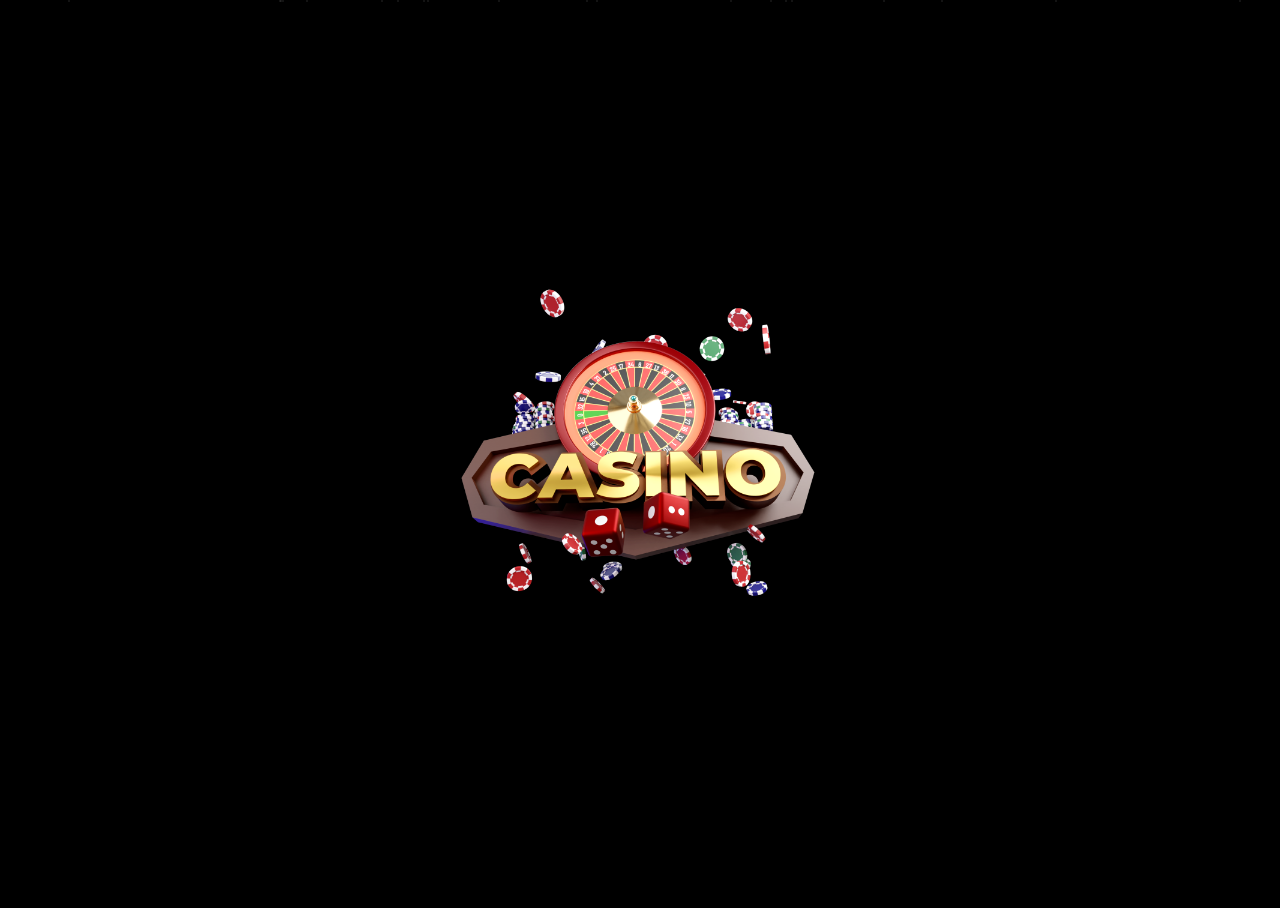
<file: casino.html>
<!DOCTYPE html>
<html lang="fr">
<head>
    <meta charset="UTF-8">
    <meta name="viewport" content="width=device-width, initial-scale=1.0, maximum-scale=1.0, user-scalable=no, viewport-fit=cover">
    <meta name="format-detection" content="telephone=no">
    <meta name="apple-mobile-web-app-capable" content="yes">
    <meta name="mobile-web-app-capable" content="yes">
    <meta name="apple-mobile-web-app-status-bar-style" content="black-translucent">
    <meta name="apple-mobile-web-app-orientation" content="landscape">
    <meta name="screen-orientation" content="landscape">
    <link rel="stylesheet" href="css/modals-unified.css">
    <link rel="stylesheet" href="https://cdnjs.cloudflare.com/ajax/libs/font-awesome/6.4.0/css/all.min.css">
    <title>Casino 🤑</title>
    <script src="config.js"></script>
    <style>
        /* Affichage de la currency en haut à droite */
        .currency-container {
            position: fixed;
            top: calc(20px + env(safe-area-inset-top));
            right: calc(85px + env(safe-area-inset-right));
            z-index: 1200;
            display: flex;
            align-items: center;
            height: 50px;
            min-width: 90px;
            background: rgba(255,255,255,0.18);
            border-radius: 50px;
            padding: 0 18px 0 10px;
            box-shadow: 0 4px 16px rgba(0,0,0,0.13);
            font-size: 1.13rem;
            font-weight: 600;
            color: #fff;
            gap: 10px;
            border: 2px solid rgba(255,255,255,0.22);
            backdrop-filter: blur(12px);
            transition: box-shadow 0.2s, border 0.2s;
        }
        .currency-container:hover {
            box-shadow: 0 6px 24px rgba(255,255,255,0.18);
            border: 2.5px solid #FFD700;
        }
        .currency-img {
            width: 32px;
            height: 32px;
            object-fit: contain;
            margin-right: 8px;
            filter: drop-shadow(0 2px 6px rgba(255,215,0,0.18));
        }
        @media (max-width: 600px) {
            .currency-container {
                top: calc(12px + env(safe-area-inset-top));
                right: calc(55px + env(safe-area-inset-right));
                font-size: 1rem;
                height: 40px;
                min-width: 60px;
                padding: 0 10px 0 6px;
            }
            .currency-img {
                width: 22px;
                height: 22px;
                margin-right: 5px;
            }
        }
        body{
            user-select: none;
        }
        /* Message de rotation pour mode portrait */
        .rotate-message {
            position: fixed;
            top: 0;
            left: 0;
            width: 100%;
            height: 100%;
            background-color: #000000;
            display: none;
            flex-direction: column;
            align-items: center;
            justify-content: center;
            z-index: 10000;
            color: white;
            text-align: center;
            padding: 20px;
        }

        .rotate-icon {
            font-size: 80px;
            margin-bottom: 30px;
            animation: rotateAnimation 2s ease-in-out infinite;
            color: #FFD700;
        }

        .rotate-title {
            font-size: 24px;
            font-weight: 600;
            margin-bottom: 15px;
            color: white;
        }

        .rotate-subtitle {
            font-size: 16px;
            color: rgba(255, 255, 255, 0.8);
            line-height: 1.5;
            max-width: 300px;
        }

        @keyframes rotateAnimation {
            0%, 100% {
                transform: rotate(0deg);
            }
            50% {
                transform: rotate(90deg);
            }
        }

        /* Afficher le message de rotation seulement en mode portrait sur mobile APRÈS le chargement */
        @media screen and (orientation: portrait) and (max-width: 667px) {
            .rotate-message.show-after-loading {
                display: flex;
            }
            
            .main-content {
                display: none !important;
            }
        }

        /* En mode paysage, cacher le message de rotation */
        @media screen and (orientation: landscape) {
            .rotate-message {
                display: none !important;
            }
        }

        * {
            margin: 0;
            padding: 0;
            box-sizing: border-box;
        }

        html, body {
            height: 100%;
            overflow: hidden;
        }

        body {
            background-color: #000000;
            font-family: -apple-system, BlinkMacSystemFont, "Segoe UI", Roboto, Arial, sans-serif;
            display: flex;
            align-items: center;
            justify-content: center;
            position: relative;
        }

        /* Écran de chargement */
        .loading-screen {
            position: fixed;
            top: 0;
            left: 0;
            width: 100%;
            height: 100%;
            background-color: #000000;
            display: flex;
            flex-direction: column;
            align-items: center;
            justify-content: center;
            z-index: 9999;
            opacity: 1;
            transition: opacity 0.3s cubic-bezier(0.25, 0.46, 0.45, 0.94);
        }

        .loading-screen.fade-out {
            opacity: 0;
            pointer-events: none;
        }

        /* Conteneur de l'icône */
        .icon-container {
            position: relative;
            margin: 0 auto;
            transition: transform 1.2s cubic-bezier(0.34, 1.56, 0.64, 1);
        }

        .icon-container.scale-up {
            transform: scale(1.2);
        }

        /* Icône casino - plus grande */
        .casino-icon {
            width: 200px;
            height: 200px;
            display: block;
            position: relative;
            overflow: hidden;
            border-radius: 15px;
        }

        /* Image de base (grisée) */
        .casino-icon-base {
            width: 100%;
            height: 100%;
            filter: grayscale(100%) brightness(0.3);
            opacity: 1;
            display: block;
            object-fit: cover;
        }

        /* Image colorée qui se révèle progressivement */
        .casino-icon-colored {
            position: absolute;
            top: 0;
            left: 0;
            width: 100%;
            height: 100%;
            filter: grayscale(0%) brightness(1);
            opacity: 1;
            display: block;
            object-fit: cover;
            clip-path: inset(0 100% 0 0);
            transition: clip-path 0.6s cubic-bezier(0.25, 0.46, 0.45, 0.94);
        }

        /* Responsive pour différentes tailles d'écran */
        @media (max-width: 667px) {
            .casino-icon {
                width: 160px;
                height: 160px;
            }
        }

        /* Mode portrait sur mobile - logo plus petit */
        @media screen and (orientation: portrait) and (max-width: 667px) {
            .casino-icon {
                width: 120px;
                height: 120px;
            }
        }

        @media (min-width: 768px) {
            .casino-icon {
                width: 250px;
                height: 250px;
            }
        }

        @media (min-width: 1024px) {
            .casino-icon {
                width: 300px;
                height: 300px;
            }
        }

        /* Page principale (vide pour l'instant) */
        .main-content {
            width: 100%;
            height: 100%;
            display: flex;
            align-items: center;
            justify-content: center;
            opacity: 0;
            transform: translateY(30px) scale(0.95);
            transition: opacity 0.8s cubic-bezier(0.25, 0.46, 0.45, 0.94), 
                        transform 0.8s cubic-bezier(0.25, 0.46, 0.45, 0.94);
            color: white;
            font-size: 24px;
            text-align: center;
            position: relative;
        }

        .main-content.show {
            opacity: 1;
            transform: translateY(0) scale(1);
            transition: opacity 0.8s cubic-bezier(0.25, 0.46, 0.45, 0.94), transform 0.8s cubic-bezier(0.25, 0.46, 0.45, 0.94);
        }

        .main-content.zoom-fadeout {
            opacity: 0;
            transform: scale(1.25);
            pointer-events: none;
            transition: opacity 1.3s cubic-bezier(0.4, 0, 0.2, 1), transform 1.3s cubic-bezier(0.4, 0, 0.2, 1);
        }

        /* Machine à sous */
        .slot-machine-container {
            position: absolute;
            /* Variables CSS pour faciliter le positionnement */
            --slot-position-x: 65%; /* Position horizontale (0% = gauche, 100% = droite) */
            --slot-position-y: 50%; /* Position verticale (0% = haut, 100% = bas) */
            --slot-size: 220px; /* Taille de base de la machine */
            
            left: var(--slot-position-x);
            top: var(--slot-position-y);
            transform: translate(-50%, -50%);
            z-index: 500;
        }

        .slot-machine {
            position: relative;
            width: var(--slot-size);
            height: auto;
            transition: transform 0.3s cubic-bezier(0.25, 0.46, 0.45, 0.94);
        }

        .slot-machine:hover {
            transform: scale(1.05);
        }

        .slot-machine-image {
            width: 100%;
            height: auto;
            display: block;
            filter: drop-shadow(0 10px 30px rgba(0, 0, 0, 0.5));
            transition: filter 0.3s ease;
        }

        .slot-machine:hover .slot-machine-image {
            filter: drop-shadow(0 15px 40px rgba(0, 0, 0, 0.7));
        }

        /* Effet lumineux en bas de la machine */
        .slot-machine-glow {
            position: absolute;
            bottom: 4px;
            left: 47%;
            transform: translateX(-50%);
            width: 80%;
            height: 40px;
            background: radial-gradient(ellipse, 
                rgba(255, 215, 0, 0.3) 0%, 
                rgba(255, 165, 0, 0.2) 30%, 
                rgba(255, 215, 0, 0.1) 60%, 
                transparent 100%);
            border-radius: 50%;
            opacity: 0.4;
            transition: opacity 0.3s ease, transform 0.3s ease;
            pointer-events: none;
        }

        .slot-machine:hover .slot-machine-glow {
            opacity: 1;
            transform: translateX(-50%) scale(1.1);
        }

        /* Animation de levier */
        @keyframes lever-pull {
            0% { transform: translateY(0) rotate(0deg); }
            40% { transform: translateY(26px) rotate(2deg); }
            60% { transform: translateY(26px) rotate(2deg); }
            100% { transform: translateY(0) rotate(0deg); }
        }
        #spinLever.pulling { animation: lever-pull 0.5s ease both; transform-origin: top center; }

        /* Score latéral (vue machine) */
        .machine-score-container {
            position: fixed;
            top: 50%;
            right: calc(18px + env(safe-area-inset-right));
            transform: translateY(-50%);
            z-index: 1600;
            min-width: 120px;
            display: flex;
            align-items: center;
            justify-content: center;
            gap: 10px;
            background: rgba(255,255,255,0.16);
            border: 2px solid rgba(255,255,255,0.28);
            color: #fff;
            padding: 10px 14px;
            border-radius: 14px;
            box-shadow: 0 6px 20px rgba(0,0,0,0.25);
            backdrop-filter: blur(10px);
        }
        .machine-score-container img { width: 22px; height: 22px; filter: drop-shadow(0 2px 6px rgba(255,215,0,0.25)); }
        .machine-score-value { font-weight: 700; font-size: 1.05rem; }
        .score-delta { position: fixed; right: calc(18px + env(safe-area-inset-right)); z-index: 1700; color: #fff; font-weight: 700; text-shadow: 0 2px 8px rgba(0,0,0,.35); pointer-events:none; opacity: 0; transform: translateY(0); }
        .score-delta.show { animation: delta-pop 1.1s ease forwards; }
        @keyframes delta-pop { 0%{opacity:0; transform: translateY(8px);} 15%{opacity:1; transform: translateY(0);} 80%{opacity:1;} 100%{opacity:0; transform: translateY(-28px);} }

        /* Responsive pour différentes tailles d'écran */
        @media (max-width: 1200px) {
            .slot-machine-container {
                --slot-size: 180px;
                --slot-position-x: 70%;
            }
        }

        @media (max-width: 900px) {
            .slot-machine-container {
                --slot-size: 150px;
                --slot-position-x: 75%;
            }
        }

        @media (max-width: 767px) {
            .slot-machine-container {
                --slot-size: 120px;
                --slot-position-x: 70%;
                --slot-position-y: 60%;
            }
            
            .slot-machine-glow {
                bottom: -8px;
                height: 30px;
            }
        }

        /* Mode portrait sur mobile - repositionner */
        @media screen and (orientation: portrait) and (max-width: 667px) {
            .slot-machine-container {
                --slot-size: 100px;
                --slot-position-x: 50%;
                --slot-position-y: 70%;
            }
            
            .slot-machine-glow {
                bottom: -6px;
                height: 25px;
            }
        }

        /* Très petits écrans */
        @media (max-width: 400px) {
            .slot-machine-container {
                --slot-size: 80px;
                --slot-position-y: 65%;
            }
            
            .slot-machine-glow {
                bottom: -5px;
                height: 20px;
            }
        }

        /* Bouton Exit */
        .exit-button {
            position: fixed;
            top: calc(20px + env(safe-area-inset-top));
            left: calc(20px + env(safe-area-inset-left));
            background: rgba(255, 255, 255, 0.1);
            border: 2px solid rgba(255, 255, 255, 0.3);
            color: white;
            padding: 15px;
            border-radius: 50%;
            font-size: 18px;
            cursor: pointer;
            transition: all 0.3s cubic-bezier(0.25, 0.46, 0.45, 0.94);
            backdrop-filter: blur(10px);
            z-index: 1000;
            text-decoration: none;
            display: flex;
            align-items: center;
            justify-content: center;
            width: 50px;
            height: 50px;
        }

        .exit-button:hover {
            background: rgba(255, 255, 255, 0.2);
            border-color: rgba(255, 255, 255, 0.5);
            box-shadow: 0 5px 15px rgba(255, 255, 255, 0.2);
        }

        .exit-button:active {
            transform: translateY(1px);
        }

        /* Bouton Paramètres */
        .settings-button {
            position: fixed;
            top: calc(20px + env(safe-area-inset-top));
            right: calc(20px + env(safe-area-inset-right));
            background: rgba(255, 255, 255, 0.1);
            border: 2px solid rgba(255, 255, 255, 0.3);
            color: white;
            padding: 15px;
            border-radius: 50%;
            font-size: 18px;
            cursor: pointer;
            transition: all 0.3s cubic-bezier(0.25, 0.46, 0.45, 0.94);
            backdrop-filter: blur(10px);
            z-index: 1000;
            display: flex;
            align-items: center;
            justify-content: center;
            width: 50px;
            height: 50px;
        }

        .settings-button:hover {
            background: rgba(255, 255, 255, 0.2);
            border-color: rgba(255, 255, 255, 0.5);
            box-shadow: 0 5px 15px rgba(255, 255, 255, 0.2);
        }

        .settings-button:active {
            transform: translateY(1px);
        }

        /* Responsive pour les boutons sur mobile */
        @media (max-width: 667px) {
            .exit-button {
                top: calc(15px + env(safe-area-inset-top));
                left: calc(15px + env(safe-area-inset-left));
                width: 45px;
                height: 45px;
                font-size: 16px;
            }
            
            .settings-button {
        top: calc(15px + env(safe-area-inset-top));
        right: calc(15px + env(safe-area-inset-right));
                width: 45px;
                height: 45px;
                font-size: 16px;
            }
        }

    /* Effets de gain */
    .win-overlay { position: fixed; inset: 0; pointer-events: none; z-index: 3000; overflow: hidden; }
    .coin { position: absolute; width: 24px; height: 24px; background: url('images/casino/coin.png') center/contain no-repeat; animation: coin-fall 1.1s ease-out forwards; filter: drop-shadow(0 4px 8px rgba(0,0,0,0.35)); }
    @keyframes coin-fall { 0%{ transform: translateY(-20vh) rotate(0deg) scale(0.8); opacity:0 } 20%{opacity:1} 100%{ transform: translateY(100vh) rotate(360deg) scale(1); opacity:0 } }
    .slot-win-glow { position:absolute; left:50%; top:50%; transform:translate(-50%,-50%); width: 130%; height:130%; border-radius: 50%; background: radial-gradient(circle, rgba(255,215,0,0.38) 0%, rgba(255,165,0,0.22) 40%, rgba(255,255,255,0) 70%); filter: blur(10px); opacity:0; transition: opacity .25s ease; pointer-events:none; }
    .slot-machine.winning .slot-win-glow { opacity:1 }
    .slot-machine.shake { animation: slot-shake .6s cubic-bezier(.36,.07,.19,.97) both }
    @keyframes slot-shake { 10%,90%{transform:translate(-50%, -50%) translateX(-1px)} 20%,80%{transform:translate(-50%, -50%) translateX(2px)} 30%,50%,70%{transform:translate(-50%, -50%) translateX(-4px)} 40%,60%{transform:translate(-50%, -50%) translateX(4px)} }
    /* Flash d'écran lors des gros gains */
    .win-flash { position: fixed; inset: 0; background: radial-gradient(circle at 50% 50%, rgba(255,255,255,0.6), rgba(255,255,255,0) 60%); pointer-events: none; opacity: 0; z-index: 2500; }
    .win-flash.show { animation: flash-pop .6s ease-out forwards; }
    @keyframes flash-pop { 0%{opacity:0;} 20%{opacity:1;} 100%{opacity:0;} }

    /* (supprimé) effet de blur/balayage pendant le spin à la demande de l'utilisateur */
    .reel img.pop { animation: icon-pop .22s ease-out; }
    @keyframes icon-pop { 0%{ transform: translateY(0) scale(1)} 40%{ transform: translateY(-6%) scale(1.06)} 100%{ transform: translateY(0) scale(1)} }

    /* Bannière de gain */
    .win-banner { position: fixed; left:50%; top:12%; transform: translate(-50%,-50%) scale(0.7); background: rgba(0,0,0,0.55); border:2px solid rgba(255,215,0,0.6); color:#fff; padding:10px 18px; border-radius:14px; font-weight:800; letter-spacing:.5px; box-shadow: 0 10px 30px rgba(0,0,0,.35); z-index:3200; opacity:0; backdrop-filter: blur(8px); }
    .win-banner.show { animation: win-banner-pop 1.2s ease forwards; }
    @keyframes win-banner-pop { 0%{opacity:0; transform:translate(-50%,-50%) scale(.7)} 20%{opacity:1; transform:translate(-50%,-50%) scale(1.06)} 60%{transform:translate(-50%,-50%) scale(1)} 100%{opacity:0; transform:translate(-50%,-90%) scale(.92)} }

    /* Confettis */
    .confetti { position:absolute; width:10px; height:16px; background: var(--c, #f66); transform: rotate(var(--r, 0deg)); opacity:0; animation: confetti-fall 1.2s ease-out forwards; filter: drop-shadow(0 3px 6px rgba(0,0,0,.25)); }
    @keyframes confetti-fall { 0%{ opacity:0; transform: translateY(-20vh) rotate(0deg);} 10%{opacity:1} 100%{ transform: translateY(100vh) rotate(360deg);} }

        /* Modal des paramètres audio */
        .audio-modal {
            display: none;
            position: fixed;
            top: 0;
            left: 0;
            width: 100%;
            height: 100%;
            background: rgba(0, 0, 0, 0.8);
            backdrop-filter: blur(10px);
            z-index: 2000;
            justify-content: center;
            align-items: center;
            opacity: 0;
            transition: opacity 0.3s ease;
        }

        .audio-modal.show {
            display: flex;
            opacity: 1;
        }

        .audio-modal.closing {
            opacity: 0;
        }

        .audio-modal-content {
            background: rgba(255, 255, 255, 0.15);
            backdrop-filter: blur(20px);
            -webkit-backdrop-filter: blur(20px);
            border: 1px solid rgba(255, 255, 255, 0.3);
            border-radius: 20px;
            padding: 25px;
            max-width: 500px;
            width: 95%;
            color: white;
            text-align: center;
            transform: scale(0.9) translateY(20px);
            transition: all 0.3s cubic-bezier(0.34, 1.56, 0.64, 1);
            box-shadow: 0 20px 40px rgba(0, 0, 0, 0.3);
            max-height: 90vh;
            overflow-y: auto;
        }

        .audio-modal-content.animate-in {
            transform: scale(1) translateY(0);
        }

        .audio-modal-content.animate-out {
            transform: scale(0.9) translateY(20px);
        }

        .audio-modal-header {
            margin-bottom: 20px;
        }

        .audio-modal-header h3 {
            font-size: 22px;
            font-weight: 600;
            margin-bottom: 5px;
            color: white;
        }

        .audio-modal-header p {
            font-size: 13px;
            opacity: 0.8;
            margin: 0;
        }

        .audio-controls {
            display: flex;
            flex-direction: column;
            gap: 15px;
            margin: 20px 0;
        }

        .volume-control {
            display: flex;
            align-items: center;
            gap: 12px;
            padding: 18px;
            background: rgba(255, 255, 255, 0.12);
            border-radius: 15px;
            border: 1px solid rgba(255, 255, 255, 0.25);
            box-shadow: 0 4px 15px rgba(0, 0, 0, 0.1);
        }

        .volume-control label {
            font-weight: 500;
            font-size: 13px;
            white-space: nowrap;
        }

        /* Cacher les icônes sur desktop, les afficher seulement sur mobile */
        .volume-control .fas {
            display: none;
        }

        .audio-button .fas {
            display: none;
        }

        /* Responsive pour iPhone et petits écrans */
        @media (max-width: 767px) {
            .volume-control .fas {
                display: inline;
                margin-right: 8px;
            }

            .audio-button .fas {
                display: inline;
                margin-right: 6px;
            }

            .audio-modal-content {
                width: 98%;
                padding: 20px;
                margin: 10px;
                border-radius: 15px;
                max-height: 85vh;
            }

            .audio-modal-header h3 {
                font-size: 20px;
            }

            .volume-control {
                padding: 15px;
                gap: 10px;
            }

            .volume-control label {
                font-size: 12px;
                min-width: auto;
            }

            .volume-icon {
                font-size: 14px;
                padding: 4px;
            }
        }

        /* Optimisation pour très petits écrans (iPhone SE, etc.) */
        @media (max-width: 400px) {
            .audio-modal-content {
                width: 96%;
                padding: 15px;
                margin: 5px;
            }

            .volume-control {
                padding: 12px;
                gap: 8px;
            }

            .volume-control label {
                font-size: 11px;
            }

            .audio-modal-header h3 {
                font-size: 18px;
            }

            .volume-icon {
                font-size: 12px;
                padding: 3px;
            }
            
            /* Améliorer le slider sur très petits écrans */
            .volume-slider {
                height: 10px;
            }
            
            .volume-slider::-webkit-slider-thumb {
                width: 22px;
                height: 22px;
            }
        }

        .volume-slider {
            flex: 1;
            height: 8px;
            background: rgba(255, 255, 255, 0.3);
            border-radius: 4px;
            outline: none;
            -webkit-appearance: none;
            appearance: none;
            transition: all 0.3s ease;
            cursor: pointer;
        }

        .volume-slider::-webkit-slider-thumb {
            -webkit-appearance: none;
            width: 20px;
            height: 20px;
            background: white;
            border-radius: 50%;
            cursor: pointer;
            box-shadow: 0 2px 6px rgba(0, 0, 0, 0.3);
            transition: all 0.3s ease;
        }

        .volume-slider::-webkit-slider-thumb:hover {
            transform: scale(1.1);
            box-shadow: 0 3px 8px rgba(0, 0, 0, 0.4);
        }

        .volume-slider::-moz-range-thumb {
            width: 20px;
            height: 20px;
            background: white;
            border-radius: 50%;
            cursor: pointer;
            border: none;
            box-shadow: 0 2px 6px rgba(0, 0, 0, 0.3);
        }

        .volume-value {
            min-width: 35px;
            font-weight: 600;
            font-size: 13px;
            color: rgba(255, 255, 255, 0.9);
        }

        .volume-icons {
            display: flex;
            align-items: center;
            margin-left: 8px;
        }

        .volume-icon {
            font-size: 16px;
            color: rgba(255, 255, 255, 0.7);
            cursor: pointer;
            transition: all 0.3s ease;
            padding: 6px;
            border-radius: 6px;
            display: none;
        }

        .volume-icon.active {
            display: block !important;
            color: white;
        }

        /* Forcer l'affichage unique des icônes sur mobile */
        @media (max-width: 767px) {
            .volume-icons {
                position: relative;
                width: 28px;
                height: 28px;
            }
            
            .volume-icon {
                position: absolute;
                top: 0;
                left: 0;
                width: 28px;
                height: 28px;
                display: none !important;
                justify-content: center;
                align-items: center;
            }
            
            .volume-icon.active {
                display: flex !important;
            }
        }

        .volume-icon:hover {
            color: white;
            background: rgba(255, 255, 255, 0.1);
            transform: scale(1.1);
        }

        .volume-icon:active {
            transform: scale(0.95);
        }

        .audio-controls-grid {
            display: flex;
            justify-content: center;
            margin-top: 5px;
        }

        .audio-button {
            background: rgba(255, 255, 255, 0.18);
            border: 1px solid rgba(255, 255, 255, 0.35);
            color: white;
            padding: 14px 20px;
            border-radius: 12px;
            cursor: pointer;
            transition: all 0.3s cubic-bezier(0.25, 0.46, 0.45, 0.94);
            font-size: 13px;
            font-weight: 500;
            display: flex;
            align-items: center;
            justify-content: center;
            gap: 6px;
            text-align: center;
            min-width: 100px;
            box-shadow: 0 4px 12px rgba(0, 0, 0, 0.15);
        }

        .audio-button:hover {
            background: rgba(255, 255, 255, 0.28);
            border-color: rgba(255, 255, 255, 0.45);
            box-shadow: 0 6px 18px rgba(0, 0, 0, 0.25);
            transform: translateY(-1px);
        }

        .audio-button:active {
            transform: translateY(0);
            box-shadow: 0 2px 8px rgba(0, 0, 0, 0.2);
        }

        .close-audio-modal-btn {
            background: rgba(255, 255, 255, 0.25);
            border: 1px solid rgba(255, 255, 255, 0.4);
            color: white;
            padding: 14px 28px;
            border-radius: 20px;
            cursor: pointer;
            transition: all 0.3s cubic-bezier(0.25, 0.46, 0.45, 0.94);
            margin-top: 20px;
            font-weight: 600;
            font-size: 14px;
            box-shadow: 0 4px 15px rgba(0, 0, 0, 0.2);
        }

        .close-audio-modal-btn:hover {
            background: rgba(255, 255, 255, 0.35);
            border-color: rgba(255, 255, 255, 0.5);
            box-shadow: 0 6px 20px rgba(0, 0, 0, 0.3);
            transform: translateY(-1px);
        }

        .close-audio-modal-btn:active {
            transform: translateY(0);
        }

        /* Effet de particules de fond */
        .particles {
            position: absolute;
            width: 100%;
            height: 100%;
            overflow: hidden;
            z-index: 1;
        }

        .particle {
            position: absolute;
            width: 2px;
            height: 2px;
            background-color: rgba(255, 255, 255, 0.1);
            border-radius: 50%;
            animation: float 6s linear infinite;
        }

        @keyframes float {
            0% {
                transform: translateY(100vh) rotate(0deg);
                opacity: 0;
            }
            5% {
                opacity: 0.3;
            }
            15% {
                opacity: 1;
            }
            85% {
                opacity: 1;
            }
            95% {
                opacity: 0.3;
            }
            100% {
                transform: translateY(-100vh) rotate(360deg);
                opacity: 0;
            }
        }
    </style>
</head>
<body>
    <!-- Affichage currency casino -->
    <div class="currency-container" id="currencyContainer">
        <img src="images/casino/lovecoin.png" alt="Lovecoin" class="currency-img">
        <span id="currencyValue">...</span>
    </div>
    <!-- Delta visuel pour gains/pertes -->
    <div id="scoreDelta" class="score-delta" style="top: calc(78px + env(safe-area-inset-top)); font-size: 18px;"></div>
    <!-- Message de rotation pour mode portrait -->
    <div class="rotate-message" id="rotateMessage">
        <div class="rotate-icon">
            <i class="fas fa-mobile-alt"></i>
        </div>
        <div class="rotate-title">Tournez votre téléphone</div>
        <div class="rotate-subtitle">Cette application est optimisée pour le mode paysage</div>
    </div>

    <!-- Écran de chargement -->
    <div class="loading-screen" id="loadingScreen">
        <!-- Particules de fond -->
        <div class="particles" id="particles"></div>
        
        <!-- Conteneur de l'icône -->
        <div class="icon-container" id="iconContainer">
            <div class="casino-icon" id="casinoIcon">
                <!-- Image de base (grisée) -->
                <img src="images/casino/casino.png" alt="Casino" class="casino-icon-base">
                <!-- Image colorée qui se révèle progressivement -->
                <img src="images/casino/casino.png" alt="Casino" class="casino-icon-colored" id="casinoIconColored">
            </div>
        </div>
    </div>

        <!-- Contenu principal (vide pour l'instant) -->
    <div class="main-content" id="mainContent">
        <!-- Bouton Exit -->
        <a href="index.html" class="exit-button">
            <i class="fas fa-times"></i>
        </a>
        
        <!-- Bouton Paramètres -->
        <button class="settings-button" onclick="openAudioModal()">
            <i class="fas fa-cog"></i>
        </button>
        
        <!-- Machine à sous -->
        <div class="slot-machine-container">
            <div class="slot-machine">
                <div class="slot-machine-glow"></div>
                <div class="slot-win-glow"></div>
                <img src="images/casino/machine.png" alt="Machine à sous" class="slot-machine-image" id="slotMachineImg">
            </div>
        </div>
        <!-- Couche d'effets de gain -->
        <div class="win-overlay" id="winOverlay"></div>
    <div class="win-flash" id="winFlash"></div>
        
        <!-- Musique de fond -->
        <audio id="backgroundMusic" autoplay loop>
        </audio>
        
        <div>
        </div>
    </div>    <!-- Modal des paramètres audio -->
    <div class="audio-modal" id="audioModal">
        <div class="audio-modal-content">
            <div class="audio-modal-header">
                <h3>Paramètres</h3>
                <p>Des paramètres quoi :P</p>
            </div>
            <div class="user-status-container">
                <div id="connectedUserIndicator" class="connected-user-indicator"></div>
            </div>
            <div class="audio-controls">
                <div class="volume-control">
                    <label><i class="fas fa-music"></i>Musique:</label>
                    <input type="range" class="volume-slider" id="volumeSlider" min="0" max="100" value="50">
                    <span class="volume-value" id="volumeValue">50%</span>
                    <div class="volume-icons">
                        <i class="fas fa-volume-up volume-icon active" id="volumeOnIcon" onclick="toggleMute()" title="Couper le son"></i>
                        <i class="fas fa-volume-mute volume-icon" id="volumeOffIcon" onclick="toggleMute()" title="Activer le son"></i>
                    </div>
                </div>
            </div>
            
            <button class="close-audio-modal-btn" onclick="closeAudioModal()">Fermer</button>
        </div>
    </div>

    <script>
        // Affichage de l'utilisateur connecté dans le modal paramètres
        document.addEventListener('DOMContentLoaded', function() {
            const currentUser = sessionStorage.getItem('currentUser') || 'Benjamin';
            const userIndicator = document.getElementById('connectedUserIndicator');
            if (userIndicator) {
                let userIcon = '<i class="fas fa-user-circle" style="margin-right:8px;font-size:1em;vertical-align:middle;"></i>';
                userIndicator.innerHTML = `${userIcon}Connecté en tant que <strong>${currentUser}</strong>`;
            }

            // --- Affichage currency casino ---
            const currencyValue = document.getElementById('currencyValue');
            const SUPABASE_URL = (typeof CONFIG !== 'undefined' && CONFIG.SUPABASE_URL) ? CONFIG.SUPABASE_URL : '';
            const SUPABASE_ANON_KEY = (typeof CONFIG !== 'undefined' && CONFIG.SUPABASE_ANON_KEY) ? CONFIG.SUPABASE_ANON_KEY : '';
            if (SUPABASE_URL && SUPABASE_ANON_KEY) {
                const script = document.createElement('script');
                script.src = 'https://cdn.jsdelivr.net/npm/@supabase/supabase-js/dist/umd/supabase.min.js';
                script.onload = async function() {
                    window._supabase = window.supabase.createClient(SUPABASE_URL, SUPABASE_ANON_KEY);
                    await updateCasinoBalance();
                };
                document.head.appendChild(script);
            } else {
                currencyValue.textContent = '?';
            }

            // Fonction pour mettre à jour le solde casino
            window.updateCasinoBalance = async function() {
                if (!window._supabase) return;
                const user = sessionStorage.getItem('currentUser') || 'Benjamin';
                try {
                    const TABLE = 'casino'; 
                    const url = `${CONFIG.SUPABASE_URL}/rest/v1/${TABLE}?select=balance&username=eq.${encodeURIComponent(user)}`;
                    const resp = await fetch(url, {
                        headers: {
                            'apikey': CONFIG.SUPABASE_ANON_KEY,
                            'Authorization': `Bearer ${CONFIG.SUPABASE_ANON_KEY}`,
                            'Accept': 'application/json',
                            'Prefer': 'return=representation',
                        }
                    });
                    if (resp.ok) {
                        let arr;
                        try { arr = await resp.json(); } catch { arr = []; }
                        if (arr && arr.length > 0 && arr[0].balance !== undefined) {
                            currencyValue.textContent = arr[0].balance;
                            currencyValue.style.color = '';
                            currencyValue.title = '';
                            const cvm = document.getElementById('currencyValueMachine');
                            if (cvm) cvm.textContent = String(arr[0].balance);
                        } else {
                            currencyValue.textContent = '0';
                            currencyValue.style.color = 'red';
                            currencyValue.title = `Aucun solde trouvé pour l'utilisateur "${user}". Vérifiez la base.`;
                            const cvm = document.getElementById('currencyValueMachine');
                            if (cvm) cvm.textContent = '0';
                        }
                    } else {
                        currencyValue.textContent = '?';
                        currencyValue.style.color = 'red';
                        currencyValue.title = `Erreur API Supabase : ${resp.status}`;
                        const cvm = document.getElementById('currencyValueMachine');
                        if (cvm) cvm.textContent = '?';
                    }
                } catch (e) {
                    currencyValue.textContent = '?';
                    currencyValue.style.color = 'red';
                    currencyValue.title = `Erreur JS : ${e}`;
                    const cvm = document.getElementById('currencyValueMachine');
                    if (cvm) cvm.textContent = '?';
                }
            };
        });
        // Variables globales pour le chargement réel
        let progress = 0;
        let loadingComplete = false;
        const casinoIcon = document.getElementById('casinoIcon');
        const casinoIconColored = document.getElementById('casinoIconColored');
        const iconContainer = document.getElementById('iconContainer');
        const loadingScreen = document.getElementById('loadingScreen');
        const mainContent = document.getElementById('mainContent');

        // Effet zoom/fadeout sur la machine à sous
        document.addEventListener('DOMContentLoaded', function() {
            const slotImg = document.getElementById('slotMachineImg');
            if (slotImg) {
                slotImg.style.cursor = 'pointer';
                slotImg.addEventListener('click', function(e) {
                    e.preventDefault();
                    // Zoom/fadeout sur tout le contenu principal
                    mainContent.classList.add('zoom-fadeout');
                    // Après l'animation, masquer le contenu principal et afficher le bouton retour
                    setTimeout(function() {
                        mainContent.style.display = 'none';
                        // Créer le PNG du contour de la machine si pas déjà présent
                        if (!document.getElementById('machineCaseImg')) {
                            // Conteneur principal relatif pour la machine
                            const machineContainer = document.createElement('div');
                            machineContainer.id = 'machineSanaaContainer';
                            machineContainer.style.position = 'fixed';
                            machineContainer.style.left = '50%';
                            machineContainer.style.bottom = '0';
                            machineContainer.style.transform = 'translateX(-50%)';
                            machineContainer.style.zIndex = '1500';
                            machineContainer.style.width = '33vw';
                            machineContainer.style.height = 'auto';
                            machineContainer.style.maxWidth = '700px';
                            machineContainer.style.maxHeight = '90vh';
                            machineContainer.style.display = 'flex';
                            machineContainer.style.justifyContent = 'center';
                            machineContainer.style.alignItems = 'flex-end';
                            machineContainer.style.pointerEvents = 'auto';
                            machineContainer.style.opacity = '0';
                            machineContainer.style.transform += ' scale(1.25)';
                            machineContainer.style.transition = 'opacity 1.1s cubic-bezier(0.4,0,0.2,1), transform 1.1s cubic-bezier(0.4,0,0.2,1)';

                            // Image du contour
                            const caseImg = document.createElement('img');
                            caseImg.src = 'images/casino/machine-slot.png';
                            caseImg.alt = 'Contour machine à sous';
                            caseImg.id = 'machineCaseImg';
                            caseImg.style.width = '100%';
                            caseImg.style.height = 'auto';
                            caseImg.style.display = 'block';
                            caseImg.style.position = 'relative';
                            caseImg.style.zIndex = '1';
                            caseImg.style.pointerEvents = 'none';
                            machineContainer.appendChild(caseImg);

                            // Rouleaux (absolus sur la machine)
                            const reels = document.createElement('div');
                            reels.id = 'machineReels';
                            reels.style.position = 'absolute';
                            reels.style.left = '50%';
                            reels.style.top = '32%'; // plus haut
                            reels.style.transform = 'translate(-50%, 0)';
                            reels.style.width = '77%'; // plus étroit
                            reels.style.height = '32%';
                            reels.style.display = 'flex';
                            reels.style.justifyContent = 'space-between';
                            reels.style.alignItems = 'center';
                            reels.style.zIndex = '2';
                            reels.style.pointerEvents = 'auto';

                            // 3 rouleaux rapprochés
                            for (let i = 0; i < 3; i++) {
                                const reel = document.createElement('div');
                                reel.className = 'reel';
                                reel.style.width = '31%';
                                reel.style.height = '100%';
                                reel.style.borderRadius = '12px';
                                reel.style.display = 'flex';
                                reel.style.flexDirection = 'column';
                                reel.style.alignItems = 'center';
                                reel.style.justifyContent = 'center';
                                reel.style.overflow = 'hidden';
                                reel.style.position = 'relative';
                                // Icône initiale
                                const icon = document.createElement('img');
                                icon.className = 'reel-icon';
                                icon.src = 'images/casino/7.png';
                                icon.style.width = '70%';
                                icon.style.maxHeight = '80%';
                                icon.style.objectFit = 'contain';
                                icon.style.transition = 'transform 0.5s cubic-bezier(0.4,0,0.2,1)';
                                reel.appendChild(icon);
                                reels.appendChild(reel);
                            }
                            machineContainer.appendChild(reels);

                            // Bouton pour lancer la machine

                            // Levier à droite de la machine
                            const lever = document.createElement('img');
                            lever.id = 'spinLever';
                            lever.src = 'images/casino/levier.png';
                            lever.alt = 'Levier';
                            lever.style.position = 'absolute';
                            lever.style.right = '-70px'; // plus à gauche
                            lever.style.top = '24%';
                            lever.style.width = '60px'; // plus petit
                            lever.style.height = '130px'; // plus petit
                            lever.style.zIndex = '4';
                            lever.style.cursor = 'pointer';
                            lever.style.userSelect = 'none';
                            lever.style.transition = 'transform 0.2s cubic-bezier(0.4,0,0.2,1), filter 0.2s';
                            lever.style.filter = 'drop-shadow(0 6px 18px rgba(0,0,0,0.25))';
                            lever.setAttribute('tabindex', '0');
                            lever.setAttribute('aria-label', 'Tirer le levier');
                            lever.style.pointerEvents = 'auto';
                            machineContainer.appendChild(lever);

                            document.body.appendChild(machineContainer);

                            // (Supprimé) Pas de second indicateur de monnaie en vue machine
                            // Delta juste sous le compteur machine
                            if (!document.getElementById('scoreDelta')) {
                                const scoreDelta = document.createElement('div');
                                scoreDelta.id = 'scoreDelta';
                                scoreDelta.className = 'score-delta';
                                scoreDelta.style.top = 'calc(20px + env(safe-area-inset-top) + 60px)';
                                document.body.appendChild(scoreDelta);
                            }
                            // Rien à initialiser côté monnaie: on garde uniquement l'indicateur d'en-tête

                            // Animation d'apparition (zoom out + fade in)
                            setTimeout(() => {
                                machineContainer.style.opacity = '1';
                                machineContainer.style.transform = 'translateX(-50%) scale(1)';
                            }, 30);

                            // Animation JS pour les rouleaux
                            const icons = [
                                'images/casino/7.png',
                                'images/casino/bar.png',
                                'images/casino/bell.png',
                                'images/casino/cerise.PNG',
                                'images/casino/citron.png',
                                'images/casino/diamant.png',
                                'images/casino/pomme.png',
                                'images/casino/raisin.png',
                                'images/casino/star.png'
                            ];
                            // Nouvelle version : retourne le résultat des 3 rouleaux et résout quand TOUT est fini
                            // Optionnellement, impose des résultats finaux (finals)
                            function spinReels(finals) {
                                const reelDivs = reels.querySelectorAll('.reel');
                                const results = new Array(reelDivs.length);
                                let finished = 0;
                                // (supprimé) pas d'état global spinning
                                return new Promise(resolve => {
                                    reelDivs.forEach((reel, idx) => {
                                        const icon = reel.querySelector('img');
                                        const spins = Math.floor(Math.random() * 8) + 8 + idx * 2;
                                        let count = 0;
                                        function animate() {
                                            const rand = Math.floor(Math.random() * icons.length);
                                            // Si finals est fourni, on utilise la cible uniquement sur la dernière frame
                                            const next = (finals && count >= spins - 1) ? finals[idx] : icons[rand];
                                            icon.style.transform = 'translateY(-120%) scale(0.7)';
                                            setTimeout(() => {
                                                icon.src = next;
                                                icon.style.transform = 'translateY(120%) scale(0.7)';
                                                setTimeout(() => {
                                                    icon.style.transform = 'translateY(0) scale(1)';
                                                    count++;
                                                    if (count < spins) {
                                                        setTimeout(animate, 80 + idx * 30);
                                                    } else {
                                                        results[idx] = next;
                                                        finished++;
                                                        // Petit rebond visuel à l'arrêt
                                                        try{ icon.classList.remove('pop'); void icon.offsetWidth; icon.classList.add('pop'); setTimeout(()=>icon.classList.remove('pop'), 220);}catch{}
                                                        if (finished === reelDivs.length) {
                                                            // (supprimé) pas d'état global spinning
                                                            resolve(results);
                                                        }
                                                    }
                                                }, 60);
                                            }, 60);
                                        }
                                        animate();
                                    });
                                });
                            }
                            let leverLocked = false;
                            const SPIN_COST = 5; // coût par partie
                            const USE_RPC = false; // désactiver les RPC tant que la fonction côté DB est ambigüe

                            // Barème de gains par combinaison (exact match 3x)
                            const PAY_TABLE = {
                                'images/casino/7.png': 500,
                                'images/casino/diamant.png': 250,
                                'images/casino/bar.png': 150,
                                'images/casino/bell.png': 120,
                                'images/casino/star.png': 100,
                                'images/casino/raisin.png': 60,
                                'images/casino/pomme.png': 40,
                                'images/casino/citron.png': 30,
                                'images/casino/cerise.PNG': 20
                            };

                            // Pity naturel: augmente la probabilité d'aligner 3 symboles après chaque perte
                            let lossStreak = 0;

                            function computeBiasedResults(streak){
                                // Probabilité qu'un rouleau prenne le symbole cible
                                const p = Math.min(0.55, 0.15 + 0.10 * Math.max(0, streak));
                                const target = icons[Math.floor(Math.random()*icons.length)];
                                return [0,1,2].map(()=> (Math.random() < p) ? target : icons[Math.floor(Math.random()*icons.length)]);
                            }

                            function showDelta(text, positive){
                                const sd = document.getElementById('scoreDelta');
                                if(!sd) return;
                                sd.textContent = (positive?'+':'') + text;
                                sd.style.color = positive ? '#35ff9b' : '#ff6b6b';
                                sd.classList.remove('show');
                                void sd.offsetWidth; // reflow
                                sd.classList.add('show');
                            }

                            // Ajuste localement le compteur (UI) en attendant la MAJ serveur
                            function adjustCurrency(delta){
                                try{
                                    const v1 = document.getElementById('currencyValue');
                                    if(!v1) return;
                                    const cur = parseInt((v1.textContent||'0').replace(/\D/g,''), 10) || 0;
                                    const next = Math.max(0, cur + delta);
                                    v1.textContent = String(next);
                                }catch{}
                            }

                            function playWinEffects(amount){
                                try{
                                    let overlay = document.getElementById('winOverlay');
                                    const machine = document.querySelector('.slot-machine');
                                    let winFlash = document.getElementById('winFlash');
                                    const intensity = amount >= 400 ? 'ultra' : amount >= 200 ? 'high' : amount >= 80 ? 'mid' : 'low';
                                    // Overlays fallback au niveau du body si le main est masqué
                                    if (!overlay) {
                                        overlay = document.getElementById('winOverlayMachine');
                                        if (!overlay) {
                                            overlay = document.createElement('div');
                                            overlay.id = 'winOverlayMachine';
                                            overlay.className = 'win-overlay';
                                            document.body.appendChild(overlay);
                                        }
                                    }
                                    if (!winFlash) {
                                        winFlash = document.getElementById('winFlashMachine');
                                        if (!winFlash) {
                                            winFlash = document.createElement('div');
                                            winFlash.id = 'winFlashMachine';
                                            winFlash.className = 'win-flash';
                                            document.body.appendChild(winFlash);
                                        }
                                    }
                                    if(machine){
                                        machine.classList.add('winning');
                                        if (intensity !== 'low') machine.classList.add('shake');
                                        setTimeout(()=>{
                                            machine.classList.remove('winning');
                                            machine.classList.remove('shake');
                                        }, intensity==='ultra' ? 1400 : intensity==='high'? 1100 : 800);
                                    }
                                    if(overlay){
                                        // pluie de pièces en fonction du gain
                                        const COINS = intensity==='ultra' ? 56 : intensity==='high' ? 40 : intensity==='mid' ? 26 : 14;
                                        for(let i=0;i<COINS;i++){
                                            const c = document.createElement('div');
                                            c.className = 'coin';
                                            c.style.left = (10 + Math.random()*80) + '%';
                                            c.style.top = (-10 - Math.random()*30) + 'vh';
                                            c.style.animationDelay = (Math.random()*0.4)+'s';
                                            const scale = intensity==='ultra' ? 1.5 : intensity==='high' ? 1.25 : intensity==='mid' ? 1.0 : 0.85;
                                            c.style.transform = `translateY(-20vh) rotate(${Math.random()*180}deg) scale(${scale})`;
                                            overlay.appendChild(c);
                                            setTimeout(()=> c.remove(), 1400);
                                        }
                                    }
                                    if ((intensity==='ultra' || intensity==='high') && winFlash){
                                        winFlash.classList.remove('show');
                                        void winFlash.offsetWidth;
                                        winFlash.classList.add('show');
                                        setTimeout(()=> winFlash.classList.remove('show'), 650);
                                    }
                                }catch{}
                            }

            async function triggerLever() {
                if (leverLocked) return;
                leverLocked = true;
                // anime le levier visuellement
                try{ document.getElementById('spinLever')?.classList.add('pulling'); setTimeout(()=>document.getElementById('spinLever')?.classList.remove('pulling'), 520);}catch{}
                // Décrémente le solde à chaque spin
                if (window._supabase) {
                    const user = sessionStorage.getItem('currentUser') || 'Benjamin';
                    // Utilise la requête RPC si activée, sinon REST PATCH
                    // Feedback immédiat UI
                    showDelta(`-${SPIN_COST}`, false);
                    adjustCurrency(-SPIN_COST);
                    let ok = true;
                    if (USE_RPC) {
                        let decResp;
                        try{
                            decResp = await fetch(`${CONFIG.SUPABASE_URL}/rest/v1/rpc/decrement_balance`, {
                                method: 'POST',
                                headers: {
                                    'apikey': CONFIG.SUPABASE_ANON_KEY,
                                    'Authorization': `Bearer ${CONFIG.SUPABASE_ANON_KEY}`,
                                    'Content-Type': 'application/json',
                                    'Prefer': 'return=representation',
                                },
                                body: JSON.stringify({ username: user, amount: SPIN_COST })
                            });
                        }catch(e){ decResp = undefined; }
                        ok = !!decResp && decResp.ok;
                        if (!ok) { try{ const t = decResp ? await decResp.text() : '(no response)'; console.error('decrement_balance failed:', decResp?.status, t); }catch{} }
                    }
                    if (!USE_RPC || !ok) {
                        // REST direct
                        try {
                            const getUrl = `${CONFIG.SUPABASE_URL}/rest/v1/casino?select=balance&username=eq.${encodeURIComponent(user)}&limit=1`;
                            const getResp = await fetch(getUrl, { headers: { 'apikey': CONFIG.SUPABASE_ANON_KEY, 'Authorization': `Bearer ${CONFIG.SUPABASE_ANON_KEY}`, 'Accept': 'application/json' } });
                            if (getResp.ok) {
                                const arr = await getResp.json();
                                if (arr && arr[0] && typeof arr[0].balance === 'number') {
                                    const newBal = Math.max(0, arr[0].balance - SPIN_COST);
                                    const patchUrl = `${CONFIG.SUPABASE_URL}/rest/v1/casino?username=eq.${encodeURIComponent(user)}`;
                                    const patchResp = await fetch(patchUrl, { method: 'PATCH', headers: { 'apikey': CONFIG.SUPABASE_ANON_KEY, 'Authorization': `Bearer ${CONFIG.SUPABASE_ANON_KEY}`, 'Content-Type': 'application/json', 'Prefer': 'return=representation' }, body: JSON.stringify({ balance: newBal }) });
                                    ok = patchResp.ok;
                                }
                            }
                        } catch {}
                        if (!ok) { adjustCurrency(SPIN_COST); console.warn('Débit échoué (REST) – rollback local'); }
                    }
                    if (window.updateCasinoBalance) { await window.updateCasinoBalance(); }
                }
                // Animation des rouleaux
                const plannedResults = computeBiasedResults(lossStreak);
                let results = await spinReels(plannedResults);
                let gain = 0;
                const threeSame = (arr)=> arr.length===3 && arr[0] && arr[0]===arr[1] && arr[1]===arr[2];
                if(!threeSame(results)){
                    lossStreak++;
                } else {
                    lossStreak = 0;
                }
                // Calculer le gain selon le barème
                if(threeSame(results)){
                    const sym = results[0];
                    gain = PAY_TABLE[sym] || 100;
                    // Sécurité: forcer visuellement les 3 mêmes symboles quand on gagne
                    try{
                        const imgs = document.querySelectorAll('#machineReels .reel img');
                        imgs.forEach((img)=>{ img.src = sym; });
                    }catch{}
                }
                // Si gain, ajoute au solde
                if (gain > 0 && window._supabase) {
                    const user = sessionStorage.getItem('currentUser') || 'Benjamin';
                    // Feedback immédiat UI
                    showDelta(`+${gain}`, true);
                    adjustCurrency(gain);
                    let ok = true;
                    if (USE_RPC) {
                        let incResp;
                        try{
                            incResp = await fetch(`${CONFIG.SUPABASE_URL}/rest/v1/rpc/increment_balance`, { method:'POST', headers:{ 'apikey': CONFIG.SUPABASE_ANON_KEY, 'Authorization': `Bearer ${CONFIG.SUPABASE_ANON_KEY}`, 'Content-Type':'application/json','Prefer':'return=representation' }, body: JSON.stringify({ username:user, amount: gain }) });
                        }catch(e){ incResp = undefined; }
                        ok = !!incResp && incResp.ok;
                        if (!ok) { try{ const t = incResp ? await incResp.text() : '(no response)'; console.error('increment_balance failed:', incResp?.status, t); }catch{} }
                    }
                    if (!USE_RPC || !ok) {
                        try{
                            const getUrl = `${CONFIG.SUPABASE_URL}/rest/v1/casino?select=balance&username=eq.${encodeURIComponent(user)}&limit=1`;
                            const getResp = await fetch(getUrl, { headers: { 'apikey': CONFIG.SUPABASE_ANON_KEY, 'Authorization': `Bearer ${CONFIG.SUPABASE_ANON_KEY}`, 'Accept': 'application/json' } });
                            if (getResp.ok){
                                const arr = await getResp.json();
                                if (arr && arr[0] && typeof arr[0].balance === 'number'){
                                    const newBal = Math.max(0, arr[0].balance + gain);
                                    const patchUrl = `${CONFIG.SUPABASE_URL}/rest/v1/casino?username=eq.${encodeURIComponent(user)}`;
                                    const patchResp = await fetch(patchUrl, { method:'PATCH', headers:{ 'apikey': CONFIG.SUPABASE_ANON_KEY, 'Authorization': `Bearer ${CONFIG.SUPABASE_ANON_KEY}`, 'Content-Type': 'application/json','Prefer':'return=representation' }, body: JSON.stringify({ balance: newBal }) });
                                    ok = patchResp.ok;
                                }
                            }
                        }catch{}
                        if (!ok){ adjustCurrency(-gain); console.warn('Crédit échoué (REST) – rollback local'); }
                    }
                    if (window.updateCasinoBalance) { await window.updateCasinoBalance(); }
                    // Effets de victoire + bannière + confettis
                    playWinEffects(gain);
                    try{
                        // Bannière
                        let banner = document.getElementById('winBanner');
                        if(!banner){ banner = document.createElement('div'); banner.id='winBanner'; banner.className='win-banner'; document.body.appendChild(banner); }
                        banner.textContent = `+${gain} 💰`;
                        banner.classList.remove('show'); void banner.offsetWidth; banner.classList.add('show');
                        setTimeout(()=> banner && banner.classList.remove('show'), 1300);
                        // Confettis
                        const colors = ['#FFD700','#FF6B6B','#7CFC00','#1E90FF','#FF8C00'];
                        const confCount = Math.min(60, 12 + Math.floor(gain/10));
                        const root = document.getElementById('winOverlay') || document.body;
                        for(let i=0;i<confCount;i++){
                            const d = document.createElement('div');
                            d.className = 'confetti';
                            d.style.left = (5 + Math.random()*90) + '%';
                            d.style.top = (-10 - Math.random()*30) + 'vh';
                            d.style.setProperty('--c', colors[i % colors.length]);
                            d.style.setProperty('--r', `${Math.floor(Math.random()*360)}deg`);
                            root.appendChild(d);
                            setTimeout(()=> d.remove(), 1400);
                        }
                    }catch{}
                }
                setTimeout(() => {
                    leverLocked = false;
                }, 900);
                            // Adapter la taille du levier pour iPhone et petits écrans
                            function adjustLeverSize() {
                                const isIphone = /iPhone|iPad|iPod/i.test(navigator.userAgent);
                                const isSmallScreen = window.innerWidth < 500 || window.innerHeight < 500;
                                if (isIphone || isSmallScreen) {
                                    lever.style.width = '38px';
                                    lever.style.height = '80px';
                                    lever.style.right = '-40px';
                                    lever.style.top = '28%';
                                } else {
                                    lever.style.width = '60px';
                                    lever.style.height = '130px';
                                    lever.style.right = '-70px';
                                    lever.style.top = '24%';
                                }
                            }
                            window.addEventListener('resize', adjustLeverSize);
                            adjustLeverSize();
                            }
                            lever.addEventListener('click', function() {
                                triggerLever();
                            });
                            lever.addEventListener('keydown', function(e) {
                                if (e.key === 'Enter' || e.key === ' ') {
                                    e.preventDefault();
                                    triggerLever();
                                }
                            });
                        }
                        // Créer le bouton retour si pas déjà présent
                        if (!document.getElementById('backBtn')) {
                            const backBtn = document.createElement('a');
                            backBtn.href = '#';
                            backBtn.className = 'exit-button';
                            backBtn.id = 'backBtn';
                            backBtn.title = 'Retour';
                            backBtn.innerHTML = '<i class="fas fa-arrow-left"></i>';
                            backBtn.style.position = 'fixed';
                            backBtn.style.top = '24px';
                            backBtn.style.left = '24px';
                            backBtn.style.zIndex = '2000';
                            document.body.appendChild(backBtn);
                            backBtn.addEventListener('click', function(ev) {
                                ev.preventDefault();
                                // Réafficher le contenu principal avec effet inverse
                                mainContent.style.display = 'flex';
                                mainContent.classList.remove('zoom-fadeout');
                                mainContent.classList.add('show');
                                // Supprimer le bouton retour et le PNG
                                backBtn.remove();
                                const machineContainer = document.getElementById('machineSanaaContainer');
                                if (machineContainer) machineContainer.remove();
                                document.getElementById('currencyContainerMachine')?.remove();
                                document.getElementById('scoreDelta')?.remove();
                                document.getElementById('winOverlayMachine')?.remove();
                                document.getElementById('winFlashMachine')?.remove();
                            });
                        }
                    }, 1300);
                });
            }
        });

        // Variables pour la gestion des musiques
        let casinoMusics = [];

        // Fonction pour récupérer tous les fichiers MP3 du dossier Son/casino
        async function loadMusicFiles() {
            try {
                // Essayer de récupérer la liste des fichiers via une requête fetch
                const response = await fetch('Son/casino/');
                const text = await response.text();
                
                // Parser le HTML pour extraire les liens vers les fichiers MP3
                const parser = new DOMParser();
                const doc = parser.parseFromString(text, 'text/html');
                const links = doc.querySelectorAll('a[href$=".mp3"], a[href$=".MP3"]');
                
                casinoMusics = Array.from(links).map(link => {
                    const href = link.getAttribute('href');
                    return href.startsWith('/') ? href : `Son/casino/${href}`;
                });
                
                console.log('Fichiers musicaux trouvés:', casinoMusics);
                
                // Si aucun fichier trouvé via cette méthode, utiliser une liste de fallback
                if (casinoMusics.length === 0) {
                    throw new Error('Aucun fichier trouvé via listing');
                }
                
            } catch (error) {
                console.log('Impossible de récupérer la liste automatiquement, aucune musique trouvée');
                casinoMusics = [];
            }
        }

        // Charger une musique aléatoire
        async function loadRandomMusic() {
            const music = document.getElementById('backgroundMusic');
            
            // S'assurer qu'on a des musiques
            if (casinoMusics.length === 0) {
                await loadMusicFiles();
            }
            
            // Vérifier qu'on a bien des musiques
            if (casinoMusics.length === 0) {
                console.error('Aucune musique disponible');
                return null;
            }
            
            // Choisir une musique aléatoire
            const randomIndex = Math.floor(Math.random() * casinoMusics.length);
            const nextMusic = casinoMusics[randomIndex];
            console.log('Chargement de:', nextMusic);
            
            // Vider les sources actuelles
            music.innerHTML = '';
            
            // Ajouter la nouvelle source
            const source = document.createElement('source');
            source.src = nextMusic;
            source.type = 'audio/mpeg';
            music.appendChild(source);
            
            // Recharger l'audio
            music.load();
            
            return nextMusic;
        }

        // Ressources à charger
        const resourcesToLoad = [
            'images/casino/casino.png',
            // Ajoutez ici d'autres ressources si nécessaire
        ];

        let resourcesLoaded = 0;
        let imagesLoaded = 0;
        let totalResources = 0;

        // Fonction pour mettre à jour le progrès
        function updateProgress(newProgress) {
            progress = Math.min(newProgress, 100);
            
            // Mettre à jour le clip-path de l'image colorée (de gauche à droite)
            const clipProgress = progress / 100;
            casinoIconColored.style.clipPath = `inset(0 ${100 - (clipProgress * 100)}% 0 0)`;
            
            // Si le chargement est terminé
            if (progress >= 100 && !loadingComplete) {
                loadingComplete = true;
                finishLoading();
            }
        }

        // Créer des particules flottantes
        function createParticles() {
            const particlesContainer = document.getElementById('particles');
            const particleCount = 20;
            
            for (let i = 0; i < particleCount; i++) {
                const particle = document.createElement('div');
                particle.className = 'particle';
                particle.style.left = Math.random() * 100 + '%';
                particle.style.animationDelay = Math.random() * 6 + 's';
                particle.style.animationDuration = (Math.random() * 4 + 4) + 's';
                particlesContainer.appendChild(particle);
            }
        }

        // Charger les ressources réelles
        function loadResources() {
            // Compter le nombre total de ressources
            totalResources = resourcesToLoad.length + document.images.length + 1; // +1 pour le DOM
            
            // Charger les images explicites
            resourcesToLoad.forEach((src, index) => {
                const img = new Image();
                img.onload = () => {
                    resourcesLoaded++;
                    updateProgress((resourcesLoaded / totalResources) * 70); // 70% pour les ressources
                };
                img.onerror = () => {
                    resourcesLoaded++;
                    updateProgress((resourcesLoaded / totalResources) * 70);
                };
                img.src = src;
            });

            // Attendre que toutes les images de la page soient chargées
            const images = document.querySelectorAll('img');
            images.forEach((img, index) => {
                if (img.complete) {
                    imagesLoaded++;
                    updateProgress(20);
                } else {
                    img.addEventListener('load', () => {
                        imagesLoaded++;
                        updateProgress(20);
                    });
                    img.addEventListener('error', () => {
                        imagesLoaded++;
                        updateProgress(20);
                    });
                }
            });
            
            // Étape 2: le démarrage est déclenché par startRealLoading()
        }

// Démarrage orchestré du chargement réel (progrès + finalisation)
function startRealLoading(){
    try{
        updateProgress(5);
        loadResources();
        const t0 = performance.now();
        function tick(){
            if(loadingComplete) return;
            const elapsed = performance.now() - t0;
            const p = Math.min(92, 5 + (elapsed/1000)*60); // grimpe vers ~92%
            updateProgress(p);
            if(!loadingComplete) requestAnimationFrame(tick);
        }
        requestAnimationFrame(tick);
        // filet de sécurité pour terminer si les images sont déjà en cache
        setTimeout(()=>{ if(!loadingComplete) updateProgress(100); }, 1500);
    }catch{}
}

        // Terminer le chargement
        function finishLoading() {
            // S'assurer que l'icône est complètement colorisée
            casinoIconColored.style.clipPath = 'inset(0 0% 0 0)';
            
            // Agrandir l'icône après un court délai
            setTimeout(() => {
                iconContainer.classList.add('scale-up');
                
                setTimeout(() => {
                    loadingScreen.classList.add('fade-out');
                    
                    // Afficher le contenu principal 
                    setTimeout(() => {
                        loadingScreen.style.display = 'none';
                        mainContent.classList.add('show');
                        
                        // Vérifier l'orientation après le chargement
                        handleOrientationChange();
                        
                        // Démarrer la musique avec interaction utilisateur
                        startBackgroundMusic();
                    }, 300); // Fade rapide
                    
                }, 800); 
            }, 300); // Délai normal pour l'agrandissement
        }

        // Fonction pour démarrer la musique de fond
        async function startBackgroundMusic() {
            const music = document.getElementById('backgroundMusic');
            if (music) {
                // Charger la liste des fichiers musicaux
                await loadMusicFiles();
                
                // Charger la première musique aléatoire
                await loadRandomMusic();
                
                // Écouter la fin de chaque musique pour passer à une autre aléatoire
                music.addEventListener('ended', async () => {
                    console.log('Musique terminée, chargement d\'une nouvelle musique aléatoire');
                    await loadRandomMusic();
                    
                    // Redémarrer la lecture
                    const playNext = () => {
                        music.play().then(() => {
                            console.log('Nouvelle musique démarrée');
                            
                            // Pour iOS - forcer le volume après le démarrage
                            if (navigator.userAgent.includes('iPhone') || navigator.userAgent.includes('iPad')) {
                                setTimeout(() => {
                                    const volumeSlider = document.getElementById('volumeSlider');
                                    if (volumeSlider) {
                                        const volume = volumeSlider.value / 100;
                                        music.volume = volume;
                                        setTimeout(() => music.volume = volume, 50);
                                        setTimeout(() => music.volume = volume, 100);
                                    }
                                }, 200);
                            }
                        }).catch(e => {
                            console.log('Erreur lors de la lecture de la nouvelle musique:', e);
                        });
                    };
                    
                    // Petit délai pour s'assurer que la nouvelle musique est chargée
                    setTimeout(playNext, 100);
                });
                
                // Pour les navigateurs qui nécessitent une interaction utilisateur
                const playMusic = () => {
                    music.play().then(() => {
                        // Musique démarrée avec succès
                        console.log('Musique démarrée');
                        
                        // Pour iOS - forcer le volume après le démarrage
                        if (navigator.userAgent.includes('iPhone') || navigator.userAgent.includes('iPad')) {
                            setTimeout(() => {
                                const volumeSlider = document.getElementById('volumeSlider');
                                if (volumeSlider) {
                                    const volume = volumeSlider.value / 100;
                                    music.volume = volume;
                                    setTimeout(() => music.volume = volume, 50);
                                    setTimeout(() => music.volume = volume, 100);
                                }
                            }, 200);
                        }
                    }).catch(e => {
                        console.log('Musique bloquée par le navigateur, nécessite une interaction utilisateur');
                    });
                };
                
                // Essayer de jouer immédiatement
                playMusic();
                
                // Si échec, attendre un clic utilisateur
                document.addEventListener('click', playMusic, { once: true });
                document.addEventListener('touchstart', playMusic, { once: true });
            }
        }

        // Fonctions pour le modal audio
        function openAudioModal() {
            const modal = document.getElementById('audioModal');
            const content = modal.querySelector('.audio-modal-content');
            
            modal.style.display = 'flex';
            modal.classList.remove('closing');
            content.classList.remove('animate-out');
            
            requestAnimationFrame(() => {
                modal.classList.add('show');
                content.classList.add('animate-in');
            });
        }

        function closeAudioModal() {
            const modal = document.getElementById('audioModal');
            const content = modal.querySelector('.audio-modal-content');
            
            modal.classList.add('closing');
            content.classList.remove('animate-in');
            content.classList.add('animate-out');
            
            setTimeout(() => {
                modal.classList.remove('show', 'closing');
                modal.style.display = 'none';
                content.classList.remove('animate-out');
            }, 300);
        }

        function toggleMute() {
            const music = document.getElementById('backgroundMusic');
            const volumeOnIcon = document.getElementById('volumeOnIcon');
            const volumeOffIcon = document.getElementById('volumeOffIcon');
            const volumeSlider = document.getElementById('volumeSlider');
            
            if (music.muted) {
                music.muted = false;
                volumeOnIcon.classList.add('active');
                volumeOffIcon.classList.remove('active');
                
                // Pour iOS - restaurer le volume après démutage
                if (navigator.userAgent.includes('iPhone') || navigator.userAgent.includes('iPad')) {
                    const currentVolume = volumeSlider.value / 100;
                    setTimeout(() => {
                        music.volume = currentVolume;
                    }, 10);
                    setTimeout(() => {
                        music.volume = currentVolume;
                    }, 50);
                }
            } else {
                music.muted = true;
                volumeOnIcon.classList.remove('active');
                volumeOffIcon.classList.add('active');
            }
        }

        // Gestion du volume
        document.addEventListener('DOMContentLoaded', function() {
            const volumeSlider = document.getElementById('volumeSlider');
            const volumeValue = document.getElementById('volumeValue');
            const music = document.getElementById('backgroundMusic');
            
            if (volumeSlider && volumeValue && music) {
                // Fonction pour mettre à jour le volume
                function updateVolume(value) {
                    const volume = value / 100;
                    
                    // Pour iOS - forcer le volume avec une approche spécifique
                    if (navigator.userAgent.includes('iPhone') || navigator.userAgent.includes('iPad')) {
                        // Sur iOS, on doit forcer le volume plusieurs fois
                        music.volume = volume;
                        
                        // Double force pour iOS
                        setTimeout(() => {
                            music.volume = volume;
                        }, 10);
                        
                        // Triple force pour être sûr
                        setTimeout(() => {
                            music.volume = volume;
                        }, 50);
                        
                        // Force supplémentaire pour iOS
                        setTimeout(() => {
                            music.volume = volume;
                        }, 100);
                    } else {
                        // Pour les autres navigateurs
                        music.volume = volume;
                    }
                    
                    volumeValue.textContent = value + '%';
                }
                
                // Événements pour desktop
                volumeSlider.addEventListener('input', function() {
                    updateVolume(this.value);
                });
                
                volumeSlider.addEventListener('change', function() {
                    updateVolume(this.value);
                });
                
                // Événements tactiles spécifiques pour iOS
                if (navigator.userAgent.includes('iPhone') || navigator.userAgent.includes('iPad')) {
                    volumeSlider.addEventListener('touchstart', function(e) {
                        e.preventDefault();
                        this.focus();
                    });
                    
                    volumeSlider.addEventListener('touchmove', function(e) {
                        e.preventDefault();
                        const touch = e.touches[0];
                        const rect = this.getBoundingClientRect();
                        const percent = Math.max(0, Math.min(100, ((touch.clientX - rect.left) / rect.width) * 100));
                        this.value = Math.round(percent);
                        updateVolume(this.value);
                    });
                    
                    volumeSlider.addEventListener('touchend', function(e) {
                        e.preventDefault();
                        updateVolume(this.value);
                    });
                }
                
                // Définir le volume initial avec force pour iOS
                const setInitialVolume = () => {
                    music.volume = 0.5;
                    volumeSlider.value = 50;
                    volumeValue.textContent = '50%';
                    
                    if (navigator.userAgent.includes('iPhone') || navigator.userAgent.includes('iPad')) {
                        // Force multiple pour iOS
                        setTimeout(() => {
                            music.volume = 0.5;
                        }, 100);
                        setTimeout(() => {
                            music.volume = 0.5;
                        }, 200);
                        setTimeout(() => {
                            music.volume = 0.5;
                        }, 300);
                    }
                };
                
                setInitialVolume();
                
                // Re-forcer le volume après que la musique commence à jouer
                music.addEventListener('play', () => {
                    setTimeout(() => {
                        const currentVolume = volumeSlider.value / 100;
                        music.volume = currentVolume;
                        
                        if (navigator.userAgent.includes('iPhone') || navigator.userAgent.includes('iPad')) {
                            setTimeout(() => music.volume = currentVolume, 50);
                            setTimeout(() => music.volume = currentVolume, 100);
                            setTimeout(() => music.volume = currentVolume, 200);
                        }
                    }, 100);
                });
                
                // Forcer le volume à chaque interaction sur iOS
                if (navigator.userAgent.includes('iPhone') || navigator.userAgent.includes('iPad')) {
                    document.addEventListener('touchstart', function() {
                        if (music.currentTime > 0) {
                            const currentVolume = volumeSlider.value / 100;
                            music.volume = currentVolume;
                        }
                    });
                }
            }
        });

        // Fermer le modal en cliquant en dehors ou avec Escape
        window.addEventListener('click', function(event) {
            const modal = document.getElementById('audioModal');
            if (event.target === modal) {
                closeAudioModal();
            }
        });

        // Gestion des touches clavier pour fermer le modal
        document.addEventListener('keydown', function(event) {
            if (event.key === 'Escape') {
                closeAudioModal();
            }
        });

        // Gérer l'orientation pour iPhone
        function handleOrientationChange() {
            const rotateMessage = document.getElementById('rotateMessage');
            const mainContent = document.getElementById('mainContent');
            const loadingScreen = document.getElementById('loadingScreen');
            
            // Vérifier si on est sur mobile
            const isMobile = window.innerWidth <= 667 || navigator.userAgent.includes('iPhone') || navigator.userAgent.includes('iPad');
            
            if (isMobile) {
                // Vérifier l'orientation
                const isPortrait = window.innerHeight > window.innerWidth;
                
                if (isPortrait) {
                    // Mode portrait : ne montrer le message de rotation QUE si le chargement est terminé
                    if (loadingComplete && mainContent && mainContent.classList.contains('show')) {
                        if (rotateMessage) {
                            rotateMessage.classList.add('show-after-loading');
                            rotateMessage.style.display = 'flex';
                        }
                        // Cacher le contenu principal s'il est visible
                        if (mainContent) {
                            mainContent.style.display = 'none';
                        }
                    }
                    // Sinon, laisser l'écran de chargement visible
                } else {
                    // Mode paysage : cacher le message et afficher le contenu
                    if (rotateMessage) {
                        rotateMessage.classList.remove('show-after-loading');
                        rotateMessage.style.display = 'none';
                    }
                    // Réafficher le contenu principal s'il était caché et que le chargement est fini
                    if (mainContent && mainContent.classList.contains('show')) {
                        mainContent.style.display = 'flex';
                    }
                }
            }
        }

        // Initialisation avec chargement réel
        document.addEventListener('DOMContentLoaded', function() {
            // Créer les particules
            createParticles();
            
            // Gérer l'orientation
            handleOrientationChange();
            window.addEventListener('orientationchange', () => {
                setTimeout(handleOrientationChange, 100); // Petit délai pour laisser l'orientation se stabiliser
            });
            window.addEventListener('resize', handleOrientationChange);
            
            // Démarrer le chargement réel
            startRealLoading();
        });

        // Si la page est déjà complètement chargée
        if (document.readyState === 'complete') {
            // Créer les particules
            createParticles();
            
            // Gérer l'orientation
            handleOrientationChange();
            window.addEventListener('orientationchange', () => {
                setTimeout(handleOrientationChange, 100);
            });
            window.addEventListener('resize', handleOrientationChange);
            
            // Démarrer le chargement réel
            setTimeout(() => {
                startRealLoading();
            }, 100);
        }

        // Écouter l'événement de chargement complet de la fenêtre
        window.addEventListener('load', function() {
            // S'assurer que le chargement atteint 100%
            setTimeout(() => {
                if (progress < 100) {
                    updateProgress(100);
                }
            }, 200);
        });

        // Empêcher le scroll sur iOS
        document.addEventListener('touchmove', function(e) {
            e.preventDefault();
        }, { passive: false });

        // Gestion du plein écran sur iOS
        document.addEventListener('touchstart', function() {
            if (navigator.userAgent.includes('iPhone') || navigator.userAgent.includes('iPad')) {
                // Masquer la barre d'adresse en scrollant vers le haut
                window.scrollTo(0, 1);
                setTimeout(() => {
                    window.scrollTo(0, 0);
                }, 100);
            }
        }, { once: true });
    </script>
</body>
</html>
</file>
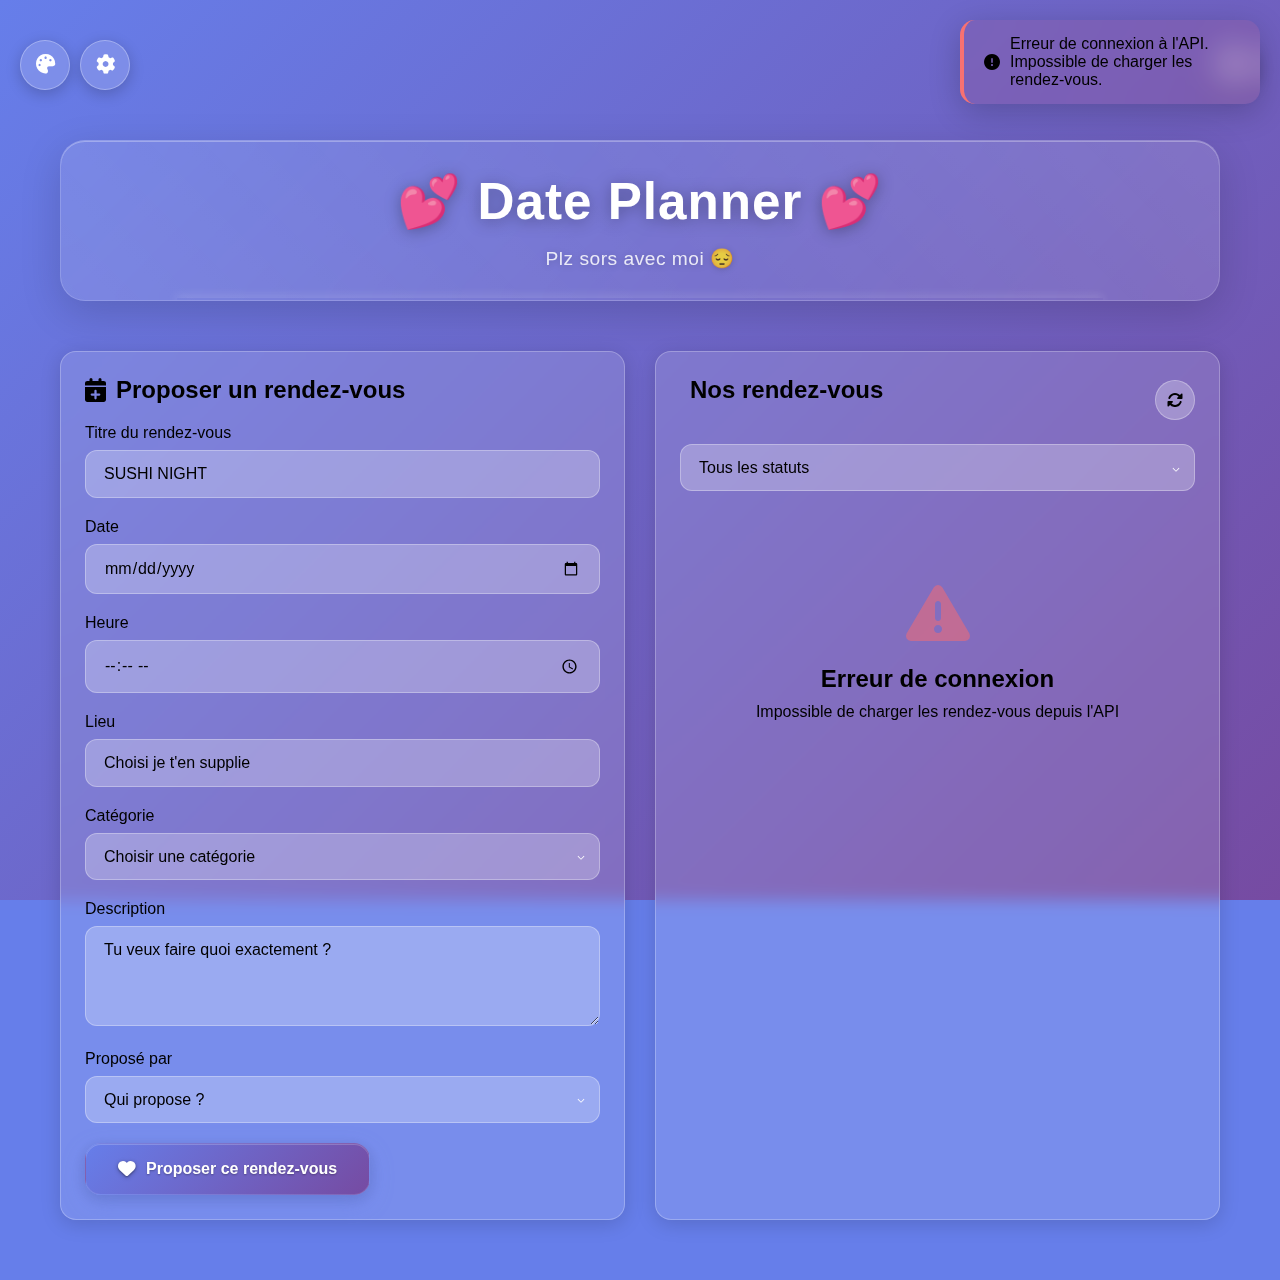
<file: date-planner.html>
<!DOCTYPE html>
<html lang="fr">
<head>
    <meta charset="UTF-8">
    <meta name="viewport" content="width=device-width, initial-scale=1.0, maximum-scale=1.0, user-scalable=no, viewport-fit=cover">
    <title>Date Planner - Nos Rendez-vous 💕</title>
    <link rel="icon" href="images/ben_gene2.png" type="image/png">
    <link rel="preconnect" href="https://fonts.googleapis.com">
    <link rel="preconnect" href="https://fonts.gstatic.com" crossorigin>
    <link href="https://fonts.googleapis.com/css2?family=Inter:wght@300;400;500;600;700&family=Playfair+Display:wght@400;500;600;700&family=Kalam:wght@300;400;700&family=Dancing+Script:wght@400;500;600;700&family=Poppins:wght@300;400;500;600;700&family=Orbitron:wght@400;500;600;700;900&display=swap" rel="stylesheet">
    <link rel="stylesheet" href="https://cdnjs.cloudflare.com/ajax/libs/font-awesome/6.4.0/css/all.min.css">
    <link rel="stylesheet" href="css/themes-settings.css">
    <link rel="stylesheet" href="css/modals-unified.css">
    <style>
        * {
            margin: 0;
            padding: 0;
            box-sizing: border-box;
        }

        body {
            font-family: var(--main-font);
            background: var(--theme-gradient);
            background-attachment: fixed;
            min-height: 100vh;
            color: var(--text-primary);
            overflow-x: hidden;
            padding: env(safe-area-inset-top) env(safe-area-inset-right) env(safe-area-inset-bottom) env(safe-area-inset-left);
        }

        .container {
            max-width: 1200px;
            margin: 0 auto;
            padding: 20px;
        }

        .back-button {
            position: fixed;
            top: calc(40px + env(safe-area-inset-top, 0px));
            right: 20px;
            width: 50px;
            height: 50px;
            background: rgba(255, 255, 255, 0.15);
            backdrop-filter: blur(10px);
            -webkit-backdrop-filter: blur(10px);
            border: 1px solid rgba(255, 255, 255, 0.3);
            border-radius: 50%;
            color: white;
            text-decoration: none;
            display: flex;
            align-items: center;
            justify-content: center;
            font-size: 1.2rem;
            transition: all 0.3s ease;
            z-index: 1000;
            box-shadow: 0 4px 15px rgba(0, 0, 0, 0.2);
            opacity: 1;
            visibility: visible;
        }

        .back-button:hover {
            background: rgba(255, 255, 255, 0.25);
            border-color: rgba(255, 255, 255, 0.4);
            box-shadow: 0 6px 20px rgba(0, 0, 0, 0.3);
        }

        .back-button i {
            font-size: 1.2rem;
        }

        .header {
            text-align: center;
            margin: 120px 0 50px;
            position: relative;
            padding: 30px 20px;
            background: rgba(255, 255, 255, 0.08);
            backdrop-filter: blur(15px);
            -webkit-backdrop-filter: blur(15px);
            border: 1px solid rgba(255, 255, 255, 0.2);
            border-radius: 25px;
            box-shadow: 
                0 12px 40px rgba(0, 0, 0, 0.15),
                inset 0 1px 0 rgba(255, 255, 255, 0.3);
            overflow: hidden;
        }

        .header::before {
            content: '';
            position: absolute;
            top: -50%;
            left: -50%;
            width: 200%;
            height: 200%;
            background: linear-gradient(
                45deg,
                transparent,
                rgba(255, 255, 255, 0.05),
                transparent,
                rgba(255, 255, 255, 0.05),
                transparent
            );
            animation: shimmer 8s ease-in-out infinite;
            pointer-events: none;
        }

        @keyframes shimmer {
            0%, 100% {
                transform: rotate(0deg);
                opacity: 0.3;
            }
            50% {
                transform: rotate(180deg);
                opacity: 0.7;
            }
        }

        .header::after {
            content: '';
            position: absolute;
            bottom: 0;
            left: 50%;
            transform: translateX(-50%);
            width: 80%;
            height: 2px;
            background: linear-gradient(90deg, 
                transparent, 
                var(--text-primary), 
                rgba(255, 255, 255, 0.8),
                var(--text-primary), 
                transparent
            );
            box-shadow: 0 0 10px rgba(255, 255, 255, 0.5);
        }

        .header h1 {
            font-size: 3.2rem;
            font-weight: 800;
            margin-bottom: 15px;
            color: #ffffff;
            position: relative;
            z-index: 2;
            letter-spacing: 1px;
            animation: titleGlow 3s ease-in-out infinite alternate;
            filter: drop-shadow(0 2px 8px rgba(0, 0, 0, 0.3));
        }

        @keyframes titleGlow {
            0% {
                filter: drop-shadow(0 2px 8px rgba(0, 0, 0, 0.3)) drop-shadow(0 0 20px rgba(255, 255, 255, 0.3));
                transform: scale(1);
            }
            100% {
                filter: drop-shadow(0 2px 8px rgba(0, 0, 0, 0.3)) drop-shadow(0 0 40px rgba(255, 255, 255, 0.8)) drop-shadow(0 0 60px rgba(255, 105, 180, 0.4));
                transform: scale(1.02);
            }
        }

        .header p {
            color: rgba(255, 255, 255, 0.85);
            font-size: 1.2rem;
            font-weight: 500;
            position: relative;
            z-index: 2;
            letter-spacing: 0.5px;
            filter: drop-shadow(0 1px 3px rgba(0, 0, 0, 0.2));
        }

        .main-content {
            display: grid;
            grid-template-columns: 1fr 1fr;
            gap: 30px;
            margin-bottom: 40px;
        }

        /* Responsive Design */
        @media (max-width: 768px) {
            .container {
                padding: 15px;
            }
            
            .main-content {
                grid-template-columns: 1fr;
                gap: 20px;
            }
            
            .header {
                margin: 80px 0 40px;
                padding: 25px 15px;
                border-radius: 20px;
            }
            
            .header h1 {
                font-size: 2.8rem;
                letter-spacing: 0.5px;
            }
            
            .header p {
                font-size: 1.1rem;
            }
            
            .section-card {
                padding: 20px;
            }
            
            .back-button {
                top: calc(15px + env(safe-area-inset-top, 0px));
                right: 15px;
                width: 45px;
                height: 45px;
                font-size: 1.1rem;
            }

            .theme-button {
                top: calc(15px + env(safe-area-inset-top, 0px));
                left: 15px;
                width: 45px;
                height: 45px;
                font-size: 1.1rem;
            }

            .settings-button {
                top: calc(15px + env(safe-area-inset-top, 0px));
                left: 70px;
                width: 45px;
                height: 45px;
                font-size: 1.1rem;
            }

            /* Media queries améliorées pour les boutons */
            .btn {
                padding: 14px 28px;
                font-size: 0.95rem;
                min-height: 48px;
            }
            
            .btn-small {
                padding: 9px 14px;
                font-size: 0.85rem;
                min-height: 38px;
            }
        }

        @media (max-width: 480px) {
            .container {
                padding: 10px;
            }
            
            .header {
                margin: 60px 0 30px;
                padding: 20px 12px;
                border-radius: 18px;
            }
            
            .header h1 {
                font-size: 2.2rem;
                letter-spacing: 0px;
            }
            
            .header p {
                font-size: 1rem;
            }
            
            .section-card {
                padding: 16px;
            }
            
            .date-card {
                padding: 16px;
            }
            
            .btn {
                padding: 12px 24px;
                font-size: 0.9rem;
                min-height: 44px;
                width: 100%;
                justify-content: center;
            }
            
            .btn-small {
                padding: 8px 12px;
                font-size: 0.8rem;
                min-height: 36px;
                width: 100%;
                justify-content: center;
            }
            
            .date-actions {
                flex-direction: column;
                gap: 10px;
            }
        }

        /* Animation de pulsation pour les boutons importants */
        .btn[type="submit"] {
            animation: subtlePulse 3s ease-in-out infinite;
        }

        @keyframes subtlePulse {
            0%, 100% {
                box-shadow: 
                    0 8px 25px rgba(102, 126, 234, 0.3),
                    0 4px 15px rgba(0, 0, 0, 0.15),
                    inset 0 1px 0 rgba(255, 255, 255, 0.2);
            }
            50% {
                box-shadow: 
                    0 8px 25px rgba(102, 126, 234, 0.4),
                    0 4px 15px rgba(0, 0, 0, 0.15),
                    inset 0 1px 0 rgba(255, 255, 255, 0.2);
            }
        }

        /* Désactiver l'animation au hover */
        .btn[type="submit"]:hover {
            animation: none;
        }

        .section-card {
            background: rgba(255, 255, 255, 0.12);
            backdrop-filter: blur(8px);
            border: 1px solid rgba(255, 255, 255, 0.25);
            border-radius: 16px;
            padding: 24px;
            box-shadow: 0 4px 20px rgba(0, 0, 0, 0.15);
            transition: all 0.3s ease;
        }

        .section-title {
            font-size: 1.5rem;
            margin-bottom: 20px;
            color: var(--text-primary);
            display: flex;
            align-items: center;
            gap: 10px;
        }

        .section-title-with-refresh {
            display: flex;
            align-items: center;
            justify-content: space-between;
            margin-bottom: 20px;
        }

        .refresh-button {
            background: rgba(255, 255, 255, 0.15);
            backdrop-filter: blur(10px);
            -webkit-backdrop-filter: blur(10px);
            border: 1px solid rgba(255, 255, 255, 0.3);
            border-radius: 50%;
            width: 40px;
            height: 40px;
            color: var(--text-primary);
            display: flex;
            align-items: center;
            justify-content: center;
            cursor: pointer;
            transition: all 0.3s ease;
            font-size: 1rem;
            position: relative;
            overflow: hidden;
        }

        .refresh-button:hover {
            background: rgba(255, 255, 255, 0.25);
            border-color: rgba(255, 255, 255, 0.5);
            box-shadow: 0 4px 15px rgba(0, 0, 0, 0.2);
        }

        .refresh-button:active {
            box-shadow: 0 2px 8px rgba(0, 0, 0, 0.15);
        }

        .refresh-button.spinning {
            pointer-events: none;
        }

        .refresh-button.spinning i {
            animation: spin 1s linear;
        }

        .refresh-button:disabled {
            opacity: 0.4;
            background: rgba(255, 255, 255, 0.05);
            cursor: not-allowed;
            pointer-events: none;
        }

        @keyframes spin {
            from { transform: rotate(0deg); }
            to { transform: rotate(360deg); }
        }

        .form-group {
            margin-bottom: 20px;
        }

        .form-label {
            display: block;
            margin-bottom: 8px;
            color: var(--text-primary);
            font-weight: 500;
        }

        .form-input,
        .form-select,
        .form-textarea {
            width: 100%;
            padding: 14px 18px;
            background: rgba(255, 255, 255, 0.15);
            border: 1px solid rgba(255, 255, 255, 0.3);
            border-radius: 12px;
            color: var(--text-primary);
            font-family: inherit;
            font-size: 1rem;
            transition: all 0.3s ease;
            backdrop-filter: blur(5px);
        }

        /* Styles spécifiques pour les dropdowns */
        .form-select {
            background: rgba(255, 255, 255, 0.15);
            border: 1px solid rgba(255, 255, 255, 0.3);
            color: var(--text-primary);
            cursor: pointer;
            appearance: none;
            -webkit-appearance: none;
            -moz-appearance: none;
            background-image: url("data:image/svg+xml,%3csvg xmlns='http://www.w3.org/2000/svg' fill='%23ffffff' viewBox='0 0 16 16'%3e%3cpath d='M8 13.1l4.5-4.5-.7-.8L8 11.6 4.2 7.8l-.7.8L8 13.1z'/%3e%3c/svg%3e");
            background-repeat: no-repeat;
            background-position: right 12px center;
            background-size: 12px;
            padding-right: 40px;
            transition: all 0.3s ease;
        }

        .form-select:hover {
            background: rgba(255, 255, 255, 0.25);
            background-image: url("data:image/svg+xml,%3csvg xmlns='http://www.w3.org/2000/svg' fill='%23ffffff' viewBox='0 0 16 16'%3e%3cpath d='M8 13.1l4.5-4.5-.7-.8L8 11.6 4.2 7.8l-.7.8L8 13.1z'/%3e%3c/svg%3e");
            background-repeat: no-repeat;
            background-position: right 12px center;
            background-size: 12px;
            border-color: rgba(255, 255, 255, 0.4);
        }

        .form-select:focus {
            background: rgba(255, 255, 255, 0.2);
            background-image: url("data:image/svg+xml,%3csvg xmlns='http://www.w3.org/2000/svg' fill='%23ffffff' viewBox='0 0 16 16'%3e%3cpath d='M8 2.9l4.5 4.5-.7.8L8 4.4 4.2 8.2l-.7-.8L8 2.9z'/%3e%3c/svg%3e");
            background-repeat: no-repeat;
            background-position: right 12px center;
            background-size: 12px;
        }

        .form-select option {
            background: white;
            color: #333;
            padding: 10px;
            border: none;
        }

        .form-input:focus,
        .form-select:focus,
        .form-textarea:focus {
            outline: none;
            border-color: rgba(255, 255, 255, 0.5);
            background: rgba(255, 255, 255, 0.2);
            box-shadow: 0 0 0 3px rgba(255, 255, 255, 0.15);
        }

        .form-select:focus {
            background: rgba(255, 255, 255, 0.2);
            background-image: url("data:image/svg+xml,%3csvg xmlns='http://www.w3.org/2000/svg' fill='%23ffffff' viewBox='0 0 16 16'%3e%3cpath d='M8 2.9l4.5 4.5-.7.8L8 4.4 4.2 8.2l-.7-.8L8 2.9z'/%3e%3c/svg%3e");
            background-repeat: no-repeat;
            background-position: right 12px center;
            background-size: 12px;
        }

        .form-input::placeholder,
        .form-textarea::placeholder {
            color: var(--text-secondary);
        }

        .form-textarea {
            resize: vertical;
            min-height: 100px;
        }

        .btn {
            background: linear-gradient(135deg, #667eea 0%, #764ba2 100%);
            border: none;
            border-radius: 16px;
            padding: 16px 32px;
            color: white;
            font-size: 1rem;
            font-weight: 600;
            cursor: pointer;
            transition: all 0.4s cubic-bezier(0.175, 0.885, 0.32, 1.275);
            text-decoration: none;
            display: inline-flex;
            align-items: center;
            justify-content: center;
            gap: 10px;
            box-shadow: 
                0 8px 25px rgba(102, 126, 234, 0.3),
                0 4px 15px rgba(0, 0, 0, 0.15),
                inset 0 1px 0 rgba(255, 255, 255, 0.2);
            position: relative;
            overflow: hidden;
            backdrop-filter: blur(10px);
            -webkit-backdrop-filter: blur(10px);
            border: 1px solid rgba(255, 255, 255, 0.1);
            text-shadow: 0 1px 2px rgba(0, 0, 0, 0.3);
            min-height: 50px;
        }

        .btn::before {
            content: '';
            position: absolute;
            top: 0;
            left: -100%;
            width: 100%;
            height: 100%;
            background: linear-gradient(
                90deg,
                transparent,
                rgba(255, 255, 255, 0.2),
                transparent
            );
            transition: left 0.6s cubic-bezier(0.175, 0.885, 0.32, 1.275);
        }

        .btn:hover::before {
            left: 100%;
        }

        .btn:hover {
            box-shadow: 
                0 12px 35px rgba(102, 126, 234, 0.4),
                0 8px 25px rgba(0, 0, 0, 0.2),
                inset 0 1px 0 rgba(255, 255, 255, 0.3);
            background: linear-gradient(135deg, #7c8cef 0%, #8b5dbf 100%);
        }

        .btn:active {
            transition: all 0.1s ease;
            box-shadow: 
                0 4px 15px rgba(102, 126, 234, 0.3),
                0 2px 8px rgba(0, 0, 0, 0.15),
                inset 0 1px 0 rgba(255, 255, 255, 0.2);
        }

        .btn:focus {
            outline: none;
            box-shadow: 
                0 8px 25px rgba(102, 126, 234, 0.3),
                0 4px 15px rgba(0, 0, 0, 0.15),
                inset 0 1px 0 rgba(255, 255, 255, 0.2),
                0 0 0 3px rgba(102, 126, 234, 0.3);
        }

        .btn i {
            font-size: 1.1rem;
            filter: drop-shadow(0 1px 2px rgba(0, 0, 0, 0.3));
        }

        .btn-secondary {
            background: rgba(255, 255, 255, 0.12);
            border: 2px solid rgba(255, 255, 255, 0.3);
            backdrop-filter: blur(15px);
            -webkit-backdrop-filter: blur(15px);
            box-shadow: 
                0 6px 20px rgba(255, 255, 255, 0.1),
                0 4px 15px rgba(0, 0, 0, 0.1),
                inset 0 1px 0 rgba(255, 255, 255, 0.3);
        }

        .btn-secondary:hover {
            background: rgba(255, 255, 255, 0.18);
            border-color: rgba(255, 255, 255, 0.45);
            box-shadow: 
                0 8px 25px rgba(255, 255, 255, 0.15),
                0 6px 20px rgba(0, 0, 0, 0.15),
                inset 0 1px 0 rgba(255, 255, 255, 0.4);
        }

        .btn-secondary:active {
            background: rgba(255, 255, 255, 0.15);
        }

        .dates-grid {
            display: grid;
            gap: 15px;
            margin-top: 20px;
        }

        .date-card {
            background: rgba(255, 255, 255, 0.12);
            backdrop-filter: blur(6px);
            border: 1px solid rgba(255, 255, 255, 0.2);
            border-radius: 14px;
            padding: 20px;
            transition: all 0.3s ease;
            position: relative;
            overflow: hidden;
        }

        .date-card::before {
            content: '';
            position: absolute;
            top: 0;
            left: 0;
            width: 4px;
            height: 100%;
            background: linear-gradient(135deg, #667eea 0%, #764ba2 100%);
        }

        .date-card.confirmed::before {
            background: linear-gradient(135deg, #4ade80 0%, #22c55e 100%);
        }

        .date-card.pending::before {
            background: linear-gradient(135deg, #fbbf24 0%, #f59e0b 100%);
        }

        .date-card.cancelled::before {
            background: linear-gradient(135deg, #f87171 0%, #ef4444 100%);
        }

        .date-card:hover {
            box-shadow: 0 8px 25px rgba(0, 0, 0, 0.2);
        }

        .date-header {
            display: flex;
            justify-content: space-between;
            align-items: flex-start;
            margin-bottom: 15px;
        }

        .date-title {
            font-size: 1.2rem;
            font-weight: 600;
            color: var(--text-primary);
            margin-bottom: 5px;
        }

        .date-info {
            color: var(--text-secondary);
            font-size: 0.9rem;
        }

        .date-status {
            padding: 6px 12px;
            border-radius: 20px;
            font-size: 0.8rem;
            font-weight: 600;
            text-transform: uppercase;
            letter-spacing: 0.5px;
        }

        .status-proposed {
            background: rgba(102, 126, 234, 0.2);
            color: #667eea;
            border: 1px solid rgba(102, 126, 234, 0.3);
        }

        .status-confirmed {
            background: rgba(74, 222, 128, 0.2);
            color: #4ade80;
            border: 1px solid rgba(74, 222, 128, 0.3);
        }

        .status-pending {
            background: rgba(251, 191, 36, 0.2);
            color: #fbbf24;
            border: 1px solid rgba(251, 191, 36, 0.3);
        }

        .status-cancelled {
            background: rgba(248, 113, 113, 0.2);
            color: #f87171;
            border: 1px solid rgba(248, 113, 113, 0.3);
        }

        .date-actions {
            display: flex;
            flex-wrap: wrap;
            gap: 8px;
            margin-top: 15px;
        }

        .btn-small {
            padding: 10px 16px;
            font-size: 0.9rem;
            border-radius: 12px;
            min-width: auto;
            min-height: 40px;
            box-shadow: 
                0 4px 15px rgba(0, 0, 0, 0.15),
                inset 0 1px 0 rgba(255, 255, 255, 0.2);
            transition: all 0.3s cubic-bezier(0.175, 0.885, 0.32, 1.275);
            position: relative;
            overflow: hidden;
        }

        .btn-small::before {
            content: '';
            position: absolute;
            top: 0;
            left: -100%;
            width: 100%;
            height: 100%;
            background: linear-gradient(
                90deg,
                transparent,
                rgba(255, 255, 255, 0.15),
                transparent
            );
            transition: left 0.5s cubic-bezier(0.175, 0.885, 0.32, 1.275);
        }

        .btn-small:hover::before {
            left: 100%;
        }

        .btn-small:hover {
            box-shadow: 
                0 6px 20px rgba(0, 0, 0, 0.2),
                inset 0 1px 0 rgba(255, 255, 255, 0.3);
        }

        .btn-confirm {
            background: linear-gradient(135deg, #4ade80 0%, #22c55e 100%);
            box-shadow: 
                0 4px 15px rgba(74, 222, 128, 0.3),
                0 2px 8px rgba(0, 0, 0, 0.15),
                inset 0 1px 0 rgba(255, 255, 255, 0.2);
        }

        .btn-confirm:hover {
            background: linear-gradient(135deg, #5de68a 0%, #34d572 100%);
            box-shadow: 
                0 6px 20px rgba(74, 222, 128, 0.4),
                0 4px 15px rgba(0, 0, 0, 0.2),
                inset 0 1px 0 rgba(255, 255, 255, 0.3);
        }

        .btn-reject,
        .btn-delete {
            background: linear-gradient(135deg, #f87171 0%, #ef4444 100%);
            box-shadow: 
                0 4px 15px rgba(248, 113, 113, 0.3),
                0 2px 8px rgba(0, 0, 0, 0.15),
                inset 0 1px 0 rgba(255, 255, 255, 0.2);
        }

        .btn-reject:hover,
        .btn-delete:hover {
            background: linear-gradient(135deg, #f98181 0%, #f56565 100%);
            box-shadow: 
                0 6px 20px rgba(248, 113, 113, 0.4),
                0 4px 15px rgba(0, 0, 0, 0.2),
                inset 0 1px 0 rgba(255, 255, 255, 0.3);
        }

        .btn-edit {
            background: linear-gradient(135deg, #fbbf24 0%, #f59e0b 100%);
            box-shadow: 
                0 4px 15px rgba(251, 191, 36, 0.3),
                0 2px 8px rgba(0, 0, 0, 0.15),
                inset 0 1px 0 rgba(255, 255, 255, 0.2);
        }

        .btn-edit:hover {
            background: linear-gradient(135deg, #fcd34d 0%, #f6a515 100%);
            box-shadow: 
                0 6px 20px rgba(251, 191, 36, 0.4),
                0 4px 15px rgba(0, 0, 0, 0.2),
                inset 0 1px 0 rgba(255, 255, 255, 0.3);
        }

        .btn-calendar {
            background: linear-gradient(135deg, #8b5cf6 0%, #7c3aed 100%);
            box-shadow: 
                0 4px 15px rgba(139, 92, 246, 0.3),
                0 2px 8px rgba(0, 0, 0, 0.15),
                inset 0 1px 0 rgba(255, 255, 255, 0.2);
        }

        .btn-calendar:hover {
            background: linear-gradient(135deg, #a78bfa 0%, #8b5eef 100%);
            box-shadow: 
                0 6px 20px rgba(139, 92, 246, 0.4),
                0 4px 15px rgba(0, 0, 0, 0.2),
                inset 0 1px 0 rgba(255, 255, 255, 0.3);
        }

        /* Amélioration du bouton de fermeture du modal d'édition */
        .close-modal {
            background: rgba(255, 255, 255, 0.1);
            border: 1px solid rgba(255, 255, 255, 0.2);
            font-size: 1.3rem;
            color: var(--text-secondary);
            cursor: pointer;
            padding: 8px;
            border-radius: 10px;
            width: 40px;
            height: 40px;
            display: flex;
            align-items: center;
            justify-content: center;
            transition: all 0.3s cubic-bezier(0.175, 0.885, 0.32, 1.275);
            backdrop-filter: blur(10px);
            -webkit-backdrop-filter: blur(10px);
            box-shadow: 0 2px 8px rgba(0, 0, 0, 0.1);
        }

        .close-modal:hover {
            background: rgba(255, 255, 255, 0.15);
            border-color: rgba(255, 255, 255, 0.3);
            color: var(--text-primary);
            transform: rotate(90deg);
            box-shadow: 0 4px 15px rgba(0, 0, 0, 0.15);
        }

        .close-modal:active {
            transform: rotate(90deg) scale(0.95);
        }

        /* Styles pour les notifications */
        .notification {
            position: fixed;
            top: 80px;
            right: 20px;
            background: rgba(255, 255, 255, 0.95);
            backdrop-filter: blur(10px);
            border: 1px solid rgba(255, 255, 255, 0.3);
            border-radius: 12px;
            padding: 16px 20px;
            color: #1f2937;
            font-weight: 500;
            box-shadow: 0 8px 25px rgba(0, 0, 0, 0.25);
            transform: translateX(400px);
            transition: all 0.4s ease;
            z-index: 10000;
            max-width: 300px;
            min-width: 250px;
        }

        .notification.show {
            transform: translateX(0);
        }

        .notification.success {
            border-left: 4px solid #22c55e;
            background: rgba(34, 197, 94, 0.1);
        }

        .notification.error {
            border-left: 4px solid #ef4444;
            background: rgba(239, 68, 68, 0.1);
        }

        .notification.warning {
            border-left: 4px solid #f59e0b;
            background: rgba(245, 158, 11, 0.1);
        }

        @media (max-width: 480px) {
            .notification {
                top: 60px;
                right: 10px;
                left: 10px;
                max-width: none;
                min-width: auto;
                transform: translateY(-100px);
            }
            
            .notification.show {
                transform: translateY(0);
            }
        }

        /* Styles pour le modal */
        .modal {
            display: none;
            position: fixed;
            top: 0;
            left: 0;
            width: 100%;
            height: 100%;
            background: rgba(0, 0, 0, 0.7);
            backdrop-filter: blur(5px);
            z-index: 9999;
            opacity: 0;
            transition: all 0.3s ease;
        }

        .modal.show {
            display: flex;
            opacity: 1;
            align-items: center;
            justify-content: center;
            padding: 20px;
        }

        .modal-content {
            background: rgba(255, 255, 255, 0.15);
            backdrop-filter: blur(25px);
            -webkit-backdrop-filter: blur(25px);
            border: 1px solid rgba(255, 255, 255, 0.4);
            border-radius: 20px;
            padding: 35px;
            max-width: 500px;
            width: 100%;
            max-height: 90vh;
            overflow-y: auto;
            color: #ffffff;
            transform: scale(0.9);
            transition: all 0.4s cubic-bezier(0.4, 0, 0.2, 1);
            box-shadow: 0 25px 50px rgba(0, 0, 0, 0.3);
        }

        .modal.show .modal-content {
            transform: scale(1);
        }

        .modal-header {
            display: flex;
            justify-content: space-between;
            align-items: center;
            margin-bottom: 20px;
            padding-bottom: 15px;
            border-bottom: 1px solid rgba(0, 0, 0, 0.1);
        }

        .modal-title {
            margin: 0;
            color: #ffffff;
            font-size: 1.3rem;
            font-weight: 600;
            text-shadow: 0 2px 10px rgba(0, 0, 0, 0.3);
        }

        .close-modal {
            background: none;
            border: none;
            font-size: 1.5rem;
            color: #6b7280;
            cursor: pointer;
            padding: 5px;
            border-radius: 50%;
            width: 35px;
            height: 35px;
            display: flex;
            align-items: center;
            justify-content: center;
            transition: all 0.2s ease;
        }

        .close-modal:hover {
            background: rgba(0, 0, 0, 0.1);
            color: #1f2937;
        }

        /* Barre de défilement discrète pour les modals */
        .modal-content::-webkit-scrollbar {
            width: 6px;
        }

        .modal-content::-webkit-scrollbar-track {
            background: rgba(0, 0, 0, 0.05);
            border-radius: 3px;
        }

        .modal-content::-webkit-scrollbar-thumb {
            background: rgba(0, 0, 0, 0.15);
            border-radius: 3px;
            transition: background 0.3s ease;
        }

        .modal-content::-webkit-scrollbar-thumb:hover {
            background: rgba(0, 0, 0, 0.25);
        }

        /* Firefox */
        .modal-content {
            scrollbar-width: thin;
            scrollbar-color: rgba(0, 0, 0, 0.15) rgba(0, 0, 0, 0.05);
        }

        @media (max-width: 480px) {
            .modal-content::-webkit-scrollbar {
                width: 4px;
            }
        }

        /* Loading indicator */
        .loading-indicator {
            text-align: center;
            padding: 40px 20px;
            color: var(--text-secondary);
        }

        .loading-spinner {
            width: 40px;
            height: 40px;
            border: 3px solid rgba(255, 255, 255, 0.3);
            border-top: 3px solid var(--text-primary);
            border-radius: 50%;
            animation: spin 1s linear infinite;
            margin: 0 auto 15px;
        }

        @keyframes spin {
            0% { transform: rotate(0deg); }
            100% { transform: rotate(360deg); }
        }

        /* No dates message */
        .no-dates {
            text-align: center;
            padding: 40px 20px;
            color: var(--text-secondary);
        }

        .no-dates i {
            font-size: 3rem;
            margin-bottom: 15px;
            opacity: 0.7;
        }

        .no-dates h3 {
            font-size: 1.3rem;
            margin-bottom: 10px;
            color: var(--text-primary);
        }

        /* Amélioration des inputs dans le modal */
        .modal .form-input,
        .modal .form-select,
        .modal .form-textarea {
            background: rgba(255, 255, 255, 0.2);
            border: 1px solid rgba(255, 255, 255, 0.3);
            color: #ffffff;
            backdrop-filter: blur(10px);
            -webkit-backdrop-filter: blur(10px);
        }

        /* Styles spécifiques pour les dropdowns dans les modals */
        .modal .form-select {
            background: rgba(255, 255, 255, 0.2);
            border: 1px solid rgba(255, 255, 255, 0.3);
            color: #ffffff;
            cursor: pointer;
            appearance: none;
            -webkit-appearance: none;
            -moz-appearance: none;
            background-image: url("data:image/svg+xml,%3csvg xmlns='http://www.w3.org/2000/svg' fill='%23ffffff' viewBox='0 0 16 16'%3e%3cpath d='M8 13.1l4.5-4.5-.7-.8L8 11.6 4.2 7.8l-.7.8L8 13.1z'/%3e%3c/svg%3e");
            background-repeat: no-repeat;
            background-position: right 12px center;
            background-size: 12px;
            padding-right: 40px;
            backdrop-filter: blur(10px);
            -webkit-backdrop-filter: blur(10px);
            transition: all 0.3s ease;
        }

        .modal .form-select:hover {
            background: rgba(255, 255, 255, 0.3);
            background-image: url("data:image/svg+xml,%3csvg xmlns='http://www.w3.org/2000/svg' fill='%23ffffff' viewBox='0 0 16 16'%3e%3cpath d='M8 13.1l4.5-4.5-.7-.8L8 11.6 4.2 7.8l-.7.8L8 13.1z'/%3e%3c/svg%3e");
            background-repeat: no-repeat;
            background-position: right 12px center;
            background-size: 12px;
            border-color: rgba(255, 255, 255, 0.4);
        }

        .modal .form-select option {
            background: white;
            color: #333;
            padding: 10px;
            border: none;
        }

        .modal .form-input::placeholder,
        .modal .form-textarea::placeholder {
            color: rgba(255, 255, 255, 0.7);
        }

        .modal .form-input:focus,
        .modal .form-select:focus,
        .modal .form-textarea:focus {
            background: rgba(255, 255, 255, 0.25);
            border-color: rgba(255, 255, 255, 0.5);
            box-shadow: 0 0 0 3px rgba(255, 255, 255, 0.2);
        }

        .modal .form-select:focus {
            background: rgba(255, 255, 255, 0.25);
            background-image: url("data:image/svg+xml,%3csvg xmlns='http://www.w3.org/2000/svg' fill='%23ffffff' viewBox='0 0 16 16'%3e%3cpath d='M8 2.9l4.5 4.5-.7.8L8 4.4 4.2 8.2l-.7-.8L8 2.9z'/%3e%3c/svg%3e");
            background-repeat: no-repeat;
            background-position: right 12px center;
            background-size: 12px;
        }

        .modal .form-label {
            color: #ffffff;
            font-weight: 600;
            text-shadow: 0 1px 5px rgba(0, 0, 0, 0.3);
        }

        .date-description {
            color: var(--text-primary);
            line-height: 1.5;
            margin-bottom: 15px;
        }

        .date-actions {
            display: flex;
            gap: 10px;
            flex-wrap: wrap;
        }

        .btn-small {
            padding: 8px 16px;
            font-size: 0.9rem;
            border-radius: 10px;
        }

        .btn-confirm {
            background: linear-gradient(135deg, #4ade80 0%, #22c55e 100%);
        }

        .btn-reject {
            background: linear-gradient(135deg, #f87171 0%, #ef4444 100%);
        }

        .btn-edit {
            background: linear-gradient(135deg, #fbbf24 0%, #f59e0b 100%);
        }

        .btn-delete {
            background: linear-gradient(135deg, #f87171 0%, #ef4444 100%);
        }

        .loading-indicator {
            text-align: center;
            padding: 40px;
            color: var(--text-secondary);
        }

        .loading-spinner {
            width: 40px;
            height: 40px;
            border: 3px solid rgba(255, 255, 255, 0.3);
            border-top: 3px solid var(--text-primary);
            border-radius: 50%;
            animation: spin 1s linear infinite;
            margin: 0 auto 20px;
        }

        @keyframes spin {
            0% { transform: rotate(0deg); }
            100% { transform: rotate(360deg); }
        }

        .no-dates {
            text-align: center;
            padding: 60px 20px;
            color: var(--text-secondary);
        }

        .no-dates i {
            font-size: 4rem;
            margin-bottom: 20px;
            opacity: 0.5;
        }

        .no-dates h3 {
            font-size: 1.5rem;
            margin-bottom: 10px;
        }

        .modal {
            position: fixed;
            top: 0;
            left: 0;
            width: 100%;
            height: 100%;
            background: rgba(0, 0, 0, 0.8);
            display: none;
            align-items: center;
            justify-content: center;
            z-index: 2000;
            opacity: 0;
            transition: opacity 0.3s ease;
            backdrop-filter: blur(5px);
        }

        .modal.show {
            display: flex;
            opacity: 1;
        }

        .modal-content {
            background: var(--glass-bg);
            backdrop-filter: blur(20px);
            border: 1px solid var(--glass-border);
            border-radius: 20px;
            padding: 30px;
            max-width: 500px;
            width: 90%;
            max-height: 80vh;
            overflow-y: auto;
            transform: scale(0.9) translateY(20px);
            transition: transform 0.3s ease;
        }

        .modal.show .modal-content {
            transform: scale(1) translateY(0);
        }

        .modal-header {
            display: flex;
            justify-content: space-between;
            align-items: center;
            margin-bottom: 20px;
        }

        .modal-title {
            font-size: 1.3rem;
            font-weight: 600;
            color: var(--text-primary);
        }

        .close-modal {
            background: none;
            border: none;
            font-size: 1.5rem;
            color: var(--text-secondary);
            cursor: pointer;
            padding: 5px;
            border-radius: 5px;
            transition: all 0.3s ease;
        }

        .close-modal:hover {
            background: rgba(255, 255, 255, 0.1);
            color: var(--text-primary);
        }

        /* Barre de défilement discrète pour les modals */
        .modal-content::-webkit-scrollbar {
            width: 6px;
        }

        .modal-content::-webkit-scrollbar-track {
            background: rgba(0, 0, 0, 0.05);
            border-radius: 3px;
        }

        .modal-content::-webkit-scrollbar-thumb {
            background: rgba(0, 0, 0, 0.15);
            border-radius: 3px;
            transition: background 0.3s ease;
        }

        .modal-content::-webkit-scrollbar-thumb:hover {
            background: rgba(0, 0, 0, 0.25);
        }

        /* Firefox */
        .modal-content {
            scrollbar-width: thin;
            scrollbar-color: rgba(0, 0, 0, 0.15) rgba(0, 0, 0, 0.05);
        }

        @media (max-width: 480px) {
            .modal-content::-webkit-scrollbar {
                width: 4px;
            }
        }

        /* Animations */
        @keyframes fadeInUp {
            from {
                opacity: 0;
                transform: translateY(30px);
            }
            to {
                opacity: 1;
                transform: translateY(0);
            }
        }

        .date-card {
            animation: fadeInUp 0.5s ease-out forwards;
        }

        .date-card.new-date {
            animation: fadeInUp 0.6s cubic-bezier(0.175, 0.885, 0.32, 1.275) forwards;
        }

        .date-card.removing {
            animation: fadeOut 0.3s ease-out forwards;
            pointer-events: none;
        }

        @keyframes fadeOut {
            to {
                opacity: 0;
                transform: translateY(-20px) scale(0.9);
            }
        }

        /* Notification styles */
        .notification {
            position: fixed;
            top: 20px;
            right: 20px;
            background: var(--glass-bg);
            backdrop-filter: blur(15px);
            border: 1px solid var(--glass-border);
            border-radius: 15px;
            padding: 15px 20px;
            color: var(--text-primary);
            z-index: 3000;
            transform: translateX(400px);
            transition: transform 0.3s ease;
            box-shadow: 0 8px 32px rgba(0, 0, 0, 0.2);
        }

        .notification.show {
            transform: translateX(0);
        }

        .notification.success {
            border-left: 4px solid #4ade80;
        }

        .notification.error {
            border-left: 4px solid #f87171;
        }

        .notification.warning {
            border-left: 4px solid #fbbf24;
        }

        /* ===== Corrections pour l'autocomplete ===== */
        /* Empêche les suggestions automatiques de modifier l'apparence des inputs */
        input:-webkit-autofill,
        input:-webkit-autofill:hover,
        input:-webkit-autofill:focus,
        input:-webkit-autofill:active,
        select:-webkit-autofill,
        select:-webkit-autofill:hover,
        select:-webkit-autofill:focus,
        select:-webkit-autofill:active,
        textarea:-webkit-autofill,
        textarea:-webkit-autofill:hover,
        textarea:-webkit-autofill:focus,
        textarea:-webkit-autofill:active {
            -webkit-box-shadow: 0 0 0 30px transparent inset !important;
            -webkit-text-fill-color: var(--text-primary, #ffffff) !important;
            background: transparent !important;
            background-color: transparent !important;
            background-image: none !important;
            transition: background-color 5000s ease-in-out 0s !important;
        }

        /* Pour les inputs standards */
        .form-input:-webkit-autofill,
        .form-input:-webkit-autofill:hover,
        .form-input:-webkit-autofill:focus,
        .form-input:-webkit-autofill:active,
        .form-textarea:-webkit-autofill,
        .form-textarea:-webkit-autofill:hover,
        .form-textarea:-webkit-autofill:focus,
        .form-textarea:-webkit-autofill:active {
            -webkit-box-shadow: 0 0 0 30px rgba(255, 255, 255, 0.15) inset !important;
            -webkit-text-fill-color: var(--text-primary) !important;
            background: rgba(255, 255, 255, 0.15) !important;
            transition: all 0.3s ease !important;
        }

        /* Pour les dropdowns avec autocomplete */
        .form-select:-webkit-autofill,
        .form-select:-webkit-autofill:hover,
        .form-select:-webkit-autofill:focus,
        .form-select:-webkit-autofill:active {
            -webkit-box-shadow: 0 0 0 30px rgba(255, 255, 255, 0.15) inset !important;
            -webkit-text-fill-color: var(--text-primary) !important;
            background: rgba(255, 255, 255, 0.15) !important;
            background-image: url("data:image/svg+xml,%3csvg xmlns='http://www.w3.org/2000/svg' fill='%23ffffff' viewBox='0 0 16 16'%3e%3cpath d='M8 13.1l4.5-4.5-.7-.8L8 11.6 4.2 7.8l-.7.8L8 13.1z'/%3e%3c/svg%3e") !important;
            background-repeat: no-repeat !important;
            background-position: right 12px center !important;
            background-size: 12px !important;
            transition: all 0.3s ease !important;
        }

        /* Pour les inputs dans les modals */
        .modal .form-input:-webkit-autofill,
        .modal .form-input:-webkit-autofill:hover,
        .modal .form-input:-webkit-autofill:focus,
        .modal .form-input:-webkit-autofill:active,
        .modal .form-textarea:-webkit-autofill,
        .modal .form-textarea:-webkit-autofill:hover,
        .modal .form-textarea:-webkit-autofill:focus,
        .modal .form-textarea:-webkit-autofill:active {
            -webkit-box-shadow: 0 0 0 30px rgba(255, 255, 255, 0.2) inset !important;
            -webkit-text-fill-color: var(--text-primary) !important;
            background: rgba(255, 255, 255, 0.2) !important;
            transition: all 0.3s ease !important;
        }

        .modal .form-select:-webkit-autofill,
        .modal .form-select:-webkit-autofill:hover,
        .modal .form-select:-webkit-autofill:focus,
        .modal .form-select:-webkit-autofill:active {
            -webkit-box-shadow: 0 0 0 30px rgba(255, 255, 255, 0.2) inset !important;
            -webkit-text-fill-color: var(--text-primary) !important;
            background: rgba(255, 255, 255, 0.2) !important;
            background-image: url("data:image/svg+xml,%3csvg xmlns='http://www.w3.org/2000/svg' fill='%23ffffff' viewBox='0 0 16 16'%3e%3cpath d='M8 13.1l4.5-4.5-.7-.8L8 11.6 4.2 7.8l-.7.8L8 13.1z'/%3e%3c/svg%3e") !important;
            background-repeat: no-repeat !important;
            background-position: right 12px center !important;
            background-size: 12px !important;
            transition: all 0.3s ease !important;
        }

        .edit-modal-content {
            max-width: 600px;
            padding-bottom: 30px;
        }

        .edit-modal-content .form-group {
            margin-bottom: 15px;
        }

        .edit-modal-content .form-input,
        .edit-modal-content .form-select,
        .edit-modal-content .form-textarea {
            width: 100%;
            padding: 12px 15px;
            border-radius: 10px;
            border: 1px solid rgba(255, 255, 255, 0.4);
            background: rgba(255, 255, 255, 0.15);
            color: var(--text-primary);
            font-size: 1rem;
            transition: all 0.3s ease;
            backdrop-filter: blur(10px);
            -webkit-backdrop-filter: blur(10px);
        }

        .edit-modal-content .form-input:focus,
        .edit-modal-content .form-select:focus,
        .edit-modal-content .form-textarea:focus {
            outline: none;
            border-color: rgba(255, 255, 255, 0.8);
            box-shadow: 0 0 10px rgba(255, 255, 255, 0.3);
        }

        .edit-modal-content .form-textarea {
            min-height: 100px;
            resize: vertical;
        }

        .edit-modal-content .form-label {
            display: block;
            margin-bottom: 8px;
            font-weight: 500;
            color: var(--text-primary);
        }

        .edit-actions {
            margin-top: 30px;
            display: flex;
            justify-content: center;
            gap: 15px;
        }

        .delete-confirm-content {
            text-align: center;
            padding-bottom: 30px;
            max-width: 500px;
        }

        .delete-confirm-content .delete-confirm-icon {
            font-size: 4rem;
            color: #ff6b6b;
            margin-bottom: 20px;
            animation: pulse 2s ease-in-out infinite;
        }

        @keyframes pulse {
            0%, 100% { transform: scale(1); }
            50% { transform: scale(1.1); }
        }

        .delete-confirm-content .delete-confirm-text {
            margin: 20px 0 30px;
            font-size: 1.1rem;
            color: var(--text-primary);
            line-height: 1.6;
        }

        .delete-confirm-content .date-preview {
            background: rgba(255, 255, 255, 0.1);
            border-radius: 15px;
            padding: 15px;
            margin: 20px 0;
            border: 1px solid rgba(255, 255, 255, 0.2);
        }

        .delete-confirm-content .date-preview h4 {
            margin-bottom: 10px;
            color: var(--text-primary);
            font-size: 1.1rem;
        }

        .delete-confirm-content .date-preview p {
            margin: 5px 0;
            color: rgba(255, 255, 255, 0.8);
            font-size: 0.9rem;
        }

        .delete-confirm-actions {
            display: flex;
            justify-content: center;
            gap: 15px;
            flex-wrap: wrap;
        }

        .btn-delete {
            background: linear-gradient(135deg, #ff6b6b, #ee5a52);
            border: none;
            color: white;
            transition: all 0.3s ease;
        }

        .btn-delete:hover {
            background: linear-gradient(135deg, #ff5252, #d32f2f);
            box-shadow: 0 8px 25px rgba(255, 107, 107, 0.4);
        }
    </style>
</head>
<body>
    <a href="index.html" class="back-button" title="Retour à l'accueil">
        <i class="fas fa-arrow-left"></i>
    </a>

    <button class="theme-button" id="themeButton" onclick="openThemeModal()" title="Changer le thème">
        <i class="fas fa-palette"></i>
    </button>
    <button class="settings-button" id="settingsButton" onclick="openSettingsModal()" title="Paramètres">
        <i class="fas fa-cog"></i>
    </button>

    <div class="container">
        <div class="header">
            <h1>💕 Date Planner 💕</h1>
            <p>Plz sors avec moi 😔</p>
        </div>

        <div class="main-content">
            <!-- Section pour proposer une nouvelle date -->
            <div class="section-card">
                <h2 class="section-title">
                    <i class="fas fa-calendar-plus"></i>
                    Proposer un rendez-vous
                </h2>
                
                <form id="dateForm">
                    <div class="form-group">
                        <label class="form-label" for="dateTitle">Titre du rendez-vous</label>
                        <input type="text" id="dateTitle" name="title" class="form-input" placeholder="SUSHI NIGHT" required>
                    </div>

                    <div class="form-group">
                        <label class="form-label" for="dateDate">Date</label>
                        <input type="date" id="dateDate" name="date" class="form-input" required>
                    </div>

                    <div class="form-group">
                        <label class="form-label" for="dateTime">Heure</label>
                        <input type="time" id="dateTime" name="time" class="form-input" required>
                    </div>

                    <div class="form-group">
                        <label class="form-label" for="dateLocation">Lieu</label>
                        <input type="text" id="dateLocation" name="location" class="form-input" placeholder="Choisi je t'en supplie" required>
                    </div>

                    <div class="form-group">
                        <label class="form-label" for="dateCategory">Catégorie</label>
                        <select id="dateCategory" name="category" class="form-select" required>
                            <option value="">Choisir une catégorie</option>
                            <option value="restaurant">🍽️ Restaurant</option>
                            <option value="cinema">🎬 Cinéma</option>
                            <option value="promenade">🚶‍♀️ Promenade</option>
                            <option value="sport">🏃‍♀️ Sport</option>
                            <option value="culture">🎭 Culture</option>
                            <option value="detente">🛁 Détente</option>
                            <option value="voyage">✈️ Voyage</option>
                            <option value="surprise">🎁 Surprise</option>
                            <option value="autre">❤️ Autre</option>
                        </select>
                    </div>

                    <div class="form-group">
                        <label class="form-label" for="dateDescription">Description</label>
                        <textarea id="dateDescription" name="description" class="form-textarea" placeholder="Tu veux faire quoi exactement ?"></textarea>
                    </div>

                    <div class="form-group">
                        <label class="form-label" for="dateProposedBy">Proposé par</label>
                        <select id="dateProposedBy" name="proposedBy" class="form-select" required>
                            <option value="">Qui propose ?</option>
                            <option value="ben">Ben</option>
                            <option value="sanaa">Sanaa</option>
                        </select>
                    </div>

                    <button type="submit" class="btn">
                        <i class="fas fa-heart"></i>
                        Proposer ce rendez-vous
                    </button>
                </form>
            </div>

            <!-- Section pour voir les rendez-vous -->
            <div class="section-card">
                <div class="section-title-with-refresh">
                    <h2 class="section-title">
                        <i class="fas fa-calendar-heart"></i>
                        Nos rendez-vous
                    </h2>
                    <button class="refresh-button" onclick="refreshDates()" title="Actualiser les rendez-vous">
                        <i class="fas fa-sync-alt"></i>
                    </button>
                </div>
                
                <div class="filter-options" style="margin-bottom: 20px;">
                    <select id="statusFilter" class="form-select" style="margin-bottom: 10px;">
                        <option value="all">Tous les statuts</option>
                        <option value="proposed">Proposés</option>
                        <option value="confirmed">Confirmés</option>
                        <option value="pending">En attente</option>
                        <option value="cancelled">Annulés</option>
                    </select>
                </div>

                <div id="datesContainer">
                    <div class="loading-indicator">
                        <div class="loading-spinner"></div>
                        <p>Chargement des rendez-vous...</p>
                    </div>
                </div>
            </div>
        </div>
    </div>

    <!-- Modal pour éditer un rendez-vous -->
    <div class="theme-modal" id="editModal">
        <div class="theme-modal-content edit-modal-content">
            <div class="theme-modal-header">
                <h3>Tu veux le modifier ???</h3>
                <p>Préviens moi au moins plz 😔</p>
            </div>
            <form id="editForm">
                <input type="hidden" id="editDateId" name="dateId">
                
                <div class="form-group">
                    <label class="form-label" for="editTitle">Titre</label>
                    <input type="text" id="editTitle" name="title" class="form-input" required>
                </div>

                <div class="form-group">
                    <label class="form-label" for="editDate">Date</label>
                    <input type="date" id="editDate" name="date" class="form-input" required>
                </div>

                <div class="form-group">
                    <label class="form-label" for="editTime">Heure</label>
                    <input type="time" id="editTime" name="time" class="form-input" required>
                </div>

                <div class="form-group">
                    <label class="form-label" for="editLocation">Lieu</label>
                    <input type="text" id="editLocation" name="location" class="form-input" required>
                </div>

                <div class="form-group">
                    <label class="form-label" for="editCategory">Catégorie</label>
                    <select id="editCategory" name="category" class="form-select" required>
                        <option value="restaurant">🍽️ Restaurant</option>
                        <option value="cinema">🎬 Cinéma</option>
                        <option value="promenade">🚶‍♀️ Promenade</option>
                        <option value="sport">🏃‍♀️ Sport</option>
                        <option value="culture">🎭 Culture</option>
                        <option value="detente">🛁 Détente</option>
                        <option value="voyage">✈️ Voyage</option>
                        <option value="surprise">🎁 Surprise</option>
                        <option value="autre">❤️ Autre</option>
                    </select>
                </div>

                <div class="form-group">
                    <label class="form-label" for="editDescription">Description</label>
                    <textarea id="editDescription" name="description" class="form-textarea"></textarea>
                </div>

                <div class="edit-actions">
                    <button type="button" class="btn btn-secondary" onclick="closeEditModal()">
                        <i class="fas fa-times"></i> Annuler
                    </button>
                    <button type="submit" class="btn">
                        <i class="fas fa-save"></i> Sauvegarder
                    </button>
                </div>
            </form>
        </div>
    </div>

    <!-- Modal pour les thèmes -->
    <div class="theme-modal" id="themeModal">
        <div class="theme-modal-content">
            <div class="theme-modal-header">
                <h3>Choisir un thème</h3>
                <p>Si tu veux changer les couleurs demande moi 😽</p>
            </div>
            <div class="themes-grid">
                <div class="theme-option" onclick="changeTheme('default')">
                    <div class="theme-circle gradient active" id="theme-circle-default" style="--theme-color-1: #667eea; --theme-color-2: #764ba2;"></div>
                    <span class="theme-name">Violet</span>
                </div>
                <div class="theme-option" onclick="changeTheme('yellow')">
                    <div class="theme-circle gradient" id="theme-circle-yellow" style="--theme-color-1: #ffd54f; --theme-color-2: #ffb300;"></div>
                    <span class="theme-name">Jaune</span>
                </div>
                <div class="theme-option" onclick="changeTheme('green')">
                    <div class="theme-circle gradient" id="theme-circle-green" style="--theme-color-1: #81c784; --theme-color-2: #4caf50;"></div>
                    <span class="theme-name">Vert</span>
                </div>
                <div class="theme-option" onclick="changeTheme('pink')">
                    <div class="theme-circle gradient" id="theme-circle-pink" style="--theme-color-1: #f48fb1; --theme-color-2: #e91e63;"></div>
                    <span class="theme-name">Rose</span>
                </div>
                <div class="theme-option" onclick="changeTheme('red')">
                    <div class="theme-circle gradient" id="theme-circle-red" style="--theme-color-1: #ef5350; --theme-color-2: #d32f2f;"></div>
                    <span class="theme-name">Rouge</span>
                </div>
                <div class="theme-option" onclick="changeTheme('beige')">
                    <div class="theme-circle gradient" id="theme-circle-beige" style="--theme-color-1: #dcc9a3; --theme-color-2: #8d6e63;"></div>
                    <span class="theme-name">Beige</span>
                </div>
                <div class="theme-option" onclick="changeTheme('lavender')">
                    <div class="theme-circle gradient" id="theme-circle-lavender" style="--theme-color-1: #ce93d8; --theme-color-2: #9c27b0;"></div>
                    <span class="theme-name">Lavande</span>
                </div>
                <div class="theme-option" onclick="changeTheme('peach')">
                    <div class="theme-circle gradient" id="theme-circle-peach" style="--theme-color-1: #ffb74d; --theme-color-2: #ff9800;"></div>
                    <span class="theme-name">Pêche</span>
                </div>
                <div class="theme-option" onclick="changeTheme('mint')">
                    <div class="theme-circle gradient" id="theme-circle-mint" style="--theme-color-1: #4db6ac; --theme-color-2: #00796b;"></div>
                    <span class="theme-name">Menthe</span>
                </div>
            </div>            
            <button class="close-theme-modal-btn" onclick="closeThemeModal()">Fermer</button>
        </div>
    </div>

    <!-- Modal de confirmation pour la suppression -->
    <div class="theme-modal" id="deleteConfirmModal">
        <div class="theme-modal-content delete-confirm-content">
            <div class="theme-modal-header">
                <div class="delete-confirm-icon">
                    <i class="fas fa-exclamation-triangle"></i>
                </div>
                <h3>Confirmation de suppression</h3>
                <p>:(</p>
            </div>
            
            <div class="date-preview" id="deletePreview">
                <!-- Le contenu sera rempli dynamiquement -->
            </div>
            
            <div class="delete-confirm-text">
                <strong>⚠️ Cette action est irréversible !</strong><br>
                Le rendez-vous sera définitivement supprimé.
            </div>
            
            <div class="delete-confirm-actions">
                <button class="btn btn-secondary" onclick="closeDeleteConfirmModal()">
                    <i class="fas fa-times"></i> Annuler
                </button>
                <button class="btn btn-delete" id="confirmDeleteBtn">
                    <i class="fas fa-trash-alt"></i> Supprimer définitivement
                </button>
            </div>
        </div>
    </div>

    <!-- Modal pour les paramètres -->
    <div class="settings-modal" id="settingsModal">
        <div class="settings-modal-content">
            <div class="settings-modal-header">
                <h3>Paramètres</h3>
                <p>Dis-moi si t'en veux d'autres 😽</p>
            </div>
            <div class="fonts-grid">
                <div class="font-option active" id="font-option-default" onclick="changeFont('default')">
                    <div class="font-preview" style="font-family: -apple-system, BlinkMacSystemFont, 'Segoe UI', Roboto, Helvetica, Arial, sans-serif;">Abc</div>
                    <span class="font-name">Système</span>
                </div>
                <div class="font-option" id="font-option-serif" onclick="changeFont('serif')">
                    <div class="font-preview" style="font-family: Georgia, 'Times New Roman', Times, serif;">Abc</div>
                    <span class="font-name">Serif</span>
                </div>
                <div class="font-option" id="font-option-mono" onclick="changeFont('mono')">
                    <div class="font-preview" style="font-family: 'Courier New', Courier, monospace;">Abc</div>
                    <span class="font-name">Mono</span>
                </div>
                <div class="font-option" id="font-option-cursive" onclick="changeFont('cursive')">
                    <div class="font-preview" style="font-family: 'Comic Sans MS', cursive, sans-serif;">Abc</div>
                    <span class="font-name">Amusant</span>
                </div>
                <div class="font-option" id="font-option-elegant" onclick="changeFont('elegant')">
                    <div class="font-preview" style="font-family: 'Playfair Display', Georgia, serif;">Abc</div>
                    <span class="font-name">Élégant</span>
                </div>
                <div class="font-option" id="font-option-modern" onclick="changeFont('modern')">
                    <div class="font-preview" style="font-family: 'Inter', 'Segoe UI', sans-serif;">Abc</div>
                    <span class="font-name">Moderne</span>
                </div>
                <div class="font-option" id="font-option-handwriting" onclick="changeFont('handwriting')">
                    <div class="font-preview" style="font-family: 'Kalam', cursive, sans-serif;">Abc</div>
                    <span class="font-name">Manuscrit</span>
                </div>
                <div class="font-option" id="font-option-romantic" onclick="changeFont('romantic')">
                    <div class="font-preview" style="font-family: 'Dancing Script', cursive, sans-serif;">Abc</div>
                    <span class="font-name">Romantique</span>
                </div>
                <div class="font-option" id="font-option-minimal" onclick="changeFont('minimal')">
                    <div class="font-preview" style="font-family: 'Poppins', sans-serif;">Abc</div>
                    <span class="font-name">Minimal</span>
                </div>
                <div class="font-option" id="font-option-retro" onclick="changeFont('retro')">
                    <div class="font-preview" style="font-family: 'Orbitron', monospace;">Abc</div>
                    <span class="font-name">Rétro</span>
                </div>
                       </div>
            <button class="close-settings-modal-btn" onclick="closeSettingsModal()">Fermer</button>
        </div>
    </div>

    <script>
        // Configuration API
        const CONFIG = {
            api: {
                key: "$2a$10$t0WTcJrukj6V.IM/EGKgzu9LwJSaiEtSLXDRfvAj7./y5RdExWBzS",
                binId: "68604b998561e97a502da1f5" // bin: "Dates", "https://api.jsonbin.io/v3/b/68604b998561e97a502da1f5/latest"
            }
        };

        let datesData = [];
        let lastDatesHash = '';
        let refreshCooldown = false;

        // Charger les paramètres globaux (thèmes, fonts)
        function loadGlobalSettings() {
            const savedTheme = localStorage.getItem('selectedTheme') || 'default';
            document.body.classList.remove(
                'theme-default', 'theme-yellow', 'theme-green', 'theme-pink', 
                'theme-red', 'theme-beige', 'theme-lavender', 'theme-peach', 'theme-mint'
            );
            document.body.classList.add(`theme-${savedTheme}`);

            const savedFont = localStorage.getItem('selectedFont') || 'default';
            document.body.classList.remove(
                'font-default', 'font-serif', 'font-mono', 'font-cursive', 'font-elegant',
                'font-modern', 'font-handwriting', 'font-romantic', 'font-minimal', 'font-retro'
            );
            document.body.classList.add(`font-${savedFont}`);

            // Mettre à jour l'interface des thèmes si elle existe
            const targetCircle = document.getElementById(`theme-circle-${savedTheme}`);
            if (targetCircle) {
                document.querySelectorAll('.theme-circle').forEach(circle => {
                    circle.classList.remove('active');
                });
                targetCircle.classList.add('active');
            }

            // Mettre à jour l'interface des fonts si elle existe
            const targetOption = document.getElementById(`font-option-${savedFont}`);
            if (targetOption) {
                document.querySelectorAll('.font-option').forEach(option => {
                    option.classList.remove('active');
                });
                targetOption.classList.add('active');
            }
        }

        // Synchronisation en temps réel avec localStorage
        window.addEventListener('storage', function(e) {
            if (e.key === 'selectedFont') {
                const newFont = e.newValue || 'default';
                document.body.classList.remove(
                    'font-default', 'font-serif', 'font-mono', 'font-cursive', 'font-elegant',
                    'font-modern', 'font-handwriting', 'font-romantic', 'font-minimal', 'font-retro'
                );
                document.body.classList.add(`font-${newFont}`);

                // Mettre à jour l'interface si elle existe
                const targetOption = document.getElementById(`font-option-${newFont}`);
                if (targetOption) {
                    document.querySelectorAll('.font-option').forEach(option => {
                        option.classList.remove('active');
                    });
                    targetOption.classList.add('active');
                }
            } else if (e.key === 'selectedTheme') {
                const newTheme = e.newValue || 'default';
                document.body.classList.remove(
                    'theme-default', 'theme-yellow', 'theme-green', 'theme-pink', 
                    'theme-red', 'theme-beige', 'theme-lavender', 'theme-peach', 'theme-mint'
                );
                document.body.classList.add(`theme-${newTheme}`);

                // Mettre à jour l'interface si elle existe
                const targetCircle = document.getElementById(`theme-circle-${newTheme}`);
                if (targetCircle) {
                    document.querySelectorAll('.theme-circle').forEach(circle => {
                        circle.classList.remove('active');
                    });
                    targetCircle.classList.add('active');
                }
            }
        });

        // Fonction pour afficher une notification
        function showNotification(message, type = 'success') {
            const notification = document.createElement('div');
            notification.className = `notification ${type}`;
            notification.innerHTML = `
                <div style="display: flex; align-items: center; gap: 10px;">
                    <i class="fas fa-${type === 'success' ? 'check-circle' : type === 'error' ? 'exclamation-circle' : 'exclamation-triangle'}"></i>
                    <span>${message}</span>
                </div>
            `;
            
            document.body.appendChild(notification);
            
            setTimeout(() => notification.classList.add('show'), 100);
            
            setTimeout(() => {
                notification.classList.remove('show');
                setTimeout(() => document.body.removeChild(notification), 300);
            }, 3000);
        }

        // Charger les rendez-vous depuis l'API
        async function loadDatesFromOnline() {
            try {
                const response = await fetch(`https://api.jsonbin.io/v3/b/${CONFIG.api.binId}/latest`, {
                    headers: {
                        'X-Master-Key': CONFIG.api.key
                    }
                });

                if (response.ok) {
                    const data = await response.json();
                    const newDates = data.record.dates || [];
                    const newHash = JSON.stringify(newDates);
                    
                    if (newHash !== lastDatesHash) {
                        datesData = newDates;
                        lastDatesHash = newHash;
                        displayDates();
                    }
                } else {
                    throw new Error(`Erreur API: ${response.status} ${response.statusText}`);
                }
            } catch (error) {
                console.error('Erreur lors du chargement des rendez-vous:', error);
                showNotification('Erreur de connexion à l\'API. Impossible de charger les rendez-vous.', 'error');
                
                // Afficher un message d'erreur dans le container
                const container = document.getElementById('datesContainer');
                container.innerHTML = `
                    <div class="no-dates">
                        <i class="fas fa-exclamation-triangle" style="color: #ff6b6b;"></i>
                        <h3>Erreur de connexion</h3>
                        <p>Impossible de charger les rendez-vous depuis l'API</p>
                    </div>
                `;
            }
        }

        // Sauvegarder les rendez-vous en ligne
        async function saveDatesToOnline() {
            try {
                // Récupérer d'abord les données existantes pour préserver les notes
                const currentResponse = await fetch(`https://api.jsonbin.io/v3/b/${CONFIG.api.binId}/latest`, {
                    headers: {
                        'X-Master-Key': CONFIG.api.key
                    }
                });

                let existingData = {};
                if (currentResponse.ok) {
                    const currentData = await currentResponse.json();
                    existingData = currentData.record || {};
                } else {
                    throw new Error(`Erreur lors de la récupération des données: ${currentResponse.status}`);
                }

                // Mettre à jour seulement le champ dates
                existingData.dates = datesData;

                const saveResponse = await fetch(`https://api.jsonbin.io/v3/b/${CONFIG.api.binId}`, {
                    method: 'PUT',
                    headers: {
                        'Content-Type': 'application/json',
                        'X-Master-Key': CONFIG.api.key
                    },
                    body: JSON.stringify(existingData)
                });

                if (!saveResponse.ok) {
                    throw new Error(`Erreur lors de la sauvegarde: ${saveResponse.status} ${saveResponse.statusText}`);
                }
            } catch (error) {
                console.error('Erreur lors de la sauvegarde des rendez-vous:', error);
                showNotification('Erreur de connexion à l\'API. Impossible de sauvegarder les rendez-vous.', 'error');
                throw error; // Re-throw pour que les fonctions appelantes puissent gérer l'erreur
            }
        }

        // Afficher les rendez-vous
        function displayDates() {
            const container = document.getElementById('datesContainer');
            const statusFilter = document.getElementById('statusFilter').value;
            
            // Filtrer les rendez-vous et exclure ceux avec des données manquantes
            let filteredDates = datesData.filter(date => {
                // Vérifier que les données essentielles existent
                if (!date.title || !date.date || !date.time || !date.location) {
                    return false;
                }
                
                // Appliquer le filtre de statut
                if (statusFilter !== 'all') {
                    return date.status === statusFilter;
                }
                return true;
            });

            // Trier par date (plus récent en premier)
            filteredDates.sort((a, b) => new Date(b.date + ' ' + b.time) - new Date(a.date + ' ' + a.time));

            if (filteredDates.length === 0) {
                container.innerHTML = `
                    <div class="no-dates">
                        <i class="fas fa-calendar-heart"></i>
                        <h3>Pas de rendez-vous :(</h3>
                        <p>Plzzzzz propose 🙏</p>
                    </div>
                `;
                return;
            }

            container.innerHTML = `
                <div class="dates-grid">
                    ${filteredDates.map(date => createDateCard(date)).join('')}
                </div>
            `;
        }

        // Créer une carte de rendez-vous
        function createDateCard(date) {
            // Vérifier que les données existent avant de les utiliser
            if (!date.date || !date.title || !date.location || !date.time) {
                return ''; // Ne pas afficher si des données essentielles manquent
            }

            const formattedDate = new Date(date.date).toLocaleDateString('fr-FR', {
                weekday: 'long',
                year: 'numeric',
                month: 'long',
                day: 'numeric'
            });

            const categoryEmoji = {
                restaurant: '🍽️',
                cinema: '🎬',
                promenade: '🚶‍♀️',
                sport: '🏃‍♀️',
                culture: '🎭',
                detente: '🛁',
                voyage: '✈️',
                surprise: '🎁',
                autre: '❤️'
            };

            const proposerEmoji = date.proposedBy === 'ben' ? '👨' : '👩';
            const proposerName = date.proposedBy === 'ben' ? 'Ben' : 'Sanaa';

            return `
                <div class="date-card ${date.status}" data-date-id="${date.id}">
                    <div class="date-header">
                        <div>
                            <h3 class="date-title">${categoryEmoji[date.category]} ${date.title}</h3>
                            <div class="date-info">
                                <div><i class="fas fa-calendar"></i> ${formattedDate}</div>
                                <div><i class="fas fa-clock"></i> ${date.time}</div>
                                <div><i class="fas fa-map-marker-alt"></i> ${date.location}</div>
                                <div><i class="fas fa-user"></i> Proposé par ${proposerEmoji} ${proposerName}</div>
                            </div>
                        </div>
                        <span class="date-status status-${date.status}">${getStatusText(date.status)}</span>
                    </div>
                    
                    ${date.description ? `<p class="date-description">${date.description}</p>` : ''}
                    
                    <div class="date-actions">
                        ${getActionButtons(date)}
                        ${date.status !== 'cancelled' ? `
                            <button class="btn btn-small btn-calendar" onclick="addToCalendar('${date.id}')">
                                <i class="fas fa-calendar-plus"></i> Calendrier
                            </button>
                        ` : ''}
                    </div>
                </div>
            `;
        }

        // Obtenir le texte du statut
        function getStatusText(status) {
            const statusTexts = {
                proposed: 'Proposé',
                confirmed: 'Confirmé',
                pending: 'En attente',
                cancelled: 'Annulé'
            };
            return statusTexts[status] || status;
        }

        // Obtenir les boutons d'action selon le statut
        function getActionButtons(date) {
            let buttons = '';
            
            if (date.status === 'proposed') {
                buttons += `
                    <button class="btn btn-small btn-confirm" onclick="confirmDate('${date.id}')">
                        <i class="fas fa-check"></i> Confirmer
                    </button>
                    <button class="btn btn-small btn-reject" onclick="rejectDate('${date.id}')">
                        <i class="fas fa-times"></i> Refuser
                    </button>
                `;
            }
            
            if (date.status === 'cancelled') {
                buttons += `
                    <button class="btn btn-small btn-confirm" onclick="reactivateDate('${date.id}')">
                        <i class="fas fa-redo"></i> Réactiver
                    </button>
                `;
            }
            
            if (date.status !== 'cancelled') {
                buttons += `
                    <button class="btn btn-small btn-edit" onclick="editDate('${date.id}')">
                        <i class="fas fa-edit"></i> Modifier
                    </button>
                `;
            }
            
            buttons += `
                <button class="btn btn-small btn-delete" onclick="deleteDate('${date.id}')">
                    <i class="fas fa-trash"></i> Supprimer
                </button>
            `;
            
            return buttons;
        }

        // Proposer un nouveau rendez-vous
        async function proposeDate(formData) {
            // Vérifier que tous les champs obligatoires sont remplis
            const title = formData.get('title');
            const date = formData.get('date');
            const time = formData.get('time');
            const location = formData.get('location');
            const category = formData.get('category');
            const proposedBy = formData.get('proposedBy');

            if (!title || !date || !time || !location || !category || !proposedBy) {
                showNotification('Veuillez remplir tous les champs obligatoires', 'error');
                return;
            }

            const newDate = {
                id: Date.now().toString(),
                title: title,
                date: date,
                time: time,
                location: location,
                category: category,
                description: formData.get('description') || '',
                proposedBy: proposedBy,
                status: 'proposed',
                createdAt: new Date().toISOString()
            };

            try {
                datesData.unshift(newDate);
                lastDatesHash = JSON.stringify(datesData);
                
                await saveDatesToOnline();
                displayDates();
                
                showNotification('Rendez-vous proposé avec succès ! 💕');
            } catch (error) {
                // Retirer le rendez-vous de la liste en cas d'erreur
                datesData = datesData.filter(d => d.id !== newDate.id);
                displayDates();
            }
        }

        // Confirmer un rendez-vous
        async function confirmDate(dateId) {
            const dateIndex = datesData.findIndex(d => d.id === dateId);
            if (dateIndex !== -1) {
                const originalStatus = datesData[dateIndex].status;
                
                try {
                    datesData[dateIndex].status = 'confirmed';
                    lastDatesHash = JSON.stringify(datesData);
                    await saveDatesToOnline();
                    displayDates();
                    showNotification('Rendez-vous confirmé ! 🎉');
                } catch (error) {
                    // Restaurer le statut original en cas d'erreur
                    datesData[dateIndex].status = originalStatus;
                    displayDates();
                }
            }
        }

        // Refuser un rendez-vous
        async function rejectDate(dateId) {
            const dateIndex = datesData.findIndex(d => d.id === dateId);
            if (dateIndex !== -1) {
                const originalStatus = datesData[dateIndex].status;
                
                try {
                    datesData[dateIndex].status = 'cancelled';
                    lastDatesHash = JSON.stringify(datesData);
                    await saveDatesToOnline();
                    displayDates();
                    showNotification('Rendez-vous refusé.', 'warning');
                } catch (error) {
                    // Restaurer le statut original en cas d'erreur
                    datesData[dateIndex].status = originalStatus;
                    displayDates();
                }
            }
        }

        // Réactiver un rendez-vous annulé
        async function reactivateDate(dateId) {
            const dateIndex = datesData.findIndex(d => d.id === dateId);
            if (dateIndex !== -1) {
                const originalStatus = datesData[dateIndex].status;
                
                try {
                    datesData[dateIndex].status = 'proposed';
                    lastDatesHash = JSON.stringify(datesData);
                    await saveDatesToOnline();
                    displayDates();
                    showNotification('Rendez-vous réactivé ! 💕', 'success');
                } catch (error) {
                    // Restaurer le statut original en cas d'erreur
                    datesData[dateIndex].status = originalStatus;
                    displayDates();
                }
            }
        }

        // Supprimer un rendez-vous - ouvrir le modal de confirmation
        function deleteDate(dateId) {
            const date = datesData.find(d => d.id === dateId);
            if (!date) return;
            
            // Préparer l'aperçu du rendez-vous à supprimer
            const formattedDate = new Date(date.date).toLocaleDateString('fr-FR', {
                weekday: 'long',
                year: 'numeric',
                month: 'long',
                day: 'numeric'
            });

            const categoryEmoji = {
                restaurant: '🍽️',
                cinema: '🎬',
                promenade: '🚶‍♀️',
                sport: '🏃‍♀️',
                culture: '🎭',
                detente: '🛁',
                voyage: '✈️',
                surprise: '🎁',
                autre: '❤️'
            };

            const proposerName = date.proposedBy === 'ben' ? 'Ben' : 'Sanaa';

            const previewHTML = `
                <h4>${categoryEmoji[date.category]} ${date.title}</h4>
                <p><i class="fas fa-calendar"></i> ${formattedDate}</p>
                <p><i class="fas fa-clock"></i> ${date.time}</p>
                <p><i class="fas fa-map-marker-alt"></i> ${date.location}</p>
                <p><i class="fas fa-user"></i> Proposé par ${proposerName}</p>
            `;

            document.getElementById('deletePreview').innerHTML = previewHTML;
            
            // Configurer le bouton de confirmation
            const confirmBtn = document.getElementById('confirmDeleteBtn');
            confirmBtn.onclick = () => confirmDeleteDate(dateId);
            
            openDeleteConfirmModal();
        }

        // Ouvrir le modal de confirmation de suppression
        function openDeleteConfirmModal() {
            const modal = document.getElementById('deleteConfirmModal');
            const content = modal.querySelector('.theme-modal-content');
            
            modal.style.display = 'flex';
            modal.classList.remove('closing');
            content.classList.remove('animate-out');
            
            requestAnimationFrame(() => {
                modal.classList.add('show');
                content.classList.add('animate-in');
            });
        }

        // Fermer le modal de confirmation de suppression
        function closeDeleteConfirmModal() {
            const modal = document.getElementById('deleteConfirmModal');
            const content = modal.querySelector('.theme-modal-content');
            
            modal.classList.add('closing');
            content.classList.remove('animate-in');
            content.classList.add('animate-out');
            
            setTimeout(() => {
                modal.classList.remove('show', 'closing');
                modal.style.display = 'none';
                content.classList.remove('animate-out');
            }, 300);
        }

        // Confirmer la suppression du rendez-vous
        async function confirmDeleteDate(dateId) {
            closeDeleteConfirmModal();
            
            const dateElement = document.querySelector(`[data-date-id="${dateId}"]`);
            const originalDatesData = [...datesData]; // Sauvegarde pour restauration
            
            if (dateElement) {
                dateElement.classList.add('removing');
                
                setTimeout(async () => {
                    try {
                        datesData = datesData.filter(d => d.id !== dateId);
                        lastDatesHash = JSON.stringify(datesData);
                        await saveDatesToOnline();
                        displayDates();
                        showNotification('Rendez-vous supprimé.', 'warning');
                    } catch (error) {
                        // Restaurer les données en cas d'erreur
                        datesData = originalDatesData;
                        displayDates();
                    }
                }, 300);
            } else {
                try {
                    datesData = datesData.filter(d => d.id !== dateId);
                    lastDatesHash = JSON.stringify(datesData);
                    await saveDatesToOnline();
                    displayDates();
                    showNotification('Rendez-vous supprimé.', 'warning');
                } catch (error) {
                    // Restaurer les données en cas d'erreur
                    datesData = originalDatesData;
                    displayDates();
                }
            }
        }

        // Éditer un rendez-vous
        function editDate(dateId) {
            const date = datesData.find(d => d.id === dateId);
            if (!date) return;
            
            // Préremplir le formulaire d'édition
            document.getElementById('editDateId').value = date.id;
            document.getElementById('editTitle').value = date.title;
            document.getElementById('editDate').value = date.date;
            document.getElementById('editTime').value = date.time || '';
            document.getElementById('editLocation').value = date.location;
            document.getElementById('editCategory').value = date.category;
            document.getElementById('editDescription').value = date.description || '';
            
            // Afficher le modal avec animation
            const modal = document.getElementById('editModal');
            const content = modal.querySelector('.theme-modal-content');
            
            modal.style.display = 'flex';
            modal.classList.remove('closing');
            content.classList.remove('animate-out');
            
            requestAnimationFrame(() => {
                modal.classList.add('show');
                content.classList.add('animate-in');
            });
        }

        function closeEditModal() {
            const modal = document.getElementById('editModal');
            const content = modal.querySelector('.theme-modal-content');
            
            modal.classList.add('closing');
            content.classList.remove('animate-in');
            content.classList.add('animate-out');
            
            setTimeout(() => {
                modal.classList.remove('show', 'closing');
                modal.style.display = 'none';
                content.classList.remove('animate-out');
            }, 300);
        }

        // Sauvegarder les modifications
        async function saveEdit(formData) {
            const dateId = formData.get('dateId');
            const dateIndex = datesData.findIndex(d => d.id === dateId);
            
            if (dateIndex !== -1) {
                // Vérifier que les champs obligatoires sont remplis
                const title = formData.get('title');
                const date = formData.get('date');
                const time = formData.get('time');
                const location = formData.get('location');
                const category = formData.get('category');

                if (!title || !date || !time || !location || !category) {
                    showNotification('Veuillez remplir tous les champs obligatoires', 'error');
                    return;
                }

                const originalData = { ...datesData[dateIndex] }; // Sauvegarde pour restauration
                
                try {
                    datesData[dateIndex] = {
                        ...datesData[dateIndex],
                        title: title,
                        date: date,
                        time: time,
                        location: location,
                        category: category,
                        description: formData.get('description') || '',
                        updatedAt: new Date().toISOString()
                    };
                    
                    lastDatesHash = JSON.stringify(datesData);
                    await saveDatesToOnline();
                    displayDates();
                    closeEditModal();
                    showNotification('Rendez-vous modifié avec succès !');
                } catch (error) {
                    // Restaurer les données originales en cas d'erreur
                    datesData[dateIndex] = originalData;
                    displayDates();
                }
            }
        }

        // Ajouter au calendrier iPhone
        function addToCalendar(dateId) {
            const date = datesData.find(d => d.id === dateId);
            if (!date) return;

            try {
                // Créer la date de début et de fin
                const startDate = new Date(`${date.date}T${date.time}`);
                const endDate = new Date(startDate.getTime() + (2 * 60 * 60 * 1000)); // +2h par défaut

                // Formater les dates pour l'URL
                const formatDate = (d) => d.toISOString().replace(/[-:]/g, '').split('.')[0] + 'Z';

                // Préparer les détails de l'événement
                const title = encodeURIComponent(date.title || 'Rendez-vous');
                const location = encodeURIComponent(date.location || '');
                const description = encodeURIComponent(date.description || `Rendez-vous romantique proposé par ${date.proposedBy === 'ben' ? 'Ben' : 'Sanaa'}`);

                // Détecter si c'est un iPhone/iPad
                const isIOS = /iPad|iPhone|iPod/.test(navigator.userAgent);

                if (isIOS) {
                    // Créer l'URL pour Google Calendar qui marchera aussi sur iOS
                    const googleUrl = `https://calendar.google.com/calendar/render?action=TEMPLATE&text=${title}&dates=${formatDate(startDate)}/${formatDate(endDate)}&location=${location}&details=${description}`;
                    
                    // Essayer d'abord d'ouvrir l'app Calendrier native avec un événement spécifique
                    const calendarData = `BEGIN:VCALENDAR
VERSION:2.0
PRODID:-//Date Planner//EN
BEGIN:VEVENT
UID:${date.id}@dateplanner.app
DTSTART:${formatDate(startDate)}
DTEND:${formatDate(endDate)}
SUMMARY:${date.title}
DESCRIPTION:${date.description || `Rendez-vous romantique proposé par ${date.proposedBy === 'ben' ? 'Ben' : 'Sanaa'}`}
LOCATION:${date.location}
END:VEVENT
END:VCALENDAR`;

                    // Créer un blob et un lien de téléchargement
                    const blob = new Blob([calendarData], { type: 'text/calendar' });
                    const url = URL.createObjectURL(blob);
                    const link = document.createElement('a');
                    link.href = url;
                    link.download = `${date.title.replace(/[^a-z0-9]/gi, '_')}.ics`;
                    
                    // Tenter l'ouverture directe avec l'app calendrier
                    document.body.appendChild(link);
                    link.click();
                    document.body.removeChild(link);
                    URL.revokeObjectURL(url);
                    
                    // Fallback vers Google Calendar après un petit délai
                    setTimeout(() => {
                        window.open(googleUrl, '_blank');
                    }, 500);
                } else {
                    // Pour les autres appareils, utiliser Google Calendar
                    const googleUrl = `https://calendar.google.com/calendar/render?action=TEMPLATE&text=${title}&dates=${formatDate(startDate)}/${formatDate(endDate)}&location=${location}&details=${description}`;
                    window.open(googleUrl, '_blank');
                }

                showNotification('Ajout au calendrier en cours...', 'success');
            } catch (error) {
                console.error('Erreur lors de l\'ajout au calendrier:', error);
                showNotification('Erreur lors de l\'ajout au calendrier', 'error');
            }
        }

        // Fonction pour actualiser manuellement les rendez-vous
        async function refreshDates() {
            // Vérifier le cooldown pour éviter le spam
            if (refreshCooldown) {
                return; // Pas de notification, juste bloquer silencieusement
            }

            const refreshButton = document.querySelector('.refresh-button');
            const container = document.getElementById('datesContainer');
            
            // Activer le cooldown
            refreshCooldown = true;
            
            // Animation du bouton et désactivation
            if (refreshButton) {
                refreshButton.classList.add('spinning');
                refreshButton.disabled = true;
            }
            
            // Afficher le loading identique au chargement initial
            if (container) {
                container.innerHTML = `
                    <div class="loading-indicator">
                        <div class="loading-spinner"></div>
                        <p>Actualisation des rendez-vous...</p>
                    </div>
                `;
            }
            
            try {
                // Rechargement depuis l'API uniquement
                const response = await fetch(`https://api.jsonbin.io/v3/b/${CONFIG.api.binId}/latest`, {
                    headers: {
                        'X-Master-Key': CONFIG.api.key
                    }
                });

                if (response.ok) {
                    const data = await response.json();
                    const newDates = data.record.dates || [];
                    datesData = newDates;
                    lastDatesHash = JSON.stringify(datesData);
                    displayDates();
                    showNotification('Rendez-vous actualisés !', 'success');
                } else {
                    throw new Error(`Erreur API: ${response.status} ${response.statusText}`);
                }
            } catch (error) {
                console.error('Erreur lors de l\'actualisation:', error);
                showNotification('Erreur de connexion à l\'API. Impossible d\'actualiser les rendez-vous.', 'error');
                
                // Afficher un message d'erreur dans le container
                if (container) {
                    container.innerHTML = `
                        <div class="no-dates">
                            <i class="fas fa-exclamation-triangle" style="color: #ff6b6b;"></i>
                            <h3>Erreur de connexion</h3>
                            <p>Impossible d'actualiser les rendez-vous depuis l'API</p>
                        </div>
                    `;
                }
            } finally {
                if (refreshButton) {
                    setTimeout(() => {
                        refreshButton.classList.remove('spinning');
                        refreshButton.disabled = false;
                    }, 5000);
                }
                
                // Réactiver le bouton après 5 secondes
                setTimeout(() => {
                    refreshCooldown = false;
                }, 5000);
            }
        }

        // Event listeners
        document.addEventListener('DOMContentLoaded', function() {
            loadGlobalSettings();
            loadDatesFromOnline();
            
            // Actualiser toutes les 5 minutes (300 secondes) au lieu de 30 secondes
            setInterval(loadDatesFromOnline, 300000);
            
            // Définir la date minimum à aujourd'hui
            const today = new Date().toISOString().split('T')[0];
            document.getElementById('dateDate').min = today;
            document.getElementById('editDate').min = today;
            
            // Gestionnaires d'événements pour les modals
            const themeModal = document.getElementById('themeModal');
            const settingsModal = document.getElementById('settingsModal');
            const deleteConfirmModal = document.getElementById('deleteConfirmModal');
            
            if (themeModal) {
                themeModal.addEventListener('click', function(e) {
                    if (e.target === themeModal) {
                        closeThemeModal();
                    }
                });
            }
            
            if (settingsModal) {
                settingsModal.addEventListener('click', function(e) {
                    if (e.target === settingsModal) {
                        closeSettingsModal();
                    }
                });
            }

            if (deleteConfirmModal) {
                deleteConfirmModal.addEventListener('click', function(e) {
                    if (e.target === deleteConfirmModal) {
                        closeDeleteConfirmModal();
                    }
                });
            }
            
            // Fermer avec la touche Escape
            document.addEventListener('keydown', function(e) {
                if (e.key === 'Escape') {
                    if (themeModal && themeModal.classList.contains('show')) {
                        closeThemeModal();
                    }
                    if (settingsModal && settingsModal.classList.contains('show')) {
                        closeSettingsModal();
                    }
                    if (deleteConfirmModal && deleteConfirmModal.classList.contains('show')) {
                        closeDeleteConfirmModal();
                    }
                }
            });
            
            // Formulaire de proposition
            document.getElementById('dateForm').addEventListener('submit', async function(e) {
                e.preventDefault();
                const formData = new FormData(this);
                await proposeDate(formData);
                this.reset();
            });
            
            // Formulaire d'édition
            document.getElementById('editForm').addEventListener('submit', async function(e) {
                e.preventDefault();
                const formData = new FormData(this);
                await saveEdit(formData);
            });
            
            // Filtre de statut
            document.getElementById('statusFilter').addEventListener('change', displayDates);
            
            // Fermer modal en cliquant à l'extérieur
            document.getElementById('editModal').addEventListener('click', function(e) {
                if (e.target === this) {
                    closeEditModal();
                }
            });
            
            // Fermer modal avec Escape
            document.addEventListener('keydown', function(e) {
                if (e.key === 'Escape') {
                    closeEditModal();
                }
            });
        });

        // Fonctions pour les modals de thème et paramètres avec animations
        function openThemeModal() {
            const modal = document.getElementById('themeModal');
            const content = modal.querySelector('.theme-modal-content');
            
            modal.style.display = 'flex';
            modal.classList.remove('closing');
            content.classList.remove('animate-out');
            
            requestAnimationFrame(() => {
                modal.classList.add('show');
                content.classList.add('animate-in');
            });
        }

        function closeThemeModal() {
            const modal = document.getElementById('themeModal');
            const content = modal.querySelector('.theme-modal-content');
            
            modal.classList.add('closing');
            content.classList.remove('animate-in');
            content.classList.add('animate-out');
            
            setTimeout(() => {
                modal.classList.remove('show', 'closing');
                modal.style.display = 'none';
                content.classList.remove('animate-out');
            }, 300);
        }

        function changeTheme(themeName) {
            document.body.classList.remove(
                'theme-default', 'theme-yellow', 'theme-green', 'theme-pink', 
                'theme-red', 'theme-beige', 'theme-lavender', 'theme-peach', 'theme-mint'
            );

            document.body.classList.add(`theme-${themeName}`);

            document.querySelectorAll('.theme-circle').forEach(circle => {
                circle.classList.remove('active');
            });
            const targetCircle = document.getElementById(`theme-circle-${themeName}`);
            if (targetCircle) {
                targetCircle.classList.add('active');
            }

            // Utiliser le système de sauvegarde global
            localStorage.setItem('selectedTheme', themeName);
            localStorage.setItem('selectedTheme_timestamp', Date.now().toString());

            closeThemeModal();
        }

        function openSettingsModal() {
            const modal = document.getElementById('settingsModal');
            const content = modal.querySelector('.settings-modal-content');
            
            modal.style.display = 'flex';
            modal.classList.remove('closing');
            content.classList.remove('animate-out');
            
            requestAnimationFrame(() => {
                modal.classList.add('show');
                content.classList.add('animate-in');
            });
        }

        function closeSettingsModal() {
            const modal = document.getElementById('settingsModal');
            const content = modal.querySelector('.settings-modal-content');
            
            modal.classList.add('closing');
            content.classList.remove('animate-in');
            content.classList.add('animate-out');
            
            setTimeout(() => {
                modal.classList.remove('show', 'closing');
                modal.style.display = 'none';
                content.classList.remove('animate-out');
            }, 300);
        }

        function changeFont(fontName) {
            // Retirer toutes les classes de font
            document.body.classList.remove(
                'font-default', 'font-serif', 'font-mono', 'font-cursive', 'font-elegant',
                'font-modern', 'font-handwriting', 'font-romantic', 'font-minimal', 'font-retro'
            );

            // Ajouter la nouvelle classe de font
            document.body.classList.add(`font-${fontName}`);

            // Mettre à jour l'interface
            document.querySelectorAll('.font-option').forEach(option => {
                option.classList.remove('active');
            });
            const targetOption = document.getElementById(`font-option-${fontName}`);
            if (targetOption) {
                targetOption.classList.add('active');
            }

            // Sauvegarder avec synchronisation
            localStorage.setItem('selectedFont', fontName);
            localStorage.setItem('selectedFont_timestamp', Date.now().toString());

            closeSettingsModal();
        }

        // Gestionnaires d'événements pour fermer les modals
        document.addEventListener('DOMContentLoaded', function() {
            const themeModal = document.getElementById('themeModal');
            if (themeModal) {
                themeModal.addEventListener('click', function(event) {
                    if (event.target === this) {
                        closeThemeModal();
                    }
                });
            }

            const settingsModal = document.getElementById('settingsModal');
            if (settingsModal) {
                settingsModal.addEventListener('click', function(event) {
                    if (event.target === this) {                
                        closeSettingsModal();
                    }
                });
            }

            const deleteConfirmModal = document.getElementById('deleteConfirmModal');
            if (deleteConfirmModal) {
                deleteConfirmModal.addEventListener('click', function(event) {
                    if (event.target === this) {
                        closeDeleteConfirmModal();
                    }
                });
            }

            // Gestion de la touche Escape
            document.addEventListener('keydown', function(e) {
                if (e.key === 'Escape') {
                    closeThemeModal();
                    closeSettingsModal();
                    closeDeleteConfirmModal();
                }
            });
        });
    </script>
</body>
</html>
</file>
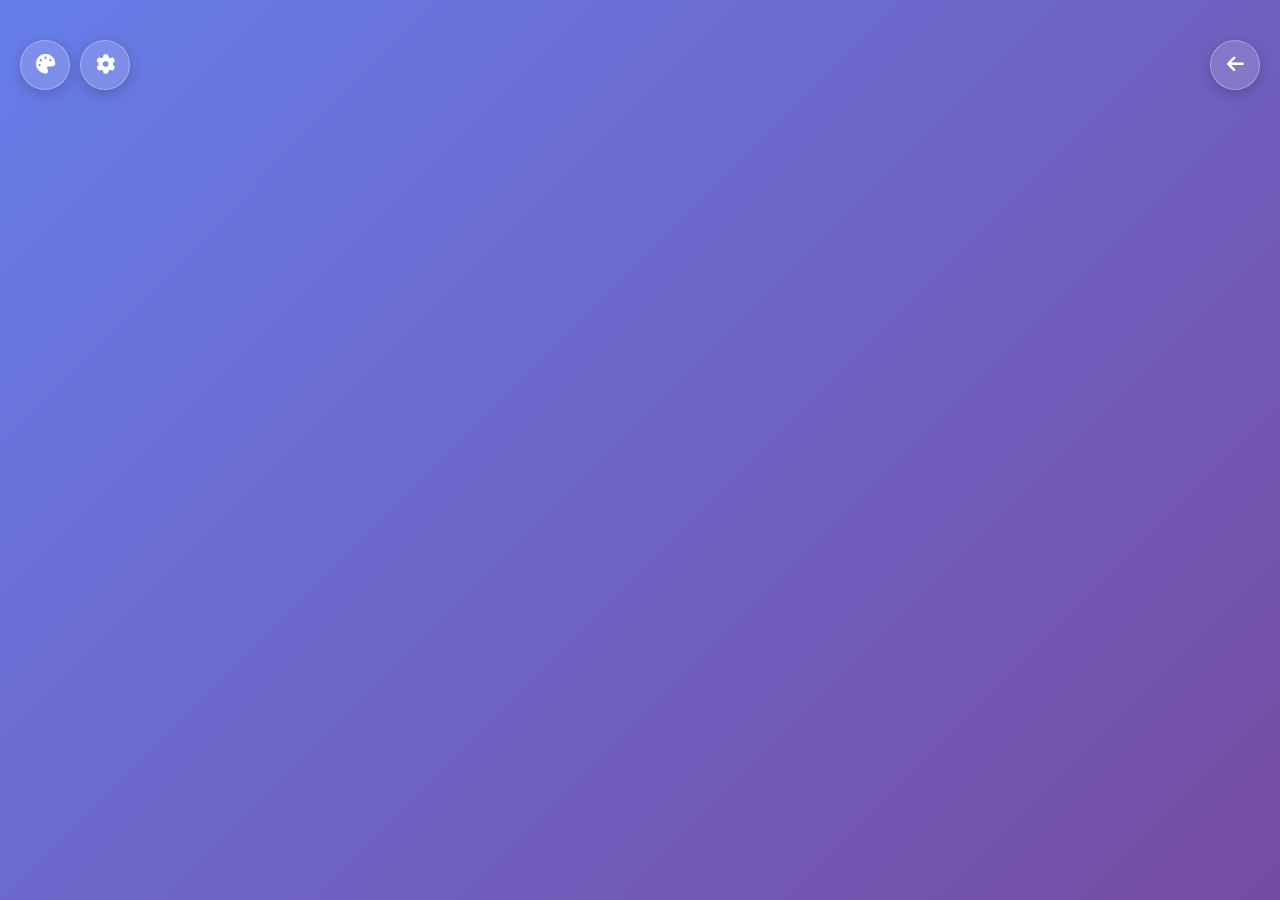
<file: template.html>
<!DOCTYPE html>
<html lang="fr">
<head>
    <meta charset="UTF-8">
    <meta name="viewport" content="width=device-width, initial-scale=1.0, maximum-scale=1.0, user-scalable=no, viewport-fit=cover">
    <title>Template Page</title>
    <link rel="icon" href="images/ben_gene2.png" type="image/png">
    <link rel="preconnect" href="https://fonts.googleapis.com">
    <link rel="preconnect" href="https://fonts.gstatic.com" crossorigin>
    <link href="https://fonts.googleapis.com/css2?family=Inter:wght@300;400;500;600;700&family=Playfair+Display:wght@400;500;600;700&family=Kalam:wght@300;400;700&family=Dancing+Script:wght@400;500;600;700&family=Poppins:wght@300;400;500;600;700&family=Orbitron:wght@400;500;600;700;900&display=swap" rel="stylesheet">
    <link rel="stylesheet" href="https://cdnjs.cloudflare.com/ajax/libs/font-awesome/6.4.0/css/all.min.css">
    <link rel="stylesheet" href="css/themes-settings.css">
    <link rel="stylesheet" href="css/modals-unified.css">
    <style>
        * {
            margin: 0;
            padding: 0;
            box-sizing: border-box;
        }

        body {
            font-family: var(--main-font);
            background: var(--theme-gradient);
            background-attachment: fixed;
            min-height: 100vh;
            color: var(--text-primary);
            overflow-x: hidden;
            padding: env(safe-area-inset-top) env(safe-area-inset-right) env(safe-area-inset-bottom) env(safe-area-inset-left);
        }

        .container {
            max-width: 1200px;
            margin: 0 auto;
            padding: 20px;
        }

        /* Style du bouton de retour */
        .back-button {
            position: fixed;
            top: calc(40px + env(safe-area-inset-top, 0px));
            right: 20px;
            width: 50px;
            height: 50px;
            background: rgba(255, 255, 255, 0.15);
            backdrop-filter: blur(10px);
            -webkit-backdrop-filter: blur(10px);
            border: 1px solid rgba(255, 255, 255, 0.3);
            border-radius: 50%;
            color: white;
            text-decoration: none;
            display: flex;
            align-items: center;
            justify-content: center;
            font-size: 1.2rem;
            transition: all 0.3s ease;
            z-index: 1000;
            box-shadow: 0 4px 15px rgba(0, 0, 0, 0.2);
            opacity: 1;
            visibility: visible;
        }

        .back-button:hover {
            background: rgba(255, 255, 255, 0.25);
            border-color: rgba(255, 255, 255, 0.4);
            box-shadow: 0 6px 20px rgba(0, 0, 0, 0.3);
            transform: scale(1.1);
        }

        .back-button i {
            font-size: 1.2rem;
        }

        /* Media queries pour les appareils mobiles */
        @media (max-width: 767px) {
            .back-button {
                top: calc(15px + env(safe-area-inset-top, 0px));
                right: 15px;
                width: 45px;
                height: 45px;
                font-size: 1.1rem;
            }

            .theme-button {
                top: calc(15px + env(safe-area-inset-top, 0px));
                left: 15px;
                width: 45px;
                height: 45px;
                font-size: 1.1rem;
            }

            .settings-button {
                top: calc(15px + env(safe-area-inset-top, 0px));
                left: 70px;
                width: 45px;
                height: 45px;
                font-size: 1.1rem;
            }
        }

        @media (max-width: 480px) {
            .container {
                padding: 10px;
            }
        }
    </style>
</head>
<body>
    <!-- Bouton de retour -->
    <a href="javascript:history.back()" class="back-button" id="backButton" title="Retour">
        <i class="fas fa-arrow-left"></i>
    </a>

    <!-- Bouton de thème -->
    <button class="theme-button" id="themeButton" onclick="openThemeModal()" title="Changer le thème">
        <i class="fas fa-palette"></i>
    </button>

    <!-- Bouton de paramètres -->
    <button class="settings-button" id="settingsButton" onclick="openSettingsModal()" title="Paramètres">
        <i class="fas fa-cog"></i>
    </button>

    <div class="container">
        <!-- Contenu principal de la page ici -->
    </div>

    <!-- Modal pour les thèmes -->
    <div class="theme-modal" id="themeModal">
        <div class="theme-modal-content">
            <div class="theme-modal-header">
                <h3>Choisir un thème</h3>
                <p>Si tu veux changer les couleurs demande moi 😽</p>
            </div>
            <div class="themes-grid">
                <div class="theme-option" onclick="changeTheme('default')">
                    <div class="theme-circle gradient active" id="theme-circle-default" style="--theme-color-1: #667eea; --theme-color-2: #764ba2;"></div>
                    <span class="theme-name">Violet</span>
                </div>
                <div class="theme-option" onclick="changeTheme('yellow')">
                    <div class="theme-circle gradient" id="theme-circle-yellow" style="--theme-color-1: #ffd54f; --theme-color-2: #ffb300;"></div>
                    <span class="theme-name">Jaune</span>
                </div>
                <div class="theme-option" onclick="changeTheme('green')">
                    <div class="theme-circle gradient" id="theme-circle-green" style="--theme-color-1: #81c784; --theme-color-2: #4caf50;"></div>
                    <span class="theme-name">Vert</span>
                </div>
                <div class="theme-option" onclick="changeTheme('pink')">
                    <div class="theme-circle gradient" id="theme-circle-pink" style="--theme-color-1: #f48fb1; --theme-color-2: #e91e63;"></div>
                    <span class="theme-name">Rose</span>
                </div>
                <div class="theme-option" onclick="changeTheme('red')">
                    <div class="theme-circle gradient" id="theme-circle-red" style="--theme-color-1: #ef5350; --theme-color-2: #d32f2f;"></div>
                    <span class="theme-name">Rouge</span>
                </div>
                <div class="theme-option" onclick="changeTheme('beige')">
                    <div class="theme-circle gradient" id="theme-circle-beige" style="--theme-color-1: #dcc9a3; --theme-color-2: #8d6e63;"></div>
                    <span class="theme-name">Beige</span>
                </div>
                <div class="theme-option" onclick="changeTheme('lavender')">
                    <div class="theme-circle gradient" id="theme-circle-lavender" style="--theme-color-1: #ce93d8; --theme-color-2: #9c27b0;"></div>
                    <span class="theme-name">Lavande</span>
                </div>
                <div class="theme-option" onclick="changeTheme('peach')">
                    <div class="theme-circle gradient" id="theme-circle-peach" style="--theme-color-1: #ffb74d; --theme-color-2: #ff9800;"></div>
                    <span class="theme-name">Pêche</span>
                </div>
                <div class="theme-option" onclick="changeTheme('mint')">
                    <div class="theme-circle gradient" id="theme-circle-mint" style="--theme-color-1: #4db6ac; --theme-color-2: #00796b;"></div>
                    <span class="theme-name">Menthe</span>
                </div>
            </div>            
            <button class="close-theme-modal-btn" onclick="closeThemeModal()">Fermer</button>
        </div>
    </div>

    <!-- Modal des paramètres -->
    <div class="settings-modal" id="settingsModal">
        <div class="settings-modal-content">
            <div class="settings-modal-header">
                <h3>Paramètres</h3>
                <p>Dis-moi si t'en veux d'autres 😽</p>
            </div>
            <div class="user-status-container">
                <div id="connectedUserIndicator" class="connected-user-indicator"></div>
            </div>
            <div class="fonts-grid">
                <div class="font-option active" id="font-option-default" onclick="changeFont('default')">
                    <div class="font-preview" style="font-family: -apple-system, BlinkMacSystemFont, 'Segoe UI', Roboto, Helvetica, Arial, sans-serif;">Abc</div>
                    <span class="font-name">Système</span>
                </div>
                <div class="font-option" id="font-option-serif" onclick="changeFont('serif')">
                    <div class="font-preview" style="font-family: Georgia, 'Times New Roman', Times, serif;">Abc</div>
                    <span class="font-name">Serif</span>
                </div>
                <div class="font-option" id="font-option-mono" onclick="changeFont('mono')">
                    <div class="font-preview" style="font-family: 'Courier New', Courier, monospace;">Abc</div>
                    <span class="font-name">Mono</span>
                </div>
                <div class="font-option" id="font-option-cursive" onclick="changeFont('cursive')">
                    <div class="font-preview" style="font-family: 'Comic Sans MS', cursive, sans-serif;">Abc</div>
                    <span class="font-name">Amusant</span>
                </div>
                <div class="font-option" id="font-option-elegant" onclick="changeFont('elegant')">
                    <div class="font-preview" style="font-family: 'Playfair Display', Georgia, serif;">Abc</div>
                    <span class="font-name">Élégant</span>
                </div>
                <div class="font-option" id="font-option-modern" onclick="changeFont('modern')">
                    <div class="font-preview" style="font-family: 'Inter', 'Segoe UI', sans-serif;">Abc</div>
                    <span class="font-name">Moderne</span>
                </div>
                <div class="font-option" id="font-option-handwriting" onclick="changeFont('handwriting')">
                    <div class="font-preview" style="font-family: 'Kalam', cursive, sans-serif;">Abc</div>
                    <span class="font-name">Manuscrit</span>
                </div>
                <div class="font-option" id="font-option-romantic" onclick="changeFont('romantic')">
                    <div class="font-preview" style="font-family: 'Dancing Script', cursive, sans-serif;">Abc</div>
                    <span class="font-name">Romantique</span>
                </div>
                <div class="font-option" id="font-option-minimal" onclick="changeFont('minimal')">
                    <div class="font-preview" style="font-family: 'Poppins', sans-serif;">Abc</div>
                    <span class="font-name">Minimal</span>
                </div>
                <div class="font-option" id="font-option-retro" onclick="changeFont('retro')">
                    <div class="font-preview" style="font-family: 'Orbitron', monospace;">Abc</div>
                    <span class="font-name">Rétro</span>
                </div>
            </div>
            <button class="close-settings-modal-btn" onclick="closeSettingsModal()">Fermer</button>
        </div>
    </div>

    <!-- Scripts JavaScript -->
    <script>
        // Initialisation au chargement de la page
        document.addEventListener('DOMContentLoaded', function() {
            // Appliquer le thème sauvegardé
            const savedTheme = localStorage.getItem('selectedTheme') || 'default';
            document.body.classList.add(`theme-${savedTheme}`);
            
            // Marquer le cercle du thème actif
            const activeThemeCircle = document.getElementById(`theme-circle-${savedTheme}`);
            if (activeThemeCircle) {
                document.querySelectorAll('.theme-circle').forEach(circle => {
                    circle.classList.remove('active');
                });
                activeThemeCircle.classList.add('active');
            }
            
            // Appliquer la police enregistrée
            const savedFont = localStorage.getItem('selectedFont') || 'default';
            document.body.classList.add(`font-${savedFont}`);
            
            // Marquer l'option de police active
            const activeFontOption = document.getElementById(`font-option-${savedFont}`);
            if (activeFontOption) {
                document.querySelectorAll('.font-option').forEach(option => {
                    option.classList.remove('active');
                });
                activeFontOption.classList.add('active');
            }

            // Afficher l'utilisateur connecté
            const currentUser = sessionStorage.getItem('currentUser') || 'Benjamin';
            const userIndicator = document.getElementById('connectedUserIndicator');
            
            if (userIndicator) {
                // Choisir une icône appropriée selon l'utilisateur
                const userIcon = currentUser === 'Benjamin' ? 
                    '<i class="fas fa-user-circle" style="margin-right: 8px;"></i>' : 
                    '<i class="fas fa-heart" style="margin-right: 8px;"></i>';
                
                // Mise en forme améliorée avec icône
                userIndicator.innerHTML = `${userIcon}Connecté en tant que <strong>${currentUser}</strong>`;
            }
        });

        // Fonctions pour le modal de thème
        function openThemeModal() {
            const modal = document.getElementById('themeModal');
            const content = modal.querySelector('.theme-modal-content');
            
            modal.style.display = 'flex';
            modal.classList.remove('closing');
            content.classList.remove('animate-out');
            
            requestAnimationFrame(() => {
                modal.classList.add('show');
                content.classList.add('animate-in');
            });
        }

        function closeThemeModal() {
            const modal = document.getElementById('themeModal');
            const content = modal.querySelector('.theme-modal-content');
            
            modal.classList.add('closing');
            content.classList.remove('animate-in');
            content.classList.add('animate-out');
            
            setTimeout(() => {
                modal.classList.remove('show', 'closing');
                modal.style.display = 'none';
                content.classList.remove('animate-out');
            }, 300);
        }

        function changeTheme(themeName) {
            document.body.classList.remove(
                'theme-default', 'theme-yellow', 'theme-green', 'theme-pink', 
                'theme-red', 'theme-beige', 'theme-lavender', 'theme-peach', 'theme-mint'
            );

            document.body.classList.add(`theme-${themeName}`);

            document.querySelectorAll('.theme-circle').forEach(circle => {
                circle.classList.remove('active');
            });
            const targetCircle = document.getElementById(`theme-circle-${themeName}`);
            if (targetCircle) {
                targetCircle.classList.add('active');
            }

            // Utiliser le système de sauvegarde global
            localStorage.setItem('selectedTheme', themeName);
            localStorage.setItem('selectedTheme_timestamp', Date.now().toString());

            closeThemeModal();
        }

        // Fonctions pour le modal de paramètres
        function openSettingsModal() {
            const modal = document.getElementById('settingsModal');
            const content = modal.querySelector('.settings-modal-content');
            
            // Afficher l'utilisateur connecté
            const currentUser = sessionStorage.getItem('currentUser') || 'Benjamin';
            const userIndicator = document.getElementById('connectedUserIndicator');
            
            if (userIndicator) {
                // Choisir une icône appropriée selon l'utilisateur
                const userIcon = currentUser === 'Benjamin' ? 
                    '<i class="fas fa-user-circle" style="margin-right: 8px;"></i>' : 
                    '<i class="fas fa-heart" style="margin-right: 8px;"></i>';
                
                // Mise en forme améliorée avec icône
                userIndicator.innerHTML = `${userIcon}Connecté en tant que <strong>${currentUser}</strong>`;
            }
            
            modal.style.display = 'flex';
            modal.classList.remove('closing');
            content.classList.remove('animate-out');
            
            requestAnimationFrame(() => {
                modal.classList.add('show');
                content.classList.add('animate-in');
            });
        }

        function closeSettingsModal() {
            const modal = document.getElementById('settingsModal');
            const content = modal.querySelector('.settings-modal-content');
            
            modal.classList.add('closing');
            content.classList.remove('animate-in');
            content.classList.add('animate-out');
            
            setTimeout(() => {
                modal.classList.remove('show', 'closing');
                modal.style.display = 'none';
                content.classList.remove('animate-out');
            }, 300);
        }

        function changeFont(fontName) {
            // Supprimer toutes les classes de police
            document.body.classList.remove(
                'font-default', 'font-serif', 'font-mono', 'font-cursive',
                'font-elegant', 'font-modern', 'font-handwriting', 'font-romantic',
                'font-minimal', 'font-retro'
            );
            
            // Ajouter la nouvelle classe de police
            document.body.classList.add(`font-${fontName}`);
            
            // Mise à jour de l'état actif dans l'interface
            document.querySelectorAll('.font-option').forEach(option => {
                option.classList.remove('active');
            });
            
            const fontOption = document.getElementById(`font-option-${fontName}`);
            if (fontOption) {
                fontOption.classList.add('active');
            }
            
            // Sauvegarder la préférence
            localStorage.setItem('selectedFont', fontName);
            localStorage.setItem('selectedFont_timestamp', Date.now().toString());
        }

        // Fermer les modaux lorsqu'on clique en dehors
        window.addEventListener('click', function(event) {
            const themeModal = document.getElementById('themeModal');
            const settingsModal = document.getElementById('settingsModal');
            
            if (event.target === themeModal) {
                closeThemeModal();
            }
            
            if (event.target === settingsModal) {
                closeSettingsModal();
            }
        });

        // Gestion des touches clavier pour fermer les modaux
        document.addEventListener('keydown', function(event) {
            if (event.key === 'Escape') {
                closeThemeModal();
                closeSettingsModal();
            }
        });
    </script>
</body>
</html>
</file>
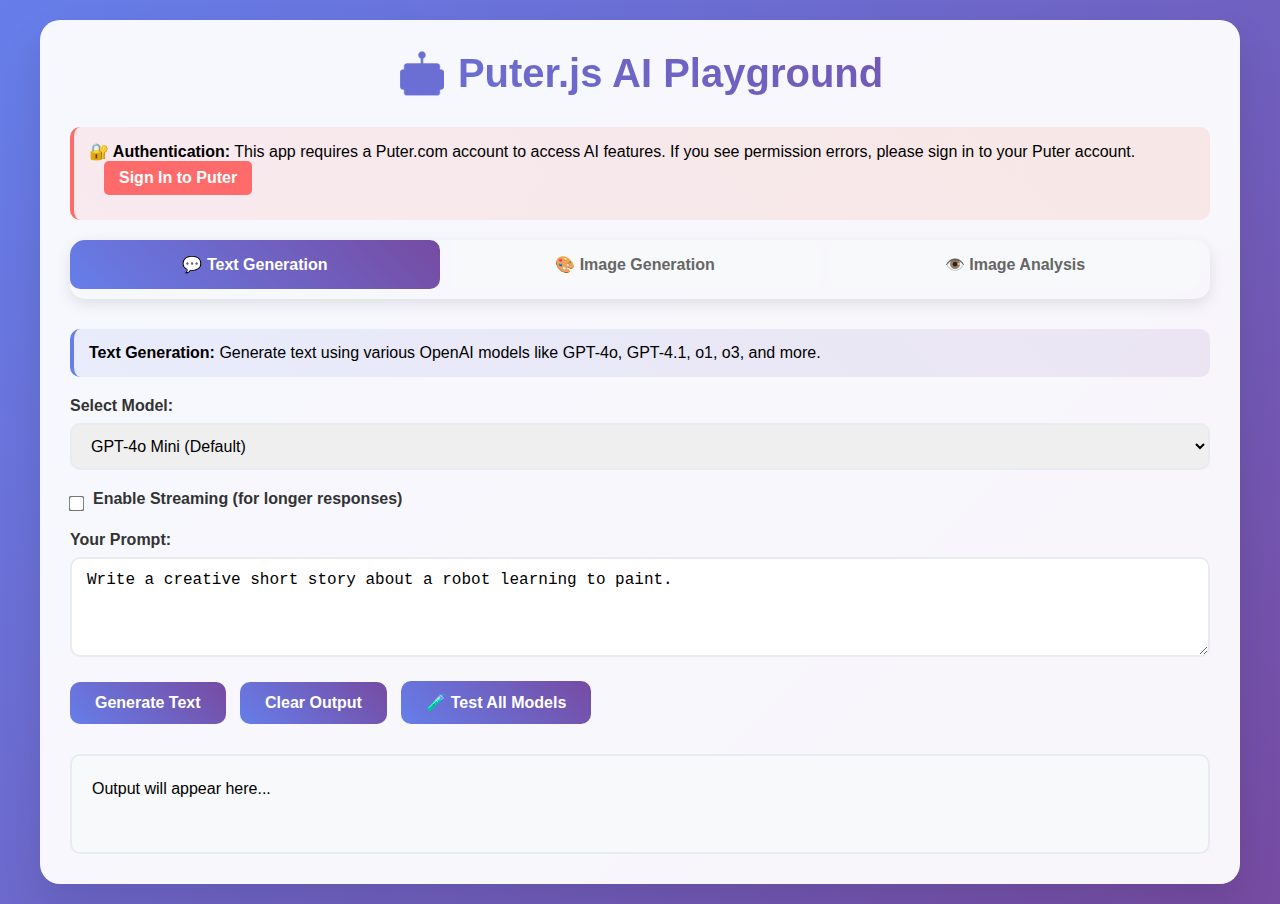
<file: test.html>
<!DOCTYPE html>
<html lang="en">
<head>
    <meta charset="UTF-8">
    <meta name="viewport" content="width=device-width, initial-scale=1.0">
    <title>Puter.js AI Demo</title>
    <script src="https://js.puter.com/v2/"></script>
    <style>
        * {
            margin: 0;
            padding: 0;
            box-sizing: border-box;
        }

        body {
            font-family: 'Segoe UI', Tahoma, Geneva, Verdana, sans-serif;
            background: linear-gradient(135deg, #667eea 0%, #764ba2 100%);
            min-height: 100vh;
            padding: 20px;
        }

        .container {
            max-width: 1200px;
            margin: 0 auto;
            background: rgba(255, 255, 255, 0.95);
            border-radius: 20px;
            padding: 30px;
            box-shadow: 0 20px 40px rgba(0, 0, 0, 0.1);
        }

        h1 {
            text-align: center;
            color: #333;
            margin-bottom: 30px;
            font-size: 2.5em;
            background: linear-gradient(45deg, #667eea, #764ba2);
            -webkit-background-clip: text;
            -webkit-text-fill-color: transparent;
            background-clip: text;
        }

        .tabs {
            display: flex;
            margin-bottom: 30px;
            border-radius: 15px;
            overflow: hidden;
            box-shadow: 0 5px 15px rgba(0, 0, 0, 0.1);
        }

        .tab-button {
            flex: 1;
            padding: 15px 20px;
            background: #f8f9fa;
            border: none;
            cursor: pointer;
            font-size: 16px;
            font-weight: 600;
            transition: all 0.3s ease;
            color: #666;
        }

        .tab-button.active {
            background: linear-gradient(45deg, #667eea, #764ba2);
            color: white;
        }

        .tab-button:hover:not(.active) {
            background: #e9ecef;
        }

        .tab-content {
            display: none;
        }

        .tab-content.active {
            display: block;
        }

        .input-group {
            margin-bottom: 20px;
        }

        label {
            display: block;
            margin-bottom: 8px;
            font-weight: 600;
            color: #333;
        }

        input, textarea, select {
            width: 100%;
            padding: 12px 15px;
            border: 2px solid #e9ecef;
            border-radius: 10px;
            font-size: 16px;
            transition: border-color 0.3s ease;
        }

        input:focus, textarea:focus, select:focus {
            outline: none;
            border-color: #667eea;
        }

        textarea {
            resize: vertical;
            min-height: 100px;
        }

        button {
            background: linear-gradient(45deg, #667eea, #764ba2);
            color: white;
            border: none;
            padding: 12px 25px;
            border-radius: 10px;
            font-size: 16px;
            font-weight: 600;
            cursor: pointer;
            transition: all 0.3s ease;
            margin-right: 10px;
            margin-bottom: 10px;
        }

        button:hover {
            transform: translateY(-2px);
            box-shadow: 0 5px 15px rgba(102, 126, 234, 0.4);
        }

        button:disabled {
            opacity: 0.6;
            cursor: not-allowed;
            transform: none;
        }

        .output {
            background: #f8f9fa;
            border: 2px solid #e9ecef;
            border-radius: 10px;
            padding: 20px;
            margin-top: 20px;
            min-height: 100px;
            white-space: pre-wrap;
            font-family: 'Segoe UI', Tahoma, Geneva, Verdana, sans-serif;
            line-height: 1.6;
        }

        .loading {
            display: none;
            text-align: center;
            color: #667eea;
            font-weight: 600;
            margin: 20px 0;
        }

        .loading::after {
            content: '';
            animation: dots 2s infinite;
        }

        @keyframes dots {
            0%, 20% { content: '.'; }
            40% { content: '..'; }
            60%, 100% { content: '...'; }
        }

        .generated-image {
            max-width: 100%;
            border-radius: 10px;
            margin-top: 20px;
            box-shadow: 0 10px 25px rgba(0, 0, 0, 0.2);
        }

        .model-info {
            background: linear-gradient(45deg, rgba(102, 126, 234, 0.1), rgba(118, 75, 162, 0.1));
            padding: 15px;
            border-radius: 10px;
            margin-bottom: 20px;
            border-left: 4px solid #667eea;
        }

        .stream-toggle {
            display: flex;
            align-items: center;
            gap: 10px;
            margin-bottom: 15px;
        }

        .stream-toggle input[type="checkbox"] {
            width: auto;
            transform: scale(1.2);
        }
    </style>
</head>
<body>    <div class="container">
        <h1>🤖 Puter.js AI Playground</h1>
        
        <!-- Authentication Info -->
        <div class="model-info" style="background: linear-gradient(45deg, rgba(255, 107, 107, 0.1), rgba(238, 90, 36, 0.1)); border-left: 4px solid #ff6b6b; margin-bottom: 20px;">
            <strong>🔐 Authentication:</strong> This app requires a Puter.com account to access AI features. If you see permission errors, please sign in to your Puter account.
            <button onclick="signInToPuter()" style="margin-left: 15px; padding: 8px 15px; background: #ff6b6b; color: white; border: none; border-radius: 5px; cursor: pointer; font-weight: 600;">Sign In to Puter</button>
        </div>
        
        <div class="tabs">
            <button class="tab-button active" onclick="switchTab('text', event)">💬 Text Generation</button>
            <button class="tab-button" onclick="switchTab('image', event)">🎨 Image Generation</button>
            <button class="tab-button" onclick="switchTab('vision', event)">👁️ Image Analysis</button>
        </div>

        <!-- Text Generation Tab -->
        <div id="text-tab" class="tab-content active">
            <div class="model-info">
                <strong>Text Generation:</strong> Generate text using various OpenAI models like GPT-4o, GPT-4.1, o1, o3, and more.
            </div>
              <div class="input-group">
                <label>Select Model:</label>
                <select id="text-model">
                    <option value="gpt-4o-mini" selected>GPT-4o Mini (Default)</option>
                    <option value="gpt-4o">GPT-4o</option>
                    <option value="o1">O1</option>
                    <option value="o1-mini">O1 Mini</option>
                    <option value="o1-pro">O1 Pro</option>
                    <option value="o3">O3</option>
                    <option value="o3-mini">O3 Mini</option>
                    <option value="o4-mini">O4 Mini</option>
                    <option value="gpt-4.1">GPT-4.1</option>
                    <option value="gpt-4.1-mini">GPT-4.1 Mini</option>
                    <option value="gpt-4.1-nano">GPT-4.1 Nano</option>
                    <option value="gpt-4.5-preview">GPT-4.5 Preview</option>
                    <option value="claude-sonnet-4">Claude Sonnet 4</option>
                    <option value="claude-opus-4">Claude Opus 4</option>
                    <option value="claude-3-7-sonnet">Claude 3.7 Sonnet</option>
                    <option value="claude-3-5-sonnet">Claude 3.5 Sonnet</option>
                    <option value="deepseek-chat">DeepSeek Chat</option>
                    <option value="deepseek-reasoner">DeepSeek Reasoner</option>
                    <option value="gemini-2.0-flash">Gemini 2.0 Flash</option>
                    <option value="gemini-1.5-flash">Gemini 1.5 Flash</option>
                    <option value="meta-llama/Meta-Llama-3.1-8B-Instruct-Turbo">Llama 3.1 8B Instruct Turbo</option>
                    <option value="meta-llama/Meta-Llama-3.1-70B-Instruct-Turbo">Llama 3.1 70B Instruct Turbo</option>
                    <option value="meta-llama/Meta-Llama-3.1-405B-Instruct-Turbo">Llama 3.1 405B Instruct Turbo</option>
                    <option value="mistral-large-latest">Mistral Large Latest</option>
                    <option value="pixtral-large-latest">Pixtral Large Latest</option>
                    <option value="codestral-latest">Codestral Latest</option>
                    <option value="google/gemma-2-27b-it">Gemma 2 27B IT</option>
                    <option value="grok-beta">Grok Beta</option>
                </select>
            </div>

            <div class="stream-toggle">
                <input type="checkbox" id="stream-mode">
                <label for="stream-mode">Enable Streaming (for longer responses)</label>
            </div>

            <div class="input-group">
                <label>Your Prompt:</label>
                <textarea id="text-prompt" placeholder="Enter your question or prompt here...">Write a creative short story about a robot learning to paint.</textarea>
            </div>            
            <button onclick="generateText()">Generate Text</button>
            <button onclick="clearTextOutput()">Clear Output</button>
            <button onclick="testAllModels()">🧪 Test All Models</button>

            <div class="loading" id="text-loading">Generating response</div>
            <div class="loading" id="test-loading">Testing models</div>
            <div class="output" id="text-output">Output will appear here...</div>
        </div>

        <!-- Image Generation Tab -->
        <div id="image-tab" class="tab-content">
            <div class="model-info">
                <strong>Image Generation:</strong> Create stunning images using DALL-E 3 with detailed prompts.
            </div>
            
            <div class="input-group">
                <label>Image Description:</label>
                <textarea id="image-prompt" placeholder="Describe the image you want to generate...">A futuristic cityscape at sunset with flying cars and neon lights, cyberpunk style, highly detailed, digital art</textarea>
            </div>

            <button onclick="generateImage()">Generate Image</button>
            <button onclick="clearImageOutput()">Clear Output</button>

            <div class="loading" id="image-loading">Generating image</div>
            <div class="output" id="image-output">Generated image will appear here...</div>
        </div>

        <!-- Image Analysis Tab -->
        <div id="vision-tab" class="tab-content">
            <div class="model-info">
                <strong>Image Analysis:</strong> Analyze images using GPT-4o Vision. Provide an image URL and ask questions about it.
            </div>
            
            <div class="input-group">
                <label>Image URL:</label>
                <input type="url" id="image-url" placeholder="https://example.com/image.jpg" value="https://assets.puter.site/doge.jpeg">
            </div>

            <div class="input-group">
                <label>Your Question:</label>
                <textarea id="vision-prompt" placeholder="What would you like to know about this image?">What do you see in this image? Describe it in detail including colors, objects, mood, and any interesting elements.</textarea>
            </div>

            <button onclick="analyzeImage()">Analyze Image</button>
            <button onclick="clearVisionOutput()">Clear Output</button>

            <div class="loading" id="vision-loading">Analyzing image</div>
            <div class="output" id="vision-output">Analysis will appear here...</div>
        </div>
    </div>

    <script>        // Tab switching functionality
        function switchTab(tabName, event) {
            // Hide all tab contents
            document.querySelectorAll('.tab-content').forEach(tab => {
                tab.classList.remove('active');
            });
            
            // Remove active class from all buttons
            document.querySelectorAll('.tab-button').forEach(btn => {
                btn.classList.remove('active');
            });
            
            // Show selected tab and activate button
            document.getElementById(tabName + '-tab').classList.add('active');
            if (event && event.target) {
                event.target.classList.add('active');
            }
        }        // Text Generation
        async function generateText() {
            // Check if Puter.js is available
            if (typeof puter === 'undefined') {
                alert('Puter.js library is not loaded. Please refresh the page.');
                return;
            }
            
            const model = document.getElementById('text-model').value;
            const prompt = document.getElementById('text-prompt').value;
            const streamMode = document.getElementById('stream-mode').checked;
            const loading = document.getElementById('text-loading');
            const output = document.getElementById('text-output');
            
            if (!prompt.trim()) {
                alert('Please enter a prompt!');
                return;
            }
            
            loading.style.display = 'block';
            output.textContent = '';            try {
                if (streamMode) {
                    // Streaming mode - correct syntax according to documentation
                    const response = await puter.ai.chat(prompt, false, { model: model, stream: true });
                    
                    for await (const part of response) {
                        if (part?.text) {
                            output.textContent += part.text;
                            output.scrollTop = output.scrollHeight;
                        }
                    }
                } else {
                    // Regular mode - correct syntax according to documentation
                    const response = await puter.ai.chat(prompt, false, { model: model });
                    output.textContent = response;
                }
            } catch (error) {
                console.error('Text generation error:', error);
                
                // Handle specific permission errors
                if (error && error.error && error.error.message && error.error.message.includes('Permission denied')) {
                    output.textContent = '🔒 Authentication required. Please sign in to your Puter account to use AI features.\n\nClick the Sign In button that appeared at the top of the page.';
                    showAuthenticationMessage();
                } else if (error && error.error && error.error.delegate === 'usage-limited-chat') {
                    output.textContent = '⚠️ Usage limit reached. You may need to:\n• Wait for your usage to reset\n• Upgrade your Puter account\n• Try again later';
                } else {
                    output.textContent = 'Error: ' + (error && error.message ? error.message : 'Unknown error occurred');
                }
            } finally {
                loading.style.display = 'none';
            }
        }        // Image Generation
        async function generateImage() {
            // Check if Puter.js is available
            if (typeof puter === 'undefined') {
                alert('Puter.js library is not loaded. Please refresh the page.');
                return;
            }
            
            const prompt = document.getElementById('image-prompt').value;
            const loading = document.getElementById('image-loading');
            const output = document.getElementById('image-output');
            
            if (!prompt.trim()) {
                alert('Please enter an image description!');
                return;
            }
            
            loading.style.display = 'block';
            output.innerHTML = '';            try {
                const imageElement = await puter.ai.txt2img(prompt);
                imageElement.classList.add('generated-image');
                output.appendChild(imageElement);
            } catch (error) {
                console.error('Image generation error:', error);
                
                // Handle specific permission errors
                if (error && error.error && error.error.message && error.error.message.includes('Permission denied')) {
                    output.textContent = '🔒 Authentication required. Please sign in to your Puter account to use AI features.\n\nClick the Sign In button that appeared at the top of the page.';
                    showAuthenticationMessage();
                } else if (error && error.error && error.error.delegate === 'usage-limited-chat') {
                    output.textContent = '⚠️ Usage limit reached. You may need to:\n• Wait for your usage to reset\n• Upgrade your Puter account\n• Try again later';
                } else {
                    output.textContent = 'Error: ' + (error && error.message ? error.message : 'Unknown error occurred');
                }
            } finally {
                loading.style.display = 'none';
            }
        }        // Image Analysis
        async function analyzeImage() {
            // Check if Puter.js is available
            if (typeof puter === 'undefined') {
                alert('Puter.js library is not loaded. Please refresh the page.');
                return;
            }
            
            const imageUrl = document.getElementById('image-url').value;
            const prompt = document.getElementById('vision-prompt').value;
            const loading = document.getElementById('vision-loading');
            const output = document.getElementById('vision-output');
            
            if (!imageUrl.trim() || !prompt.trim()) {
                alert('Please enter both image URL and your question!');
                return;
            }
            
            loading.style.display = 'block';
            output.textContent = '';
              try {
                // Correct syntax for image analysis according to Puter.js documentation
                const response = await puter.ai.chat(prompt, imageUrl, false);
                output.textContent = response;
            } catch (error) {
                console.error('Image analysis error:', error);
                
                // Handle specific permission errors
                if (error && error.error && error.error.message && error.error.message.includes('Permission denied')) {
                    output.textContent = '🔒 Authentication required. Please sign in to your Puter account to use AI features.\n\nClick the Sign In button that appeared at the top of the page.';
                    showAuthenticationMessage();
                } else if (error && error.error && error.error.delegate === 'usage-limited-chat') {
                    output.textContent = '⚠️ Usage limit reached. You may need to:\n• Wait for your usage to reset\n• Upgrade your Puter account\n• Try again later';
                } else {
                    output.textContent = 'Error: ' + (error && error.message ? error.message : 'Unknown error occurred');
                }
            } finally {
                loading.style.display = 'none';
            }
        }// Clear functions
        function clearTextOutput() {
            document.getElementById('text-output').textContent = 'Output will appear here...';
        }

        function clearImageOutput() {
            document.getElementById('image-output').innerHTML = 'Generated image will appear here...';
        }

        function clearVisionOutput() {
            document.getElementById('vision-output').textContent = 'Analysis will appear here...';
        }

        // Test all models function
        async function testAllModels() {
            const testLoading = document.getElementById('test-loading');
            const output = document.getElementById('text-output');
            const modelSelect = document.getElementById('text-model');
            
            const models = Array.from(modelSelect.options).map(option => ({
                value: option.value,
                text: option.text
            }));
            
            testLoading.style.display = 'block';
            output.innerHTML = '<strong>🧪 Testing all models...</strong>\n\n';
            
            const testPrompt = "Hello! Please respond with just 'OK' to confirm you're working.";
            let workingModels = [];
            let failedModels = [];
            
            for (let i = 0; i < models.length; i++) {
                const model = models[i];
                output.innerHTML += `Testing ${model.text} (${i + 1}/${models.length})...`;
                  try {
                    const startTime = Date.now();
                    // Correct syntax according to documentation
                    const response = await puter.ai.chat(testPrompt, false, { model: model.value });
                    const endTime = Date.now();
                    const responseTime = endTime - startTime;
                      workingModels.push({
                        name: model.text,
                        value: model.value,
                        responseTime: responseTime,
                        response: (response && typeof response === 'string') ? 
                                 response.slice(0, 50) + (response.length > 50 ? '...' : '') : 
                                 'No response'
                    });
                    
                    output.innerHTML += ` ✅ OK (${responseTime}ms)\n`;                } catch (error) {
                    failedModels.push({
                        name: model.text,
                        value: model.value,
                        error: error && error.message ? error.message : 'Unknown error'
                    });
                    
                    output.innerHTML += ` ❌ FAILED (${error && error.message ? error.message : 'Unknown error'})\n`;
                }
                
                // Scroll to bottom to show progress
                output.scrollTop = output.scrollHeight;
                
                // Small delay to prevent rate limiting
                await new Promise(resolve => setTimeout(resolve, 500));
            }
            
            // Display summary
            output.innerHTML += `\n<strong>📊 Test Results Summary:</strong>\n`;
            output.innerHTML += `✅ Working models: ${workingModels.length}/${models.length}\n`;
            output.innerHTML += `❌ Failed models: ${failedModels.length}/${models.length}\n\n`;
            
            if (workingModels.length > 0) {
                output.innerHTML += `<strong>✅ Working Models:</strong>\n`;
                workingModels.forEach(model => {
                    output.innerHTML += `• ${model.name} - ${model.responseTime}ms\n`;
                });
                output.innerHTML += `\n`;
            }
            
            if (failedModels.length > 0) {
                output.innerHTML += `<strong>❌ Failed Models:</strong>\n`;
                failedModels.forEach(model => {
                    output.innerHTML += `• ${model.name} - ${model.error}\n`;
                });
            }
            
            testLoading.style.display = 'none';
            output.scrollTop = output.scrollHeight;
        }        // Add some example prompts on page load
        window.addEventListener('load', function() {
            console.log('Puter.js AI Playground loaded successfully!');
            
            // Check if Puter.js is loaded
            if (typeof puter === 'undefined') {
                console.error('Puter.js library is not loaded!');
                alert('Error: Puter.js library failed to load. Please check your internet connection and refresh the page.');
                return;
            }
            
            // Check if puter.ai is available
            if (!puter.ai || typeof puter.ai.chat !== 'function') {
                console.error('Puter.js AI functionality is not available!');
                alert('Error: Puter.js AI functionality is not available. Please check if you have proper access permissions.');
                return;
            }
            
            console.log('Ready to interact with AI models via Puter.js');
            
            // Optional: Test API with a simple call
            testPuterAPI();
        });
          // Function to test if Puter API is working
        async function testPuterAPI() {
            try {
                console.log('Testing Puter.js API connection...');
                const testResponse = await puter.ai.chat('Hello', false, { model: 'gpt-4o-mini' });
                console.log('Puter.js API test successful:', testResponse);
            } catch (error) {
                console.warn('Puter.js API test failed:', error);
                
                // Check if it's a permission error
                if (error && error.error && error.error.message && error.error.message.includes('Permission denied')) {
                    console.log('Authentication may be required. Attempting to authenticate...');
                    await attemptAuthentication();
                } else if (error && error.error && error.error.delegate === 'usage-limited-chat') {
                    console.warn('Usage limited - you may need to upgrade your Puter account or wait.');
                    showAuthenticationMessage();
                }
            }
        }
        
        // Function to attempt authentication
        async function attemptAuthentication() {
            try {
                // Check if user is already authenticated
                if (puter.auth && typeof puter.auth.isSignedIn === 'function') {
                    const isSignedIn = await puter.auth.isSignedIn();
                    if (!isSignedIn) {
                        console.log('User not signed in. Please sign in to use AI features.');
                        showAuthenticationMessage();
                        return;
                    }
                }
                
                // If authentication methods are available, try to get user info
                if (puter.auth && typeof puter.auth.getUser === 'function') {
                    const user = await puter.auth.getUser();
                    console.log('Authenticated user:', user);
                }
            } catch (authError) {
                console.warn('Authentication check failed:', authError);
                showAuthenticationMessage();
            }
        }
        
        // Function to show authentication message
        function showAuthenticationMessage() {
            const authMessage = document.createElement('div');
            authMessage.id = 'auth-message';
            authMessage.style.cssText = `
                position: fixed;
                top: 20px;
                left: 50%;
                transform: translateX(-50%);
                background: linear-gradient(45deg, #ff6b6b, #ee5a24);
                color: white;
                padding: 15px 25px;
                border-radius: 10px;
                box-shadow: 0 5px 15px rgba(0,0,0,0.3);
                z-index: 1000;
                font-weight: 600;
                text-align: center;
                max-width: 90%;
            `;
            
            authMessage.innerHTML = `
                <strong>⚠️ Authentication Required</strong><br>
                Please sign in to your Puter account to use AI features.<br>
                <button onclick="signInToPuter()" style="margin-top: 10px; padding: 8px 15px; background: white; color: #ee5a24; border: none; border-radius: 5px; cursor: pointer; font-weight: 600;">Sign In</button>
                <button onclick="closeAuthMessage()" style="margin-top: 10px; margin-left: 10px; padding: 8px 15px; background: transparent; color: white; border: 1px solid white; border-radius: 5px; cursor: pointer;">Close</button>
            `;
            
            // Remove existing message if any
            const existingMessage = document.getElementById('auth-message');
            if (existingMessage) {
                existingMessage.remove();
            }
            
            document.body.appendChild(authMessage);
            
            // Auto-remove after 10 seconds
            setTimeout(() => {
                if (authMessage && authMessage.parentNode) {
                    authMessage.remove();
                }
            }, 10000);
        }
        
        // Function to sign in to Puter
        async function signInToPuter() {
            try {
                if (puter.auth && typeof puter.auth.signIn === 'function') {
                    await puter.auth.signIn();
                    closeAuthMessage();
                    // Test API again after sign in
                    setTimeout(() => {
                        testPuterAPI();
                    }, 1000);
                } else {
                    // Fallback - open Puter website for manual sign in
                    window.open('https://puter.com', '_blank');
                    alert('Please sign in to Puter.com in the new tab, then refresh this page.');
                }
            } catch (error) {
                console.error('Sign in failed:', error);
                alert('Sign in failed. Please try signing in manually at puter.com');
            }
        }
        
        // Function to close authentication message
        function closeAuthMessage() {
            const authMessage = document.getElementById('auth-message');
            if (authMessage) {
                authMessage.remove();
            }
        }
    </script>
</body>
</html>
</file>
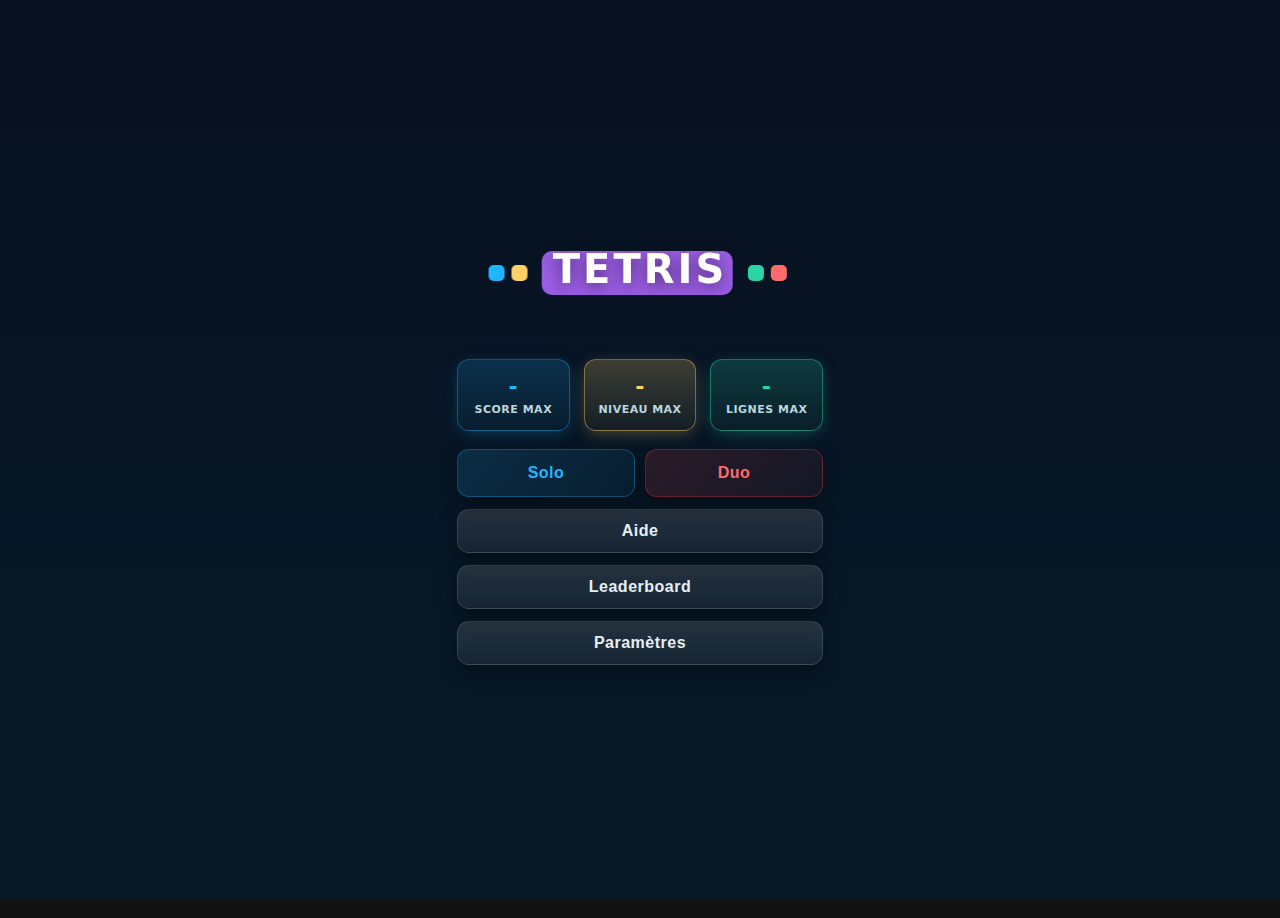
<file: tetris.html>
<!doctype html>
<html lang="fr">
<head>
  <meta charset="utf-8" />
  <meta name="viewport" content="width=device-width, initial-scale=1, viewport-fit=cover, user-scalable=no, maximum-scale=1" />
  <meta name="theme-color" content="#071020" id="themeColorMeta">
  <meta name="apple-mobile-web-app-capable" content="yes">
  <meta name="apple-mobile-web-app-status-bar-style" content="black-translucent">
  <meta name="msapplication-navbutton-color" content="#000000">
  <meta name="mobile-web-app-capable" content="yes">
  <meta name="format-detection" content="telephone=no">
  <title>Tetris — jeu</title>
  <style>
    :root{ --bg:#071021; --card:#0c1720; --accent:#ffd166; --muted:#98a8b9; color-scheme: dark }
    html,body{height:100%;margin:0;overflow:hidden;font-family:Inter, system-ui, -apple-system, 'Segoe UI', Roboto, 'Helvetica Neue', Arial;background:linear-gradient(180deg,#071020 0%, #071827 70%);color:#e6eef6;transition:background 2s ease-in-out;user-select:none;-webkit-user-select:none;-moz-user-select:none;-ms-user-select:none}
    
    /* Protection contre zoom et sélection sur iOS */
    *{-webkit-user-select:none;-webkit-touch-callout:none;-webkit-tap-highlight-color:transparent;user-select:none}
    input,textarea{-webkit-user-select:auto;user-select:auto}
    
    /* Empêcher le zoom sur double-tap */
    canvas,button,div{touch-action:manipulation}
    
    /* Prévenir le zoom sur iOS */
    @supports (-webkit-touch-callout: none) {
      html{-webkit-text-size-adjust:100%}
      body{-webkit-text-size-adjust:100%;touch-action:manipulation}
      *{-webkit-touch-callout:none;-webkit-user-select:none;user-select:none}
    }
    
    /* Atmosphères par niveau */
    body.atmosphere-0 { background:linear-gradient(180deg,#071020 0%, #071827 70%) !important; }
    body.atmosphere-1 { background:linear-gradient(180deg,#1a0a1a 0%, #2d1b2d 70%) !important; }
    body.atmosphere-2 { background:linear-gradient(180deg,#1a0a2e 0%, #2d1b4e 70%) !important; }
    body.atmosphere-3 { background:linear-gradient(180deg,#2e0a1a 0%, #4e1b2d 70%) !important; }
    body.atmosphere-4 { background:linear-gradient(180deg,#2e1a0a 0%, #4e2d1b 70%) !important; }
    body.atmosphere-5 { background:linear-gradient(180deg,#0a2e1a 0%, #1b4e2d 70%) !important; }
    body.atmosphere-6 { background:linear-gradient(180deg,#1a2e0a 0%, #2d4e1b 70%) !important; }
    body.atmosphere-7 { background:linear-gradient(180deg,#2e2e0a 0%, #4e4e1b 70%) !important; }
    body.atmosphere-8 { background:linear-gradient(180deg,#0a0a2e 0%, #1b1b4e 70%) !important; }
    body.atmosphere-9 { background:linear-gradient(180deg,#2e0a0a 0%, #4e1b1b 70%) !important; }
    
    .gameScreen { transition:background-color 2s ease-in-out; }
    .board-wrap .card canvas { transition:border-color 2s ease-in-out; }
    #mobileBoard { transition:border-color 2s ease-in-out; }
    #board { transition:border-color 2s ease-in-out; }
    .center{display:flex;align-items:center;justify-content:center;height:100vh}

    /* Menu (page complète) */
    #menuScreen{display:flex;align-items:center;justify-content:center;height:100vh;width:100vw;position:relative}
    .menuCard{width:100%;max-width:500px;padding:0;border-radius:0;background:transparent;border:none;box-shadow:none;display:flex;justify-content:center}
    .menuGrid{display:flex;flex-direction:column;align-items:center;justify-content:center;width:100%}
    .menuLeft{width:100%;display:flex;flex-direction:column;align-items:center}
    .menuRight{flex:1}
  .tetrisTitle{display:inline-block;position:relative;padding:10px 0 18px 0;margin:0 0 3vh 0;}
  .tetrisTitle .t{position:absolute;top:50%;left:0;width:16px;height:16px;transform:translate(-50%,-50%);border-radius:5px;display:block;transition:transform .65s cubic-bezier(.4,.8,.3,1),width .55s,height .55s,opacity .4s,border-radius .55s;will-change:transform}
  .tetrisTitle .bI{background:#1FB6FF}.tetrisTitle .bO{background:#FFD166}.tetrisTitle .bS{background:#2BD4A4}.tetrisTitle .bZ{background:#FF6B6B}.tetrisTitle .bT{background:#9B5DE5}
  .tetrisWord{font-weight:900;letter-spacing:3px;font-size:clamp(28px,5vw,40px);text-shadow:0 4px 16px rgba(0,0,0,.5);color:#fff;position:relative;z-index:2;padding:0 4px;border-radius:0;}
  .tetrisTitle .t.bgMorph{z-index:0;border-radius:10px;}
  .tetrisTitle .t.wrapOut{transition:transform .5s ease,opacity .45s ease}
  .tetrisTitle .t.wrapIn{transition:transform .6s ease,opacity .6s ease}
  /* Réduction si petit écran */
  @media (max-width:520px){ .tetrisTitle .t{width:14px;height:14px} }
  /* Centrage & léger décalage pour titres Aide / Paramètres */
  /* Ancienne règle titres secondaires retirée (titres remplacés par badges colorés) */
    p.lead{color:#bcd6df;margin-top:0}
    .menuActions{display:flex;gap:10px;margin-top:0;flex-direction:column;width:100%}
    .menuActions.horiz{flex-direction:row}
    .btn{width:100%;text-align:center}
    button.btn{background:linear-gradient(180deg, rgba(255,255,255,0.08), rgba(255,255,255,0.04));padding:10px 14px;border-radius:10px;border:1px solid rgba(255,255,255,0.08);color:#e6eef6;cursor:pointer;font-weight:800;letter-spacing:.4px;box-shadow:0 8px 20px rgba(0,0,0,0.35);font-size:14px}
    button.btn.btn-lg{background:linear-gradient(180deg, rgba(255,255,255,0.12), rgba(255,255,255,0.06));padding:clamp(12px, 2vh, 16px) 20px;border-radius:12px;border:1px solid rgba(255,255,255,0.12);color:#e6eef6;cursor:pointer;font-weight:900;letter-spacing:.5px;box-shadow:0 8px 20px rgba(0,0,0,0.35);font-size:clamp(14px, 2.5vw, 16px)}
    button.btn:hover{transform:translateY(-1px) scale(1.01);filter:brightness(1.06)}
    button.btn:active{transform:translateY(0) scale(0.995)}
    @media (max-width: 520px){ .tetrisTitle{margin-bottom:2vh} .menuActions{gap:8px} }
    @media (max-height: 600px){ 
      .tetrisTitle{margin-bottom:1vh} 
      .tetrisWord{font-size:clamp(18px, 3vw, 22px)} 
      button.btn.btn-lg{padding:10px 18px;font-size:clamp(13px, 2vw, 15px)}
    }

    /* onglets/sections du menu */
    .menuTabs{display:flex;gap:8px;margin:12px 0}
    /* onglets retirés (on utilise pages dédiées avec retour) */
  .menuPage{display:none}
  .menuPage.active{display:flex !important}

    /* Game screen */
    #gameScreen{display:flex;flex-direction:column;align-items:center;gap:clamp(8px,2vh,12px);padding:clamp(8px,2vw,18px);min-height:100vh;box-sizing:border-box}
    .container{width:100%;max-width:980px}
    .board-wrap{display:flex;gap:18px;align-items:flex-start;justify-content:center}
    .card{background:linear-gradient(180deg, rgba(255,255,255,0.02), rgba(255,255,255,0.01));border-radius:12px;padding:14px;box-shadow:0 8px 30px rgba(0,0,0,0.5);display:flex;gap:12px}
    canvas#board{background:#04131a;border-radius:10px;display:block}
    .side{width:280px;display:flex;flex-direction:column;gap:12px}
    .panel{background:rgba(255,255,255,0.03);padding:12px;border-radius:10px;border:1px solid rgba(255,255,255,0.03)}
/* CSS pour elements supprimés */
    .nextList{display:flex;flex-direction:column;gap:10px;align-items:center}

    /* overlays & gameover */
    .overlayFull{position:fixed;inset:0;display:flex;align-items:center;justify-content:center;z-index:90}
    .gameOverWrap{pointer-events:none}
    .gameOverText{font-size:66px;font-weight:900;letter-spacing:3px;color:#ff3b3b;text-shadow:0 2px 0 #7a0b0b, 0 4px 0 #6a0a0a, 0 6px 12px rgba(255,0,0,0.35);transform:translateY(-8px) scale(0.85);opacity:0;animation:goBoom 1.2s cubic-bezier(.2,1,.3,1) forwards, flicker 1.8s linear 1.2s infinite}
    @keyframes goBoom{0%{opacity:0;transform:translateY(-16px) scale(0.6) rotate(-8deg)}35%{opacity:1;transform:translateY(4px) scale(1.08) rotate(3deg)}60%{transform:translateY(-2px) scale(0.96) rotate(-2deg)}85%{transform:translateY(0) scale(1.02) rotate(1deg)}100%{opacity:1;transform:translateY(0) scale(1) rotate(0)}}
    @keyframes flicker{0%,19%,21%,23%,100%{filter:brightness(1)}20%,22%{filter:brightness(1.3)}}

    /* combo badge */
    .comboBadge{position:fixed;right:40px;top:40px;background:linear-gradient(180deg,#ffb86b,#ff8a4c);color:#111;padding:10px 14px;border-radius:12px;font-weight:700;box-shadow:0 8px 20px rgba(255,138,76,0.12);opacity:0;transform:translateY(-10px);transition:all .25s;z-index:5000}
    .comboBadge.show{opacity:1;transform:translateY(0)}

    @media(max-width:820px){ 
      .menuCard{padding:18px} 
      .board-wrap{flex-direction:column;align-items:center} 
      .side{width:100%} 
      #gameScreen{gap:clamp(4px,1vh,8px);padding:clamp(4px,1vw,12px)} 
      .desktop-layout{display:none !important}
      .mobile-layout{display:block !important}
    }
    
    /* Media query spécifique iPhone pour le leaderboard */
    @media screen and (max-width: 480px) and (-webkit-min-device-pixel-ratio: 2) {
      #tab-leaderboard .panel {
        max-height: clamp(35vh, 45vh, 55vh) !important;
      }
      #tab-leaderboard {
        min-height: 60vh !important;
      }
  /* Remonter page aide sur iPhone */
  #tab-help { padding: clamp(8px,2vh,28px) clamp(6px,3vw,32px) clamp(12px,3vh,32px) clamp(6px,3vw,32px) !important; min-height:65vh !important; }
  #tab-help .panel { max-height: clamp(48vh,60vh,68vh) !important; }

      /* Modal quitter moins large sur mobile */
      .quitConfirmContent {
        max-width: 320px !important;
        width: 92vw !important;
        padding-left: clamp(10px,2vw,18px) !important;
        padding-right: clamp(10px,2vw,18px) !important;
      }
    }
    
    /* Media query pour très petits écrans (iPhone SE, etc.) */
    @media screen and (max-height: 700px) and (max-width: 400px) {
      #tab-leaderboard .panel {
        max-height: clamp(30vh, 40vh, 50vh) !important;
      }
      #tab-leaderboard {
        min-height: 55vh !important;
        padding: clamp(10px, 2vh, 30px) clamp(8px, 2vw, 20px) !important;
      }
  /* Petits écrans supplémentaires: aide encore plus haute */
  #tab-help { padding: clamp(6px,1.5vh,20px) clamp(6px,4vw,28px) clamp(10px,2.5vh,26px) clamp(6px,4vw,28px) !important; }
  #tab-help .panel { max-height: clamp(50vh,62vh,70vh) !important; }
    }
    
    /* Custom scrollbar pour la page d'aide */
    .panel::-webkit-scrollbar { width: 8px; }
    .panel::-webkit-scrollbar-track { background: rgba(255,255,255,0.05); border-radius: 4px; }
    .panel::-webkit-scrollbar-thumb { background: rgba(255,255,255,0.2); border-radius: 4px; }
    .panel::-webkit-scrollbar-thumb:hover { background: rgba(255,255,255,0.3); }
    
    /* Animation de pièces qui tombent en arrière-plan */
    .fallingPieces{position:fixed;top:0;left:0;width:100vw;height:100vh;pointer-events:none;z-index:-1;overflow:hidden}
    .fallingPiece{position:absolute;opacity:0.15;transform:rotate(0deg);animation:fall linear infinite}
    @keyframes fall{0%{transform:translateY(-100px) rotate(0deg);opacity:0.15}10%{opacity:0.15}90%{opacity:0.05}100%{transform:translateY(100vh) rotate(360deg);opacity:0}}
    .tetromino{display:grid;gap:2px}
    .tetromino.I{grid-template-columns:repeat(4,8px);grid-template-rows:8px}
    .tetromino.O{grid-template-columns:repeat(2,8px);grid-template-rows:repeat(2,8px)}
    .tetromino.T,.tetromino.S,.tetromino.Z,.tetromino.J,.tetromino.L{grid-template-columns:repeat(3,8px);grid-template-rows:repeat(2,8px)}
    .block{width:8px;height:8px;border-radius:2px}
    
    /* Modal de confirmation pour quitter */
    .quitConfirmModal{position:fixed;inset:0;background:rgba(0,0,0,0.7);backdrop-filter:blur(8px);display:flex;align-items:center;justify-content:center;z-index:5000;opacity:0;visibility:hidden;transition:all 0.3s ease}
    .quitConfirmModal.show{opacity:1;visibility:visible}
    .quitConfirmContent{background:linear-gradient(180deg,#0a1822,#07141b);border:1px solid rgba(255,255,255,0.1);border-radius:16px;padding:clamp(20px,4vh,32px);max-width:400px;width:90vw;text-align:center;transform:scale(0.9);transition:transform 0.3s ease}
    .quitConfirmModal.show .quitConfirmContent{transform:scale(1)}
    .quitConfirmTitle{font-size:clamp(18px,4vw,24px);font-weight:700;color:#e4f3fa;margin-bottom:clamp(12px,2vh,16px)}
    .quitConfirmStats{background:rgba(255,255,255,0.05);border-radius:8px;padding:clamp(12px,2vh,16px);margin:clamp(12px,2vh,16px) 0;font-size:clamp(13px,3vw,15px);color:#b8d4e3}
    .quitConfirmStats div{margin:4px 0}
    .quitConfirmActions{display:flex;gap:12px;justify-content:center;margin-top:clamp(16px,3vh,24px)}
    .quitConfirmBtn{padding:clamp(10px,2vh,12px) clamp(16px,4vw,20px);border:none;border-radius:8px;font-size:clamp(13px,3vw,15px);font-weight:600;cursor:pointer;transition:all 0.2s ease}
    .quitConfirmBtn.continue{background:linear-gradient(135deg,#064758,#0b6b85);color:#e4f3fa}
    .quitConfirmBtn.continue:hover{background:linear-gradient(135deg,#075a6d,#0e7ea0);transform:translateY(-1px)}
    .quitConfirmBtn.quit{background:rgba(255,59,59,0.2);color:#ff6b6b;border:1px solid rgba(255,59,59,0.3)}
    .quitConfirmBtn.quit:hover{background:rgba(255,59,59,0.3);transform:translateY(-1px)}
  </style>
</head>
<body>
  <!-- Pièces qui tombent en arrière-plan -->
  <div class="fallingPieces" id="fallingPieces"></div>

  <!-- MENU PAGE (séparé) -->
  <div id="menuScreen">
    <div class="menuCard">
      <div class="menuGrid">
        <div class="menuLeft">
          <!-- Page Accueil -->
          <div class="menuPage active" id="tab-home" style="display:flex;flex-direction:column;align-items:center;justify-content:center;height:100vh;gap:2vh;padding:2vh 20px">
            
            <!-- Titre Tetris -->
            <div class="tetrisTitle" aria-label="TETRIS" title="TETRIS">
              <span class="t bI"></span><span class="t bO"></span><span class="t bT"></span><span class="t bS"></span><span class="t bZ"></span>
              <span class="tetrisWord">TETRIS</span>
            </div>
            
            <!-- Statistiques (cartes séparées) -->
            <div style="display:grid;grid-template-columns:repeat(auto-fit,minmax(110px,1fr));gap:14px;width:100%;max-width:500px;padding:4px 4px 0 4px">
              <div style="background:linear-gradient(180deg,rgba(31,182,255,0.18),rgba(31,182,255,0.05));border:1px solid rgba(31,182,255,0.35);border-radius:12px;padding:14px 12px;text-align:center;box-shadow:0 4px 18px -4px rgba(31,182,255,0.3)">
                <div style="font-size:22px;font-weight:900;color:#1FB6FF;letter-spacing:.5px" id="hsValue">-</div>
                <div style="font-size:11px;color:#bcd6df;font-weight:600;margin-top:4px;letter-spacing:.5px">SCORE MAX</div>
              </div>
              <div style="background:linear-gradient(180deg,rgba(255,209,102,0.22),rgba(255,209,102,0.05));border:1px solid rgba(255,209,102,0.4);border-radius:12px;padding:14px 12px;text-align:center;box-shadow:0 4px 18px -4px rgba(255,209,102,0.35)">
                <div style="font-size:22px;font-weight:900;color:#FFD166;letter-spacing:.5px" id="hsLevel">-</div>
                <div style="font-size:11px;color:#bcd6df;font-weight:600;margin-top:4px;letter-spacing:.5px">NIVEAU MAX</div>
              </div>
              <div style="background:linear-gradient(180deg,rgba(43,212,164,0.20),rgba(43,212,164,0.05));border:1px solid rgba(43,212,164,0.45);border-radius:12px;padding:14px 12px;text-align:center;box-shadow:0 4px 18px -4px rgba(43,212,164,0.35)">
                <div style="font-size:22px;font-weight:900;color:#2BD4A4;letter-spacing:.5px" id="hsLines">-</div>
                <div style="font-size:11px;color:#bcd6df;font-weight:600;margin-top:4px;letter-spacing:.5px">LIGNES MAX</div>
              </div>
            </div>

            <!-- Boutons du menu -->
            <div class="menuActions" style="align-items:stretch;gap:12px;width:100%;max-width:380px;display:flex;flex-wrap:wrap">
              <div style="display:flex;gap:10px;width:100%">
                <button class="btn btn-lg" id="startGameBtn" style="background:linear-gradient(135deg,rgba(31,182,255,0.15),rgba(31,182,255,0.05));border:1px solid rgba(31,182,255,0.3);color:#1FB6FF;font-weight:900;position:relative;overflow:hidden;padding:14px 20px;flex:1">
                  <span style="position:relative;z-index:1">Solo</span>
                </button>
                <button class="btn btn-lg" id="duoGameBtn" style="background:linear-gradient(135deg,rgba(255,59,59,0.15),rgba(255,59,59,0.05));border:1px solid rgba(255,59,59,0.3);color:#ff6b6b;font-weight:900;position:relative;overflow:hidden;padding:14px 20px;flex:1">
                  <span style="position:relative;z-index:1">Duo</span>
                </button>
              </div>

              <!-- Overlay attente Duo -->
              <div id="duoWaitOverlay" style="display:none;position:fixed;z-index:9999;inset:0;background:rgba(7,16,32,0.98);backdrop-filter:blur(2px);align-items:center;justify-content:center;">
                <div class="menuPage" id="tab-duo-wait" style="display:flex !important;flex-direction:column;align-items:center;justify-content:center;gap:clamp(2vh,4vh,6vh);padding:clamp(20px,4vh,60px) clamp(8px,3vw,40px);height:100vh;text-align:center;width:100vw;max-width:none;box-sizing:border-box">
                <div style="display:flex;flex-direction:column;align-items:center;justify-content:center;gap:clamp(2vh,4vh,6vh);width:100vw;height:100vh;">
                  <div id="duoWaitStatus" style="font-size:clamp(18px,3vw,26px);color:#FFD166;font-weight:800;margin-bottom:18px;">En attente de l'autre joueur<span id='duoWaitDots' style='display:inline-block;width:24px'></span></div>
                  <div id="duoWaitAnimWrap" style="display:flex;justify-content:center;align-items:center;width:100px;height:40px;position:relative;overflow:visible;margin:0 auto;">
                    <div id="duoWaitAnim" style="display:flex;gap:0;justify-content:center;align-items:center;height:38px;position:relative;width:100px;">
                      <!-- Les cubes animés seront gérés par JS -->
                    </div>
                  </div>
                  <div id="duoWaitCount" style="font-size:clamp(15px,2vw,20px);color:#fff;font-weight:700;margin-top:18px">Joueurs connectés : 1/2</div>
                </div>
                <button class="btn" id="duoBackBtn" style="margin-top:8px;max-width:180px;position:relative;top:-12px">Retour</button>
                </div>
              </div>
              <button class="btn btn-lg" id="helpBtn" style="padding:12px 20px">Aide</button>
              <button class="btn btn-lg" id="leaderboardBtn" style="padding:12px 20px">Leaderboard</button>
              <button class="btn btn-lg" id="settingsBtn" style="padding:12px 20px">Paramètres</button>
            </div>


          </div>

          <!-- Page Aide -->
          <div class="menuPage" id="tab-help" style="display:none;flex-direction:column;align-items:center;justify-content:flex-start;gap:clamp(1vh,2vh,3vh);padding:clamp(20px,4vh,60px) clamp(8px,3vw,40px) clamp(16px,3vh,40px) clamp(8px,3vw,40px);height:auto;min-height:78vh;text-align:center">
            <div style="background:#9B5DE5;padding:clamp(8px,1.5vh,18px) clamp(12px,3vw,24px);border-radius:clamp(8px,2vw,14px);font-size:clamp(16px,3vw,22px);font-weight:900;letter-spacing:.8px;color:#fff;align-self:center;min-width:clamp(180px,40vw,260px);text-align:center">AIDE</div>
            
            <div class="panel" style="background:linear-gradient(180deg,rgba(255,255,255,0.04),rgba(255,255,255,0.02));max-width:clamp(300px,90vw,900px);width:100%;border:1px solid rgba(255,255,255,0.08);max-height:clamp(40vh,60vh,70vh);overflow-y:auto;scrollbar-width:thin;scrollbar-color:rgba(255,255,255,0.3) transparent">

              <!-- Section des pièces Tetris avec visuels -->
              <div style="margin-bottom:20px">
                <div style="font-size:16px;font-weight:800;color:#fff;margin-bottom:12px;text-align:center">Les Tetrominoes</div>
                <div style="display:grid;grid-template-columns:repeat(4,1fr);gap:8px;margin-bottom:16px">
                  <div style="background:rgba(31,182,255,0.15);border:1px solid #1FB6FF;padding:8px;border-radius:8px;text-align:center">
                    <div style="display:grid;grid-template-columns:repeat(4,8px);gap:1px;justify-content:center;margin-bottom:4px">
                      <div style="background:#1FB6FF;height:8px;border-radius:2px"></div>
                      <div style="background:#1FB6FF;height:8px;border-radius:2px"></div>
                      <div style="background:#1FB6FF;height:8px;border-radius:2px"></div>
                      <div style="background:#1FB6FF;height:8px;border-radius:2px"></div>
                    </div>
                    <div style="color:#1FB6FF;font-weight:700;font-size:12px">I - Barre</div>
                  </div>
                  <div style="background:rgba(255,209,102,0.15);border:1px solid #FFD166;padding:8px;border-radius:8px;text-align:center">
                    <div style="display:grid;grid-template-columns:repeat(4,8px);gap:1px;justify-content:center;margin-bottom:4px">
                      <div></div><div style="background:#FFD166;height:8px;border-radius:2px"></div><div style="background:#FFD166;height:8px;border-radius:2px"></div><div></div>
                      <div></div><div style="background:#FFD166;height:8px;border-radius:2px"></div><div style="background:#FFD166;height:8px;border-radius:2px"></div><div></div>
                    </div>
                    <div style="color:#FFD166;font-weight:700;font-size:12px">O - Carré</div>
                  </div>
                  <div style="background:rgba(155,93,229,0.15);border:1px solid #9B5DE5;padding:8px;border-radius:8px;text-align:center">
                    <div style="display:grid;grid-template-columns:repeat(4,8px);gap:1px;justify-content:center;margin-bottom:4px">
                      <div></div><div style="background:#9B5DE5;height:8px;border-radius:2px"></div><div></div><div></div>
                      <div style="background:#9B5DE5;height:8px;border-radius:2px"></div><div style="background:#9B5DE5;height:8px;border-radius:2px"></div><div style="background:#9B5DE5;height:8px;border-radius:2px"></div><div></div>
                    </div>
                    <div style="color:#9B5DE5;font-weight:700;font-size:12px">T - Té</div>
                  </div>
                  <div style="background:rgba(43,212,164,0.15);border:1px solid #2BD4A4;padding:8px;border-radius:8px;text-align:center">
                    <div style="display:grid;grid-template-columns:repeat(4,8px);gap:1px;justify-content:center;margin-bottom:4px">
                      <div></div><div style="background:#2BD4A4;height:8px;border-radius:2px"></div><div style="background:#2BD4A4;height:8px;border-radius:2px"></div><div></div>
                      <div style="background:#2BD4A4;height:8px;border-radius:2px"></div><div style="background:#2BD4A4;height:8px;border-radius:2px"></div><div></div><div></div>
                    </div>
                    <div style="color:#2BD4A4;font-weight:700;font-size:12px">S - Snake</div>
                  </div>
                </div>
                <div style="display:grid;grid-template-columns:repeat(3,1fr);gap:8px">
                  <div style="background:rgba(255,107,107,0.15);border:1px solid #FF6B6B;padding:8px;border-radius:8px;text-align:center">
                    <div style="display:grid;grid-template-columns:repeat(4,8px);gap:1px;justify-content:center;margin-bottom:4px">
                      <div style="background:#FF6B6B;height:8px;border-radius:2px"></div><div style="background:#FF6B6B;height:8px;border-radius:2px"></div><div></div><div></div>
                      <div></div><div style="background:#FF6B6B;height:8px;border-radius:2px"></div><div style="background:#FF6B6B;height:8px;border-radius:2px"></div><div></div>
                    </div>
                    <div style="color:#FF6B6B;font-weight:700;font-size:12px">Z - Zigzag</div>
                  </div>
                  <div style="background:rgba(58,108,253,0.15);border:1px solid #3A6CFD;padding:8px;border-radius:8px;text-align:center">
                    <div style="display:grid;grid-template-columns:repeat(4,8px);gap:1px;justify-content:center;margin-bottom:4px">
                      <div style="background:#3A6CFD;height:8px;border-radius:2px"></div><div></div><div></div><div></div>
                      <div style="background:#3A6CFD;height:8px;border-radius:2px"></div><div style="background:#3A6CFD;height:8px;border-radius:2px"></div><div style="background:#3A6CFD;height:8px;border-radius:2px"></div><div></div>
                    </div>
                    <div style="color:#3A6CFD;font-weight:700;font-size:12px">J - Jambe</div>
                  </div>
                  <div style="background:rgba(255,159,28,0.15);border:1px solid #FF9F1C;padding:8px;border-radius:8px;text-align:center">
                    <div style="display:grid;grid-template-columns:repeat(4,8px);gap:1px;justify-content:center;margin-bottom:4px">
                      <div></div><div></div><div style="background:#FF9F1C;height:8px;border-radius:2px"></div><div></div>
                      <div style="background:#FF9F1C;height:8px;border-radius:2px"></div><div style="background:#FF9F1C;height:8px;border-radius:2px"></div><div style="background:#FF9F1C;height:8px;border-radius:2px"></div><div></div>
                    </div>
                    <div style="color:#FF9F1C;font-weight:700;font-size:12px">L - Équerre</div>
                  </div>
                </div>
              </div>

              <!-- Commandes détaillées -->
              <div style="margin-bottom:20px">
                <div style="font-size:16px;font-weight:800;color:#fff;margin-bottom:12px;text-align:center">Contrôles</div>
                <div style="display:grid;grid-template-columns:repeat(3,1fr);gap:10px">
                  <div style="background:rgba(255,255,255,0.05);border:1px solid rgba(255,255,255,0.1);padding:10px;border-radius:8px;text-align:center">
                    <div style="height:26px;margin-bottom:4px;display:flex;justify-content:center;gap:6px;align-items:center">
                      <svg width="22" height="22" viewBox="0 0 24 24" fill="none" stroke="#1FB6FF" stroke-width="2" stroke-linecap="round" stroke-linejoin="round"><path d="M15 18l-6-6 6-6"/></svg>
                      <svg width="22" height="22" viewBox="0 0 24 24" fill="none" stroke="#1FB6FF" stroke-width="2" stroke-linecap="round" stroke-linejoin="round"><path d="M9 6l6 6-6 6"/></svg>
                    </div>
                    <div style="font-weight:700;color:#1FB6FF;font-size:14px">A / D</div>
                    <div style="font-size:11px;color:#bcd6df">Déplacer gauche/droite</div>
                  </div>
                  <div style="background:rgba(255,255,255,0.05);border:1px solid rgba(255,255,255,0.1);padding:10px;border-radius:8px;text-align:center">
                    <div style="height:26px;margin-bottom:4px;display:flex;justify-content:center;align-items:center">
                      <svg width="24" height="24" viewBox="0 0 24 24" fill="none" stroke="#9B5DE5" stroke-width="2" stroke-linecap="round" stroke-linejoin="round"><path d="M21 2v6h-6"/><path d="M3 12a9 9 0 0 1 15-6"/><path d="M3 22v-6h6"/><path d="M21 12a9 9 0 0 1-15 6"/></svg>
                    </div>
                    <div style="font-weight:700;color:#9B5DE5;font-size:14px">W</div>
                    <div style="font-size:11px;color:#bcd6df">Rotation horaire</div>
                  </div>
                  <div style="background:rgba(255,255,255,0.05);border:1px solid rgba(255,255,255,0.1);padding:10px;border-radius:8px;text-align:center">
                    <div style="height:26px;margin-bottom:4px;display:flex;justify-content:center;align-items:center">
                      <svg width="22" height="22" viewBox="0 0 24 24" fill="none" stroke="#FFD166" stroke-width="2" stroke-linecap="round" stroke-linejoin="round"><path d="M12 5v14"/><path d="M5 12l7 7 7-7"/></svg>
                    </div>
                    <div style="font-weight:700;color:#FFD166;font-size:14px">S</div>
                    <div style="font-size:11px;color:#bcd6df">Descente lente</div>
                  </div>
                  <div style="background:rgba(255,255,255,0.05);border:1px solid rgba(255,255,255,0.1);padding:10px;border-radius:8px;text-align:center">
                    <div style="height:26px;margin-bottom:4px;display:flex;justify-content:center;align-items:center">
                      <svg width="24" height="24" viewBox="0 0 24 24" fill="none" stroke="#2BD4A4" stroke-width="2" stroke-linecap="round" stroke-linejoin="round"><path d="M13 2L3 14h7l-1 8 10-12h-7z"/></svg>
                    </div>
                    <div style="font-weight:700;color:#2BD4A4;font-size:14px">ESPACE</div>
                    <div style="font-size:11px;color:#bcd6df">Chute instantanée</div>
                  </div>
                  <div style="background:rgba(255,255,255,0.05);border:1px solid rgba(255,255,255,0.1);padding:10px;border-radius:8px;text-align:center">
                    <div style="height:26px;margin-bottom:4px;display:flex;justify-content:center;align-items:center">
                      <svg width="22" height="22" viewBox="0 0 24 24" fill="none" stroke="#FF6B6B" stroke-width="2" stroke-linecap="round" stroke-linejoin="round"><rect x="6" y="4" width="4" height="16"/><rect x="14" y="4" width="4" height="16"/></svg>
                    </div>
                    <div style="font-weight:700;color:#FF6B6B;font-size:14px">P</div>
                    <div style="font-size:11px;color:#bcd6df">Pause/Reprendre</div>
                  </div>
                  <div style="background:rgba(255,255,255,0.05);border:1px solid rgba(255,255,255,0.1);padding:10px;border-radius:8px;text-align:center">
                    <div style="height:26px;margin-bottom:4px;display:flex;justify-content:center;align-items:center">
                      <svg width="24" height="24" viewBox="0 0 24 24" fill="none" stroke="#FF9F1C" stroke-width="2" stroke-linecap="round" stroke-linejoin="round"><path d="M21 2v6h-6"/><path d="M3 12a9 9 0 0 1 15-6"/><path d="M3 22v-6h6"/><path d="M21 12a9 9 0 0 1-15 6"/></svg>
                    </div>
                    <div style="font-weight:700;color:#FF9F1C;font-size:14px">R</div>
                    <div style="font-size:11px;color:#bcd6df">Recommencer</div>
                  </div>
                </div>
              </div>

              <!-- Scoring système -->
              <div style="margin-bottom:20px">
                <div style="font-size:16px;font-weight:800;color:#fff;margin-bottom:12px;text-align:center">Système de Score</div>
                <div style="display:grid;grid-template-columns:repeat(4,1fr);gap:8px">
                  <div style="background:linear-gradient(135deg,rgba(43,212,164,0.2),rgba(43,212,164,0.1));border:1px solid #2BD4A4;padding:12px;border-radius:8px;text-align:center">
                    <div style="font-size:24px;font-weight:900;color:#2BD4A4">100</div>
                    <div style="font-size:11px;color:#bcd6df;margin-top:2px">1 ligne</div>
                  </div>
                  <div style="background:linear-gradient(135deg,rgba(255,209,102,0.2),rgba(255,209,102,0.1));border:1px solid #FFD166;padding:12px;border-radius:8px;text-align:center">
                    <div style="font-size:24px;font-weight:900;color:#FFD166">300</div>
                    <div style="font-size:11px;color:#bcd6df;margin-top:2px">2 lignes</div>
                  </div>
                  <div style="background:linear-gradient(135deg,rgba(155,93,229,0.2),rgba(155,93,229,0.1));border:1px solid #9B5DE5;padding:12px;border-radius:8px;text-align:center">
                    <div style="font-size:24px;font-weight:900;color:#9B5DE5">500</div>
                    <div style="font-size:11px;color:#bcd6df;margin-top:2px">3 lignes</div>
                  </div>
                  <div style="background:linear-gradient(135deg,rgba(31,182,255,0.2),rgba(31,182,255,0.1));border:1px solid #1FB6FF;padding:12px;border-radius:8px;text-align:center">
                    <div style="font-size:24px;font-weight:900;color:#1FB6FF">800</div>
                    <div style="font-size:11px;color:#bcd6df;margin-top:2px">4 lignes (TETRIS!)</div>
                  </div>
                </div>
                <div style="text-align:center;margin-top:8px;font-size:12px;color:#bcd6df">
                  Astuce: Score multiplié par (Niveau + 1) • Combos donnent des bonus supplémentaires.
                </div>
              </div>



            </div>
            <div class="menuActions" style="max-width:clamp(150px,50vw,250px);margin:clamp(4px,1vh,12px) auto 0">
              <button class="btn" id="helpBackBtn">Retour au Menu</button>
            </div>
          </div>

          <!-- Page Paramètres -->
          <div class="menuPage" id="tab-settings" style="display:none;flex-direction:column;align-items:center;justify-content:flex-start;gap:clamp(1vh,2vh,3vh);padding:clamp(20px,4vh,60px) clamp(8px,3vw,40px) clamp(16px,3vh,40px) clamp(8px,3vw,40px);height:auto;min-height:78vh;text-align:center">
            <div style="background:#FF6B6B;padding:clamp(8px,1.5vh,18px) clamp(12px,3vw,24px);border-radius:clamp(8px,2vw,14px);font-size:clamp(16px,3vw,22px);font-weight:900;letter-spacing:.8px;color:#fff;align-self:center;min-width:clamp(200px,45vw,280px);text-align:center">PARAMÈTRES</div>
            
            <div class="panel" style="background:linear-gradient(180deg,rgba(255,255,255,0.04),rgba(255,255,255,0.02));max-width:clamp(300px,85vw,800px);width:100%;border:1px solid rgba(255,255,255,0.08);max-height:clamp(40vh,60vh,70vh);overflow-y:auto;scrollbar-width:thin;scrollbar-color:rgba(255,255,255,0.3) transparent">
              
              <!-- Header avec titre stylé + utilisateur -->
              <div id="settingsUserIndicator" style="font-size:12px;font-weight:600;color:#bcd6df;display:flex;align-items:center;justify-content:center;gap:6px;margin-bottom:20px">
                <span style="display:inline-flex;width:22px;height:22px;border-radius:50%;background:rgba(255,255,255,0.08);align-items:center;justify-content:center;font-size:12px;color:#fff" id="settingsUserIcon">B</span>
                <span id="settingsUserText">Connecté en tant que <strong>Benjamin</strong></span>
              </div>

              <!-- Interface: contrôles tactiles (visible partout) -->
              <div style="display:flex;align-items:center;justify-content:space-between;background:rgba(255,255,255,0.04);border:1px solid rgba(255,255,255,0.08);padding:14px 16px;border-radius:10px;margin-bottom:16px">
                <div style="display:flex;flex-direction:column;align-items:flex-start;gap:4px">
                  <div style="color:#fff;font-weight:700;font-size:14px">Boutons tactiles</div>
                  <div style="font-size:11px;color:#bcd6df;max-width:280px;text-align:left">Afficher les contrôles à l'écran (activés par défaut sur iPhone).</div>
                </div>
                <label style="display:inline-flex;align-items:center;cursor:pointer;gap:8px">
                  <input type="checkbox" id="toggleTouchControls" style="width:18px;height:18px;cursor:pointer">
                </label>
              </div>

              <!-- Configuration Desktop -->
              <div id="desktopSettings" style="margin-bottom:20px">
                <div style="font-size:16px;font-weight:800;color:#fff;margin-bottom:20px;text-align:center">
                  Configuration des Touches
                </div>
                
                <div style="display:grid;grid-template-columns:repeat(2,1fr);gap:16px;margin-bottom:24px">
                  <!-- Gauche -->
                  <div style="background:rgba(255,255,255,0.04);border:1px solid rgba(255,255,255,0.08);border-radius:8px;padding:16px">
                    <div style="display:flex;justify-content:space-between;align-items:center;margin-bottom:10px">
                      <div style="font-weight:700;color:#fff;font-size:14px">Gauche</div>
                      <div style="font-size:12px;color:#bcd6df">Déplacer à gauche</div>
                    </div>
                    <input class="btn" id="keyLeft" type="text" readonly value="A" style="width:100%;text-align:center;background:rgba(255,255,255,0.06);border:1px solid rgba(255,255,255,0.12);color:#e6eef6;font-weight:700">
                  </div>

                  <!-- Droite -->
                  <div style="background:rgba(255,255,255,0.04);border:1px solid rgba(255,255,255,0.08);border-radius:8px;padding:16px">
                    <div style="display:flex;justify-content:space-between;align-items:center;margin-bottom:10px">
                      <div style="font-weight:700;color:#fff;font-size:14px">Droite</div>
                      <div style="font-size:12px;color:#bcd6df">Déplacer à droite</div>
                    </div>
                    <input class="btn" id="keyRight" type="text" readonly value="D" style="width:100%;text-align:center;background:rgba(255,255,255,0.06);border:1px solid rgba(255,255,255,0.12);color:#e6eef6;font-weight:700">
                  </div>

                  <!-- Rotation -->
                  <div style="background:rgba(255,255,255,0.04);border:1px solid rgba(255,255,255,0.08);border-radius:8px;padding:16px">
                    <div style="display:flex;justify-content:space-between;align-items:center;margin-bottom:10px">
                      <div style="font-weight:700;color:#fff;font-size:14px">Rotation</div>
                      <div style="font-size:12px;color:#bcd6df">Tourner la pièce</div>
                    </div>
                    <input class="btn" id="keyRotate" type="text" readonly value="W" style="width:100%;text-align:center;background:rgba(255,255,255,0.06);border:1px solid rgba(255,255,255,0.12);color:#e6eef6;font-weight:700">
                  </div>

                  <!-- Descendre -->
                  <div style="background:rgba(255,255,255,0.04);border:1px solid rgba(255,255,255,0.08);border-radius:8px;padding:16px">
                    <div style="display:flex;justify-content:space-between;align-items:center;margin-bottom:10px">
                      <div style="font-weight:700;color:#fff;font-size:14px">Descendre</div>
                      <div style="font-size:12px;color:#bcd6df">Descente lente</div>
                    </div>
                    <input class="btn" id="keyDown" type="text" readonly value="S" style="width:100%;text-align:center;background:rgba(255,255,255,0.06);border:1px solid rgba(255,255,255,0.12);color:#e6eef6;font-weight:700">
                  </div>

                  <!-- Chute rapide -->
                  <div style="background:rgba(255,255,255,0.04);border:1px solid rgba(255,255,255,0.08);border-radius:8px;padding:16px">
                    <div style="display:flex;justify-content:space-between;align-items:center;margin-bottom:10px">
                      <div style="font-weight:700;color:#fff;font-size:14px">Chute Rapide</div>
                      <div style="font-size:12px;color:#bcd6df">Chute instantanée</div>
                    </div>
                    <input class="btn" id="keyDrop" type="text" readonly value="Espace" style="width:100%;text-align:center;background:rgba(255,255,255,0.06);border:1px solid rgba(255,255,255,0.12);color:#e6eef6;font-weight:700">
                  </div>

                  <!-- Pause -->
                  <div style="background:rgba(255,255,255,0.04);border:1px solid rgba(255,255,255,0.08);border-radius:8px;padding:16px">
                    <div style="display:flex;justify-content:space-between;align-items:center;margin-bottom:10px">
                      <div style="font-weight:700;color:#fff;font-size:14px">Pause</div>
                      <div style="font-size:12px;color:#bcd6df">Pause/Reprendre</div>
                    </div>
                    <input class="btn" id="keyPause" type="text" readonly value="P" style="width:100%;text-align:center;background:rgba(255,255,255,0.06);border:1px solid rgba(255,255,255,0.12);color:#e6eef6;font-weight:700">
                  </div>
                </div>

                <!-- Boutons d'actions Desktop -->
                <div style="display:flex;gap:12px;justify-content:center;margin-bottom:12px">
                  <button class="btn" id="saveSettingsBtn" style="padding:12px 20px">Enregistrer</button>
                  <button class="btn" id="resetBindingsBtn" style="padding:12px 20px">Réinitialiser</button>
                </div>
              </div>

              <!-- Configuration Mobile -->
              <div id="mobileSettings" style="margin-bottom:20px;display:none">
                <div style="font-size:16px;font-weight:800;color:#fff;margin-bottom:20px;text-align:center">
                  Paramètres Mobiles
                </div>

                <!-- Section mobile simplifiée -->
                <div style="margin-bottom:24px">
                  <div style="text-align:center;font-size:12px;color:#bcd6df;font-style:italic">Que sur ordi chouchou :P</div>
                </div>

                <!-- (Le toggle des contrôles tactiles est maintenant en haut des paramètres, visible partout) -->
              </div>
            </div>
            
            <div class="menuActions" style="max-width:clamp(150px,50vw,250px);margin:clamp(4px,1vh,12px) auto 0">
              <button class="btn" id="settingsBackBtn">Retour au Menu</button>
            </div>
          </div>

          <!-- Page Leaderboard -->
          <div class="menuPage" id="tab-leaderboard" style="display:none;flex-direction:column;align-items:center;justify-content:flex-start;gap:clamp(1vh,2vh,3vh);padding:clamp(20px,4vh,60px) clamp(8px,2vw,40px) clamp(16px,3vh,40px) clamp(8px,2vw,40px);height:auto;min-height:78vh;text-align:center;width:100%;box-sizing:border-box">
            <div style="background:#FFD166;padding:clamp(8px,1.5vh,18px) clamp(12px,3vw,24px);border-radius:clamp(8px,2vw,14px);font-size:clamp(16px,3vw,22px);font-weight:900;letter-spacing:.8px;color:#fff;align-self:center;min-width:clamp(220px,50vw,320px);text-align:center">LEADERBOARD</div>
            <div class="panel" style="background:linear-gradient(180deg,rgba(255,255,255,0.04),rgba(255,255,255,0.02));width:100%;max-width:clamp(500px,90vw,2600px);border:1px solid rgba(255,255,255,0.08);padding:clamp(0.5rem,1vw,1.2rem) clamp(0.5rem,1vw,1.5rem);display:flex;flex-direction:column;gap:clamp(8px,1.5vh,16px);max-height:clamp(60vh,70vh,90vh);overflow-y:auto;overflow-x:auto;margin:0 auto;box-sizing:border-box">
              <div style="display:flex;justify-content:space-between;align-items:center;gap:8px;flex-wrap:wrap;margin-bottom:0.2em;margin-top:0.2em">
                <div id="lbStatus" style="font-size:12px;color:#bcd6df">Chargement…</div>
                <div style="display:flex;gap:6px;align-items:center">
                  <button class="btn" id="lbRefreshBtn" aria-label="Actualiser" title="Actualiser" style="padding:4px;display:flex;align-items:center;justify-content:center;width:32px;height:32px;line-height:1">
                    <svg viewBox="0 0 24 24" width="18" height="18" fill="none" stroke="#FFD166" stroke-width="2" stroke-linecap="round" stroke-linejoin="round" style="display:block">
                      <polyline points="23 4 23 10 17 10"></polyline>
                      <polyline points="1 20 1 14 7 14"></polyline>
                      <path d="M3.51 9a9 9 0 0 1 14.85-3.36L23 10"></path>
                      <path d="M20.49 15a9 9 0 0 1-14.85 3.36L1 14"></path>
                    </svg>
                  </button>
                </div>
              </div>
              <div style="display:flex;justify-content:center;gap:10px;margin:6px 0 10px 0">
                <button id="lbTabSolo" class="btn" style="padding:8px 24px;font-weight:700;background:#1FB6FF;color:#fff;border-radius:8px;border:none;outline:none;box-shadow:0 2px 8px rgba(31,182,255,0.08);">Solo</button>
                <button id="lbTabDuo" class="btn" style="padding:8px 24px;font-weight:700;background:#ff6b6b;color:#fff;border-radius:8px;border:none;outline:none;box-shadow:0 2px 8px rgba(255,59,59,0.08);">Duo</button>
              </div>
              <div id="lbSoloPanel">
                <table style="width:100%;border-collapse:collapse;font-size:14px">
                  <thead>
                    <tr style="background:rgba(255,255,255,0.07);text-align:left">
                      <th style="padding:6px 8px;font-weight:700;color:#fff;width:36px">#</th>
                      <th style="padding:6px 8px;font-weight:700;color:#fff">Joueur</th>
                      <th style="padding:6px 8px;font-weight:700;color:#fff;width:56px;text-align:right">Niv.</th>
                      <th style="padding:6px 8px;font-weight:700;color:#fff;width:70px;text-align:right">Lignes</th>
                      <th style="padding:6px 6px;font-weight:700;color:#fff;text-align:right;white-space:nowrap;width:clamp(70px,10vw,150px)">Score</th>
                      <th style="padding:6px 8px;font-weight:700;color:#fff;width:126px">Date</th>
                    </tr>
                  </thead>
                  <tbody id="lbBody"></tbody>
                </table>
                <div style="font-size:clamp(8px,2vw,12px);color:#6d8089;text-align:center;margin-top:4px">Les 20 meilleurs scores globaux. Les nouveaux scores prennent quelques secondes à apparaître.</div>
              </div>
              <div id="lbDuoPanel" style="display:none">
                <div style="font-size:clamp(15px,3vw,20px);font-weight:700;color:#ff6b6b;margin-bottom:8px">Duo : Sanaa & Benjamin</div>
                <div style="display:flex;justify-content:center;gap:clamp(16px,3vw,32px);margin-bottom:8px">
                  <div style="flex:1;min-width:90px;max-width:160px;background:rgba(255,255,255,0.04);border-radius:10px;padding:10px 8px 8px 8px;display:flex;flex-direction:column;align-items:center">
                    <div style="font-size:clamp(15px,3vw,20px);font-weight:800;color:#FFD166;margin-bottom:2px">Sanaa</div>
                    <div style="font-size:clamp(13px,2vw,16px);color:#fff;font-weight:700;">Victoires : 0</div>
                    <div style="font-size:clamp(12px,2vw,15px);color:#bcd6df;">Meilleur chrono : –</div>
                  </div>
                  <div style="flex:1;min-width:90px;max-width:160px;background:rgba(255,255,255,0.04);border-radius:10px;padding:10px 8px 8px 8px;display:flex;flex-direction:column;align-items:center">
                    <div style="font-size:clamp(15px,3vw,20px);font-weight:800;color:#FFD166;margin-bottom:2px">Benjamin</div>
                    <div style="font-size:clamp(13px,2vw,16px);color:#fff;font-weight:700;">Victoires : 0</div>
                    <div style="font-size:clamp(12px,2vw,15px);color:#bcd6df;">Meilleur chrono : –</div>
                  </div>
                </div>
                <div style="font-size:clamp(13px,2vw,16px);font-weight:700;color:#fff;margin-bottom:6px">Historique des parties Duo</div>
                <table style="width:100%;border-collapse:collapse;font-size:14px">
                  <thead>
                    <tr style="background:rgba(255,255,255,0.07);text-align:left">
                      <th style="padding:6px 8px;font-weight:700;color:#fff;width:36px">#</th>
                      <th style="padding:6px 8px;font-weight:700;color:#fff">Gagnant</th>
                      <th style="padding:6px 8px;font-weight:700;color:#fff;width:120px;text-align:right">Chrono</th>
                      <th style="padding:6px 8px;font-weight:700;color:#fff;width:126px">Date</th>
                    </tr>
                  </thead>
                  <tbody>
                    <tr><td colspan="4" style="padding:10px;font-size:12px;color:#6d8089">Aucune partie duo enregistrée.</td></tr>
                  </tbody>
                </table>
              </div>
            </div>
            <div class="menuActions" style="max-width:clamp(180px,50vw,280px);margin:clamp(4px,1vh,12px) auto 0">
              <button class="btn" id="leaderboardBackBtn">Retour au Menu</button>
            </div>
          </div>
        </div>
        <div class="menuRight" style="display:none"></div>
      </div>
    </div>
  </div>

  <!-- GAME SCREEN -->
  <div id="gameScreen" style="display:none" class="center">
    <div class="container" style="padding:clamp(8px,2vh,20px);max-width:100vw;box-sizing:border-box">
      <!-- Version Desktop -->
  <div class="board-wrap desktop-layout" style="gap:clamp(8px,2vw,18px);align-items:center;justify-content:center;flex-wrap:wrap;min-height:100vh">
        <div class="card" style="flex-shrink:0">
          <canvas id="board" style="max-width:min(70vw,400px);height:auto"></canvas>
        </div>
        <div class="side" style="min-width:clamp(200px,25vw,280px);max-width:300px">
          <div class="panel">
            <div style="display:flex;justify-content:flex-end;align-items:center;gap:8px">
              <button class="btn" id="backBtn" style="padding:clamp(6px,2vw,12px) clamp(8px,3vw,16px);font-size:clamp(10px,3vw,14px)">Menu</button>
            </div>
            <div style="margin-top:10px;font-size:clamp(12px,3vw,14px)">Score: <strong id="score" style="color:#FFD166;font-size:clamp(14px,3.5vw,18px)">0</strong></div>
            <div style="font-size:clamp(12px,3vw,14px)">Niveau: <strong id="level" style="color:#1FB6FF;font-size:clamp(13px,3.2vw,16px)">0</strong></div>
            <div style="font-size:clamp(12px,3vw,14px)">Lignes: <strong id="lines" style="color:#2BD4A4;font-size:clamp(13px,3.2vw,16px)">0</strong></div>
          </div>
          <div class="panel">
            <div style="text-align:center;margin-bottom:8px;font-size:clamp(11px,3vw,14px)">Prochaines</div>
            <div class="nextList" style="gap:clamp(4px,1vw,8px)">
              <canvas id="next1" width="96" height="64" style="border-radius:10px;overflow:hidden;background:#031318;max-width:15vw;max-height:10vw"></canvas>
              <canvas id="next2" width="96" height="64" style="border-radius:10px;overflow:hidden;background:#031318;max-width:15vw;max-height:10vw"></canvas>
              <canvas id="next3" width="96" height="64" style="border-radius:10px;overflow:hidden;background:#031318;max-width:15vw;max-height:10vw"></canvas>
            </div>
          </div>
        </div>
      </div>

      <!-- Version Mobile optimisée -->
      <div class="mobile-layout" style="display:none;position:relative;width:100vw;height:100vh;box-sizing:border-box">
        <!-- Score/Niveau en haut à gauche avec prochaines pièces en dessous -->
  <div class="mobile-ui" style="position:absolute;top:clamp(4px,1vh,8px);left:clamp(0px,0.2vw,2px);z-index:100">
          <!-- Score/Stats -->
          <div class="mobile-stats" style="background:rgba(0,0,0,0.25);border:1px solid rgba(255,255,255,0.1);border-radius:10px;padding:clamp(6px,1.5vh,10px) clamp(8px,2vw,12px);backdrop-filter:blur(8px);font-size:clamp(12px,3vw,16px);color:#e4f3fa;font-weight:600;margin-bottom:clamp(6px,1.5vh,10px)">
            <div>Score: <strong id="mobileScore" style="color:#FFD166;font-size:clamp(14px,3.5vw,20px)">0</strong></div>
            <div>Niveau: <strong id="mobileLevel" style="color:#1FB6FF;font-size:clamp(12px,3vw,16px)">0</strong></div>
            <div>Lignes: <strong id="mobileLines" style="color:#2BD4A4;font-size:clamp(12px,3vw,16px)">0</strong></div>
          </div>
          
          <!-- Prochaines pièces en dessous du score -->
          <div class="mobile-next" style="background:rgba(0,0,0,0.25);border:1px solid rgba(255,255,255,0.1);border-radius:10px;padding:clamp(4px,1vh,6px) clamp(4px,1vw,6px);backdrop-filter:blur(8px);display:flex;flex-direction:column;align-items:center;gap:clamp(2px,0.5vh,4px);margin-top:clamp(2px,0.5vh,6px)">
            <div style="font-size:clamp(9px,2vw,11px);color:#e4f3fa;text-align:center;opacity:0.7;margin:0 auto 1px auto;width:100%">Suivant</div>
            <canvas id="mobileNext1" width="64" height="40" style="display:block;margin:0 auto;border-radius:6px;background:#031318;border:1px solid rgba(255,255,255,0.08)"></canvas>
            <canvas id="mobileNext2" width="64" height="40" style="display:block;margin:0 auto;border-radius:6px;background:#031318;border:1px solid rgba(255,255,255,0.1)"></canvas>
            <canvas id="mobileNext3" width="64" height="40" style="display:block;margin:0 auto;border-radius:6px;background:#031318;border:1px solid rgba(255,255,255,0.1)"></canvas>
          </div>
        </div>

  <!-- Jeu positionné plus en haut à gauche -->
  <div style="position:absolute;top:6%;left:6%;transform:none;z-index:50;display:flex;align-items:flex-start;justify-content:flex-start;width:100vw;height:100vh;pointer-events:none">
    <canvas id="mobileBoard" style="max-width:min(86vw,600px);max-height:min(84vh,880px);border:2px solid rgba(255,255,255,0.12);border-radius:10px;background:#000;margin:0;pointer-events:auto"></canvas>
        </div>
      </div>
    </div>
    
    <!-- Contrôles tactiles mobiles discrets -->
  <div id="mobileTouchControls" style="display:none;position:fixed;top:0;left:0;width:100vw;height:100vh;pointer-events:none;z-index:1000">
      <!-- Bouton pause en haut à droite -->
      <div class="mobileBtn" id="pauseBtn" style="position:absolute;top:clamp(8px,2vh,16px);right:clamp(8px,2vw,16px);background:rgba(255,255,255,0.08);border:1px solid rgba(255,255,255,0.12);color:rgba(255,255,255,0.7);width:clamp(36px,8vw,44px);height:clamp(36px,8vw,44px);border-radius:8px;display:flex;align-items:center;justify-content:center;backdrop-filter:blur(8px);pointer-events:auto">
        <svg width="16" height="16" viewBox="0 0 16 16" fill="currentColor"><rect x="3" y="2" width="3" height="12" rx="1"/><rect x="10" y="2" width="3" height="12" rx="1"/></svg>
      </div>
      
    <!-- Boutons gauche/droite au centre -->
    <div id="touchLeftWrap" style="position:absolute;top:50%;left:clamp(8px,2vw,10px);transform:translateY(-50%);display:flex;flex-direction:column;gap:20px;pointer-events:auto">
        <div class="mobileBtn" id="mLeft" style="background:rgba(255,255,255,0.06);border:1px solid rgba(255,255,255,0.1);color:rgba(255,255,255,0.6);width:clamp(50px,12vw,60px);height:clamp(50px,12vw,60px);border-radius:50%;display:flex;align-items:center;justify-content:center;font-size:clamp(18px,4vw,24px);backdrop-filter:blur(8px)">◀</div>
      </div>
    <div id="touchRightWrap" style="position:absolute;top:50%;right:clamp(8px,2vw,10px);transform:translateY(-50%);display:flex;flex-direction:column;gap:20px;pointer-events:auto">
        <div class="mobileBtn" id="mRight" style="background:rgba(255,255,255,0.06);border:1px solid rgba(255,255,255,0.1);color:rgba(255,255,255,0.6);width:clamp(50px,12vw,60px);height:clamp(50px,12vw,60px);border-radius:50%;display:flex;align-items:center;justify-content:center;font-size:clamp(18px,4vw,24px);backdrop-filter:blur(8px)">▶</div>
      </div>
      
      <!-- Boutons bas centre -->
  <div id="touchBottomWrap" style="position:absolute;bottom:clamp(56px,11vh,80px);left:50%;transform:translateX(-50%);display:flex;gap:clamp(12px,3vw,15px);pointer-events:auto">
        <div class="mobileBtn" id="mRotate" style="background:rgba(255,255,255,0.06);border:1px solid rgba(255,255,255,0.1);color:rgba(255,255,255,0.6);width:clamp(50px,12vw,55px);height:clamp(50px,12vw,55px);border-radius:50%;display:flex;align-items:center;justify-content:center;font-size:clamp(16px,4vw,20px);backdrop-filter:blur(8px)">⤾</div>
        <div class="mobileBtn" id="mDown" style="background:rgba(255,255,255,0.06);border:1px solid rgba(255,255,255,0.1);color:rgba(255,255,255,0.6);width:clamp(50px,12vw,55px);height:clamp(50px,12vw,55px);border-radius:50%;display:flex;align-items:center;justify-content:center;font-size:clamp(16px,4vw,20px);backdrop-filter:blur(8px)">▼</div>
        <div class="mobileBtn" id="mDrop" style="background:rgba(255,255,255,0.06);border:1px solid rgba(255,255,255,0.1);color:rgba(255,255,255,0.6);width:clamp(50px,12vw,55px);height:clamp(50px,12vw,55px);border-radius:50%;display:flex;align-items:center;justify-content:center;font-size:clamp(16px,4vw,20px);backdrop-filter:blur(8px)">⤓</div>
      </div>
    </div>

  <!-- Styles placement amélioré du mini plateau adverse -->
  <style>
    /* Positionnement amélioré et réactif du mini-plateau adverse */
    #opponentMini {
      position: fixed !important;
      right: max(12px, env(safe-area-inset-right)) !important;
      top: calc(env(safe-area-inset-top) + 72px) !important;
      z-index: 1400 !important;
      background: rgba(0,0,0,0.28);
      border: 1px solid rgba(255,255,255,0.12);
      border-radius: 12px;
      padding: 8px 8px 10px 8px;
      backdrop-filter: blur(6px);
      min-width: 132px;
      display: flex;
      flex-direction: column;
      align-items: center;
      gap: 6px;
      transition: opacity .25s ease, transform .25s ease, box-shadow .25s ease, border-color .25s ease;
    }
    /* Position top-right sur tous les appareils */
    #opponentMini {
      top: max(8px, calc(env(safe-area-inset-top) + 8px)) !important;
      right: max(8px, 2vw) !important;
      transform: none !important;
    }
    /* Badge déconnexion amélioré */
    #opDiscBadge {
      position: absolute;
      left: 8px;
      right: 8px;
      top: 6px;
      padding: 6px 10px;
      font-size: 12px;
      font-weight: 800;
      color: #fff;
      background: linear-gradient(90deg, rgba(255,86,63,0.95), rgba(255,121,97,0.85));
      border: 1px solid rgba(255,255,255,0.22);
      border-radius: 8px;
      box-shadow: 0 6px 22px rgba(255, 99, 71, 0.25), inset 0 0 12px rgba(0,0,0,0.25);
      z-index: 10;
      text-align: center;
      pointer-events: none;
      user-select: none;
      letter-spacing: .3px;
    }
    /* Effet pulsing quand déconnecté */
    @keyframes opMiniPulse {
      0% { box-shadow: inset 0 0 0 1px rgba(255,99,71,0.25), 0 0 0 0 rgba(255,99,71,0.18); }
      50% { box-shadow: inset 0 0 0 1px rgba(255,99,71,0.45), 0 0 0 6px rgba(255,99,71,0.12); }
      100% { box-shadow: inset 0 0 0 1px rgba(255,99,71,0.25), 0 0 0 0 rgba(255,99,71,0.18); }
    }
    #opponentMini.opponentMini--disconnected {
      border-color: rgba(255,99,71,0.55) !important;
      animation: opMiniPulse 1.4s ease-in-out infinite;
    }
  </style>

  <!-- HUD Duo: chrono en haut centré -->
  <div id="duoHudTop" style="display:none;position:fixed;top:clamp(6px,1.5vh,12px);left:50%;transform:translateX(-50%);background:rgba(0,0,0,0.35);border:1px solid rgba(255,255,255,0.12);color:#e4f3fa;font-weight:800;padding:6px 12px;border-radius:10px;backdrop-filter:blur(6px);z-index:1500;letter-spacing:.5px;min-width:84px;text-align:center">00:00</div>

      <!-- Mini plateau adverse (Duo) -->
      <div id="opponentMini" style="display:none;">
        <canvas id="opBoard" width="120" height="240" style="display:block;border-radius:6px;background:#031318;margin:0 auto"></canvas>
        <div id="opStats" style="margin-top:6px;font-size:10px;color:#e6eef6;text-align:center;opacity:0.85">Niveau: – • Lignes: –</div>
      </div>
  </div>

  <!-- combo badge -->
  <div class="comboBadge" id="comboBadge">COMBO +1</div>

  <!-- Pause modal responsive -->
  <div id="pauseOverlay" class="overlayFull" style="display:none;background:rgba(0,0,0,0.45);z-index:3000">
    <div style="background:linear-gradient(180deg,#0a1822,#07141b);border:1px solid rgba(255,255,255,0.05);padding:clamp(12px,3vh,18px) clamp(16px,4vw,20px);border-radius:12px;box-shadow:0 20px 60px rgba(0,0,0,0.5);min-width:clamp(200px,60vw,260px);text-align:center;max-width:90vw;display:flex;flex-direction:column;gap:clamp(10px,2vh,14px)">
      <div style="font-size:clamp(16px,5vw,22px);font-weight:800;letter-spacing:.6px">Pause</div>
      <div id="pauseAudioRow" style="display:none;gap:clamp(6px,2.5vw,10px);justify-content:center;flex-wrap:wrap">
        <button class="btn" id="toggleMusicBtn" style="flex:1;min-width:100px;font-size:clamp(11px,3.2vw,13px);padding:clamp(6px,1.6vh,9px) clamp(10px,3vw,14px);background:rgba(255,255,255,0.07)">Musique: ON</button>
        <button class="btn" id="toggleSfxBtn" style="flex:1;min-width:100px;font-size:clamp(11px,3.2vw,13px);padding:clamp(6px,1.6vh,9px) clamp(10px,3vw,14px);background:rgba(255,255,255,0.07)">SFX: ON</button>
      </div>
      <div style="display:flex;gap:clamp(6px,3vw,10px);justify-content:center;flex-wrap:wrap">
        <button class="btn" id="pauseContinueBtn" style="font-size:clamp(12px,3vw,14px);padding:clamp(8px,2vh,10px) clamp(12px,3vw,16px)">Continuer</button>
        <button class="btn" id="pauseMenuBtn" style="font-size:clamp(12px,3vw,14px);padding:clamp(8px,2vh,10px) clamp(12px,3vw,16px)">Menu</button>
      </div>
    </div>
  </div>

  <!-- touch controls -->
  <!-- Game Over responsive overlay -->
  <div id="gameOverOverlay" class="overlayFull" style="display:none;pointer-events:auto;background:rgba(0,0,0,0.55);backdrop-filter:blur(6px);z-index:4000">
    <div class="gameOverWrap" style="display:flex;flex-direction:column;align-items:center;gap:clamp(8px,2vh,14px);pointer-events:auto;padding:clamp(8px,2vw,16px);max-width:90vw">
      <div class="gameOverText" id="gameOverText" style="font-size:clamp(28px,8vw,48px);font-weight:900;margin-bottom:clamp(8px,2vh,16px);background:linear-gradient(45deg,#FF6B6B,#FFD166);-webkit-background-clip:text;-webkit-text-fill-color:transparent;background-clip:text;letter-spacing:1.5px">GAME OVER</div>
  <div id="gameOverStats" style="opacity:0;transform:translateY(6px);transition:.45s;display:flex;flex-direction:column;gap:clamp(6px,2vh,10px);font-size:clamp(12px,3.5vw,15px);font-weight:600;color:#e4f3fa;background:linear-gradient(180deg,rgba(255,255,255,0.08),rgba(255,255,255,0.03));padding:clamp(12px,3vh,20px) clamp(16px,4vw,26px) clamp(10px,2.5vh,18px) clamp(16px,4vw,26px);border:1px solid rgba(255,255,255,0.09);border-radius:clamp(12px,3vw,18px);backdrop-filter:blur(6px);min-width:clamp(240px,60vw,400px);max-width:90vw;text-align:left;box-shadow:0 8px 32px rgba(0,0,0,0.55)">
  <div style="display:flex;justify-content:space-between;align-items:center"><span style="opacity:.85">Score</span><span id="goScore" style="color:#FFD166;font-weight:800;font-size:clamp(16px,4vw,20px)">0</span></div>
  <div style="display:flex;justify-content:space-between;align-items:center"><span style="opacity:.85">Niveau</span><span id="goLevel" style="color:#4DD2FF;font-weight:700;font-size:clamp(14px,3.5vw,18px)">1</span></div>
  <div style="display:flex;justify-content:space-between;align-items:center"><span style="opacity:.85">Lignes</span><span id="goLines" style="color:#2BD4A4;font-weight:700;font-size:clamp(14px,3.5vw,18px)">0</span></div>
  <div style="margin-top:2px;font-size:clamp(10px,2.5vw,12px);color:#8baebb" id="goHint">Rejouer ou Menu pour revenir</div>
      </div>
      <div style="display:flex;gap:clamp(6px,2vw,10px);justify-content:center;width:100%;flex-wrap:wrap">
        <button class="btn btn-lg" id="replayBtn" style="pointer-events:auto;flex:1;min-width:clamp(80px,20vw,120px);font-size:clamp(12px,3vw,14px);padding:clamp(8px,2vh,12px) clamp(12px,3vw,16px)">Rejouer</button>
        <button class="btn btn-lg" id="menuBtnFromGO" style="pointer-events:auto;flex:1;min-width:clamp(80px,20vw,120px);font-size:clamp(12px,3vw,14px);padding:clamp(8px,2vh,12px) clamp(12px,3vw,16px)">Menu</button>
      </div>
    </div>
  </div>

  <!-- Résultat Duo -->
  <div id="duoResultOverlay" class="overlayFull" style="display:none;pointer-events:auto;background:rgba(7,16,32,0.92);backdrop-filter:blur(8px);z-index:5000">
    <div class="gameOverWrap" style="display:flex;flex-direction:column;align-items:center;gap:clamp(10px,2.5vh,16px);pointer-events:auto;padding:clamp(12px,3vw,24px);max-width:92vw">
      <div id="duoWinnerTitle" style="font-size:clamp(20px,6vw,28px);font-weight:900;color:#fff;letter-spacing:1px;text-align:center"></div>
      <div style="display:flex;gap:clamp(10px,3vw,20px);flex-wrap:wrap;justify-content:center">
        <div id="duoCardLocal" style="min-width:220px;background:linear-gradient(180deg,rgba(43,212,164,0.08),rgba(255,255,255,0.04));border:1px solid rgba(43,212,164,0.35);border-radius:12px;padding:12px 16px;color:#e6eef6;position:relative">
          <div style="position:absolute;top:8px;right:10px;font-size:11px;background:rgba(43,212,164,0.18);border:1px solid rgba(43,212,164,0.45);padding:2px 6px;border-radius:999px;color:#2BD4A4" id="duoLocalBadge">Joueur</div>
          <div style="font-weight:800;margin-bottom:6px" id="duoP1Name">Joueur 1</div>
          <div>Temps: <strong id="duoP1Time">00:00</strong></div>
          <div>Score: <strong id="duoP1Score">0</strong></div>
          <div>Niveau: <strong id="duoP1Level">1</strong></div>
          <div>Lignes: <strong id="duoP1Lines">0</strong></div>
        </div>
        <div id="duoCardRemote" style="min-width:220px;background:linear-gradient(180deg,rgba(255,59,59,0.08),rgba(255,255,255,0.04));border:1px solid rgba(255,59,59,0.35);border-radius:12px;padding:12px 16px;color:#e6eef6;position:relative">
          <div style="position:absolute;top:8px;right:10px;font-size:11px;background:rgba(255,59,59,0.18);border:1px solid rgba(255,59,59,0.45);padding:2px 6px;border-radius:999px;color:#ff6b6b" id="duoRemoteBadge">Adversaire</div>
          <div style="font-weight:800;margin-bottom:6px" id="duoP2Name">Joueur 2</div>
          <div>Temps: <strong id="duoP2Time">00:00</strong></div>
          <div>Score: <strong id="duoP2Score">0</strong></div>
          <div>Niveau: <strong id="duoP2Level">1</strong></div>
          <div>Lignes: <strong id="duoP2Lines">0</strong></div>
        </div>
      </div>
      <div style="display:flex;gap:clamp(6px,2vw,10px);justify-content:center;width:100%;flex-wrap:wrap;margin-top:6px">
        <button class="btn btn-lg" id="duoReplayBtn" style="pointer-events:auto;flex:1;min-width:clamp(80px,20vw,120px)">Rejouer</button>
        <button class="btn btn-lg" id="duoMenuBtn" style="pointer-events:auto;flex:1;min-width:clamp(80px,20vw,120px)">Menu</button>
      </div>
    </div>
  </div>

  <!-- Modal de confirmation pour quitter -->
  <div id="quitConfirmModal" class="quitConfirmModal">
    <div class="quitConfirmContent">
      <div class="quitConfirmTitle">Quitter la partie ?</div>
      <div class="quitConfirmStats">
        <div>Score: <span id="quitScore">0</span></div>
        <div>Niveau: <span id="quitLevel">1</span></div>
        <div>Lignes: <span id="quitLines">0</span></div>
      </div>
      <div style="font-size:clamp(12px,3vw,14px);color:#8baebb;margin-bottom:clamp(12px,2vh,16px)">
        Votre résultat sera sauvegardé automatiquement
      </div>
      <div class="quitConfirmActions">
        <button class="quitConfirmBtn continue" id="quitContinue">Continuer</button>
        <button class="quitConfirmBtn quit" id="quitConfirm">Quitter</button>
      </div>
    </div>
  </div>

<script>
/* Tetris full — features:
   - Menu as separate page
   - built-in music (synth loop)
   - auto AZERTY/QWERTY mapping (based on navigator.language) + settings available
   - 3-next pieces
   - line clear bar animation + particles
   - combo counter
   - animated GAME OVER text
*/

// Board constants
const COLS = 10, ROWS = 20; let BLOCK = 30;
let boardCanvas, ctx;

// Initialiser le canvas selon la plateforme
function initBoard() {
  const isMobileView = window.innerWidth <= 820;
  if (isMobileView) {
    boardCanvas = document.getElementById('mobileBoard');
    // Copier le canvas mobile vers les desktop canvas pour consistance
    const desktopBoard = document.getElementById('board');
    if (desktopBoard) {
      desktopBoard.width = boardCanvas.width;
      desktopBoard.height = boardCanvas.height;
    }
  } else {
    boardCanvas = document.getElementById('board');
    // Copier le canvas desktop vers mobile pour consistance
    const mobileBoard = document.getElementById('mobileBoard');
    if (mobileBoard) {
      mobileBoard.width = boardCanvas.width;
      mobileBoard.height = boardCanvas.height;
    }
  }
  ctx = boardCanvas.getContext('2d');
}
function resizeBoard(){
  // Initialiser le bon canvas selon la taille d'écran
  initBoard();
  
  // compute max block size that fits viewport without scroll, considering side panel width ~ 320px and margins
  const vw = window.innerWidth, vh = window.innerHeight;
  
  // Mobile optimization: ensure full game visibility - 80% de l'écran
  if(vw <= 768) {
    // Mobile: utiliser 85% de l'espace (après recentrage) et autoriser blocs plus grands
    const availableW = vw * 0.85;
    const availableH = vh * 0.85;
    const blockByW = Math.floor(availableW / COLS);
    const blockByH = Math.floor(availableH / ROWS);
    BLOCK = Math.max(16, Math.min(40, Math.min(blockByW, blockByH))); // augmentation du max
  } else {
    // Desktop logic
    const sideW = Math.min(360, Math.max(280, Math.floor(vw*0.28))); // estimate side panel
    const availableW = Math.max(200, vw - (vw>820? sideW + 60 : 40));
    const availableH = vh - 80; // some breathing room for top/bottom
    const blockByW = Math.floor(availableW / COLS);
    const blockByH = Math.floor(availableH / ROWS);
    BLOCK = Math.max(14, Math.min(36, Math.min(blockByW, blockByH))); // clamp for comfort
  }
  
  boardCanvas.width = COLS*BLOCK; boardCanvas.height = ROWS*BLOCK;
  
  // Synchroniser les deux canvas
  const otherCanvas = vw <= 820 ? document.getElementById('board') : document.getElementById('mobileBoard');
  if (otherCanvas) {
    otherCanvas.width = boardCanvas.width;
    otherCanvas.height = boardCanvas.height;
  }
}
resizeBoard();
window.addEventListener('resize', ()=>{ resizeBoard(); drawBoard(); renderNext(); });

const nextCanvases = [document.getElementById('next1'), document.getElementById('next2'), document.getElementById('next3')];
const mobileNextCanvases = [document.getElementById('mobileNext1'), document.getElementById('mobileNext2'), document.getElementById('mobileNext3')];
const nextCtx = nextCanvases.filter(c=>c).map(c=>c.getContext('2d'));
const mobileNextCtx = mobileNextCanvases.filter(c=>c).map(c=>c.getContext('2d'));

const COLORS = { 'I':'#1FB6FF','O':'#FFD166','T':'#9B5DE5','S':'#2BD4A4','Z':'#FF6B6B','J':'#3A6CFD','L':'#FF9F1C' };
const TETROMINOES = { 'I': [[[0,0,0,0],[1,1,1,1],[0,0,0,0],[0,0,0,0]]], 'O': [[[0,1,1,0],[0,1,1,0],[0,0,0,0],[0,0,0,0]]], 'T': [[[0,1,0,0],[1,1,1,0],[0,0,0,0],[0,0,0,0]]], 'S': [[[0,1,1,0],[1,1,0,0],[0,0,0,0],[0,0,0,0]]], 'Z': [[[1,1,0,0],[0,1,1,0],[0,0,0,0],[0,0,0,0]]], 'J': [[[1,0,0,0],[1,1,1,0],[0,0,0,0],[0,0,0,0]]], 'L': [[[0,0,1,0],[1,1,1,0],[0,0,0,0],[0,0,0,0]]] };
function rotateMatrix(mat){ const N=mat.length; const res=Array.from({length:N},()=>Array(N).fill(0)); for(let r=0;r<N;r++) for(let c=0;c<N;c++) res[c][N-1-r]=mat[r][c]; return res; }
for(const k of Object.keys(TETROMINOES)){ let rots=TETROMINOES[k]; let full=rots.slice(); let curr=rots[0]; for(let i=1;i<4;i++){ curr=rotateMatrix(curr); if(!full.some(m=>JSON.stringify(m)===JSON.stringify(curr))) full.push(curr);} TETROMINOES[k]=full; }

// Duo helpers (globaux)
let isDuoMode = false;
let duoLocal = { startAt:null, finishedAt:null, elapsedSec:null };
let duoRemote = { startAt:null, finishedAt:null, elapsedSec:null, state:null, id:null };
// Flags Duo nécessaires avant toute référence (évite ReferenceError si utilisés avant déclaration)
let duoResultShown = false; // modal résultat déjà affiché
let duoCountdownActive = false; // évite le flicker 2/2 pendant le compte à rebours
function setDuoBackDisabled(disabled){
  const btn = document.getElementById('duoBackBtn');
  if(!btn) return;
  btn.disabled = !!disabled;
  btn.style.opacity = disabled? '0.6':'1';
  btn.style.pointerEvents = disabled? 'none':'auto';
}
function applyDuoUiMode(active){
  // Masquer/afficher uniquement la ligne Score (desktop et mobile)
  const scoreStrong = document.getElementById('score');
  if(scoreStrong && scoreStrong.parentElement){ scoreStrong.parentElement.style.display = active? 'none':''; }
  const mobileScore = document.getElementById('mobileScore');
  if(mobileScore && mobileScore.parentElement){ mobileScore.parentElement.style.display = active? 'none':''; }
  // Masquer le bouton Menu en Duo
  const backBtn = document.getElementById('backBtn');
  if(backBtn){ backBtn.style.display = active? 'none' : ''; }
}
// Exposer pour le module
if(typeof window !== 'undefined'){
  window.isDuoMode = isDuoMode;
  window.setDuoBackDisabled = setDuoBackDisabled;
  window.applyDuoUiMode = applyDuoUiMode;
}

// Mobile/Desktop detection and settings management
const isMobile = () => /Android|webOS|iPhone|iPad|iPod|BlackBerry|IEMobile|Opera Mini/i.test(navigator.userAgent) || ('ontouchstart' in window) || (navigator.maxTouchPoints > 0);
let isOnMobile = isMobile();

// Initialize correct settings UI
function initPlatformSettings() {
  const desktopSettings = document.getElementById('desktopSettings');
  const mobileSettings = document.getElementById('mobileSettings');
  
  if (isOnMobile) {
    if (desktopSettings) desktopSettings.style.display = 'none';
    if (mobileSettings) mobileSettings.style.display = 'block';
  } else {
    if (desktopSettings) desktopSettings.style.display = 'block';
    if (mobileSettings) mobileSettings.style.display = 'none';
  }
}

// Mobile swipe controls
let touchStartX = 0, touchStartY = 0;
let swipeSensitivity = 2; // 1=high, 2=normal, 3=low
let vibrationsEnabled = true;

const swipeThresholds = {
  1: { distance: 30, time: 200 }, // High sensitivity
  2: { distance: 50, time: 300 }, // Normal
  3: { distance: 80, time: 400 }  // Low sensitivity
};

function vibrate(duration = 50) {
  if (vibrationsEnabled && navigator.vibrate) {
    navigator.vibrate(duration);
  }
}

function handleTouchStart(e) {
  if (!isOnMobile || !running) return;
  
  const touch = e.touches[0];
  touchStartX = touch.clientX;
  touchStartY = touch.clientY;
  e.preventDefault();
}

function handleTouchEnd(e) {
  if (!isOnMobile || !running) return;
  
  const touch = e.changedTouches[0];
  const endX = touch.clientX;
  const endY = touch.clientY;
  const diffX = endX - touchStartX;
  const diffY = endY - touchStartY;
  
  const threshold = swipeThresholds[swipeSensitivity];
  const absX = Math.abs(diffX);
  const absY = Math.abs(diffY);
  
  if (Math.max(absX, absY) < threshold.distance) return;
  
  e.preventDefault();
  
  if (absX > absY) {
    // Horizontal swipe
    if (diffX > 0) {
      // Swipe right
      movePiece(1);
      vibrate(30);
    } else {
      // Swipe left
      movePiece(-1);
      vibrate(30);
    }
  } else {
    // Vertical swipe
    if (diffY < 0) {
      // Swipe up
      rotatePiece();
      vibrate(40);
    } else {
      // Swipe down
      dropPiece();
      vibrate(50);
    }
  }
}

// Mobile settings event listeners
function initMobileSettings() {
  // Plus de paramètres mobiles complexes - juste un message personnalisé maintenant
  // Rien à initialiser côté JavaScript
}

function updateMobileConnectionStatus() {
  // Cette fonction n'est plus utilisée car on a remplacé l'indicateur par un message statique
  // Conservée pour éviter les erreurs si appelée ailleurs
}

// Grid
let grid = Array.from({length:ROWS}, ()=>Array(COLS).fill(0));
function resetGrid(){ grid = Array.from({length:ROWS}, ()=>Array(COLS).fill(0)); }

// piece & bag
function createPiece(type){ const rots=TETROMINOES[type]; return { type, rots, rotIndex:0, shape:rots[0], x:Math.floor(COLS/2)-2, y:-1 }; }
// RNG seedée pour mode duo
if(typeof window!=='undefined' && !('duoSeed' in window)) window.duoSeed = null; // garantit existence avant usage
function mulberry32(a){ return function(){ a|=0; a = (a + 0x6D2B79F5) |0; let t = Math.imul(a ^ a>>>15, 1 | a); t = (t + Math.imul(t ^ t>>>7, 61 | t)) ^ t; return ((t ^ t>>>14) >>> 0) / 4294967296; }; }
let duoRng = null;
function initDuoRngFromSeed(seed){ let h=0; for(let i=0;i<seed.length;i++){ h = Math.imul(31,h) + seed.charCodeAt(i) |0; } duoRng = mulberry32(h); }
function randomBag(){ const seq = Object.keys(TETROMINOES).slice(); const activeSeed = (typeof window!=='undefined')? window.duoSeed : null; const rnd = (activeSeed && duoRng)? duoRng : Math.random; for(let i=seq.length-1;i>0;i--){ const j=Math.floor(rnd()*(i+1)); [seq[i],seq[j]]=[seq[j],seq[i]]; } return seq; }
let bag = []; function nextFromBag(){ if(!bag.length) bag=randomBag(); return bag.pop(); }

// queue (3 next)
let nextQueue = [];
function fillQueue(){ while(nextQueue.length<3) nextQueue.push(createPiece(nextFromBag())); }

let cur = null;
function spawn(){
  cur = nextQueue.shift(); cur.x = Math.floor(COLS/2)-2; cur.y = -1; nextQueue.push(createPiece(nextFromBag())); renderNext(); if(collides(cur,0,0)) onGameOver();
  if(isDuoMode) publishDuoState();
}

// game state
let dropInterval = 800; let lastDrop = 0; let lastTime = 0; let score = 0; let level = 0; let lines = 0; let running = false; var highscore = Number(localStorage.getItem('tetris_hs')||0);
// Ne pas afficher immédiatement le score local, laisser "-" jusqu'au chargement des scores utilisateur
const hsEl = document.getElementById('hsValue'); if(hsEl) hsEl.innerText = '-';

// combo handling: add number of lines cleared to combo directly
let combo = 0; let lastClearWas = false;
function registerClear(c){
  if(c>0){ combo += c; lastClearWas = true; showCombo(combo); }
  else { lastClearWas = false; combo = 0; }
}
function showCombo(n){ const el = document.getElementById('comboBadge'); el.innerText = `COMBO x${n}`; el.classList.add('show'); clearTimeout(el._t); el._t = setTimeout(()=>el.classList.remove('show'), 900); }

// audio: musique fixe depuis son/Tetris.mp3 + SFX (WebAudio)
let audioCtx = null; let musicOn = true, sfxOn = true;
let audioEl = null; // <audio> pour la musique de fond
function ensureAudio(){ if(!audioCtx) audioCtx = new (window.AudioContext||window.webkitAudioContext)(); }

function startMusic(){
  if(!musicOn) return;
  if(!audioEl){ audioEl = new Audio('Son/Tetris.mp3'); audioEl.loop = true; audioEl.volume = 0.25; }
  const p = audioEl.play(); if(p && p.catch){ p.catch(()=>{}); }
}
function stopMusic(){ if(audioEl){ try{ audioEl.pause(); audioEl.currentTime = 0; }catch(e){} } }

function playNote(time,freq,dur=0.18,type='sine',gain=0.05){ ensureAudio(); const o = audioCtx.createOscillator(); const g = audioCtx.createGain(); o.type=type; o.frequency.setValueAtTime(freq,time); g.gain.setValueAtTime(gain,time); o.connect(g); g.connect(audioCtx.destination); o.start(time); o.stop(time+dur); }
function playSfx(name){ if(!sfxOn) return; ensureAudio(); const now = audioCtx.currentTime; function n(freq,dur,type,g){ const o=audioCtx.createOscillator(); const gg=audioCtx.createGain(); o.type=type||'sine'; o.frequency.setValueAtTime(freq,now); gg.gain.setValueAtTime(g||0.06,now); o.connect(gg); gg.connect(audioCtx.destination); o.start(now); o.stop(now+dur); }
  if(name==='rotate') n(880,0.08,'triangle',0.08); else if(name==='drop') n(440,0.06,'square',0.12); else if(name==='clear'){ n(523,0.18); n(660,0.18,'sine',0.07); n(784,0.18,'sine',0.05);} else if(name==='lock') n(196,0.12,'sawtooth',0.06);
}

// rendering helpers
function roundRect(c,x,y,w,h,r){ c.beginPath(); c.moveTo(x+r,y); c.arcTo(x+w,y,x+w,y+h,r); c.arcTo(x+w,y+h,x,y+h,r); c.arcTo(x,y+h,x,y,r); c.arcTo(x,y,x+w,y,r); c.closePath(); }
function shadeColor(hex,p){ const f=parseInt(hex.slice(1),16), t=p<0?0:255, pct=Math.abs(p)/100; const R=Math.round((t - (f>>16)) * pct) + (f>>16); const G=Math.round((t - (f>>8 & 0x00FF)) * pct) + (f>>8 & 0x00FF); const B=Math.round((t - (f & 0x0000FF)) * pct) + (f & 0x0000FF); return `rgb(${R},${G},${B})`; }

function drawBlock(c,x,y,color,cell=BLOCK,flash=0){ const px = x*cell, py = y*cell; c.fillStyle = color; roundRect(c,px+1,py+1,cell-2,cell-2,Math.max(3,Math.floor(cell/8))); c.fill(); c.strokeStyle = shadeColor(color,-30); c.lineWidth = 2; roundRect(c,px+1,py+1,cell-2,cell-2,Math.max(3,Math.floor(cell/8))); c.stroke(); const sq = Math.max(2,Math.floor(cell/6)); c.fillStyle = shadeColor(color,12); for(let i=0;i<4;i++){ const sx = px + 4 + (i%2)*(sq+2); const sy = py + 4 + Math.floor(i/2)*(sq+2); c.fillRect(sx,sy,sq,sq); } if(flash>0){ c.fillStyle = `rgba(255,255,255,${flash})`; c.fillRect(px+1,py+1,cell-2,cell-2); } }

function drawBoard(highlightRows=[]){
  ctx.clearRect(0,0,boardCanvas.width,boardCanvas.height);
  ctx.fillStyle = '#06161b';
  ctx.fillRect(0,0,boardCanvas.width,boardCanvas.height);
  // Si en duo et joueur KO, griser le fond
  if(isDuoMode && !running){
    ctx.fillStyle = 'rgba(0,0,0,0.35)';
    ctx.fillRect(0,0,boardCanvas.width,boardCanvas.height);
  }
  // blocs déjà posés
  for(let r=0;r<ROWS;r++) for(let c=0;c<COLS;c++) if(grid[r][c]){ const flash = highlightRows.includes(r)?0.5:0; drawBlock(ctx,c,r,COLORS[grid[r][c]],BLOCK,flash); }

  // ghost piece (prévisualisation de la position finale)
  if(cur){
    let ghostY = cur.y;
    // avancer jusqu'à collision puis revenir implicitement en ne dépassant pas
    while(true){
      if(collides({x:cur.x,y:ghostY,shape:cur.shape},0,1)) break;
      ghostY++;
    }
    if(ghostY > cur.y){
      ctx.save();
      ctx.globalAlpha = 0.28; // transparence du ghost
      const ghostColor = shadeColor(COLORS[cur.type],35);
      for(let r=0;r<4;r++) for(let c=0;c<4;c++) if(cur.shape[r][c]){ const x = cur.x + c; const y = ghostY + r; if(y>=0) drawBlock(ctx,x,y,ghostColor); }
      ctx.restore();
    }
  }

  // pièce courante
  if(cur){ for(let r=0;r<4;r++) for(let c=0;c<4;c++) if(cur.shape[r][c]){ const x = cur.x + c, y = cur.y + r; if(y>=0) drawBlock(ctx,x,y,COLORS[cur.type]); } }

  // grille légère
  ctx.strokeStyle='rgba(0,0,0,0.12)'; ctx.lineWidth=1;
  for(let x=0;x<=COLS;x++){ ctx.beginPath(); ctx.moveTo(x*BLOCK,0); ctx.lineTo(x*BLOCK,boardCanvas.height); ctx.stroke(); }
  for(let y=0;y<=ROWS;y++){ ctx.beginPath(); ctx.moveTo(0,y*BLOCK); ctx.lineTo(boardCanvas.width,y*BLOCK); ctx.stroke(); }

  // En Duo, si KO, dessiner le texte GAME OVER au centre pour qu'il reste visible même après des redraws
  if(isDuoMode && !running){
    try{
      ctx.save();
      ctx.fillStyle = '#ff3b3b';
      ctx.font = `900 ${Math.floor(BLOCK*1.4)}px Inter, system-ui, Arial`;
      ctx.textAlign = 'center';
      ctx.textBaseline = 'middle';
      ctx.lineWidth = 6;
      ctx.strokeStyle = 'rgba(0,0,0,0.55)';
      ctx.strokeText('GAME OVER', boardCanvas.width/2, boardCanvas.height/2);
      ctx.fillText('GAME OVER', boardCanvas.width/2, boardCanvas.height/2);
      ctx.restore();
    }catch{}
  }
}

function renderNext(){
  const pairsDesktop = nextCanvases.filter(c=>c).map(c=>({c, ctx:c.getContext('2d')}));
  const pairsMobile = mobileNextCanvases.filter(c=>c).map(c=>({c, ctx:c.getContext('2d')}));
  pairsDesktop.forEach((p,idx)=>{
    const {c,ctx} = p; ctx.clearRect(0,0,c.width,c.height); ctx.fillStyle='#031318'; ctx.fillRect(0,0,c.width,c.height);
    const piece = nextQueue[idx]; if(!piece) return; const shape = piece.shape; const cell = Math.floor(Math.min(c.width/4,c.height/4));
    const startX = Math.floor((c.width - cell*4)/2); const startY = Math.floor((c.height - cell*4)/2) + cell;
    for(let r=0;r<4;r++) for(let cc=0;cc<4;cc++) if(shape[r][cc]){ drawBlock(ctx,(startX + cc*cell)/cell,(startY + r*cell)/cell,COLORS[piece.type],cell); }
  });
  pairsMobile.forEach((p,idx)=>{
    const {c,ctx} = p; ctx.clearRect(0,0,c.width,c.height); ctx.fillStyle='#031318'; ctx.fillRect(0,0,c.width,c.height);
    const piece = nextQueue[idx]; if(!piece) return; const shape = piece.shape; const cell = Math.floor(Math.min(c.width/4,c.height/4));
    const startX = Math.floor((c.width - cell*4)/2); const startY = Math.floor((c.height - cell*4)/2) + cell;
    for(let r=0;r<4;r++) for(let cc=0;cc<4;cc++) if(shape[r][cc]){ drawBlock(ctx,(startX + cc*cell)/cell,(startY + r*cell)/cell,COLORS[piece.type],cell); }
  });
}

// collision + lock
function collides(piece,dx,dy,pros=null){ if(!piece) return true; const shape = pros || piece.shape; for(let r=0;r<4;r++) for(let c=0;c<4;c++) if(shape[r][c]){ const x = piece.x + c + dx; const y = piece.y + r + dy; if(x<0 || x>=COLS || y>=ROWS) return true; if(y>=0 && grid[y][x]) return true; } return false; }

// line-clear animation: sweep bars
let sweeps = []; // {row, t, duration}
let particles = [];
let lastClearedRows = [];
let clearEffect = null; // {type, t, duration}
function spawnParticlesForRow(r){ for(let c=0;c<COLS;c++){ const x = c*BLOCK + BLOCK/2; const y = r*BLOCK + BLOCK/2; const angle = Math.random()*Math.PI*2; const speed = 1 + Math.random()*3; particles.push({x,y,vx:Math.cos(angle)*speed, vy:Math.sin(angle)*speed - 2, life:120, color:shadeColor(COLORS[grid[r][c]]||'#fff',0)}); } }
function updateParticles(){ for(let i=particles.length-1;i>=0;i--){ const p=particles[i]; p.x += p.vx; p.y += p.vy; p.vy += 0.12; p.life--; if(p.life<=0) particles.splice(i,1); } }
function drawParticles(){ for(const p of particles){ ctx.fillStyle = p.color; ctx.fillRect(p.x-3,p.y-3,6,6); } }

function clearLinesWithSweep(){ // sweep animation then remove lines
  const full = []; for(let r=0;r<ROWS;r++) if(grid[r].every(cell=>cell)) full.push(r);
  if(!full.length) return 0;
  lastClearedRows = full.slice();
  sweeps.length = 0;
  const duration = 260;
  full.forEach(r=>{ sweeps.push({row:r, t:0, duration}); spawnParticlesForRow(r); });
  return full.length;
}

// ===== Duo sync: publication et rendu adversaire =====
// Throttling des publications pour éviter trop d'écritures DB
let duoPublishTimer = null;
let duoLastSentAt = 0;
let duoPendingData = null;
let duoLastSig = '';
const DUO_PUBLISH_MIN_MS = 120; // envoi au plus toutes les ~120ms

function compactGrid(g){ // compresser en string lignes de 20 x 10 (caractères A..Z pour types, '.' vide)
  return g.map(row=> row.map(cell=> cell? cell : '.').join('')).join('\n');
}
function expandGrid(str){
  const rows = str.split('\n'); const g = Array.from({length:ROWS},()=>Array(COLS).fill(null));
  for(let r=0;r<Math.min(rows.length,ROWS);r++){
    const line = rows[r]||''; for(let c=0;c<Math.min(line.length,COLS);c++){
      const ch = line[c]; g[r][c] = (ch==='.'? null : ch);
    }
  }
  return g;
}
function computeDuoStateAndSig(){
  const gridStr = compactGrid(grid);
  const curSig = cur ? `${cur.type}:${cur.x}:${cur.y}:${cur.rotIndex}` : '-';
  const nextSig = nextQueue.slice(0,3).map(p=>p? p.type : '.').join('');
  const aliveSig = running ? '1' : '0';
  const finishAt = running ? null : (typeof window!=='undefined' ? (window.duoFinishedAt||null) : null);
  const elapsedSec = running ? null : (typeof window!=='undefined' ? (window.duoElapsedSec|| ( (window.duoFinishedAt && (typeof duoStartAt==='number')) ? Math.max(0, Math.floor((window.duoFinishedAt - duoStartAt)/1000)) : (typeof duoLocal!=='undefined' && duoLocal.startAt ? Math.max(0, Math.floor(((window.duoFinishedAt||Date.now()) - duoLocal.startAt)/1000)) : null))) : null);
  const sig = `${gridStr}|${curSig}|${nextSig}|${score}|${level}|${lines}|${aliveSig}|${finishAt||'-'}|${elapsedSec??'-'}`;
  const data = {
    role: (typeof duoRole !== 'undefined' && duoRole) ? duoRole : 'player',
    seed: (typeof duoSeed !== 'undefined') ? duoSeed : (window.duoSeed||null),
    startAt: (typeof duoStartAt !== 'undefined') ? duoStartAt : null,
    state: {
      grid: gridStr,
      cur: cur? { type: cur.type, x: cur.x, y: cur.y, shape: cur.shape } : null,
      next: nextQueue.slice(0,3).map(p=> p? {type:p.type, shape:p.shape} : null),
      score, level, lines,
  alive: running,
  finishedAt: finishAt,
  elapsedSec: elapsedSec
    }
  };
  return { data, sig };
}

async function sendPendingDuoState(){
  const connId = window.duoConnectionId || (typeof duoConnectionId!=='undefined'? duoConnectionId : null);
  const playerId = window.duoPlayerId || (typeof duoPlayerId!=='undefined'? duoPlayerId : null);
  const sb = (typeof supabase !== 'undefined') ? supabase : (window.supabase || window._supabaseClient || null);
  if(!connId || !playerId || !sb || !duoPendingData) { duoPublishTimer = null; return; }
  try{
    await sb.from('duo_live').update({ data: duoPendingData.data }).eq('room_id', connId).eq('joueur', playerId);
    duoLastSentAt = Date.now();
    duoLastSig = duoPendingData.sig;
  }catch(e){ /* ignorer erreurs transitoires */ }
  finally{
    duoPublishTimer = null;
    duoPendingData = null;
  }
}

function scheduleDuoStateSend(){
  const now = Date.now();
  const dueIn = Math.max(0, DUO_PUBLISH_MIN_MS - (now - duoLastSentAt));
  if(dueIn === 0){
    // envoyer immédiatement
    sendPendingDuoState();
  } else if(!duoPublishTimer){
    duoPublishTimer = setTimeout(()=>{ sendPendingDuoState(); }, dueIn);
  }
}

async function publishDuoState(){
  if(!isDuoMode) return;
  const connId = window.duoConnectionId || (typeof duoConnectionId!=='undefined'? duoConnectionId : null);
  const playerId = window.duoPlayerId || (typeof duoPlayerId!=='undefined'? duoPlayerId : null);
  if(!connId || !playerId) return;
  const payload = computeDuoStateAndSig();
  if(payload.sig === duoLastSig) return; // inchangé
  duoPendingData = payload;
  scheduleDuoStateSend();
}
function drawOpponentMini(state){
  const wrap = document.getElementById('opponentMini'); const cv = document.getElementById('opBoard'); if(!wrap || !cv) return;
  const c = cv.getContext('2d'); c.clearRect(0,0,cv.width,cv.height);
  // Atmosphère adverse: choisir une couleur de fond selon son niveau (même logique que changeAtmosphere)
  try{
    const lvl = (typeof state.level === 'number' ? state.level : 0);
    const atmosphereIndex = Math.floor((lvl+1)/5) % 10;
    const bgColors = ['#04131a','#1a0a1a','#1a0a2e','#2e0a1a','#2e1a0a','#0a2e1a','#1a2e0a','#2e2e0a','#0a0a2e','#2e0a0a'];
    c.fillStyle = bgColors[atmosphereIndex] || '#031318';
    c.fillRect(0,0,cv.width,cv.height);
  }catch{ c.fillStyle='#031318'; c.fillRect(0,0,cv.width,cv.height); }
  const og = expandGrid(state.grid||''); const cell = Math.floor(Math.min(cv.width/COLS, cv.height/ROWS));
  for(let r=0;r<ROWS;r++) for(let cc=0;cc<COLS;cc++){ const t = og[r][cc]; if(t){ const x=cc*cell, y=r*cell; c.fillStyle = COLORS[t]||'#999'; c.fillRect(x+1,y+1,cell-2,cell-2); }}
  // pièce courante adverse
  if(state.cur){ const {type,x,y,shape} = state.cur; for(let r=0;r<4;r++) for(let cc=0;cc<4;cc++) if(shape[r][cc]){ const px=(x+cc)*cell, py=(y+r)*cell; if(py>=0){ c.fillStyle = COLORS[type]||'#aaa'; c.fillRect(px+1,py+1,cell-2,cell-2); } } }
  // Mettre à jour stats adverses
  try{
    const st = document.getElementById('opStats');
    if(st){
      const humanLvl = (typeof state.level === 'number' ? state.level+1 : 1);
      const li = (typeof state.lines === 'number' ? state.lines : 0);
      st.textContent = `Niveau: ${humanLvl} • Lignes: ${li}`;
    }
  }catch{}
}

function triggerClearEffect(count, rows){
  if(!count) return;
  let type = count===2?'double': count===3?'triple': count===4?'tetris':'single';
  if(type==='single') return; // pas d'effet spécial pour 1
  const duration = type==='tetris'?1200: (type==='triple'?800:600);
  clearEffect = {type, t:0, duration};
  // Particules supplémentaires pour triple et tetris
  if(type==='triple' || type==='tetris'){
    rows.forEach(r=>{ for(let c=0;c<COLS;c++){ const x=c*BLOCK+BLOCK/2, y=r*BLOCK+BLOCK/2; for(let i=0;i< (type==='tetris'?8:4); i++){ const ang = Math.random()*Math.PI*2; const sp = (type==='tetris'? 2+Math.random()*5:1+Math.random()*3); particles.push({x,y,vx:Math.cos(ang)*sp, vy:Math.sin(ang)*sp - (type==='tetris'?3:2), life:type==='tetris'?160:120, color: shadeColor(COLORS[grid[r][c]]||'#fff', type==='tetris'? 40:20) }); } }});
  }
}

function updateClearEffect(dt){ if(!clearEffect) return; clearEffect.t += dt; if(clearEffect.t >= clearEffect.duration) clearEffect=null; }

function drawClearEffectOverlay(){ if(!clearEffect) return; const p = clearEffect.t/clearEffect.duration; ctx.save();
  if(clearEffect.type==='double'){
    // pulsation colorée bleue/orange
    const alpha = 0.25 * (1 - p);
    const grd = ctx.createLinearGradient(0,0,boardCanvas.width,boardCanvas.height);
    grd.addColorStop(0,'rgba(31,182,255,'+alpha+')');
    grd.addColorStop(1,'rgba(255,159,28,'+alpha+')');
    ctx.fillStyle = grd; ctx.fillRect(0,0,boardCanvas.width,boardCanvas.height);
  } else if(clearEffect.type==='triple'){
    // vague radiale violette/jaune
    const alpha = 0.30 * (1 - p);
    const cx = boardCanvas.width/2, cy = boardCanvas.height/2;
    const rad = Math.max(cx,cy)*1.2 * p;
    const radial = ctx.createRadialGradient(cx,cy,rad*0.2, cx,cy,rad);
    radial.addColorStop(0,'rgba(155,93,229,'+alpha+')');
    radial.addColorStop(1,'rgba(255,209,102,0)');
    ctx.fillStyle = radial; ctx.fillRect(0,0,boardCanvas.width,boardCanvas.height);
  } else if(clearEffect.type==='tetris'){
    // arc-en-ciel + flash + scan vertical
    const scanProgress = p;
    const bandY = scanProgress * boardCanvas.height;
    // flash initial
    const flash = Math.max(0, 0.5 - p*0.5);
    if(flash>0){ ctx.fillStyle='rgba(255,255,255,'+flash+')'; ctx.fillRect(0,0,boardCanvas.width,boardCanvas.height); }
    // arc-en-ciel global
    const rainbow = ctx.createLinearGradient(0,0,boardCanvas.width,0);
    const cols=['#1FB6FF','#9B5DE5','#FF6B6B','#FFD166','#2BD4A4'];
    cols.forEach((cl,i)=> rainbow.addColorStop(i/(cols.length-1), cl));
    ctx.globalAlpha = 0.22 * (1 - p);
    ctx.fillStyle = rainbow; ctx.fillRect(0,0,boardCanvas.width,boardCanvas.height);
    // bande descendante
    ctx.globalAlpha = 0.35 * (1 - p*0.7);
    ctx.fillStyle = 'rgba(255,255,255,0.25)';
    ctx.fillRect(0, Math.max(0, bandY - 30 - 80*(1-p)), boardCanvas.width, 60);
  }
  ctx.restore();
  // screen shake pour tetris
  if(clearEffect.type==='tetris'){
    const prog = p;
    const amp = 6 * (1 - prog);
    const ox = (Math.random()*2-1)*amp;
    const oy = (Math.random()*2-1)*amp;
    boardCanvas.style.transform = `translate(${ox}px,${oy}px)`;
  } else {
    boardCanvas.style.transform = '';
  }
}

function drawHardDropEffect(){
  if(!hardDropEffect) return;
  hardDropEffect.t += lastTime ? 0 : 0; // placeholder (time progression via frame diff not stored; use timestamp difference?)
  // Utiliser performance.now diff: on stocke pas dt ici, donc on piggyback sur t via Date
  if(!hardDropEffect._start) hardDropEffect._start = performance.now();
  const elapsed = performance.now() - hardDropEffect._start;
  const p = elapsed / hardDropEffect.duration;
  const cells = hardDropEffect.cells;
  if(p>=1){ hardDropEffect=null; boardCanvas.style.filter=''; return; }
  ctx.save();
  // halo expansif depuis centre de masse des cellules
  let cx=0, cy=0; cells.forEach(c=>{ cx += (c.x+0.5)*BLOCK; cy += (c.y+0.5)*BLOCK; }); cx/=cells.length; cy/=cells.length;
  const maxR = Math.max(boardCanvas.width, boardCanvas.height)*0.6;
  const r = maxR * p;
  const g = ctx.createRadialGradient(cx,cy, r*0.15, cx,cy,r);
  const base = hardDropEffect.color;
  g.addColorStop(0, base + '');
  g.addColorStop(0.3, shadeColor(base,40));
  g.addColorStop(1, 'rgba(255,255,255,0)');
  ctx.globalAlpha = 0.25 * (1 - p);
  ctx.fillStyle = g;
  ctx.fillRect(0,0,boardCanvas.width,boardCanvas.height);
  // impact flash par bloc
  ctx.globalAlpha = 0.35 * (1 - p);
  cells.forEach(c=>{ ctx.fillStyle=shadeColor(base,30); ctx.fillRect(c.x*BLOCK+2, c.y*BLOCK+2, BLOCK-4, BLOCK-4); });
  ctx.restore();
  // suppression du squash: ne pas modifier transform ici
  if(p>=1) boardCanvas.style.transform='';
}

function processSweeps(dt){ // advance sweeps, when done remove rows
  if(!sweeps.length) return false;
  let allDone = true;
  for(let i=sweeps.length-1;i>=0;i--){ const s=sweeps[i]; s.t += dt; const progress = Math.min(1, s.t/s.duration);
    // draw sweep overlay and flash blocks simultaneously
    const y = s.row*BLOCK; const width = boardCanvas.width*progress; ctx.fillStyle = `rgba(255,255,255,${0.18*(1-progress)})`; ctx.fillRect(0, y, width, BLOCK);
    if(progress < 1) allDone = false;
  }
  if(allDone){
    // remove all rows in one go so multiple full rows vanish together
    const rowsToRemove = sweeps.map(s=>s.row).sort((a,b)=>a-b);
    for(let k=0;k<rowsToRemove.length;k++){
      const rowIndex = rowsToRemove[k];
      grid.splice(rowIndex,1); grid.unshift(Array(COLS).fill(0));
      // Adjust following indices because splice shifts rows down
      for(let m=k+1;m<rowsToRemove.length;m++) rowsToRemove[m]++;
    }
    sweeps.length = 0;
  }
  return sweeps.length>0;
}

function lockPiece(){
  if(!cur) return; const shape = cur.shape; for(let r=0;r<4;r++) for(let c=0;c<4;c++) if(shape[r][c]){ const x=cur.x+c, y=cur.y+r; if(y>=0 && y<ROWS && x>=0 && x<COLS) grid[y][x] = cur.type; }
  playSfx('lock'); const cleared = clearLinesWithSweep();
  if(cleared) { triggerClearEffect(cleared, lastClearedRows); registerClear(cleared); updateScore(cleared); playSfx('clear'); cur = null; }
  else { registerClear(0); spawn(); }
  if(isDuoMode) publishDuoState();
}

// Niveau interne commence à 0, on affiche +1 pour l'utilisateur
function updateScore(cleared){ 
  const pts = [0,100,300,500,800]; 
  score += (pts[cleared]||0) * (level+1); 
  lines += cleared; 
  const prevLevel = level;
  
  // Niveau monte encore plus rapidement : tous les 2 lignes au lieu de 3
  level = Math.floor(lines/2); 
  
  // Difficulté augmente moins vite (était level*70, maintenant level*25)
  dropInterval = Math.max(100, 800 - level*25); 
  
  // Changer l'atmosphère tous les 5 niveaux
  // Utiliser (level+1) pour que ça se déclenche au niveau affiché à l'utilisateur
  const atmosphereLevel = Math.floor((level+1)/5);
  const prevAtmosphereLevel = Math.floor((prevLevel+1)/5);
  if(atmosphereLevel !== prevAtmosphereLevel) {
    changeAtmosphere(atmosphereLevel);
  }
  
  // Update desktop UI
  document.getElementById('score').innerText = score; 
  document.getElementById('level').innerText = (level+1); 
  document.getElementById('lines').innerText = lines; 
  
  // Update mobile UI
  const mobileScore = document.getElementById('mobileScore');
  const mobileLevel = document.getElementById('mobileLevel');
  const mobileLines = document.getElementById('mobileLines');
  if(mobileScore) mobileScore.innerText = score;
  if(mobileLevel) mobileLevel.innerText = (level+1);
  if(mobileLines) mobileLines.innerText = lines;
  
  if(score > highscore){ 
    highscore = score; 
    localStorage.setItem('tetris_hs', highscore); 
    document.getElementById('hsValue').innerText = highscore; 
  }
}

function changeAtmosphere(atmosphereLevel) {
  const atmosphereIndex = atmosphereLevel % 10; // Cycle tous les 10 paliers d'atmosphère
  
  // Supprimer toutes les classes d'atmosphère existantes
  for(let i = 0; i < 10; i++) {
    document.body.classList.remove(`atmosphere-${i}`);
  }
  
  // Ajouter la nouvelle classe d'atmosphère
  document.body.classList.add(`atmosphere-${atmosphereIndex}`);
  
  // Changer la couleur de bordure iPhone selon l'atmosphère
  const themeColors = [
    '#071020', // atmosphère 0 : bleu foncé
    '#1a0a1a', // atmosphère 1 : magenta foncé
    '#1a0a2e', // atmosphère 2 : violet
    '#2e0a1a', // atmosphère 3 : rouge foncé
    '#2e1a0a', // atmosphère 4 : orange
    '#0a2e1a', // atmosphère 5 : vert
    '#1a2e0a', // atmosphère 6 : vert-jaune
    '#2e2e0a', // atmosphère 7 : jaune
    '#0a0a2e', // atmosphère 8 : violet foncé
    '#2e0a0a'  // atmosphère 9 : rouge vif
  ];
  
  const themeColorMeta = document.getElementById('themeColorMeta');
  if(themeColorMeta) {
    themeColorMeta.setAttribute('content', themeColors[atmosphereIndex]);
  }
  
  // Optionnel: changer aussi la couleur de bordure du canvas
  const boardCanvas = document.getElementById('board') || document.getElementById('mobileBoard');
  if(boardCanvas) {
    const atmosphereColors = [
      'rgba(255,255,255,0.12)', // atmosphère 0 : bleu foncé (niveaux 1-4)
      'rgba(199,21,133,0.15)',  // atmosphère 1 : magenta foncé (niveaux 5-9)
      'rgba(186,85,211,0.15)',   // atmosphère 2 : violet (niveaux 10-14)
      'rgba(220,20,60,0.15)',    // atmosphère 3 : rouge foncé (niveaux 15-19)
      'rgba(255,140,0,0.15)',    // atmosphère 4 : orange (niveaux 20-24)
      'rgba(50,205,50,0.15)',    // atmosphère 5 : vert (niveaux 25-29)
      'rgba(154,205,50,0.15)',   // atmosphère 6 : vert-jaune (niveaux 30-34)
      'rgba(255,255,0,0.15)',    // atmosphère 7 : jaune (niveaux 35-39)
      'rgba(138,43,226,0.15)',   // atmosphère 8 : violet foncé (niveaux 40-44)
      'rgba(255,0,0,0.15)'       // atmosphère 9 : rouge vif (niveaux 45+)
    ];
    
    // Transition smooth immédiate - plus de setTimeout
    boardCanvas.style.borderColor = atmosphereColors[atmosphereIndex];
  }
}

let hardDropEffect = null; // {t,duration,xs:[],ys:[],color}
function hardDrop(){
  if(!cur) return;
  let dist=0; while(!collides(cur,0,1)){ cur.y++; dist++; }
  playSfx('drop');
  // enregistrer positions des blocs pour effet
  const cells=[]; for(let r=0;r<4;r++) for(let c=0;c<4;c++) if(cur.shape[r][c]){ const x=cur.x+c, y=cur.y+r; if(y>=0) cells.push({x,y}); }
  const color = COLORS[cur.type];
  hardDropEffect = { t:0, duration:300, cells, color, dist };
  lockPiece();
  if(isDuoMode) publishDuoState();
}
function rotatePiece(){
  if(!cur) return;
  // Empêcher la rotation de la pièce O (carré) ou garder identique
  if(cur.type === 'O') return; // ne rien faire
  const nextIndex = (cur.rotIndex+1) % cur.rots.length;
  const nextShape = cur.rots[nextIndex];
  const kicks = [0,-1,1,-2,2];
  for(const k of kicks){
    if(!collides(cur,k,0,nextShape)){
      cur.rotIndex = nextIndex;
      cur.shape = nextShape;
      cur.x += k;
      playSfx('rotate');
  if(isDuoMode) publishDuoState();
      return;
    }
  }
}
function movePiece(dx,dy){ if(!cur) return false; if(!collides(cur,dx,dy)){ cur.x += dx; cur.y += dy; if(isDuoMode) publishDuoState(); return true; } return false; }

// main loop
function loop(now=0){ if(!running) return; if(pauseOpen) { requestAnimationFrame(loop); return; }
  const dt = now - lastTime; lastTime = now; lastDrop += dt;
  const sweeping = processSweeps(dt);
  if(!sweeping){
  if(lastDrop > dropInterval){ lastDrop = 0; if(!movePiece(0,1)) { lockPiece(); } }
  } else {
    // during sweep animation: do not fall; when sweep ends, respawn if needed
  }
  if(!sweeps.length && !cur){ spawn(); }
  updateParticles(); updateClearEffect(dt);
  drawBoard(); drawParticles(); drawClearEffectOverlay(); drawHardDropEffect(); requestAnimationFrame(loop); }

// game over
function onGameOver(){
  running = false;
  stopMusic();
  if(isDuoMode){
    // Pas d'overlay plein écran: on grise le board (fait dans drawBoard) et on affiche le texte directement dans la zone de jeu
    // Ne pas arrêter le chrono en Duo: il continue de tourner
    // Continuer d'afficher l'adversaire grâce au mini plateau
    // On publie aussi l'état KO
  // Mémoriser le timestamp de fin local (basé sur l’horloge) et publier
  try{ if(!duoLocal.finishedAt) duoLocal.finishedAt = Date.now(); if(typeof window!=='undefined') window.duoFinishedAt = duoLocal.finishedAt; }catch{}
  try{ publishDuoState(); }catch{}
  // Redessiner le plateau local en mode grisé
  drawBoard();
    // Dessiner 'GAME OVER' en rouge au centre du canvas
    try{
      ctx.save();
      ctx.fillStyle = '#ff3b3b';
      ctx.font = `900 ${Math.floor(BLOCK*1.4)}px Inter, system-ui, Arial`;
      ctx.textAlign = 'center';
      ctx.textBaseline = 'middle';
      ctx.lineWidth = 6;
      ctx.strokeStyle = 'rgba(0,0,0,0.55)';
      ctx.strokeText('GAME OVER', boardCanvas.width/2, boardCanvas.height/2);
      ctx.fillText('GAME OVER', boardCanvas.width/2, boardCanvas.height/2);
      ctx.restore();
    }catch{}
  // Si l’adversaire a aussi fini, afficher le résultat
  try{ if(duoRemote.finishedAt && !duoResultShown){ finalizeDuoResult(); } }catch{}
  return;
  }
  const overlay = document.getElementById('gameOverOverlay'); overlay.style.display='flex'; const goText = document.getElementById('gameOverText');
  // restart animation
  goText.style.opacity = 0; void goText.offsetWidth; goText.style.opacity = 1;
  const replayBtn = document.getElementById('replayBtn');
  // snapshot niveau avant éventuelle modification
  const finalLevel = level;
  const finalScore = score;
  // maj stats overlay
  const st = document.getElementById('gameOverStats');
  if(st){
    const sEl = document.getElementById('goScore'); if(sEl) sEl.textContent = finalScore;
    const lEl = document.getElementById('goLevel'); if(lEl) lEl.textContent = finalLevel+1;
    const liEl = document.getElementById('goLines'); if(liEl) liEl.textContent = lines;
    requestAnimationFrame(()=>{ st.style.opacity = 1; st.style.transform='translateY(0)'; });
  }
  const menuBtn = document.getElementById('menuBtnFromGO');
  if(menuBtn){ menuBtn.onclick = ()=>{ overlay.style.display='none'; showMenu(); } }
  if(replayBtn){ replayBtn.onclick = (ev)=>{ ev.stopPropagation(); overlay.style.display='none';
      // full reset before restart to avoid any lingering state
  resetGrid(); bag=[]; nextQueue=[]; fillQueue(); cur=null; sweeps.length=0; particles.length=0; combo=0; lines=0; level=0; score=0; 
  changeAtmosphere(0); // Reset atmosphere to level 0
  
  // Update desktop UI
  document.getElementById('score').innerText = 0; 
  document.getElementById('level').innerText = 1; 
  document.getElementById('lines').innerText = 0;
  
  // Update mobile UI
  const mobileScore = document.getElementById('mobileScore');
  const mobileLevel = document.getElementById('mobileLevel');
  const mobileLines = document.getElementById('mobileLines');
  if(mobileScore) mobileScore.innerText = 0;
  if(mobileLevel) mobileLevel.innerText = 1;
  if(mobileLines) mobileLines.innerText = 0;
      startGameFromMenu();
    } }
  // tentative d’enregistrement du score
  submitScoreToLeaderboard(finalScore, finalLevel).catch(()=>{});
}

// keyboard bindings: default WASD
let bindings = JSON.parse(localStorage.getItem('tetris_bindings')||'null') || { left:'KeyA', right:'KeyD', rotate:'KeyW', down:'KeyS', hardDrop:'Space', pause:'KeyP', restart:'KeyR' };

// keyboard handler
window.addEventListener('keydown', (e)=>{ if(e.repeat && e.code !== bindings.down) return;
  // Menu visible -> seules certaines touches utiles
  if(menuScreen.style.display !== 'none'){ // on est au menu
    if(typeof waitingFor === 'string' && waitingFor){ e.preventDefault(); const code = e.code==='Space' ? 'Space' : e.code; bindings[waitingFor] = code; localStorage.setItem('tetris_bindings', JSON.stringify(bindings)); const rf = (window.refreshKeyFields||null); if(rf) rf(); waitingFor = null; return; }
    if(e.code === 'Enter' || e.code === 'Space'){
      const btn = document.getElementById('startGameBtn'); if(btn) btn.click();
    }
    return;
  }
  // Input capture for remapping
  if(typeof waitingFor === 'string' && waitingFor){ e.preventDefault(); const code = e.code==='Space' ? 'Space' : e.code; bindings[waitingFor] = code; localStorage.setItem('tetris_bindings', JSON.stringify(bindings)); const rf = (window.refreshKeyFields||null); if(rf) rf(); waitingFor = null; return; }
  // In-game
  if(pauseOpen){ 
    // Si la modal de confirmation est ouverte, la fermer d'abord
    if(quitConfirmModal.classList.contains('show')) {
      if(e.code==='KeyP' || e.code==='Escape'){ 
        hideQuitConfirmModal(); 
        hidePause(); 
      }
    } else {
      if(e.code==='KeyP' || e.code==='Escape'){ hidePause(); }
    }
    return; 
  }
  if(!running) return;
  if(e.code === bindings.left) movePiece(-1,0);
  else if(e.code === bindings.right) movePiece(1,0);
  else if(e.code === bindings.down) movePiece(0,1);
  else if(e.code === bindings.rotate) rotatePiece();
  else if(e.code === bindings.hardDrop){ e.preventDefault(); hardDrop(); }
  else if(e.code === bindings.pause){ togglePause(); }
});

// touch controls
function hookTouch(id,fn){ const el=document.getElementById(id); if(!el) return; el.addEventListener('touchstart',(ev)=>{ ev.preventDefault(); fn(); }); el.addEventListener('mousedown',(ev)=>{ ev.preventDefault(); fn(); }); }

// Fonction spéciale pour le hold (maintenir appuyé)
function hookTouchHold(id, fn, interval = 150) {
  const el = document.getElementById(id);
  if (!el) return;
  
  let holdTimer = null;
  let isHolding = false;
  
  const startHold = (ev) => {
    ev.preventDefault();
    if (isHolding) return;
    isHolding = true;
    fn(); // Premier appel immédiat
    holdTimer = setInterval(fn, interval);
  };
  
  const stopHold = (ev) => {
    if (ev) ev.preventDefault();
    isHolding = false;
    if (holdTimer) {
      clearInterval(holdTimer);
      holdTimer = null;
    }
  };
  
  el.addEventListener('touchstart', startHold);
  el.addEventListener('mousedown', startHold);
  el.addEventListener('touchend', stopHold);
  el.addEventListener('mouseup', stopHold);
  el.addEventListener('touchcancel', stopHold);
  el.addEventListener('mouseleave', stopHold);
}

// Gestionnaire des nouveaux contrôles mobiles
function setupMobileControls(){
  hookTouch('mLeft', ()=>{ if(running && !pauseOpen) movePiece(-1,0); });
  hookTouch('mRight', ()=>{ if(running && !pauseOpen) movePiece(1,0); });
  hookTouch('mRotate', ()=>{ if(running && !pauseOpen) rotatePiece(); });
  hookTouchHold('mDown', ()=>{ if(running && !pauseOpen) movePiece(0,1); }, 100); // Hold avec interval de 100ms
  hookTouch('mDrop', ()=>{ if(running && !pauseOpen) hardDrop(); });
  // Désactivé en Duo: pas de pause; sur solo on garde la touche P mais on ne mappe plus le bouton mobile explicitement
  const pbtn = document.getElementById('pauseBtn');
  if(pbtn){
    pbtn.addEventListener('click', (ev)=>{ ev.preventDefault(); if(running && !isDuoMode) togglePause(); });
    pbtn.addEventListener('touchstart', (ev)=>{ ev.preventDefault(); if(running && !isDuoMode) togglePause(); });
  }
}

// Initialiser les contrôles mobiles
document.addEventListener('DOMContentLoaded', setupMobileControls);

// UI bindings: menu <-> game
const menuScreen = document.getElementById('menuScreen');
const gameScreen = document.getElementById('gameScreen');
const pauseOverlay = document.getElementById('pauseOverlay');
const pauseContinueBtn = document.getElementById('pauseContinueBtn');
const pauseMenuBtn = document.getElementById('pauseMenuBtn');
const toggleMusicBtn = document.getElementById('toggleMusicBtn');
const toggleSfxBtn = document.getElementById('toggleSfxBtn');
const pauseAudioRow = document.getElementById('pauseAudioRow');
let pauseOpen = false;
function showPause(){
  if(isDuoMode) return; // pas de pause en duo
  pauseOpen = true; pauseOverlay.style.display='flex';
  // afficher boutons audio seulement mobile
  if(isMobile && pauseAudioRow){ pauseAudioRow.style.display='flex'; updateAudioToggleButtons(); }
  // pause musique sans réinitialiser
  if(audioEl && !audioEl.paused){ try{ audioEl.pause(); audioEl._wasPlaying = true; }catch(e){} }
  
  // Ajouter l'écouteur pour fermer en cliquant en dehors du contenu
  setTimeout(() => {
    pauseOverlay.addEventListener('click', closePauseOnClickOutside);
  }, 100);
}
function hidePause(){
  if(isDuoMode) return; // pas de pause en duo
  pauseOpen = false; pauseOverlay.style.display='none';
  if(isMobile && pauseAudioRow){ pauseAudioRow.style.display='none'; }
  // reprendre musique si elle jouait
  if(audioEl && audioEl._wasPlaying && musicOn){ try{ audioEl.play(); }catch(e){} audioEl._wasPlaying=false; }
  
  // Retirer l'écouteur de clic en dehors
  pauseOverlay.removeEventListener('click', closePauseOnClickOutside);
}

function closePauseOnClickOutside(event) {
  // Vérifier si le clic est en dehors du contenu du modal de pause
  const pauseContent = event.target.closest('div[style*="background:linear-gradient(180deg,#0a1822,#07141b)"]');
  if (!pauseContent) {
    hidePause(); // Reprendre le jeu
  }
}
function togglePause(){ if(!running) return; if(isDuoMode) return; pauseOpen ? hidePause() : showPause(); }
if(pauseContinueBtn) pauseContinueBtn.addEventListener('click', ()=>{ hidePause(); });
if(pauseMenuBtn) pauseMenuBtn.addEventListener('click', ()=>{ showQuitConfirmModal(); });

// Modal de confirmation pour quitter
const quitConfirmModal = document.getElementById('quitConfirmModal');
const quitContinueBtn = document.getElementById('quitContinue');
const quitConfirmBtn = document.getElementById('quitConfirm');

function showQuitConfirmModal() {
  if (!running) return; // Jeu déjà arrêté

  // Si aucun point encore (score==0), pas de confirmation: retour direct menu
  if (score <= 0) {
    if (pauseOpen) hidePause(); // fermer pause si ouverte
    showMenu();
    return;
  }

  // Mettre à jour les stats dans la modal (partie avancée seulement si score>0)
  const qs = document.getElementById('quitScore'); if(qs) qs.textContent = score;
  const ql = document.getElementById('quitLevel'); if(ql) ql.textContent = level + 1;
  const qlignes = document.getElementById('quitLines'); if(qlignes) qlignes.textContent = lines;

  quitConfirmModal.classList.add('show');
}

function hideQuitConfirmModal() {
  quitConfirmModal.classList.remove('show');
}

function saveResultAndQuit() {
  // Sauvegarder le résultat actuel avant de quitter
  const finalScore = score;
  const finalLevel = level;
  
  // Soumettre le score au leaderboard (même logique que dans onGameOver)
  submitScoreToLeaderboard(finalScore, finalLevel).catch(() => {});
  
  // Cacher la modal, fermer la pause et aller au menu
  hideQuitConfirmModal();
  hidePause();
  showMenu();
}

// Event listeners pour la modal de confirmation
if(quitContinueBtn) quitContinueBtn.addEventListener('click', () => {
  hideQuitConfirmModal();
  hidePause(); // Reprendre le jeu
});

if(quitConfirmBtn) quitConfirmBtn.addEventListener('click', saveResultAndQuit);

// Fermer la modal en cliquant en dehors
quitConfirmModal.addEventListener('click', (e) => {
  if (e.target === quitConfirmModal) {
    hideQuitConfirmModal();
    hidePause(); // Reprendre le jeu
  }
});

function updateAudioToggleButtons(){
  if(toggleMusicBtn) toggleMusicBtn.textContent = 'Musique: ' + (musicOn? 'ON':'OFF');
  if(toggleSfxBtn) toggleSfxBtn.textContent = 'SFX: ' + (sfxOn? 'ON':'OFF');
  if(toggleMusicBtn) toggleMusicBtn.style.background = musicOn? 'linear-gradient(135deg,#064758,#0b6b85)':'rgba(255,255,255,0.07)';
  if(toggleSfxBtn) toggleSfxBtn.style.background = sfxOn? 'linear-gradient(135deg,#064758,#0b6b85)':'rgba(255,255,255,0.07)';
}
if(toggleMusicBtn){
  toggleMusicBtn.addEventListener('click', ()=>{
    musicOn = !musicOn;
    if(musicOn){ ensureAudio(); startMusic(); } else { stopMusic(); }
    updateAudioToggleButtons();
  });
}
if(toggleSfxBtn){
  toggleSfxBtn.addEventListener('click', ()=>{
    sfxOn = !sfxOn;
    updateAudioToggleButtons();
  });
}

// Menu pages (no tabs): show/hide pages
const menuPages = {
  home: document.getElementById('tab-home'),
  help: document.getElementById('tab-help'),
  settings: document.getElementById('tab-settings'),
  leaderboard: document.getElementById('tab-leaderboard'),
};
function showMenuPage(name){
  // Masquer toutes les pages du menu et retirer la classe active
  Object.values(menuPages).forEach(el=>{
    if(el) {
      el.style.display='none';
      el.classList.remove('active');
    }
  });
  
  // Afficher la page demandée et ajouter la classe active
  if(menuPages[name]){
    menuPages[name].style.display = 'flex';
    menuPages[name].classList.add('active');
    if(window.refreshTitleLayouts){
      // recalcul initial
      setTimeout(()=>refreshTitleLayouts(),40);
      // recalcul après stabilisation (padding/marges)
      setTimeout(()=>refreshTitleLayouts(),180);
      // second passage après éventuel scroll bar apparition
      setTimeout(()=>refreshTitleLayouts(),400);
    }
  }
}

// Primary buttons
document.getElementById('startGameBtn').addEventListener('click', ()=>{ startGameFromMenu(); });
const duoBtn = document.getElementById('duoGameBtn');
if(duoBtn){
  duoBtn.addEventListener('click', ()=>{
    document.getElementById('duoWaitOverlay').style.display = 'flex';
    
    // Initialiser la connexion duo avec Supabase
    handleDuoConnection();
    
    // Animation points
    let dots = 0;
    const dotsEl = document.getElementById('duoWaitDots');
    if(dotsEl){
      clearInterval(window._duoDotsIntv);
      window._duoDotsIntv = setInterval(()=>{
        dots = (dots+1)%4;
        dotsEl.textContent = '.'.repeat(dots);
      }, 500);
    }
    // Animation carrousel cubes améliorée
    const colors = [
      '#FFD166', // jaune
      '#1FB6FF', // bleu
      '#2BD4A4', // vert
      '#FF6B6B', // rouge
      '#9B5DE5'  // violet
    ];
    const animWrap = document.getElementById('duoWaitAnim');
    if(animWrap){
      animWrap.innerHTML = '';
      let pos = 0;
      let cubes = [];
      const cubeSize = 20;
      const spacing = 24;
      const centerOffset = -((4-1)*spacing)/2; // Centre les 4 cubes

      for(let i=0;i<4;i++){
        const div = document.createElement('div');
        div.className = 'duoCube';
        div.style.width = cubeSize + 'px';
        div.style.height = cubeSize + 'px';
        div.style.background = colors[(pos+i)%5];
        div.style.borderRadius = '5px';
        div.style.position = 'absolute';
        div.style.left = '50%';
        div.style.top = '50%';
        div.style.transition = 'transform .65s cubic-bezier(.4,.8,.3,1), opacity .4s ease';
        div.style.opacity = '1';
        div.style.transform = `translate(-50%, -50%) translateX(${centerOffset + i*spacing}px)`;
        div.style.zIndex = 1;
        animWrap.appendChild(div);
        cubes.push(div);
      }

      let isMoving = false;
      clearInterval(window._duoCubeIntv);

      function animateCarousel(){
        if(isMoving) return;
        isMoving = true;

        // Le dernier cube (index 3) disparaît en se déplaçant vers la droite
        cubes[3].style.opacity = '0';
        cubes[3].style.transform = `translate(-50%, -50%) translateX(${centerOffset + 4*spacing}px) scale(0.7)`;

        // Déplacement fluide des cubes 0 et 2 vers la droite
        cubes[0].style.transform = `translate(-50%, -50%) translateX(${centerOffset + 1*spacing}px)`;
        cubes[2].style.transform = `translate(-50%, -50%) translateX(${centerOffset + 3*spacing}px)`;

        // Rotation simple du cube 1 de la case 2 à la case 3
        cubes[1].style.zIndex = 10;
        cubes[1].style.transition = 'transform .6s cubic-bezier(.4,.8,.3,1), opacity .4s ease';
        cubes[1].style.transform = `translate(-50%, -50%) translateX(${centerOffset + 2*spacing}px) rotate(180deg)`;

        // Pas de setTimeout nécessaire, juste la rotation fluide

        setTimeout(()=>{
          // Mise à jour des positions et couleurs (recule pour faire avancer visuellement)
          pos = (pos-1+5)%5;

          // Réorganise l'ordre des cubes (le dernier sort, nouveau arrive au début)
          const exitedCube = cubes.pop();
          cubes.unshift(exitedCube);

          // Reset toutes les transitions et positions
          for(let i=0;i<4;i++){
            cubes[i].style.transition = 'none';
            cubes[i].style.background = colors[(pos+i)%5];
            cubes[i].style.opacity = '1';
            cubes[i].style.transform = `translate(-50%, -50%) translateX(${centerOffset + i*spacing}px)`;
            cubes[i].style.zIndex = 1;
          }

          // Animation d'entrée du nouveau cube (vient de la gauche)
          cubes[0].style.opacity = '0';
          cubes[0].style.transform = `translate(-50%, -50%) translateX(${centerOffset - 1*spacing}px) scale(0.7)`;

          setTimeout(()=>{
            cubes[0].style.transition = 'transform .5s cubic-bezier(.4,.8,.3,1), opacity .4s ease';
            cubes[0].style.opacity = '1';
            cubes[0].style.transform = `translate(-50%, -50%) translateX(${centerOffset}px) scale(1)`;

            // Remettre la transition normale pour tous
            setTimeout(()=>{
              for(let i=0;i<4;i++){
                cubes[i].style.transition = 'transform .65s cubic-bezier(.4,.8,.3,1), opacity .4s ease';
              }
              isMoving = false;
            }, 100);
          }, 50);
        }, 700);
      }

      window._duoCubeIntv = setInterval(animateCarousel, 1800);
    }
    // Texte visible
    const duoWaitStatus = document.getElementById('duoWaitStatus');
    if(duoWaitStatus) duoWaitStatus.style.display = '';
    const duoWaitCount = document.getElementById('duoWaitCount');
    if(duoWaitCount) duoWaitCount.style.display = '';
  });
}

const duoBackBtn = document.getElementById('duoBackBtn');
if(duoBackBtn){
  duoBackBtn.addEventListener('click', ()=>{
    // Masque l'overlay d'attente duo
    document.getElementById('duoWaitOverlay').style.display = 'none';
    // Nettoyer la connexion Supabase
    if(window.duoConnectionId) {
      cleanupDuoConnection();
    }
  });
}

// Fonction pour nettoyer la connexion duo
async function cleanupDuoConnection() {
  // Cette fonction sera redéfinie dans le module Supabase
  if(window.supabaseCleanupDuo) {
    await window.supabaseCleanupDuo();
  }
}

// Fonction principale pour gérer la connexion duo
async function handleDuoConnection() {
  // Cette fonction sera redéfinie dans le module Supabase
  if(window.supabaseHandleDuo) {
    await window.supabaseHandleDuo();
  }
}
document.getElementById('backBtn').addEventListener('click', ()=>{ 
  if(isDuoMode) return; // Pas de retour en Duo
  // Si le jeu est en cours, afficher la modal de confirmation
  if(running) {
    showQuitConfirmModal();
  } else {
    showMenu();
  }
});
const helpBtn = document.getElementById('helpBtn');
const settingsBtn = document.getElementById('settingsBtn');
const helpBackBtn = document.getElementById('helpBackBtn');
const settingsBackBtn = document.getElementById('settingsBackBtn');
const leaderboardBtn = document.getElementById('leaderboardBtn');
if(helpBtn){ helpBtn.addEventListener('click', ()=>{ showMenuPage('help'); }); }
if(settingsBtn){ settingsBtn.addEventListener('click', ()=>{ showMenuPage('settings'); }); }
if(helpBackBtn){ helpBackBtn.addEventListener('click', ()=>{ showMenuPage('home'); }); }
if(settingsBackBtn){ settingsBackBtn.addEventListener('click', ()=>{ showMenuPage('home'); }); }
if(leaderboardBtn){ leaderboardBtn.addEventListener('click', ()=>{ showMenuPage('leaderboard'); fetchLeaderboard(); }); }
// Pause desktop
const pauseBtnDesktop = document.getElementById('pauseBtnDesktop');
// Bouton pause desktop supprimé

// Switch leaderboard solo/duo
const lbTabSolo = document.getElementById('lbTabSolo');
const lbTabDuo = document.getElementById('lbTabDuo');
const lbSoloPanel = document.getElementById('lbSoloPanel');
const lbDuoPanel = document.getElementById('lbDuoPanel');
if(lbTabSolo && lbTabDuo && lbSoloPanel && lbDuoPanel){
  lbTabSolo.addEventListener('click', ()=>{
    lbTabSolo.style.background = '#1FB6FF';
    lbTabSolo.style.color = '#fff';
    lbTabDuo.style.background = '#ff6b6b22';
    lbTabDuo.style.color = '#ff6b6b';
    lbSoloPanel.style.display = '';
    lbDuoPanel.style.display = 'none';
  });
  lbTabDuo.addEventListener('click', ()=>{
    lbTabSolo.style.background = '#1FB6FF22';
    lbTabSolo.style.color = '#1FB6FF';
    lbTabDuo.style.background = '#ff6b6b';
    lbTabDuo.style.color = '#fff';
    lbSoloPanel.style.display = 'none';
    lbDuoPanel.style.display = '';
  });
  // Par défaut solo actif
  lbTabSolo.style.background = '#1FB6FF';
  lbTabSolo.style.color = '#fff';
  lbTabDuo.style.background = '#ff6b6b22';
  lbTabDuo.style.color = '#ff6b6b';
  lbSoloPanel.style.display = '';
  lbDuoPanel.style.display = 'none';
}

// Settings: key rebinding
function codeToLabel(code){ if(code==='Space') return 'Espace'; return code.replace('Key',''); }
const keyFields = {
  left: document.getElementById('keyLeft'),
  right: document.getElementById('keyRight'),
  rotate: document.getElementById('keyRotate'),
  down: document.getElementById('keyDown'),
  hardDrop: document.getElementById('keyDrop'),
  pause: document.getElementById('keyPause'),
};
window.refreshKeyFields = function(){ if(!keyFields.left) return; keyFields.left.value = codeToLabel(bindings.left); keyFields.right.value = codeToLabel(bindings.right); keyFields.rotate.value = codeToLabel(bindings.rotate); keyFields.down.value = codeToLabel(bindings.down); keyFields.hardDrop.value = codeToLabel(bindings.hardDrop); keyFields.pause.value = codeToLabel(bindings.pause); };
window.refreshKeyFields();
let waitingFor = null;
Object.entries(keyFields).forEach(([name, input])=>{
  if(!input) return;
  input.addEventListener('click', ()=>{ waitingFor = name; input.value = '...'; input.focus(); });
});
const saveSettingsBtn = document.getElementById('saveSettingsBtn');
if(saveSettingsBtn){ saveSettingsBtn.addEventListener('click', ()=>{
  localStorage.setItem('tetris_bindings', JSON.stringify(bindings));
  saveSettingsBtn.innerText = 'Enregistré ✔';
  setTimeout(()=>{ saveSettingsBtn.innerText='Enregistrer'; }, 1200);
}); }
const resetBindingsBtn = document.getElementById('resetBindingsBtn');
if(resetBindingsBtn){ resetBindingsBtn.addEventListener('click', ()=>{
  bindings = { left:'KeyA', right:'KeyD', rotate:'KeyW', down:'KeyS', hardDrop:'Space', pause:'KeyP', restart:'KeyR' };
  localStorage.setItem('tetris_bindings', JSON.stringify(bindings));
  refreshKeyFields();
}); }

// Préférence contrôles tactiles
const touchToggle = document.getElementById('toggleTouchControls');
if(touchToggle){
  // Initialiser état
  const pref = localStorage.getItem('tetris_touch_controls');
  if(pref === null){
    // auto -> ne coche pas forcément, on affiche mobile par logique mais laisse case refléter l'état effectif (donc coché si auto-mobile)
    const ua = navigator.userAgent.toLowerCase();
    const isMobile = /iphone|ipad|ipod|android|mobile/.test(ua) || ('ontouchstart' in window && window.innerWidth <= 900);
    touchToggle.checked = isMobile;
  } else {
    touchToggle.checked = (pref === '1');
  }
  touchToggle.addEventListener('change', ()=>{
    localStorage.setItem('tetris_touch_controls', touchToggle.checked? '1':'0');
    // Appliquer immédiatement uniquement si une partie est en cours
    if(typeof running !== 'undefined' && running){
      const mtcEl = document.getElementById('mobileTouchControls');
      if(mtcEl){
        mtcEl.style.display = 'block';
        const groups = [
          document.getElementById('touchLeftWrap'),
          document.getElementById('touchRightWrap'),
          document.getElementById('touchBottomWrap')
        ];
        groups.forEach(g=>{ if(g) g.style.display = touchToggle.checked? 'flex':'none'; });
        // pauseBtn reste visible
        const pauseBtn = document.getElementById('pauseBtn');
        if(pauseBtn) pauseBtn.style.display = 'flex';
      }
    }
  });
}

// Default menu page
showMenuPage('home');

function startGameFromMenu(){ 
  menuScreen.style.display='none'; 
  gameScreen.style.display='flex'; 
  resetGrid(); 
  bag=[]; 
  nextQueue=[]; 
  fillQueue(); 
  spawn(); 
  running = true; 
  lastTime = performance.now(); 
  lastDrop = 0; 
  ensureAudio(); 
  startMusic(); 
  pauseOpen=false; 
  // Afficher contrôles tactiles selon préférence
  const pref = localStorage.getItem('tetris_touch_controls');
  let show = false;
  if(pref === null){
    const ua = navigator.userAgent.toLowerCase();
    const isMobile = /iphone|ipad|ipod|android|mobile/.test(ua) || ('ontouchstart' in window && window.innerWidth <= 900);
    show = isMobile; // par défaut actif sur mobile
  } else {
    show = (pref === '1');
  }
  const mtcEl = document.getElementById('mobileTouchControls');
  if(mtcEl){
    // Toujours afficher le conteneur pour garder le bouton Pause
  mtcEl.style.display = 'block';
    const groups = [
      document.getElementById('touchLeftWrap'),
      document.getElementById('touchRightWrap'),
      document.getElementById('touchBottomWrap')
    ];
    groups.forEach(g=>{ if(g) g.style.display = show? 'flex':'none'; });
  const pauseBtn = document.getElementById('pauseBtn');
  if(pauseBtn) pauseBtn.style.display = isDuoMode? 'none' : 'flex';
  }
  // Si on vient du mode Duo, masquer le score
  if(isDuoMode){ applyDuoUiMode(true); }
  // Chrono duo (mm:ss)
  if(isDuoMode){
    const hud = document.getElementById('duoHudTop');
    if(hud){
      hud.style.display='block';
      // Utiliser startAt synchronisé si disponible
      const startTs = (typeof duoStartAt==='number' && duoStartAt) ? duoStartAt : Date.now();
      duoLocal.startAt = startTs;
      clearInterval(hud._intv); hud._intv = setInterval(()=>{
        // Si le joueur local a déjà perdu, figer le chrono sur son temps de défaite
        const now = Date.now();
        let effectiveNow = (duoLocal && duoLocal.finishedAt) ? duoLocal.finishedAt : now;
        // Si les deux ont fini, figer sur le max des deux (cas double KO)
        if(duoLocal && duoLocal.finishedAt && duoRemote && duoRemote.finishedAt){
          effectiveNow = Math.max(duoLocal.finishedAt, duoRemote.finishedAt);
        }
        const t = Math.max(0, Math.floor((effectiveNow - startTs)/1000));
        duoLocal.elapsedSec = t;
        const mm = String(Math.floor(t/60)).padStart(2,'0');
        const ss = String(t%60).padStart(2,'0');
        hud.textContent = `${mm}:${ss}`;
        // Arrêter la mise à jour si le local est KO (chrono figé pour le perdant)
        if(duoLocal && duoLocal.finishedAt && hud && hud._intv){ clearInterval(hud._intv); hud._intv = null; }
      }, 250);
    }
    const mini = document.getElementById('opponentMini'); if(mini) mini.style.display='block';
  } else {
    const hud = document.getElementById('duoHudTop'); if(hud){ hud.style.display='none'; clearInterval(hud._intv); }
    const mini = document.getElementById('opponentMini'); if(mini) mini.style.display='none';
  }
  requestAnimationFrame(loop);
}
function showMenu(){ // stop and return
  running = false; stopMusic(); menuScreen.style.display='flex'; gameScreen.style.display='none'; const go = document.getElementById('gameOverOverlay'); if(go) go.style.display='none';
  // Cacher complètement l'overlay de contrôles mobiles au menu
  const mtc = document.getElementById('mobileTouchControls'); if(mtc) mtc.style.display='none';
  // Quitter le mode Duo UI si actif
  if(isDuoMode){ applyDuoUiMode(false); isDuoMode=false; }
  const hud = document.getElementById('duoHudTop'); if(hud){ hud.style.display='none'; clearInterval(hud._intv); }
  const mini = document.getElementById('opponentMini'); if(mini) mini.style.display='none';
  
  // Réinitialiser complètement le jeu
  score = 0; level = 0; lines = 0; combo = 0;
  resetGrid(); bag=[]; nextQueue=[]; fillQueue(); cur=null; sweeps.length=0; particles.length=0;
  
  // Update desktop UI
  document.getElementById('score').innerText = 0; 
  document.getElementById('level').innerText = 1; 
  document.getElementById('lines').innerText = 0;
  
  // Update mobile UI
  const mobileScore = document.getElementById('mobileScore');
  const mobileLevel = document.getElementById('mobileLevel');
  const mobileLines = document.getElementById('mobileLines');
  if(mobileScore) mobileScore.innerText = 0;
  if(mobileLevel) mobileLevel.innerText = 1;
  if(mobileLines) mobileLines.innerText = 0;
  
  // Réinitialiser l'atmosphère au menu
  changeAtmosphere(0);
}

// ===== Résultat Duo =====
function formatMmSsFromMs(ms){ const s = Math.max(0, Math.floor(ms/1000)); const mm=String(Math.floor(s/60)).padStart(2,'0'); const ss=String(s%60).padStart(2,'0'); return `${mm}:${ss}`; }
function getPlayerDisplayName(id){
  try{
    const s = id? String(id).toLowerCase() : '';
    if(s.includes('sanaa')) return 'Sanaa';
    if(s.includes('ben')) return 'Benjamin';
    if(s.includes('benjamin')) return 'Benjamin';
    return 'Joueur';
  }catch{ return 'Joueur'; }
}
function finalizeDuoResult(){
  // Afficher/mettre à jour le modal de résultat Duo. Ne pas bloquer si déjà affiché.
  try{
    const overlay = document.getElementById('duoResultOverlay'); if(!overlay) return;
    // Masquer HUD Duo s'il existe
    const hud = document.getElementById('duoHudTop'); if(hud){ hud.style.display='none'; }
    // S'assurer que l'overlay est visible au moins une fois
    if(!duoResultShown){ overlay.style.display = 'flex'; duoResultShown = true; }
    // Initialiser UI rematch
    try{
      const rb0 = document.getElementById('duoReplayBtn');
      if(rb0){ rb0.textContent = 'Rejouer 0/2'; }
      // démarrer le polling si pas déjà actif, afin d’actualiser le compteur en temps réel côté deux joueurs
      if(!duoRematchLoop){ duoRematchLoop = setInterval(pollRematch, 700); }
    }catch{}
    // Calculer durées à partir du startAt sync
    const startTs = (duoLocal.startAt || duoRemote.startAt || duoStartAt || Date.now());
    const p1DurMs = Math.max(0, (duoLocal.finishedAt||Date.now()) - startTs);
    const p2DurMs = Math.max(0, (duoRemote.finishedAt||Date.now()) - startTs);
    // Vainqueur = celui qui a duré le plus longtemps
    const localName = getPlayerDisplayName(window?.duoPlayerId)||'Joueur 1';
    const remoteName = getPlayerDisplayName(duoRemote.id)||'Joueur 2';
    let winnerName = localName, loserName = remoteName;
    if(p2DurMs > p1DurMs){ winnerName = remoteName; loserName = localName; }
    const winTime = formatMmSsFromMs(Math.max(p1DurMs,p2DurMs));
    const loseTime = formatMmSsFromMs(Math.min(p1DurMs,p2DurMs));
    const wTitle = document.getElementById('duoWinnerTitle');
    if(wTitle){
      wTitle.innerHTML = `<span style="color:#2BD4A4">${winnerName}</span> gagne ! <span style="opacity:.85">(${winTime})</span>`;
    }
    // Badges et ordre
    const localBadge = document.getElementById('duoLocalBadge');
    const remoteBadge = document.getElementById('duoRemoteBadge');
    if(localBadge) localBadge.textContent = localName === winnerName ? 'Gagnant' : 'Perdant';
    if(remoteBadge) remoteBadge.textContent = remoteName === winnerName ? 'Gagnant' : 'Perdant';
    const localCard = document.getElementById('duoCardLocal');
    const remoteCard = document.getElementById('duoCardRemote');
    if(localCard && remoteCard){
      // Place le gagnant à gauche visuellement
      const container = localCard.parentElement;
      if(winnerName === remoteName){
        container.insertBefore(remoteCard, localCard);
      } else {
        container.insertBefore(localCard, remoteCard);
      }
    }
    // Renseigner panneaux
  const p1Name = document.getElementById('duoP1Name'); if(p1Name) p1Name.textContent = localName;
    const p1Time = document.getElementById('duoP1Time'); if(p1Time) p1Time.textContent = formatMmSsFromMs(p1DurMs);
    const p1Score = document.getElementById('duoP1Score'); if(p1Score) p1Score.textContent = String(score);
    const p1Level = document.getElementById('duoP1Level'); if(p1Level) p1Level.textContent = String(level);
    const p1Lines = document.getElementById('duoP1Lines'); if(p1Lines) p1Lines.textContent = String(lines);
    const rs = duoRemote.state || { score:0, level:1, lines:0 };
  const p2Name = document.getElementById('duoP2Name'); if(p2Name) p2Name.textContent = remoteName;
    const p2Time = document.getElementById('duoP2Time'); if(p2Time) p2Time.textContent = formatMmSsFromMs(p2DurMs);
    const p2Score = document.getElementById('duoP2Score'); if(p2Score) p2Score.textContent = String(rs.score||0);
    const p2Level = document.getElementById('duoP2Level'); if(p2Level) p2Level.textContent = String(rs.level||1);
    const p2Lines = document.getElementById('duoP2Lines'); if(p2Lines) p2Lines.textContent = String(rs.lines||0);
    // Afficher (ou garder visible) l'overlay
    overlay.style.display = 'flex';
    // Bind boutons
    const rb = document.getElementById('duoReplayBtn'); if(rb){ rb.onclick = async ()=>{
        // Toggle rematch_ready sur Supabase: un second clic annule la participation
        try{
          // Interroger notre ligne pour savoir si on est déjà rematch_ready
          const { data: myRows } = await supabase.from('duo_live').select('etat, data').eq('room_id', duoConnectionId).eq('joueur', duoPlayerId).maybeSingle();
          const alreadyReady = !!(myRows && myRows.etat === 'rematch_ready');
          if(alreadyReady){
            // Annuler la participation
            await supabase.from('duo_live').update({ etat:'waiting' }).eq('room_id', duoConnectionId).eq('joueur', duoPlayerId);
            duoRematchReadyLocal = false; duoIsRematch = false;
          } else {
            duoResultShown = false; duoScoreSubmitted = false; duoCountdownPinned = false; duoStarted = false; duoCountdownActive = false;
            duoLocal = { startAt:null, finishedAt:null, elapsedSec:null };
            duoRematchReadyLocal = true; duoRematchReadyRemote = false;
            duoIsRematch = true;
            // Nettoyer flags menu/rematch_block dans data sans écraser le reste
            let d = myRows && myRows.data ? (typeof myRows.data === 'string' ? JSON.parse(myRows.data) : myRows.data) : {};
            d.menu = false; d.rematch_block = false;
            await supabase.from('duo_live').update({ etat:'rematch_ready', data: d }).eq('room_id', duoConnectionId).eq('joueur', duoPlayerId);
          }
          if(duoRematchLoop){ clearInterval(duoRematchLoop); }
          // Rafraîchir tout de suite puis continuer à poller
          await pollRematch();
          duoRematchLoop = setInterval(pollRematch, 700);
        }catch(e){ console.warn('rematch ready error', e); }
      } }
  const mb = document.getElementById('duoMenuBtn'); if(mb){ mb.onclick = async ()=>{
        // Signaler qu'on quitte en désactivant rematch côté supabase et en posant un flag data.menu (merge sans écraser role/seed)
        try{
          const { data: cur } = await supabase.from('duo_live').select('data').eq('room_id', duoConnectionId).eq('joueur', duoPlayerId).maybeSingle();
          let d = cur && cur.data ? (typeof cur.data === 'string' ? JSON.parse(cur.data) : cur.data) : {};
          d.menu = true; d.rematch_block = true;
          await supabase.from('duo_live').update({ etat:'waiting', data: d }).eq('room_id', duoConnectionId).eq('joueur', duoPlayerId);
        }catch{}
    duoIsRematch = false;
        overlay.style.display='none'; showMenu();
      } }

    // Enregistrement en base duo_scores - uniquement si on est le gagnant et pas déjà soumis
    try{
      const bothFinished = !!(duoLocal.finishedAt && duoRemote.finishedAt);
      console.info('[DUO] finalize -> winnerLocal=%s, bothFinished=%s, submitted=%s', (winnerName===localName), bothFinished, duoScoreSubmitted);
      if(!duoScoreSubmitted && winnerName === localName && bothFinished){
        duoScoreSubmitted = true;
        const winner = winnerName;
        // Temps en secondes pour la table (spécification: integer seconds)
        const secSanaa = (localName==='Sanaa'? Math.round(p1DurMs/1000) : (remoteName==='Sanaa'? Math.round(p2DurMs/1000) : null));
        const secBen = (localName==='Benjamin'? Math.round(p1DurMs/1000) : (remoteName==='Benjamin'? Math.round(p2DurMs/1000) : null));
        submitDuoScore({ gagnant: winner, temps_sanaa: secSanaa, temps_benjamin: secBen });

        // Enregistrer aussi le score du gagnant dans le leaderboard solo (tetris_scores) si disponible
        try{
          const lvlWinner = (localName===winnerName) ? level : (rs.level||1);
          const scoreWinner = (localName===winnerName) ? score : (rs.score||0);
          submitScoreToLeaderboard(scoreWinner, lvlWinner).catch(()=>{});
        }catch(_){ }
      } else {
        console.info('[DUO] skip insert (conditions non réunies)');
        // Fallback tardif: réessayer brièvement si l'info finishedAt distante arrive en retard
        setTimeout(()=>{
          try{
            const ready = !!(duoLocal.finishedAt && duoRemote.finishedAt);
            if(!duoScoreSubmitted && (winnerName===localName) && ready){
              duoScoreSubmitted = true;
              const secSanaa2 = (localName==='Sanaa'? Math.round(p1DurMs/1000) : (remoteName==='Sanaa'? Math.round(p2DurMs/1000) : null));
              const secBen2 = (localName==='Benjamin'? Math.round(p1DurMs/1000) : (remoteName==='Benjamin'? Math.round(p2DurMs/1000) : null));
              submitDuoScore({ gagnant: winnerName, temps_sanaa: secSanaa2, temps_benjamin: secBen2 });
            }
          }catch{}
        }, 1500);
      }
    }catch(_){ /* non bloquant */ }
  }catch(e){ console.warn('finalizeDuoResult error', e); }
  // Remettre l'état en 'waiting' après finalisation pour permettre le rematch simple
  try{ supabase.from('duo_live').update({ etat:'waiting' }).eq('room_id', duoConnectionId).eq('joueur', duoPlayerId); }catch{}
}

// Envoi d'un résultat Duo vers public.duo_scores
async function submitDuoScore(row){
  try{
    if(!window.supabase){ console.warn('Supabase indisponible'); return; }
    if(!row || !row.gagnant){ return; }
    const payload = {
      gagnant: String(row.gagnant).substring(0,64),
      temps_sanaa: (typeof row.temps_sanaa === 'number'? row.temps_sanaa : null),
      temps_benjamin: (typeof row.temps_benjamin === 'number'? row.temps_benjamin : null)
    };
  console.info('[DUO] insert duo_scores ->', payload);
  const { error } = await window.supabase.from('duo_scores').insert(payload);
  if(error){ console.warn('duo_scores insert error', error.message); }
  else { console.info('[DUO] duo_scores insert OK'); }
  }catch(e){ console.warn('submitDuoScore error', e); }
}

// mute buttons
// audio boutons desktop supprimés (uniquement dans pause mobile maintenant)

// next rendering
// (ancienne fonction renderNext supprimée - remplacée par version unifiée plus haut)

// init
resetGrid(); fillQueue(); spawn(); renderNext(); changeAtmosphere(0);

// Initialize mobile/desktop specific features
initPlatformSettings();
initMobileSettings();

// small helpers to expose/change keyboard mapping if needed later
window.tetrisSetBindings = function(newBindings){ bindings = Object.assign({}, bindings, newBindings); localStorage.setItem('tetris_bindings', JSON.stringify(bindings)); };



// Animation carrousel personnalisée du titre TETRIS
// Spécifications :
// - 4 cubes défilent (tapis roulant) autour du mot
// - Pause de 2s entre chaque rotation
// - Mouvement vers la droite: chaque cube avance d'une position, le dernier réapparaît à gauche
// - Le cube "au centre" (devant le mot) se dilate et sert de fond dynamique derrière le mot
// - Quand il quitte le centre il redevient un cube normal
// Implémentation: positionnement absolu avec interpolation transform; morph en pleine largeur du mot
function initTitleAnimation(){
  const titles = document.querySelectorAll('.tetrisTitle');
  titles.forEach(title=>{
    const word = title.querySelector('.tetrisWord');
    if(!word) return;
    let cubes = Array.from(title.querySelectorAll('.t')).filter(el=>!el.classList.contains('tetrisWord'));
    if(cubes.length!==5) return; // besoin de 5
    // On force le cube violet (bT) à être centre initial
    const violet = cubes.find(c=>c.classList.contains('bT'));
    if(violet){
      cubes = cubes.filter(c=>c!==violet);
      const midIndex = Math.floor(cubes.length/2);
      cubes.splice(midIndex,0,violet); // replacer au milieu de la liste
    }
    function computeLayout(){
      const rect = word.getBoundingClientRect();
      const titleRect = title.getBoundingClientRect();
      const wordWidth = rect.width;
      const startX = rect.left - titleRect.left; // position du mot
      const centerX = titleRect.width / 2; // centre global
      // Décalage encore plus marqué demandé
      let shiftLeft = Math.min(wordWidth * 0.54, 170); // léger plus
      // Sécurité : ne pas dépasser trop loin (laisser 40px avant le début du mot)
      if(centerX - shiftLeft < startX - 40){
        shiftLeft = centerX - (startX - 40);
      }
      const centerPos = centerX - shiftLeft;
      const gap = Math.max(30, Math.min(64, wordWidth*0.13)); // légère adaptation de l'espacement
      return {wordWidth,startX,gap,centerX,centerPos};
    }
    let layout = computeLayout();
    window.addEventListener('resize', ()=>{ layout = computeLayout(); placeInstant(); });
    let logical = cubes.map((el,i)=>({el,i})); // positions -2,-1,0,+1,+2
    const PAUSE=2000; const MOVE_DUR=700;
    let animating=false, paused=true;

    function posX(pos){ // pos ∈ {-2,-1,0,1,2}
      const {startX, gap, centerPos, wordWidth} = layout;
      if(pos===0) return centerPos;
      const wordRight = startX + wordWidth;
      const base = gap * 0.9; // rapproché
      const outerFactor = 1.85; // un peu moins large
      const globalShiftLeft = gap * 0.35; // décale tout vers la gauche
      if(pos>0){
        const offset = (pos===1? base : base*outerFactor);
        let x = wordRight + offset - globalShiftLeft;
        const minSpace = 8; // garder un léger espace
        if(x < wordRight + minSpace) x = wordRight + minSpace;
        return x;
      } else {
        const p = -pos;
        const offset = (p===1? base : base*outerFactor);
        let x = startX - offset - globalShiftLeft;
        return x;
      }
    }

    function morphCenter(el,instant){
      el.classList.add('bgMorph');
      const {wordWidth,centerPos} = layout;
      // Si page aide ou settings => autoriser un peu plus de largeur
      const parentPage = title.closest('.menuPage');
      // Encore moins large et un peu plus modeste
  const widenFactor = parentPage && (parentPage.id==='tab-help' || parentPage.id==='tab-settings') ? 1.055 : 1.045;
  const targetW = Math.min(wordWidth + 10, wordWidth * widenFactor);
      const targetH = Math.min(62, Math.max(44, wordWidth * 0.19));
      el.style.zIndex=0;
      if(instant){
        el.style.width=targetW+'px';
        el.style.height=targetH+'px';
        el.style.borderRadius='10px';
        el.style.transform = `translate(${centerPos}px,-50%)`;
      } else {
        el.style.transition='transform .7s cubic-bezier(.4,.85,.25,1),width .55s,height .55s,border-radius .55s';
        requestAnimationFrame(()=>{
          el.style.width=targetW+'px';
          el.style.height=targetH+'px';
          el.style.borderRadius='10px';
          el.style.transform = `translate(${centerPos}px,-50%)`;
        });
      }
    }
    function demorph(el){
      if(!el.classList.contains('bgMorph')) return;
      // on conserve une transition fluide pour width/height/border-radius
      el.classList.remove('bgMorph');
      el.style.transition = 'transform .65s cubic-bezier(.4,.85,.25,1), width .55s, height .55s, border-radius .55s, opacity .55s';
      requestAnimationFrame(()=>{
        el.style.width='16px';
        el.style.height='16px';
        el.style.borderRadius='5px';
        el.style.zIndex=1;
      });
    }
    function placeInstant(){
      logical.forEach((obj,index)=>{
        const pos = index-2; // map index 0..4 -> -2..2
        const {el}=obj; if(pos===0) morphCenter(el,true); else demorph(el);
        el.style.transition='none';
        el.style.opacity=1;
        el.style.transform = `translate(${posX(pos)}px,-50%)`;
      });
      requestAnimationFrame(()=>logical.forEach(o=>o.el.style.transition=''));
    }
    function step(){
      if(animating) return; animating=true; paused=false;
      // cube de droite (pos +2) disparaît (shrink + fade) SANS translation re-apparente
      const outgoing = logical[logical.length-1].el;
      outgoing.style.transition='transform .45s ease,opacity .45s ease';
      // figer sa position actuelle avant shrink
      const current = outgoing.getBoundingClientRect(); // (force layout)
      requestAnimationFrame(()=>{
        outgoing.style.opacity='0';
        outgoing.style.transform += ' scale(0.1)';
      });
      setTimeout(()=>{
        const moved = logical.pop();
        logical.unshift(moved);
        // réapparaît directement à gauche (pos -2) sans translation animée (seulement scale/opacity)
        const leftPos = posX(-2);
        moved.el.style.transition='none';
        demorph(moved.el);
        moved.el.style.opacity='0';
        moved.el.style.transform = `translate(${leftPos}px,-50%) scale(0.1)`;
        // forcer reflow
        void moved.el.offsetWidth;
        moved.el.style.transition='opacity .55s ease, transform .55s cubic-bezier(.4,.85,.25,1)';
        requestAnimationFrame(()=>{
          moved.el.style.opacity='1';
          moved.el.style.transform = `translate(${leftPos}px,-50%) scale(1)`;
        });
        // autres cubes se déplacent vers leur nouvelle position
        logical.forEach((obj,index)=>{
          const pos = index-2;
          if(obj.el===moved.el) return; // déjà positionné
          if(pos===0) morphCenter(obj.el,false); else if(obj.el.classList.contains('bgMorph')) demorph(obj.el);
          obj.el.style.transition = obj.el.classList.contains('bgMorph')
            ? 'transform .7s cubic-bezier(.4,.85,.25,1), width .55s, height .55s, border-radius .55s'
            : 'transform .65s cubic-bezier(.4,.85,.25,1), width .55s, height .55s, border-radius .55s';
          requestAnimationFrame(()=>{ obj.el.style.transform = `translate(${posX(pos)}px,-50%)`; });
        });
        setTimeout(()=>{ animating=false; paused=true; schedule(); }, MOVE_DUR+90);
      }, 460);
    }
    function schedule(){ if(paused) setTimeout(step, PAUSE); }
    placeInstant(); schedule();
  });
}
initTitleAnimation();

// Relancer layout sur changement de page (aide / paramètres)
function refreshTitleLayouts(){
  document.querySelectorAll('.tetrisTitle').forEach(t=>{
    // Forcer re-init en relançant initTitleAnimation sur ce titre unique: simple approche -> supprimer attribut data-inited
    // Pour rester léger, on ne reconstruit pas tout; on peut déclencher un resize pour recalculer positions.
  });
  window.dispatchEvent(new Event('resize'));
}

</script>
<script>
// Indicateur utilisateur (session) pour Tetris paramètres
document.addEventListener('DOMContentLoaded', ()=>{
  const user = sessionStorage.getItem('currentUser') || localStorage.getItem('lastUser') || 'Benjamin';
  const ind = document.getElementById('settingsUserIndicator');
  if(ind){
    const iconSpan = document.getElementById('settingsUserIcon');
    const textSpan = document.getElementById('settingsUserText');
    let base = user.trim().toLowerCase();
    let badgeLetter = base.startsWith('ben')? 'B' : base.startsWith('san')? 'S' : user[0]?.toUpperCase()||'?';
    if(iconSpan) iconSpan.textContent = badgeLetter;
    if(textSpan){
      let label = (base.startsWith('ben'))? 'Benjamin' : (base.startsWith('san')? 'Sanaa' : user);
      textSpan.innerHTML = `Connecté en tant que <strong>${label}</strong>`;
    }
  }
});
</script>
<script type="module">
// ====== SUPABASE LEADERBOARD INTEGRATION ======
import { createClient } from 'https://esm.sh/@supabase/supabase-js@2';
const SUPA_URL = 'https://ocdloxagawjkokiheuiu.supabase.co';
const SUPA_ANON_KEY = 'eyJhbGciOiJIUzI1NiIsInR5cCI6IkpXVCJ9.eyJpc3MiOiJzdXBhYmFzZSIsInJlZiI6Im9jZGxveGFnYXdqa29raWhldWl1Iiwicm9sZSI6ImFub24iLCJpYXQiOjE3NTI1MTM1NTQsImV4cCI6MjA2ODA4OTU1NH0.OFC4QyrCKtyY_2JA2I5MnI8JjmuFBYHuJH7nO1Vyu5o';
const supabase = createClient(SUPA_URL, SUPA_ANON_KEY);
// Exposer pour les autres scripts (non-module) qui publient l'état Duo
try { window._supabaseClient = supabase; window.supabase = supabase; } catch {}

// ====== FONCTIONS DUO MODE ======
// Variables globales pour le mode duo
let duoConnectionId = null;
let duoPlayerId = null;
let duoSubscription = null;
let duoHandshakeComplete = false;
let duoConnecting = false; // empêche d'écraser le statut "Connexion :P"
let duoRole = null; // 'host' ou 'guest'
let duoSeed = null;
let duoStartAt = null; // timestamp ms de départ synchronisé
let duoStateLoop = null;
let duoStarted = false;
let duoHealthLoop = null;
let duoRealtimeReady = false; // abonnement realtime établi
let duoStatePollLoop = null;  // fallback polling si websocket échoue
let duoOpponentHydrateLoop = null; // polling initial pour récupérer l'état adverse
let duoOpponentHydrated = false;
let duoHandshakeWatchLoop = null; // polling résilient du handshake jusqu'au départ
let duoHandshakeTs = { seed: 0, ready: 0 }; // timestamps locaux des étapes envoyées
let duoOpponentDisconnected = false; // indicateur de présence adverse
let duoOpponentLastSeen = 0; // ms
let duoNotifPermissionAsked = false; // permission notifications
let duoScoreSubmitted = false; // éviter doublons et limiter l'insert au gagnant
let duoReadyHostNow = null; // référence temporelle host pour startAt (corrige le décalage d'horloge)
let duoCountdownPinned = false; // une fois le compte à rebours lancé, ne plus recalculer startAt
let duoOppStaleStrikes = 0; // compte les checks consécutifs en retard avant de marquer déconnecté
let duoLastDiscNotify = 0; // ms: anti-spam notifications
// duoResultShown & duoCountdownActive déclarés plus haut
let duoWaitStartTs = 0; // début d'attente en salle (pour migration matchmaking)
let duoMigratingRoom = false; // évite migrations concurrentes
// Rematch dans la même salle
var duoRematchReadyLocal = false;
var duoRematchReadyRemote = false;
var duoRematchLoop = null;
var duoIsRematch = false;

function updateRematchStatusUI(count){
  try{
  const rb = document.getElementById('duoReplayBtn');
  if(rb){ rb.textContent = `Rejouer ${count}/2`; }
  }catch{}
}

// Exposer pour utilisation croisée
try { window.updateRematchStatusUI = updateRematchStatusUI; } catch{}

async function pollRematch(){
  try{
    if(!duoConnectionId) return;
    const { data } = await supabase
      .from('duo_live')
      .select('joueur, etat, data')
      .eq('room_id', duoConnectionId);
    const rows = data || [];
    const readyCount = rows.filter(r=> r.etat === 'rematch_ready').length;
    updateRematchStatusUI(readyCount);
    // Déterminer état de l'adversaire (menu / prêt)
    let opp = null, oppData = null, oppAtMenu = false;
    try{
      opp = rows.find(r=> r.joueur !== duoPlayerId) || null;
      oppData = opp && opp.data ? (typeof opp.data === 'string' ? JSON.parse(opp.data) : opp.data) : null;
      oppAtMenu = !!(oppData && (oppData.menu === true || oppData.rematch_block === true));
      duoRematchReadyRemote = !!(opp && opp.etat === 'rematch_ready');
    }catch{}
    // Gérer l'état du bouton local selon l'état adverse
    try{
      const rb = document.getElementById('duoReplayBtn');
      if(rb){
        if(oppAtMenu){
          rb.disabled = true; rb.style.opacity = '0.6'; rb.textContent = 'Adversaire au menu';
        } else {
          rb.disabled = false; rb.style.opacity = '';
          // Le texte est déjà mis à jour via updateRematchStatusUI
        }
      }
    }catch{}
    if(readyCount >= 2){
      if(duoRematchLoop){ clearInterval(duoRematchLoop); duoRematchLoop = null; }
      beginRematch();
    }
  }catch{}
}

try { window.pollRematch = pollRematch; } catch{}

async function beginRematch(){
  try{
    // Préparer le redémarrage dans la même room
    duoStarted = false; duoCountdownPinned = false; duoCountdownActive = false; duoScoreSubmitted = false; duoResultShown = false;
    duoLocal = { startAt:null, finishedAt:null, elapsedSec:null };
    duoRemote = { startAt:null, finishedAt:null, elapsedSec:null, state:null, id: duoRemote.id||null };
    // Afficher overlay d'attente Duo
    try{
      const ov = document.getElementById('duoWaitOverlay'); if(ov) ov.style.display = 'flex';
      const statusEl = document.getElementById('duoWaitStatus'); if(statusEl) statusEl.textContent = 'Démarrage imminent...';
      const countEl = document.getElementById('duoWaitCount'); if(countEl) countEl.textContent = 'Synchronisation...';
    }catch{}
    // Masquer l'overlay de résultat
    try{ const res = document.getElementById('duoResultOverlay'); if(res) res.style.display='none'; }catch{}
    // Host: proposer seed + ready; Guest: attendra 'ready'
    if(duoRole === 'host'){
      duoSeed = Math.random().toString(36).slice(2,10); if(typeof window!=='undefined') window.duoSeed = duoSeed;
      duoReadyHostNow = Date.now();
      // rematch: démarrer plus vite
      duoStartAt = duoReadyHostNow + 1200;
  await updateOwnDuoState('ready', { role:'host', seed:duoSeed, startAt:duoStartAt, hostNow:duoReadyHostNow });
  // Démarrer localement le compte à rebours synchronisé sans attendre un écho
  scheduleDuoStart();
    } else {
      await updateOwnDuoState('waiting', { role:'guest' });
      await checkPlayerCount();
    }
    // Relance watchdog court
    if(!duoHandshakeWatchLoop){
      duoHandshakeWatchLoop = setInterval(()=>{ if(duoStarted){ clearInterval(duoHandshakeWatchLoop); duoHandshakeWatchLoop=null; } else { checkPlayerCount(); } }, 900);
    }
  }catch(e){ console.warn('beginRematch error', e); }
}
try { window.beginRematch = beginRematch; } catch{}

// Fonction pour nettoyer la connexion duo
async function cleanupDuoConnection() {
  if(duoSubscription) {
    await supabase.removeChannel(duoSubscription);
    duoSubscription = null;
  }
  if(duoConnectionId && duoPlayerId) {
    try {
      await supabase.from('duo_live').delete().eq('room_id', duoConnectionId).eq('joueur', duoPlayerId);
    } catch(e) {
      console.warn('Erreur cleanup duo:', e);
    }
  }
  duoConnectionId = null;
  duoPlayerId = null;
  duoHandshakeComplete = false;
  duoConnecting = false;
  duoRole = null;
  duoSeed = null; if(typeof window!=='undefined') window.duoSeed = null;
  duoStartAt = null;
  duoStarted = false;
  if(duoStateLoop){ clearInterval(duoStateLoop); duoStateLoop = null; }
  if(duoHealthLoop){ clearInterval(duoHealthLoop); duoHealthLoop = null; }
  if(duoStatePollLoop){ clearInterval(duoStatePollLoop); duoStatePollLoop = null; }
  if(duoOpponentHydrateLoop){ clearInterval(duoOpponentHydrateLoop); duoOpponentHydrateLoop = null; }
  if(duoHandshakeWatchLoop){ clearInterval(duoHandshakeWatchLoop); duoHandshakeWatchLoop = null; }
  duoHandshakeTs = { seed: 0, ready: 0 };
  duoOpponentHydrated = false;
  duoOpponentDisconnected = false;
  duoOpponentLastSeen = 0;
  duoScoreSubmitted = false;
  duoReadyHostNow = null;
  duoCountdownPinned = false;
  duoOppStaleStrikes = 0;
  duoRealtimeReady = false;
  window.duoConnectionId = null;
  try { window.duoPlayerId = null; } catch {}
  duoResultShown = false;
  duoCountdownActive = false;
  duoWaitStartTs = 0;
  duoMigratingRoom = false;
}

// Fonction principale pour gérer la connexion duo (avec réutilisation d'une session en attente)
async function handleDuoConnection() {
  try {
  // Reset léger du contexte handshake pour éviter les restes d'une partie précédente
  try{
    duoSeed = null; if(typeof window!=='undefined') window.duoSeed = null;
    duoStarted = false; duoCountdownPinned = false; duoCountdownActive = false; duoHandshakeComplete = false;
    duoLocal = { startAt:null, finishedAt:null, elapsedSec:null }; duoRemote = { startAt:null, finishedAt:null, elapsedSec:null, state:null, id:null };
    duoScoreSubmitted = false; duoResultShown = false;
  }catch{}
  const user = sessionStorage.getItem('currentUser') || localStorage.getItem('lastUser') || 'Benjamin';
  duoPlayerId = user;
  try { window.duoPlayerId = duoPlayerId; } catch {}
  // Préparer les notifications si supportées
  ensureNotificationPermission();
    const duoWaitCountEl = document.getElementById('duoWaitCount');
    const feedback = (msg)=>{ if(duoWaitCountEl) duoWaitCountEl.textContent = msg; };
    const STALE_MS = 15000;

    // 0. Purger anciennes entrées du même joueur (sessions abandonnées)
    try {
      await supabase.from('duo_live').delete().eq('joueur', duoPlayerId).lt('updated_at', new Date(Date.now()-STALE_MS).toISOString());
    } catch(_e) {/* ignore */}

    // 1. Chercher une room active (1 joueur != current, récence < STALE_MS)
    let reuseId = null;
    try {
      const since = new Date(Date.now()-STALE_MS).toISOString();
      const { data: openRows, error: openErr } = await supabase
        .from('duo_live')
        .select('room_id, joueur, updated_at, etat')
        .gt('updated_at', since);
      if(!openErr && openRows?.length){
        const byRoom = new Map();
        openRows.forEach(r=>{ if(!byRoom.has(r.room_id)) byRoom.set(r.room_id, []); byRoom.get(r.room_id).push(r); });
        for(const [rid, rows] of byRoom.entries()){
          if(rows.length===1 && rows[0].joueur !== duoPlayerId){ reuseId = rid; break; }
        }
      }
    } catch(_e){ }

    // 2. Fixer l'id (nouvelle room si aucune salle à rejoindre)
    duoConnectionId = reuseId ?? generateConnectionId();
    window.duoConnectionId = duoConnectionId;

    // 3. Vérifier si on est déjà inscrit (reload éventuel)
    const { data: existing, error: existErr } = await supabase
      .from('duo_live')
      .select('joueur')
      .eq('room_id', duoConnectionId)
      .eq('joueur', duoPlayerId)
      .limit(1);
    if(existErr){ console.warn('Check exist failed', existErr); }

    if(!existing || !existing.length){
      const { error: insertError } = await supabase.from('duo_live').insert({ room_id: duoConnectionId, joueur: duoPlayerId, etat: 'waiting' });
      if(insertError){
        console.error('Erreur insertion duo_live:', insertError);
        feedback('Erreur connexion duo');
        return;
      }
    }

    // Affichage initial sûr
    feedback('Joueurs connectés : 1/2');

    // 5. Vérifier combien de joueurs sont connectés
  await checkPlayerCount();

    // 6. S'abonner aux changements temps réel (une seule fois)
    if(!duoSubscription){
      duoSubscription = supabase
        .channel('duo_live_changes')
        .on('postgres_changes', 
          { event: '*', schema: 'public', table: 'duo_live', filter: `room_id=eq.${duoConnectionId}` },
          (payload) => {
            console.log('Changement duo_live:', payload);
            handleDuoLiveChange(payload);
          }
        )
        .subscribe((status)=>{
          if(status === 'SUBSCRIBED'){
            duoRealtimeReady = true;
            console.log('Realtime duo SUBSCRIBED');
          }
        });
      // Fallback: démarrer un polling si pas SUBSCRIBED rapidement
      let waited = 0;
      const waitInt = setInterval(()=>{
        waited += 300;
        if(duoRealtimeReady){ clearInterval(waitInt); return; }
        if(waited >= 1800){
          clearInterval(waitInt);
          if(!duoRealtimeReady && !duoStatePollLoop){
            console.warn('Realtime non prêt, fallback polling activé');
            duoStatePollLoop = setInterval(()=>{ if(!duoStarted) checkPlayerCount(); else { clearInterval(duoStatePollLoop); duoStatePollLoop=null; } }, 1200);
          }
        }
      }, 300);
    }

    // Watchdog supplémentaire: même si le realtime marche, on s'assure de ne pas rester bloqué
    if(!duoHandshakeWatchLoop){
      duoHandshakeWatchLoop = setInterval(()=>{
        if(duoStarted){ clearInterval(duoHandshakeWatchLoop); duoHandshakeWatchLoop = null; return; }
        checkPlayerCount();
      }, 1200);
    }
  // Marquer le début d'attente pour potentielle migration
  duoWaitStartTs = Date.now();
  } catch(e) {
    console.error('Erreur handleDuoConnection:', e);
    const duoWaitCountEl = document.getElementById('duoWaitCount');
    if(duoWaitCountEl) duoWaitCountEl.textContent = 'Erreur connexion duo';
  }
}

// Vérifier le nombre de joueurs connectés
async function checkPlayerCount() {
  try {
    const { data, error } = await supabase
      .from('duo_live')
      .select('joueur, etat, updated_at, data')
      .eq('room_id', duoConnectionId);
    
    if(error) {
      console.error('Erreur checkPlayerCount:', error);
      return;
    }
    
  processDuoRoomSnapshot(data);
    
  } catch(e) {
    console.error('Erreur checkPlayerCount:', e);
  }
}

// (Ancien handshake supprimé)

function processDuoRoomSnapshot(rows){
  const duoWaitCount = document.getElementById('duoWaitCount');
  const statusEl = document.getElementById('duoWaitStatus');
  if(!rows) return;
  const NOW = Date.now();
  const STALE_MS = 15000;
  // Filtrer lignes trop anciennes
  let filtered = rows.filter(r=> NOW - new Date(r.updated_at).getTime() < STALE_MS);
  // Garder seulement la plus récente par joueur (évite doubles reloads)
  const latestByPlayer = new Map();
  filtered.forEach(r=>{
    const t = new Date(r.updated_at).getTime();
    if(!latestByPlayer.has(r.joueur) || t > latestByPlayer.get(r.joueur)._t){
      latestByPlayer.set(r.joueur, {...r, _t:t});
    }
  });
  filtered = [...latestByPlayer.values()];
  const playerCount = filtered.length;
  if(duoWaitCount && !duoCountdownActive) duoWaitCount.textContent = `Joueurs connectés : ${playerCount}/2`;

  // Déterminer host/guest de façon stable: prioriser data.role==='host', sinon fallback à l'antériorité
  const parsed = filtered.map(r=>{
    let d = r.data; if(typeof d==='string'){ try{ d = JSON.parse(d); }catch{ d = {}; } }
    return { ...r, _data: d||{} };
  });
  let hostRow = parsed.find(r => r._data && r._data.role === 'host');
  let guestRow = null;
  if(!hostRow){
    const sorted = [...parsed].sort((a,b)=> new Date(a.updated_at) - new Date(b.updated_at));
    hostRow = sorted[0] || null;
    guestRow = sorted[1] || null;
  } else {
    guestRow = parsed.find(r => r.joueur !== hostRow.joueur) || null;
  }

  // Mettre à jour "last seen" de l'adversaire
  try{
    const opp = filtered.find(r=> r.joueur !== duoPlayerId);
    if(opp){ duoOpponentLastSeen = new Date(opp.updated_at).getTime(); }
  }catch{}

  if(!duoRole){
    if(hostRow && hostRow.joueur === duoPlayerId) duoRole = 'host';
    else if(guestRow && guestRow.joueur === duoPlayerId) duoRole = 'guest';
  }

  if(playerCount === 1){
  if(statusEl && !duoCountdownActive) statusEl.textContent = "En attente d'un joueur...";
  setDuoBackDisabled(false);
  // Si on est seul trop longtemps, tenter une migration vers une autre salle ouverte (évite le deadlock 1/2 vs 1/2)
  try{ maybeMigrateToOpenRoom(); }catch{}
    // Marquer son rôle comme host dès maintenant (idempotent)
    try{
      const selfRow = parsed[0];
      let d = selfRow? selfRow._data||{} : {};
      if(d.role !== 'host'){
        d = { ...d, role:'host' };
        // On reste en etat 'waiting'
        supabase.from('duo_live').update({ data: d }).eq('room_id', duoConnectionId).eq('joueur', duoPlayerId).then(()=>{}).catch(()=>{});
      }
      duoRole = 'host';
    }catch{}
    // Dessiner si l'adversaire (seul autre joueur) a déjà un état
    try{
      const opp = filtered.find(r=> r.joueur !== duoPlayerId);
      if(opp && opp.data){
        let d = opp.data; if(typeof d === 'string'){ try{ d = JSON.parse(d); }catch{} }
        if(d && d.state){ const wrap = document.getElementById('opponentMini'); if(wrap) wrap.style.display='block'; drawOpponentMini(d.state); }
      }
    }catch{}
    return;
  }
  if(playerCount > 2){
  if(statusEl && !duoCountdownActive) statusEl.textContent = 'Salle pleine (erreur)';
  setDuoBackDisabled(false);
    return;
  }

  let hostData = (hostRow && (hostRow._data || hostRow.data)) || {};
  let guestData = (guestRow && (guestRow._data || guestRow.data)) || {};
  if(typeof hostData === 'string'){ try{ hostData = JSON.parse(hostData);}catch{hostData={};} }
  if(typeof guestData === 'string'){ try{ guestData = JSON.parse(guestData);}catch{guestData={};} }

  // Si aucun rôle n'est défini côté serveur pour host/guest, élire un host de secours de manière déterministe
  try{
    const hasRoles = !!(hostRow && hostRow._data && hostRow._data.role) || !!(guestRow && guestRow._data && guestRow._data.role);
    if(!hasRoles && hostRow && guestRow){
      const myIsCandidate = duoPlayerId && [hostRow.joueur, guestRow.joueur].sort()[0] === duoPlayerId;
      if(myIsCandidate){
        // Se proclamer host si personne ne l'a fait après un petit délai
        const ageMs = NOW - new Date(hostRow.updated_at).getTime();
        if(ageMs > 800){ // petit délai pour éviter collision
          supabase.from('duo_live').update({ data: { role:'host' } }).eq('room_id', duoConnectionId).eq('joueur', duoPlayerId).then(()=>{}).catch(()=>{});
          duoRole = 'host';
        }
      }
    }
  }catch{}

  // Résoudre conflit de seeds éventuel: prioriser la seed du host (plus ancien)
  if(hostData && guestData && hostData.seed && guestData.seed && hostData.seed !== guestData.seed){
    if(duoRole === 'guest'){
      duoSeed = hostData.seed; if(typeof window!=='undefined') window.duoSeed = duoSeed;
      updateOwnDuoState('seed_ack', { role:'guest', seed:duoSeed, ack:true });
    }
  }

  if(duoRole === 'host' && !hostData.seed){
    duoSeed = Math.random().toString(36).slice(2,10); if(typeof window!=='undefined') window.duoSeed = duoSeed;
    hostData = { role:'host', seed:duoSeed };
    updateOwnDuoState('seed', hostData);
  if(statusEl) statusEl.textContent = 'Joueur trouvé ! Génération seed...'; setDuoBackDisabled(false);
    return;
  }
  if(duoRole === 'guest' && hostRow && hostRow.etat === 'seed' && hostData.seed && (!guestRow || guestRow.etat==='waiting' || guestRow.etat==='seed')){
    duoSeed = hostData.seed; if(typeof window!=='undefined') window.duoSeed = duoSeed;
    guestData = { role:'guest', seed:duoSeed, ack:true };
    updateOwnDuoState('seed_ack', guestData);
  if(statusEl) statusEl.textContent = 'Seed reçue. Synchronisation...'; setDuoBackDisabled(false);
    return;
  }
  if(duoRole === 'host' && hostRow && hostRow.etat==='seed' && guestRow && guestRow.etat==='seed_ack' && hostData.seed){
    duoSeed = hostData.seed; if(typeof window!=='undefined') window.duoSeed = duoSeed;
    // Démarrage dans 5s basé sur l'horloge du host pour corriger les décalages
    if(!duoCountdownPinned){
      duoReadyHostNow = Date.now();
      duoStartAt = duoReadyHostNow + 5000;
    }
    hostData = { role:'host', seed:duoSeed, startAt:duoStartAt, hostNow: duoReadyHostNow };
    updateOwnDuoState('ready', hostData);
  if(statusEl) statusEl.textContent = 'Synchronisation prête...'; setDuoBackDisabled(false);
    return;
  }
  if(duoRole === 'guest' && hostRow && hostRow.etat==='ready' && hostData.startAt){
    duoSeed = hostData.seed; if(typeof window!=='undefined') window.duoSeed = duoSeed;
    // Ajuster startAt local en compensant l'offset d'horloge: startAtHost - (hostNow - nowLocal)
    if(!duoCountdownPinned){
      const nowLocal = Date.now();
      const hostNowRef = (typeof hostData.hostNow === 'number') ? hostData.hostNow : (hostData.startAt - 5000);
      const skew = hostNowRef - nowLocal;
      duoStartAt = hostData.startAt - skew;
    }
    if(!duoStarted){
      scheduleDuoStart();
  if(statusEl) statusEl.textContent = 'Démarrage imminent...';
  setDuoBackDisabled(true);
    }
    return;
  }
  if(duoRole === 'host' && hostRow && hostRow.etat==='ready' && guestRow && guestRow.etat==='seed_ack' && hostData.startAt){
    duoSeed = hostData.seed; if(typeof window!=='undefined') window.duoSeed = duoSeed;
    // Rester cohérent avec la première publication
    duoStartAt = hostData.startAt;
    if(!duoStarted){
      scheduleDuoStart();
      if(statusEl) statusEl.textContent = 'Démarrage imminent...';
  setDuoBackDisabled(true);
    }
    return;
  }

  // Relances idempotentes si une étape semble bloquée (timeouts légers)
  try{
    const nowMs = Date.now();
    if(playerCount===2){
      // Host a proposé seed mais pas d'ACK depuis >3s => republier pour réveiller l'autre
  if(duoRole==='host' && hostRow && hostRow.etat==='seed' && (!guestRow || guestRow.etat!=='seed_ack')){
        if(nowMs - (duoHandshakeTs.seed||0) > 3000 && hostData.seed){
          updateOwnDuoState('seed', { role:'host', seed: hostData.seed });
          duoHandshakeTs.seed = nowMs;
        }
      }
      // Guest a vu host en seed mais n'a pas encore ack -> ack forcé si retard >2s
  if(duoRole==='guest' && hostRow && hostRow.etat==='seed' && hostData.seed && (!guestRow || guestRow.etat==='waiting' || guestRow.etat==='seed')){
        const hostAge = nowMs - new Date(hostRow.updated_at).getTime();
        if(hostAge > 2000){
          duoSeed = hostData.seed; if(typeof window!=='undefined') window.duoSeed = duoSeed;
          updateOwnDuoState('seed_ack', { role:'guest', seed: duoSeed, ack:true });
        }
      }
      // Host en ready mais l'autre n'a pas réagi → republier ready chaque 3s maxi
  if(duoRole==='host' && hostRow && hostRow.etat==='ready' && hostData.startAt){
        if(guestRow && guestRow.etat!=='ready' && nowMs - (duoHandshakeTs.ready||0) > 3000){
          const repHostNow = (typeof hostData.hostNow==='number') ? hostData.hostNow : (duoReadyHostNow||null);
          updateOwnDuoState('ready', { role:'host', seed: hostData.seed, startAt: hostData.startAt, hostNow: repHostNow });
          duoHandshakeTs.ready = nowMs;
        }
      }
      // Si startAt est passé côté guest (événement raté), démarrer quand même (sans recalcul si déjà épinglé)
  if(duoRole==='guest' && hostRow && hostRow.etat==='ready' && hostData.startAt && !duoStarted){
        duoSeed = hostData.seed; if(typeof window!=='undefined') window.duoSeed = duoSeed;
        if(!duoCountdownPinned){
          const nowLocal2 = Date.now();
          const hostNowRef2 = (typeof hostData.hostNow === 'number') ? hostData.hostNow : (hostData.startAt - 5000);
          const skew2 = hostNowRef2 - nowLocal2;
          duoStartAt = hostData.startAt - skew2;
        }
        scheduleDuoStart();
        if(statusEl) statusEl.textContent = 'Démarrage imminent...'; setDuoBackDisabled(true);
      }
    }
  }catch{ /* soft */ }
}

async function updateOwnDuoState(etat, dataObj){
  try { await supabase.from('duo_live').update({ etat, data: dataObj }).eq('room_id', duoConnectionId).eq('joueur', duoPlayerId); }
  catch(e){ console.warn('updateOwnDuoState error', e); }
  // mémoriser timestamps locaux pour watchdog
  try{
    if(etat==='seed') duoHandshakeTs.seed = Date.now();
    if(etat==='ready') duoHandshakeTs.ready = Date.now();
  }catch{}
}

function scheduleDuoStart(){
  const now = Date.now();
  let delay = Math.max(0, duoStartAt - now);
  // Si on est en rematch, partir plus vite; sinon garder un petit tampon
  if(duoIsRematch){
    if(delay < 200) { duoStartAt = now + 300; delay = 300; }
  } else {
    if(delay < 600) { duoStartAt = now + 800; delay = 800; }
  }
  duoCountdownPinned = true; // ne plus recalculer duoStartAt après ce point
  duoCountdownActive = true;
  duoStarted = true;
  if(!duoHealthLoop){ duoHealthLoop = setInterval(checkDuoHealth, 5000); }
  if(!duoSeed){ console.warn('Duo: démarrage sans seed défini'); }
  // Compte à rebours visuel sur l'overlay d'attente Duo
  try{
    const statusEl = document.getElementById('duoWaitStatus');
    const countEl = document.getElementById('duoWaitCount');
    let remainingMs = delay;
    if(statusEl){ statusEl.textContent = 'Démarrage imminent...'; }
    setDuoBackDisabled(true);
    // Rafraîchir toutes les ~200ms pour un affichage fluide
    const tick = () => {
      remainingMs = Math.max(0, duoStartAt - Date.now());
      const s = Math.ceil(remainingMs/1000);
      if(countEl){ countEl.textContent = `Départ dans ${s}s`; }
      if(remainingMs <= 0){
        if(countEl) countEl.textContent = 'Départ!';
        startDuoGame();
        duoCountdownActive = false;
      } else {
        setTimeout(tick, 200);
      }
    };
    tick();
  }catch{ setTimeout(()=>{ startDuoGame(); }, delay); }
}

async function checkDuoHealth(){
  if(!duoConnectionId) return;
  try {
    const { data, error } = await supabase
      .from('duo_live')
      .select('joueur, updated_at')
      .eq('room_id', duoConnectionId);
    if(error) return;
  // Fallback: si les deux ont une fin, assurer l'affichage du résultat
  try{ if(duoLocal.finishedAt && duoRemote.finishedAt && !duoResultShown){ finalizeDuoResult(); } }catch{}
    const now = Date.now();
    const oppRow = data.find(r=> r.joueur !== duoPlayerId);
    const THRESH = (typeof isMobile !== 'undefined' && isMobile) ? 22000 : 12000; // seuil plus large sur mobile
    const oppIsStale = oppRow ? (now - new Date(oppRow?.updated_at||0).getTime() > THRESH) : true;
    if(oppIsStale){
      if(!duoStarted){
        const duoWaitCount = document.getElementById('duoWaitCount');
        if(duoWaitCount) duoWaitCount.textContent = 'Joueur inactif, fermeture.';
        setTimeout(()=>{ cleanupDuoConnection(); const ov=document.getElementById('duoWaitOverlay'); if(ov) ov.style.display='none'; },1400);
      } else {
        // Strikes avant notification pour éviter faux positifs
        const needed = (typeof isMobile !== 'undefined' && isMobile) ? 3 : 2;
        duoOppStaleStrikes = Math.min(needed, duoOppStaleStrikes + 1);
        if(duoOppStaleStrikes >= needed){
          if(!duoOpponentDisconnected){ markOpponentDisconnected('Adversaire déconnecté'); }
          // Si l'adversaire est considéré inactif, verrouiller sa fin si non définie
          try{ if(!duoRemote.finishedAt){ duoRemote.finishedAt = Date.now(); } }catch{}
          // Si notre partie est finie, afficher le résultat maintenant
          try{ if(duoLocal.finishedAt && !duoResultShown){ finalizeDuoResult(); } }catch{}
        }
      }
    } else {
      // Si tout va bien, enlever éventuellement le badge
      duoOppStaleStrikes = 0;
      if(duoOpponentDisconnected){ clearOpponentDisconnectedBadge(); }
    }
  } catch(e){ console.warn('checkDuoHealth error', e);} 
}

// Cherche une autre salle ouverte avec 1 joueur et migre si disponible (corrige deadlock 1/2 contre 1/2)
async function maybeMigrateToOpenRoom(){
  if(duoStarted || duoMigratingRoom) return;
  const waited = Date.now() - (duoWaitStartTs||Date.now());
  // N'essayer qu'après un court délai
  if(waited < 2500) return;
  duoMigratingRoom = true;
  try{
    const since = new Date(Date.now()-15000).toISOString();
    const { data: openRows, error } = await supabase
      .from('duo_live')
      .select('room_id, joueur, updated_at')
      .gt('updated_at', since);
    if(error){ duoMigratingRoom = false; return; }
    // Grouper par room et trouver une room avec exactement 1 joueur (≠ moi) qui n'est pas la mienne
    const byRoom = new Map();
    (openRows||[]).forEach(r=>{ if(!byRoom.has(r.room_id)) byRoom.set(r.room_id, []); byRoom.get(r.room_id).push(r); });
    let target = null;
    for(const [rid, rows] of byRoom.entries()){
      if(rid === duoConnectionId) continue;
      if(rows.length === 1 && rows[0].joueur !== duoPlayerId){ target = { room_id: rid, row: rows[0] }; break; }
    }
    if(target){ await migrateToRoom(target.room_id); }
  }catch(_){ /* ignore */ }
  finally{ duoMigratingRoom = false; }
}

// Migre vers une autre room: désabonne l'ancienne, supprime sa ligne et rejoint la nouvelle room
async function migrateToRoom(newRoomId){
  try{
    // Se désabonner de l'ancienne room
    if(duoSubscription){ try{ await supabase.removeChannel(duoSubscription); }catch{} duoSubscription = null; }
    // Supprimer sa ligne de l'ancienne room
    try{ await supabase.from('duo_live').delete().eq('room_id', duoConnectionId).eq('joueur', duoPlayerId); }catch{}
    // Basculer sur la nouvelle room
    duoConnectionId = newRoomId; window.duoConnectionId = newRoomId;
    duoRole = null; duoSeed = null; duoStartAt = null; duoCountdownPinned = false; duoStarted = false; duoOpponentHydrated = false; duoResultShown = false; duoHandshakeComplete = false;
    // Inscription dans la nouvelle room
    try{ await supabase.from('duo_live').insert({ room_id: duoConnectionId, joueur: duoPlayerId, etat: 'waiting' }); }catch{}
    // Ré-abonnement realtime pour la nouvelle room
    duoSubscription = supabase
      .channel('duo_live_changes')
      .on('postgres_changes', { event:'*', schema:'public', table:'duo_live', filter:`room_id=eq.${duoConnectionId}` }, (payload)=>{ handleDuoLiveChange(payload); })
      .subscribe((status)=>{ if(status==='SUBSCRIBED'){ duoRealtimeReady = true; } });
    // Re-check immédiat
    const duoWaitCountEl = document.getElementById('duoWaitCount'); if(duoWaitCountEl) duoWaitCountEl.textContent = 'Joueurs connectés : 1/2';
    duoWaitStartTs = Date.now();
    await checkPlayerCount();
  }catch(e){ console.warn('Migration room duo échouée', e); }
}

// Lancer le jeu duo
async function startDuoGame() {
  console.log('Lancement du jeu duo !');
  
  // Masquer l'overlay d'attente
  document.getElementById('duoWaitOverlay').style.display = 'none';
  duoConnecting = false;
  duoHandshakeComplete = true;
  if(duoStatePollLoop){ clearInterval(duoStatePollLoop); duoStatePollLoop=null; }

  // Démarrer une partie identique au solo, mais en mode Duo (score masqué)
  isDuoMode = true;
  applyDuoUiMode(true);
  setDuoBackDisabled(false);
  startGameFromMenu();

  // Hydratation initiale du mini plateau adverse: récupérer le dernier état connu de l'autre joueur
  try{
    const { data, error } = await supabase
      .from('duo_live')
      .select('joueur, data, updated_at')
      .eq('room_id', duoConnectionId)
      .neq('joueur', duoPlayerId)
      .order('updated_at', { ascending: false })
      .limit(1);
    if(!error && data && data.length && data[0].data){
      let d = data[0].data; if(typeof d === 'string'){ try{ d = JSON.parse(d); }catch{} }
      if(d && d.state){
        const wrap = document.getElementById('opponentMini'); if(wrap) wrap.style.display = 'block';
        drawOpponentMini(d.state);
        duoOpponentHydrated = true;
        duoRemote.state = d.state; duoRemote.id = data[0].joueur; duoRemote.startAt = d.startAt || duoStartAt; duoRemote.finishedAt = d.state.finishedAt || (d.state.alive? null : Date.now());
      }
    }
  }catch(e){ /* non bloquant */ }

  // Si non hydraté, petit polling jusqu'à réception (10s max)
  if(!duoOpponentHydrated && !duoOpponentHydrateLoop){
    const startedAt = Date.now();
    duoOpponentHydrateLoop = setInterval(async ()=>{
      if(Date.now() - startedAt > 10000){ clearInterval(duoOpponentHydrateLoop); duoOpponentHydrateLoop=null; return; }
      try{
        const { data } = await supabase
          .from('duo_live')
          .select('joueur, data, updated_at')
          .eq('room_id', duoConnectionId)
          .neq('joueur', duoPlayerId)
          .order('updated_at', { ascending: false })
          .limit(1);
        if(data && data.length && data[0].data){
          let d = data[0].data; if(typeof d === 'string'){ try{ d = JSON.parse(d); }catch{} }
          if(d && d.state){
            const wrap = document.getElementById('opponentMini'); if(wrap) wrap.style.display = 'block';
            drawOpponentMini(d.state);
            duoOpponentHydrated = true;
            clearInterval(duoOpponentHydrateLoop); duoOpponentHydrateLoop=null;
          }
        }
      }catch(_){ /* ignore */ }
    }, 600);
  }
}

// Gérer les changements temps réel de duo_live
function handleDuoLiveChange(payload) {
  if(payload.eventType === 'INSERT' || payload.eventType === 'UPDATE') {
    // Un joueur s'est connecté ou a changé de statut
    setTimeout(() => {
      checkPlayerCount();
  // Rafraîchir immédiatement l'état rematch (compteur x/2, verrouillage bouton)
  try{ pollRematch(); }catch{}
      // Afficher mini plateau adverse en Duo
      try{
        const row = payload.new || payload.record || null;
        if(row && row.joueur && row.joueur !== duoPlayerId && row.data){
          // marque la présence adverse
          duoOpponentLastSeen = Date.now();
          duoOppStaleStrikes = 0;
          if(duoOpponentDisconnected){ clearOpponentDisconnectedBadge(); }
          let d = row.data; if(typeof d === 'string'){ try{ d = JSON.parse(d); }catch{} }
          if(d && d.state){
            const wrap = document.getElementById('opponentMini'); if(wrap) wrap.style.display = 'block';
            drawOpponentMini(d.state);
            duoOpponentHydrated = true;
            // Stocker état et finishedAt distant
            duoRemote.state = d.state;
            duoRemote.id = row.joueur;
            duoRemote.startAt = d.startAt || duoRemote.startAt || duoStartAt;
            duoRemote.finishedAt = d.state.finishedAt || (d.state.alive? null : Date.now());
            // Si les deux ont un finishedAt connu, afficher immédiatement le résultat (idempotent)
            if(duoLocal.finishedAt && duoRemote.finishedAt && !duoResultShown){ finalizeDuoResult(); }
            // Si les deux sont KO, arrêter et figer le chrono Duo puis afficher résultat
            try{
              const hud = document.getElementById('duoHudTop');
              const localAlive = !!running;
              const oppAlive = !!(d.state.alive);
              if(!localAlive && !oppAlive && hud && hud._intv){
                // Figer sur le même temps (max des deux finishedAt)
                if(!duoLocal.finishedAt) duoLocal.finishedAt = Date.now();
                const freezeAt = Math.max(duoLocal.finishedAt||0, duoRemote.finishedAt||0);
                const startTs = duoLocal.startAt || duoStartAt || Date.now();
                const t = Math.max(0, Math.floor((freezeAt-startTs)/1000));
                duoRemote.elapsedSec = Math.max(duoLocal.elapsedSec||t, t);
                const mm = String(Math.floor(t/60)).padStart(2,'0');
                const ss = String(t%60).padStart(2,'0');
                hud.textContent = `${mm}:${ss}`;
                clearInterval(hud._intv); hud._intv = null;
                if(!duoResultShown) finalizeDuoResult();
              }
            }catch{}
          }
        }
      }catch{}
    }, 300);
  } else if(payload.eventType === 'DELETE') {
    // Un joueur s'est déconnecté
    const duoWaitCount = document.getElementById('duoWaitCount');
    if(!duoStarted) {
      if(duoWaitCount) duoWaitCount.textContent = 'Joueur perdu, retour menu.';
      setTimeout(()=>{
        cleanupDuoConnection();
        const ov = document.getElementById('duoWaitOverlay'); if(ov) ov.style.display = 'none';
      }, 1500);
    } else {
      // Pendant la partie
  // Si l'adversaire se déconnecte sans avoir publié finishedAt, fixer un timestamp de fin côté distant
  try{ if(!duoRemote.finishedAt){ duoRemote.finishedAt = Date.now(); } }catch{}
      if(duoLocal.finishedAt){
        // Notre partie est déjà finie: tenter d'afficher le résultat, puis revenir au menu
        try{ if(!duoResultShown) finalizeDuoResult(); }catch{}
        setTimeout(()=>{ const ov = document.getElementById('duoResultOverlay'); if(ov) ov.style.display='none'; showMenu(); }, 1200);
      } else {
        // Sinon, notifier la déconnexion mais laisser continuer (règle Duo)
        markOpponentDisconnected('Votre adversaire a quitté la partie');
        showUserNotification('Adversaire déconnecté', 'Votre adversaire a quitté la partie.');
      }
    }
  }
}

// Générer un ID de connexion unique
function generateConnectionId() {
  return 'duo_' + Date.now() + '_' + Math.random().toString(36).substr(2, 9);
}

// Maintenir la connexion active (ping toutes les 10 secondes)
setInterval(async () => {
  if(duoConnectionId && duoPlayerId) {
    try {
      await supabase
        .from('duo_live')
        .update({ updated_at: new Date().toISOString() })
        .eq('room_id', duoConnectionId)
        .eq('joueur', duoPlayerId);
    } catch(e) {
      console.warn('Erreur ping duo:', e);
    }
  }
}, 10000);

// UI: badge de déconnexion adverse sur le mini-plateau
function markOpponentDisconnected(msg){
  duoOpponentDisconnected = true;
  const wrap = document.getElementById('opponentMini');
  if(!wrap) return;
  // Atténuer visuellement
  try { wrap.style.opacity = '0.55'; } catch{}
  try { wrap.classList.add('opponentMini--disconnected'); } catch{}
  let badge = document.getElementById('opDiscBadge');
  if(!badge){
    badge = document.createElement('div');
    badge.id = 'opDiscBadge';
    badge.textContent = msg || 'Adversaire déconnecté';
    wrap.style.position = 'relative';
    wrap.appendChild(badge);
  } else {
    badge.textContent = msg || 'Adversaire déconnecté';
  }
  // Notification/toast utilisateur
  const now = Date.now();
  if(now - duoLastDiscNotify > 10000){ // intervalle min 10s
    duoLastDiscNotify = now;
    showUserNotification('Adversaire déconnecté', msg || 'Adversaire déconnecté');
  }
}

function clearOpponentDisconnectedBadge(){
  duoOpponentDisconnected = false;
  const wrap = document.getElementById('opponentMini');
  if(wrap){
    try { wrap.style.opacity = '1'; } catch{}
  try { wrap.classList.remove('opponentMini--disconnected'); } catch{}
    const badge = document.getElementById('opDiscBadge');
    if(badge){ try{ badge.remove(); }catch{} }
  }
}

// Notifications: wrapper + fallback toast
function ensureNotificationPermission(){
  try{
    if(typeof Notification === 'undefined') return;
    if(!duoNotifPermissionAsked && Notification.permission === 'default'){
      duoNotifPermissionAsked = true;
      Notification.requestPermission().catch(()=>{});
    }
  }catch{}
}

function showUserNotification(title, body){
  try{
    if(typeof Notification !== 'undefined' && Notification.permission === 'granted'){
      new Notification(title || 'Notification', { body: body || '', silent: false });
      return;
    }
  }catch{}
  // Fallback toast
  showToast(body || title || 'Notification');
}

function showToast(msg){
  try{
    let cont = document.getElementById('toastContainer');
    if(!cont){
      cont = document.createElement('div');
      cont.id = 'toastContainer';
      cont.style.position = 'fixed';
      cont.style.right = '16px';
      cont.style.bottom = '16px';
      cont.style.zIndex = '9999';
      cont.style.display = 'flex';
      cont.style.flexDirection = 'column';
      cont.style.gap = '8px';
      document.body.appendChild(cont);
    }
    const t = document.createElement('div');
    t.textContent = msg;
    t.style.background = 'rgba(0,0,0,0.85)';
    t.style.color = '#fff';
    t.style.padding = '10px 12px';
    t.style.borderRadius = '8px';
    t.style.boxShadow = '0 6px 18px rgba(0,0,0,0.35)';
    t.style.fontSize = '13px';
    t.style.maxWidth = '60vw';
    t.style.border = '1px solid rgba(255,255,255,0.2)';
    t.style.opacity = '0';
    t.style.transform = 'translateY(8px)';
    t.style.transition = 'opacity .2s ease, transform .2s ease';
    cont.appendChild(t);
    requestAnimationFrame(()=>{ t.style.opacity = '1'; t.style.transform = 'translateY(0)'; });
    setTimeout(()=>{
      t.style.opacity = '0'; t.style.transform = 'translateY(8px)';
      setTimeout(()=>{ try{ t.remove(); }catch{} }, 220);
    }, 4200);
  }catch{}
}

// Exposer les fonctions au scope global
window.supabaseHandleDuo = handleDuoConnection;
window.supabaseCleanupDuo = cleanupDuoConnection;

// ====== LEADERBOARD FUNCTIONS ======

async function fetchLeaderboard(){
  const bodyEl = document.getElementById('lbBody');
  const status = document.getElementById('lbStatus');
  if(status) status.textContent = 'Chargement…';
  if(bodyEl) bodyEl.innerHTML = '<tr><td colspan="6" style="padding:12px;font-size:12px;color:#6d8089">Chargement…</td></tr>';
  const { data, error } = await supabase.from('tetris_scores').select('*').order('score',{ascending:false}).limit(20);
  if(error){ if(status) status.textContent = 'Erreur chargement'; console.error(error); return; }
  if(status) status.textContent = `Top ${data.length}`;
  if(bodyEl){
    bodyEl.innerHTML = '';
  if(!data.length){ bodyEl.innerHTML = '<tr><td colspan="6" style="padding:10px;font-size:12px;color:#6d8089">Aucun score pour le moment.</td></tr>'; return; }
    data.forEach((row,idx)=>{
      const tr = document.createElement('tr');
      // Couleurs podium ligne complète
      if(idx===0){
        tr.style.background = 'linear-gradient(90deg,rgba(255,209,102,0.22),rgba(255,209,102,0.06))';
      } else if(idx===1){
        tr.style.background = 'linear-gradient(90deg,rgba(215,222,226,0.25),rgba(215,222,226,0.07))';
      } else if(idx===2){
        tr.style.background = 'linear-gradient(90deg,rgba(205,138,50,0.25),rgba(205,138,50,0.07))';
      } else {
        tr.style.background = idx%2? 'rgba(255,255,255,0.03)': 'transparent';
      }
      const created = row.created_at? new Date(row.created_at): null;
      const dateStr = created? created.toLocaleDateString('fr-FR',{day:'2-digit',month:'2-digit'})+' '+created.toLocaleTimeString('fr-FR',{hour:'2-digit',minute:'2-digit'}): '';
      let lvl = (row.level != null ? row.level : null);
      let lineCount = (typeof row.lines === 'number') ? row.lines : null;
      if((lvl === null || lvl === 0) && lineCount && lineCount>0){ lvl = Math.floor(lineCount/10)+1; }
      if(lvl === null) lvl = Math.floor((row.score||0)/1000)+1; // fallback (approx) +1 car affichage humain
      if(lineCount === null){ // estimer approx: inverse: lignes ~ lvl*10 (grossier)
        lineCount = (lvl-1)*10;
      }
      let rankStyle = '', playerStyle = 'color:#fff;font-weight:600;', scoreStyle = 'color:#FFD166;font-weight:700;';
      if(idx===0){
        playerStyle = 'color:#FFD166;font-weight:800;text-shadow:0 0 6px rgba(255,209,102,0.35)';
        scoreStyle = 'color:#FFD166;font-weight:900;text-shadow:0 0 8px rgba(255,209,102,0.35)';
        rankStyle = 'color:#FFD166;font-weight:800;';
      } else if(idx===1){
        playerStyle = 'color:#d7dee2;font-weight:700;';
        scoreStyle = 'color:#d7dee2;font-weight:800;';
        rankStyle = 'color:#d7dee2;font-weight:700;';
      } else if(idx===2){
        playerStyle = 'color:#d2904a;font-weight:700;';
        scoreStyle = 'color:#d2904a;font-weight:800;';
        rankStyle = 'color:#d2904a;font-weight:700;';
      }
    tr.innerHTML = `
  <td style="padding:6px 8px;color:#9bb4c0;font-weight:600;${rankStyle}">${idx+1}</td>
  <td style="padding:6px 8px;${playerStyle}">${escapeHtml(row.player||'Anonyme')}</td>
  <td style="padding:6px 8px;color:#4DD2FF;font-weight:700;text-align:right">${lvl}</td>
  <td style="padding:6px 8px;color:#2BD4A4;font-weight:700;text-align:right">${lineCount}</td>
  <td style="padding:4px 6px;${scoreStyle};text-align:right;width:clamp(70px,10vw,150px);white-space:nowrap">${row.score}</td>
  <td style="padding:6px 8px;color:#9bb4c0;font-size:11px">${dateStr}</td>`;
      bodyEl.appendChild(tr);
    });
  }
}

function escapeHtml(str){ return String(str).replace(/[&<>'"]/g,s=>({"&":"&amp;","<":"&lt;",">":"&gt;","'":"&#39;","\"":"&quot;"}[s])); }

async function submitScoreToLeaderboard(score, lvl){
  try{
    if(!score || score<=0) return;
    const user = (sessionStorage.getItem('currentUser') || localStorage.getItem('lastUser') || 'Benjamin').substring(0,24);
  // fallback si lvl undefined
  if(typeof lvl !== 'number' || isNaN(lvl)) { try{ lvl = (typeof level !== 'undefined') ? level : null; }catch(_){} }
  const payload = { player:user, score:Math.floor(score) };
  if(typeof lvl === 'number' && !isNaN(lvl)) payload.level = (lvl+1); // stocker niveau humain (>=1)
  // Ajouter lignes si la colonne existe (optionnel) -> retirer si 400
  try{ if(typeof lines === 'number') payload.lines = lines; }catch(_){ }
  // ne pas inclure 'lines' (colonne absente)
  console.log('Envoi score ->', payload, 'niveau:', payload.level, 'pour user:', user);
  const { error } = await supabase.from('tetris_scores').insert(payload);
  if(error) console.warn('Score non enregistré', error.message);
  else { console.log('Score enregistré'); fetchGlobalHighscore().catch(()=>{}); fetchPersonalBest().catch(()=>{}); }
  }catch(e){ console.warn('Submit score error', e); }
}
window.fetchLeaderboard = fetchLeaderboard; // exposer
window.submitScoreToLeaderboard = submitScoreToLeaderboard;

// Récupération du meilleur score global (top 1) pour affichage dans le menu
async function fetchGlobalHighscore(){
  try{
    const { data, error } = await supabase.from('tetris_scores').select('score').order('score',{ascending:false}).limit(1);
    if(error) { console.warn('Fetch global highscore error', error.message); return; }
    if(data && data.length){
      const remote = Number(data[0].score)||0;
      if(remote > highscore){ highscore = remote; }
      // Ne pas mettre à jour hsValue ici pour éviter d'écraser temporairement le score personnel
      // L'affichage sera géré par fetchPersonalBest()
    }
  }catch(e){ console.warn('Global HS fetch failed', e); }
}
window.fetchGlobalHighscore = fetchGlobalHighscore;

// Récupère meilleurs score / niveau / lignes pour l'utilisateur connecté
async function fetchPersonalBest(){
  try{
    // Afficher un indicateur de chargement pendant la requête
    const hsEl = document.getElementById('hsValue'); if(hsEl) hsEl.textContent = '-';
    const lvlEl = document.getElementById('hsLevel'); if(lvlEl) lvlEl.textContent = '-';
    const liEl = document.getElementById('hsLines'); if(liEl) liEl.textContent = '-';
    
    const rawUser = sessionStorage.getItem('currentUser') || localStorage.getItem('lastUser') || 'Benjamin';
    const user = rawUser.substring(0,24);
    console.log('Recherche stats pour:', user); // Debug
    // Deux requêtes: 1) meilleur score + level associé 2) max lignes (si stocké)
    // On suppose colonne lines possible. Si absence -> ignore.
    const { data:scoreRows, error:err1 } = await supabase.from('tetris_scores').select('score,level,lines').eq('player', user).order('score',{ascending:false}).limit(1);
    if(err1){ console.warn('PB score error', err1.message); return; }
    console.log('Résultats trouvés:', scoreRows); // Debug
    let bestScore = null, bestLevel = null, bestLines = null;
    if(scoreRows && scoreRows.length){
      bestScore = Number(scoreRows[0].score)||0;
      bestLevel = Number(scoreRows[0].level)||1; // niveau déjà humain (>0)
      if(typeof scoreRows[0].lines === 'number') bestLines = scoreRows[0].lines;
      // Estimation lignes si pas fourni
      if((bestLines===null || bestLines===0) && bestLevel>1) bestLines = (bestLevel-1)*10;
      if(bestLines===null) bestLines = 0;
    }
    if(hsEl) hsEl.textContent = (bestScore===null || bestScore===0)? '-' : bestScore;
    if(lvlEl) lvlEl.textContent = (bestLevel===null || bestScore===0)? '-' : bestLevel;
    if(liEl) liEl.textContent = (bestLines===null || bestScore===0)? '-' : bestLines;
  }catch(e){ console.warn('Personal best fetch failed', e); }
}
window.fetchPersonalBest = fetchPersonalBest;

// Fonctions d'authentification
function isAuthenticated() {
    const authStatus = sessionStorage.getItem('isAuthenticated');
    const authTime = sessionStorage.getItem('authTime');

    if (!authStatus || authStatus !== 'true') {
        return false;
    }

    // Vérifier que l'authentification n'est pas trop ancienne (5 minutes)
    if (authTime) {
        const currentTime = new Date().getTime();
        const timeDiff = currentTime - parseInt(authTime);
        const minutesDiff = timeDiff / (1000 * 60);

        if (minutesDiff > 5) {
            sessionStorage.removeItem('isAuthenticated');
            sessionStorage.removeItem('authTime');
            return false;
        }
    }

    return true;
}

function redirectToLogin() {
    window.location.href = 'index.html';
}

document.addEventListener('DOMContentLoaded', ()=>{
  // Vérifier l'authentification au chargement de la page
  // if (!isAuthenticated()) {
  //   redirectToLogin();
  //   return;
  // }
  
  const lbRefresh = document.getElementById('lbRefreshBtn');
  if(lbRefresh) lbRefresh.addEventListener('click', ()=>fetchLeaderboard());
  const lbBack = document.getElementById('leaderboardBackBtn');
  if(lbBack) lbBack.addEventListener('click', ()=>showMenuPage('home'));
  // Charger d'abord les scores personnels, puis le highscore global
  fetchPersonalBest().then(()=>{
    fetchGlobalHighscore();
  }).catch(()=>{
    fetchGlobalHighscore();
  });
  
  // Initialisation du jeu seulement si authentifié
  resizeBoard(); 
  drawBoard(); 
  renderNext(); 
  changeAtmosphere(0);

  // Pause auto en solo si l'onglet perd le focus; en duo, on continue
  try{
    document.addEventListener('visibilitychange', ()=>{
      if(document.hidden){
        if(!isDuoMode && running && !pauseOpen){
          showPause();
        }
      } else {
        // ne rien faire au retour; l'utilisateur reprend manuellement
      }
    });
  }catch{}
});
</script>

</body>
</html>
</file>
<file: css/modals-unified.css>
/* ================================
   MODALS UNIFIÉS - TOUS LES APPS
   ================================ */

/* ===== Styles de base des modals ===== */
.theme-modal,
.settings-modal,
.sticker-modal {
    position: fixed;
    top: 0;
    left: 0;
    width: 100%;
    height: 100%;
    background: rgba(0, 0, 0, 0.4);
    backdrop-filter: blur(10px);
    -webkit-backdrop-filter: blur(10px);
    display: flex;
    align-items: center;
    justify-content: center;
    z-index: 9999;
    opacity: 0;
    visibility: hidden;
    pointer-events: none;
    transition: all 0.4s cubic-bezier(0.165, 0.84, 0.44, 1);
}

.theme-modal.show,
.settings-modal.show,
.sticker-modal.show {
    opacity: 1;
    visibility: visible;
    pointer-events: auto;
}

.theme-modal.closing,
.settings-modal.closing,
.sticker-modal.closing {
    opacity: 0;
    visibility: hidden;
    pointer-events: none;
    transition: all 0.3s cubic-bezier(0.55, 0.055, 0.675, 0.19);
}

/* ===== Contenu des modals ===== */
.theme-modal-content,
.settings-modal-content,
.sticker-modal-content {
    background: rgba(255, 255, 255, 0.05);
    backdrop-filter: blur(25px);
    -webkit-backdrop-filter: blur(25px);
    border: 2px solid rgba(255, 255, 255, 0.1);
    border-radius: 25px;
    padding: 35px 30px;
    max-width: 500px;
    width: 90%;
    max-height: 80vh;
    overflow-y: auto;
    overflow-x: hidden;
    -webkit-overflow-scrolling: touch;
    box-shadow: 
        0 25px 50px rgba(0, 0, 0, 0.3),
        inset 0 1px 0 rgba(255, 255, 255, 0.1),
        inset 0 -1px 0 rgba(0, 0, 0, 0.1);
    transform: scale(0.8) translateY(80px);
    transition: all 0.4s cubic-bezier(0.175, 0.885, 0.32, 1.275);
    position: relative;
}

.theme-modal-content::before,
.settings-modal-content::before,
.sticker-modal-content::before {
    content: '';
    position: absolute;
    top: 0;
    left: 0;
    right: 0;
    height: 1px;
    background: linear-gradient(90deg, 
        transparent, 
        rgba(255, 255, 255, 0.6), 
        transparent
    );
    z-index: 1;
}

.theme-modal-content::after,
.settings-modal-content::after,
.sticker-modal-content::after {
    content: '';
    position: absolute;
    top: 1px;
    left: 1px;
    right: 1px;
    bottom: 1px;
    background: rgba(255, 255, 255, 0.02);
    border-radius: 23px;
    pointer-events: none;
    z-index: 0;
}

/* ===== Animations d'entrée ===== */
.theme-modal.show .theme-modal-content,
.settings-modal.show .settings-modal-content,
.sticker-modal.show .sticker-modal-content {
    transform: scale(1) translateY(0);
    animation: modalEnter 0.4s cubic-bezier(0.175, 0.885, 0.32, 1.275) forwards;
}

/* ===== Animations de sortie ===== */
.theme-modal.closing .theme-modal-content,
.settings-modal.closing .settings-modal-content,
.sticker-modal.closing .sticker-modal-content {
    transform: scale(0.7) translateY(-40px);
    opacity: 0;
    transition: all 0.3s cubic-bezier(0.55, 0.055, 0.675, 0.19);
}

/* ===== Keyframes pour les animations ===== */
@keyframes modalEnter {
    0% {
        transform: scale(0.8) translateY(80px) rotateX(15deg);
        opacity: 0;
    }
    50% {
        transform: scale(1.02) translateY(-10px) rotateX(0deg);
        opacity: 0.8;
    }
    100% {
        transform: scale(1) translateY(0) rotateX(0deg);
        opacity: 1;
    }
}

@keyframes modalExit {
    0% {
        transform: scale(1) translateY(0) rotateX(0deg);
        opacity: 1;
    }
    100% {
        transform: scale(0.7) translateY(-40px) rotateX(-10deg);
        opacity: 0;
    }
}

/* ===== En-têtes des modals ===== */
.theme-modal-header,
.settings-modal-header,
.sticker-modal-header {
    text-align: center;
    margin-bottom: 25px;
    position: relative;
    z-index: 2;
}

.theme-modal-header h3,
.settings-modal-header h3,
.sticker-modal-header h3 {
    color: rgba(255, 255, 255, 0.95);
    font-size: 1.6rem;
    font-weight: 600;
    margin-bottom: 8px;
    text-shadow: 0 2px 10px rgba(0, 0, 0, 0.3);
}

.theme-modal-header p,
.settings-modal-header p,
.sticker-modal-header p {
    color: rgba(255, 255, 255, 0.7);
    font-size: 0.95rem;
    font-weight: 300;
}

/* ===== Grilles d'options ===== */
.themes-grid,
.fonts-grid {
    display: grid;
    grid-template-columns: repeat(auto-fit, minmax(100px, 1fr));
    gap: 15px;
    margin-bottom: 25px;
    position: relative;
    z-index: 2;
}

.theme-option,
.font-option {
    display: flex;
    flex-direction: column;
    align-items: center;
    gap: 8px;
    padding: 15px 10px;
    background: rgba(255, 255, 255, 0.08);
    backdrop-filter: blur(10px);
    -webkit-backdrop-filter: blur(10px);
    border: 1px solid rgba(255, 255, 255, 0.15);
    border-radius: 16px;
    cursor: pointer;
    transition: all 0.3s cubic-bezier(0.165, 0.84, 0.44, 1);
    position: relative;
    overflow: hidden;
}

.theme-option::before,
.font-option::before {
    content: '';
    position: absolute;
    top: 0;
    left: 0;
    right: 0;
    bottom: 0;
    background: rgba(255, 255, 255, 0.05);
    opacity: 0;
    transition: opacity 0.3s ease;
    pointer-events: none;
}

.theme-option:hover,
.font-option:hover {
    background: rgba(255, 255, 255, 0.12);
    border-color: rgba(255, 255, 255, 0.25);
    box-shadow: 0 8px 25px rgba(0, 0, 0, 0.2);
}

.theme-option:hover::before,
.font-option:hover::before {
    opacity: 1;
}

.theme-option.active,
.font-option.active {
    background: rgba(255, 255, 255, 0.15);
    border-color: rgba(255, 255, 255, 0.4);
    box-shadow: 
        0 8px 25px rgba(0, 0, 0, 0.25),
        inset 0 1px 0 rgba(255, 255, 255, 0.2);
}

/* ===== Éléments spécifiques thèmes ===== */
.theme-circle {
    width: 40px;
    height: 40px;
    border-radius: 50%;
    border: 2px solid rgba(255, 255, 255, 0.3);
    position: relative;
    overflow: hidden;
    transition: all 0.3s ease;
}

.theme-circle.gradient {
    background: linear-gradient(135deg, var(--theme-color-1), var(--theme-color-2));
}

.theme-circle.active {
    border-color: rgba(255, 255, 255, 0.8);
    box-shadow: 0 0 0 3px rgba(255, 255, 255, 0.3);
}

.theme-name {
    color: rgba(255, 255, 255, 0.9);
    font-size: 0.85rem;
    font-weight: 500;
    text-align: center;
}

/* ===== Éléments spécifiques polices ===== */
.font-preview {
    font-size: 1.8rem;
    font-weight: 600;
    color: rgba(255, 255, 255, 0.9);
    text-shadow: 0 2px 5px rgba(0, 0, 0, 0.3);
}

.font-name {
    color: rgba(255, 255, 255, 0.9);
    font-size: 0.85rem;
    font-weight: 500;
    text-align: center;
}

/* ===== Grille de stickers ===== */
.sticker-grid {
    display: grid;
    grid-template-columns: repeat(2, 1fr);
    gap: 15px;
    margin-bottom: 20px;
    position: relative;
    z-index: 2;
}

.sticker-item {
    background: rgba(0, 0, 0, 0.15);
    border: 2px solid rgba(255, 255, 255, 0.1);
    border-radius: 12px;
    padding: 15px;
    cursor: pointer;
    transition: all 0.3s ease;
    text-align: center;
    display: flex;
    flex-direction: column;
    align-items: center;
    gap: 8px;
    backdrop-filter: blur(5px);
}

.sticker-item:hover {
    background: rgba(74, 144, 226, 0.2);
    border-color: #4a90e2;
    box-shadow: 0 4px 15px rgba(74, 144, 226, 0.3);
}

.sticker-item img {
    width: 60px;
    height: 60px;
    object-fit: contain;
    border-radius: 8px;
}

.sticker-item span {
    font-size: 0.8rem;
    color: rgba(255, 255, 255, 0.8);
    font-weight: 500;
}

.sticker-item:hover span {
    color: rgba(255, 255, 255, 1);
}

.sticker-modal-footer {
    text-align: center;
}

/* ===== Boutons de fermeture unifiés ===== */
.close-theme-modal-btn,
.close-settings-modal-btn,
.close-modal-btn {
    width: 100%;
    padding: 12px 20px;
    background: rgba(255, 255, 255, 0.1);
    backdrop-filter: blur(10px);
    -webkit-backdrop-filter: blur(10px);
    border: 1px solid rgba(255, 255, 255, 0.2);
    border-radius: 12px;
    color: rgba(255, 255, 255, 0.9);
    font-size: 1rem;
    font-weight: 500;
    cursor: pointer;
    transition: all 0.3s ease;
    position: relative;
    z-index: 2;
    margin-top: 20px;
}

.close-theme-modal-btn:hover,
.close-settings-modal-btn:hover,
.close-modal-btn:hover {
    background: rgba(255, 255, 255, 0.15);
    border-color: rgba(255, 255, 255, 0.3);
    box-shadow: 0 5px 15px rgba(0, 0, 0, 0.2);
}

/* ===== Barres de défilement ===== */
.theme-modal-content::-webkit-scrollbar,
.settings-modal-content::-webkit-scrollbar,
.sticker-modal-content::-webkit-scrollbar {
    width: 8px;
}

.theme-modal-content::-webkit-scrollbar-track,
.settings-modal-content::-webkit-scrollbar-track,
.sticker-modal-content::-webkit-scrollbar-track {
    background: rgba(255, 255, 255, 0.1);
    border-radius: 10px;
}

.theme-modal-content::-webkit-scrollbar-thumb,
.settings-modal-content::-webkit-scrollbar-thumb,
.sticker-modal-content::-webkit-scrollbar-thumb {
    background: rgba(255, 255, 255, 0.3);
    border-radius: 10px;
}

.theme-modal-content::-webkit-scrollbar-thumb:hover,
.settings-modal-content::-webkit-scrollbar-thumb:hover,
.sticker-modal-content::-webkit-scrollbar-thumb:hover {
    background: rgba(255, 255, 255, 0.5);
}

/* ===== Responsive ===== */
@media (max-width: 768px) {
    .theme-modal-content,
    .settings-modal-content,
    .sticker-modal-content {
        padding: 25px 20px;
        margin: 20px;
        max-height: 85vh;
        width: calc(100% - 40px);
        overflow-y: auto;
        -webkit-overflow-scrolling: touch;
    }

    .theme-modal-content::-webkit-scrollbar,
    .settings-modal-content::-webkit-scrollbar,
    .sticker-modal-content::-webkit-scrollbar {
        width: 6px;
    }

    .theme-modal-content::-webkit-scrollbar-thumb,
    .settings-modal-content::-webkit-scrollbar-thumb,
    .sticker-modal-content::-webkit-scrollbar-thumb {
        background: rgba(255, 255, 255, 0.4);
    }

    .themes-grid,
    .fonts-grid {
        grid-template-columns: repeat(3, 1fr);
        gap: 12px;
    }

    .theme-option,
    .font-option {
        padding: 12px 8px;
    }

    .sticker-grid {
        grid-template-columns: repeat(2, 1fr);
        gap: 12px;
    }

    /* Animations plus douces sur mobile */
    @keyframes modalEnter {
        0% {
            transform: scale(0.9) translateY(50px);
            opacity: 0;
        }
        100% {
            transform: scale(1) translateY(0);
            opacity: 1;
        }
    }
}

@media (max-width: 480px) {
    .theme-modal-content,
    .settings-modal-content,
    .sticker-modal-content {
        margin: 15px;
        padding: 20px 15px;
        max-height: 90vh;
        width: calc(100% - 30px);
    }

    .themes-grid,
    .fonts-grid {
        grid-template-columns: repeat(2, 1fr);
        gap: 10px;
    }

    .theme-modal-header h3,
    .settings-modal-header h3,
    .sticker-modal-header h3 {
        font-size: 1.4rem;
    }

    .close-theme-modal-btn,
    .close-settings-modal-btn,
    .close-modal-btn {
        padding: 10px 18px;
        font-size: 0.95rem;
    }
}

/* ===== Améliorations tactiles pour iOS/Android ===== */
@supports (-webkit-touch-callout: none) {
    .theme-modal-content,
    .settings-modal-content,
    .sticker-modal-content {
        -webkit-overflow-scrolling: touch;
        overscroll-behavior: contain;
    }
}

/* ===== POLICES HARMONISÉES ===== */

/* Police par défaut (système) */
body.font-default {
    --main-font: -apple-system, BlinkMacSystemFont, 'Segoe UI', Roboto, Helvetica, Arial, sans-serif;
}

/* Police serif */
body.font-serif {
    --main-font: Georgia, 'Times New Roman', Times, serif;
}

/* Police monospace */
body.font-mono {
    --main-font: 'Courier New', Courier, monospace;
}

/* Police amusante */
body.font-cursive {
    --main-font: 'Comic Sans MS', cursive, sans-serif;
}

/* Police élégante (Playfair Display) */
body.font-elegant {
    --main-font: 'Playfair Display', Georgia, serif;
}

/* Police moderne (Inter) */
body.font-modern {
    --main-font: 'Inter', 'Segoe UI', sans-serif;
}

/* Police manuscrit (Kalam) */
body.font-handwriting {
    --main-font: 'Kalam', cursive, sans-serif;
}

/* Police romantique (Dancing Script) */
body.font-romantic {
    --main-font: 'Dancing Script', cursive, sans-serif;
}

/* Police minimale (Poppins) */
body.font-minimal {
    --main-font: 'Poppins', sans-serif;
}

/* Police rétro (Orbitron) */
body.font-retro {
    --main-font: 'Orbitron', monospace;
}
</file>
<file: css/themes-settings.css>
/* ===== Variables CSS globales ===== */
:root {
    --theme-gradient: linear-gradient(135deg, #667eea 0%, #764ba2 100%);
    --theme-background-color: #667eea; /* Couleur de fond principale */
    --main-font: -apple-system, BlinkMacSystemFont, 'Segoe UI', Roboto, Helvetica, Arial, sans-serif;
    --user-message-gradient: linear-gradient(135deg, #667eea 0%, #764ba2 100%);
    --bot-message-bg: rgba(255, 255, 255, 0.9);
}

/* ===== Variables de fonts ===== */
body.font-default {
    --main-font: -apple-system, BlinkMacSystemFont, 'Segoe UI', Roboto, Helvetica, Arial, sans-serif;
}

body.font-serif {
    --main-font: Georgia, 'Times New Roman', Times, serif;
}

body.font-mono {
    --main-font: 'Courier New', Courier, monospace;
}

body.font-cursive {
    --main-font: 'Comic Sans MS', cursive, sans-serif;
}

body.font-elegant {
    --main-font: 'Playfair Display', Georgia, serif;
}

body.font-modern {
    --main-font: 'Inter', 'Segoe UI', sans-serif;
}

body.font-handwriting {
    --main-font: 'Kalam', cursive, sans-serif;
}

body.font-romantic {
    --main-font: 'Dancing Script', cursive, sans-serif;
}

body.font-minimal {
    --main-font: 'Poppins', sans-serif;
}

body.font-retro {
    --main-font: 'Orbitron', monospace;
}

/* Classes de fonts utilitaires */
.font-default {
    --main-font: -apple-system, BlinkMacSystemFont, 'Segoe UI', Roboto, Helvetica, Arial, sans-serif;
}

.font-serif {
    --main-font: Georgia, 'Times New Roman', Times, serif;
}

.font-mono {
    --main-font: 'Courier New', Courier, monospace;
}

.font-cursive {
    --main-font: 'Comic Sans MS', cursive, sans-serif;
}

.font-elegant {
    --main-font: 'Playfair Display', Georgia, serif;
}

.font-modern {
    --main-font: 'Inter', 'Segoe UI', sans-serif;
}

.font-handwriting {
    --main-font: 'Kalam', cursive, sans-serif;
}

.font-romantic {
    --main-font: 'Dancing Script', cursive, sans-serif;
}

.font-minimal {
    --main-font: 'Poppins', sans-serif;
}

.font-retro {
    --main-font: 'Orbitron', monospace;
}

/* ===== Variables de thèmes ===== */
body.theme-default {
    --theme-gradient: linear-gradient(135deg, #667eea 0%, #764ba2 100%);
    --theme-background-color: #667eea;
    --user-message-gradient: linear-gradient(135deg, #667eea 0%, #764ba2 100%);
    --bot-message-bg: rgba(255, 255, 255, 0.9);
    background-color: var(--theme-background-color);
}

body.theme-yellow {
    --theme-gradient: linear-gradient(135deg, #b8860b 0%, #8b6914 100%);
    --theme-background-color: #b8860b;
    --user-message-gradient: linear-gradient(135deg, #ffa000 0%, #e65100 100%);
    --bot-message-bg: rgba(255, 248, 225, 0.9);
    background-color: var(--theme-background-color);
}

body.theme-green {
    --theme-gradient: linear-gradient(135deg, #2e8b57 0%, #1b5e20 100%);
    --theme-background-color: #2e8b57;
    --user-message-gradient: linear-gradient(135deg, #4caf50 0%, #2e7d32 100%);
    --bot-message-bg: rgba(232, 245, 233, 0.9);
    background-color: var(--theme-background-color);
}

body.theme-pink {
    --theme-gradient: linear-gradient(135deg, #da578b 0%, #ad226c 100%);
    --theme-background-color: #da578b;
    --user-message-gradient: linear-gradient(135deg, #e91e63 0%, #ad1457 100%);
    --bot-message-bg: rgba(252, 228, 236, 0.9);
    background-color: var(--theme-background-color);
}

body.theme-red {
    --theme-gradient: linear-gradient(135deg, #cc4d4d 0%, #d11a1a 100%);
    --theme-background-color: #cc4d4d;
    --user-message-gradient: linear-gradient(135deg, #f44336 0%, #c62828 100%);
    --bot-message-bg: rgba(255, 235, 238, 0.9);
    background-color: var(--theme-background-color);
}

body.theme-beige {
    --theme-gradient: linear-gradient(135deg, #8d6e63 0%, #5d4037 100%);
    --theme-background-color: #8d6e63;
    --user-message-gradient: linear-gradient(135deg, #8d6e63 0%, #6d4c41 100%);
    --bot-message-bg: rgba(239, 235, 233, 0.9);
    background-color: var(--theme-background-color);
}

body.theme-lavender {
    --theme-gradient: linear-gradient(135deg, #7b1fa2 0%, #4a148c 100%);
    --theme-background-color: #7b1fa2;
    --user-message-gradient: linear-gradient(135deg, #9c27b0 0%, #6a1b9a 100%);
    --bot-message-bg: rgba(243, 229, 245, 0.9);
    background-color: var(--theme-background-color);
}

body.theme-peach {
    --theme-gradient: linear-gradient(135deg, #ef6c00 0%, #bf360c 100%);
    --theme-background-color: #ef6c00;
    --user-message-gradient: linear-gradient(135deg, #ff9800 0%, #f57c00 100%);
    --bot-message-bg: rgba(255, 243, 224, 0.9);
    background-color: var(--theme-background-color);
}

body.theme-mint {
    --theme-gradient: linear-gradient(135deg, #00796b 0%, #004d40 100%);
    --theme-background-color: #00796b;
    --user-message-gradient: linear-gradient(135deg, #009688 0%, #00695c 100%);
    --bot-message-bg: rgba(224, 242, 241, 0.9);
    background-color: var(--theme-background-color);
}

/* ===== Boutons de thème et paramètres ===== */
.theme-button {
    position: fixed;
    top: calc(40px + env(safe-area-inset-top, 0px));
    left: 20px; /* Positionné à gauche, à côté du bouton paramètres */
    width: 50px;
    height: 50px;
    background: rgba(255, 255, 255, 0.15);
    backdrop-filter: blur(10px);
    -webkit-backdrop-filter: blur(10px);
    border: 1px solid rgba(255, 255, 255, 0.3);
    border-radius: 50%;
    color: white;
    font-size: 1.2rem;
    cursor: pointer;
    transition: all 0.3s ease;
    z-index: 1000;
    display: flex;
    align-items: center;
    justify-content: center;
    box-shadow: 0 4px 15px rgba(0, 0, 0, 0.2);
    opacity: 1;
    visibility: visible;
}

.theme-button.hidden {
    opacity: 0;
    visibility: hidden;
}

.theme-button:hover {
    background: rgba(255, 255, 255, 0.2);
    transform: scale(1.1);
}

.settings-button {
    position: fixed;
    top: calc(40px + env(safe-area-inset-top, 0px));
    left: 80px; /* Premier bouton à gauche */
    width: 50px;
    height: 50px;
    background: rgba(255, 255, 255, 0.15);
    backdrop-filter: blur(10px);
    -webkit-backdrop-filter: blur(10px);
    border: 1px solid rgba(255, 255, 255, 0.3);
    border-radius: 50%;
    color: white;
    font-size: 1.2rem;
    cursor: pointer;
    transition: all 0.3s ease;
    z-index: 1000;
    display: flex;
    align-items: center;
    justify-content: center;
    box-shadow: 0 4px 15px rgba(0, 0, 0, 0.2);
    opacity: 1;
    visibility: visible;
}

.settings-button.hidden {
    opacity: 0;
    visibility: hidden;
}

.settings-button:hover {
    background: rgba(255, 255, 255, 0.2);
    transform: scale(1.1);
}

.history-button {
    position: fixed;
    top: calc(40px + env(safe-area-inset-top, 0px));
    left: 140px; /* Troisième bouton à gauche */
    width: 50px;
    height: 50px;
    background: rgba(255, 255, 255, 0.15);
    backdrop-filter: blur(10px);
    -webkit-backdrop-filter: blur(10px);
    border: 1px solid rgba(255, 255, 255, 0.3);
    border-radius: 50%;
    color: white;
    font-size: 1.2rem;
    cursor: pointer;
    transition: all 0.3s ease;
    z-index: 1000;
    display: flex;
    align-items: center;
    justify-content: center;
    box-shadow: 0 4px 15px rgba(0, 0, 0, 0.2);
    opacity: 1;
    visibility: visible;
}

.history-button.hidden {
    opacity: 0;
    visibility: hidden;
}

.history-button:hover {
    background: rgba(255, 255, 255, 0.2);
    transform: scale(1.1);
}

/* ===== Modal des thèmes ===== */
.theme-modal {
    position: fixed;
    top: 0;
    left: 0;
    width: 100%;
    height: 100%;
    background: rgba(0, 0, 0, 0.4);
    backdrop-filter: blur(10px);
    -webkit-backdrop-filter: blur(10px);
    display: none;
    align-items: center;
    justify-content: center;
    z-index: 9999;
    opacity: 0;
    visibility: hidden;
    transition: all 0.4s cubic-bezier(0.165, 0.84, 0.44, 1);
}

.theme-modal.show {
    display: flex;
    opacity: 1;
    visibility: visible;
}

.theme-modal.closing {
    opacity: 0;
    visibility: hidden;
    pointer-events: none;
}

.theme-modal-content {
    background: rgba(255, 255, 255, 0.05);
    backdrop-filter: blur(25px);
    -webkit-backdrop-filter: blur(25px);
    border: 2px solid rgba(255, 255, 255, 0.1);
    border-radius: 25px;
    padding: 35px 30px;
    max-width: 500px;
    width: 90%;
    max-height: 80vh;
    overflow-y: auto;
    box-shadow: 
        0 25px 50px rgba(0, 0, 0, 0.3),
        inset 0 1px 0 rgba(255, 255, 255, 0.1),
        inset 0 -1px 0 rgba(0, 0, 0, 0.1);
    transform: scale(0.7) translateY(50px) rotateX(10deg);
    transition: all 0.4s cubic-bezier(0.175, 0.885, 0.32, 1.275);
    position: relative;
    overflow: hidden;
}

.theme-modal-content::before {
    content: '';
    position: absolute;
    top: 0;
    left: 0;
    right: 0;
    height: 1px;
    background: linear-gradient(90deg, 
        transparent, 
        rgba(255, 255, 255, 0.6), 
        transparent
    );
    z-index: 1;
}

.theme-modal-content::after {
    content: '';
    position: absolute;
    top: 1px;
    left: 1px;
    right: 1px;
    bottom: 1px;
    background: rgba(255, 255, 255, 0.02);
    border-radius: 23px;
    pointer-events: none;
    z-index: 0;
}

.theme-modal.show .theme-modal-content {
    transform: scale(1) translateY(0) rotateX(0deg);
}

.theme-modal.closing .theme-modal-content {
    transform: scale(0.8) translateY(-30px) rotateX(-5deg);
    opacity: 0;
}

.theme-modal-header {
    text-align: center;
    margin-bottom: 25px;
    position: relative;
    z-index: 2;
}

.theme-modal-header h3 {
    color: rgba(255, 255, 255, 0.95);
    font-size: 1.6rem;
    font-weight: 600;
    margin-bottom: 8px;
    text-shadow: 0 2px 10px rgba(0, 0, 0, 0.3);
}

.theme-modal-header p {
    color: rgba(255, 255, 255, 0.7);
    font-size: 0.95rem;
    font-weight: 300;
}

.themes-grid {
    display: grid;
    grid-template-columns: repeat(auto-fit, minmax(100px, 1fr));
    gap: 15px;
    margin-bottom: 25px;
    position: relative;
    z-index: 2;
}

.theme-option {
    display: flex;
    flex-direction: column;
    align-items: center;
    gap: 8px;
    padding: 15px 10px;
    background: rgba(255, 255, 255, 0.08);
    backdrop-filter: blur(10px);
    -webkit-backdrop-filter: blur(10px);
    border: 1px solid rgba(255, 255, 255, 0.15);
    border-radius: 16px;
    cursor: pointer;
    transition: all 0.3s cubic-bezier(0.165, 0.84, 0.44, 1);
    position: relative;
    overflow: hidden;
}

.theme-option::before {
    content: '';
    position: absolute;
    top: 0;
    left: 0;
    right: 0;
    bottom: 0;
    background: rgba(255, 255, 255, 0.05);
    opacity: 0;
    transition: opacity 0.3s ease;
    pointer-events: none;
}

.theme-option:hover {
    background: rgba(255, 255, 255, 0.12);
    border-color: rgba(255, 255, 255, 0.25);
    transform: translateY(-2px);
    box-shadow: 0 8px 25px rgba(0, 0, 0, 0.2);
}

.theme-option:hover::before {
    opacity: 1;
}

.theme-option.active {
    background: rgba(255, 255, 255, 0.15);
    border-color: rgba(255, 255, 255, 0.4);
    box-shadow: 
        0 8px 25px rgba(0, 0, 0, 0.25),
        inset 0 1px 0 rgba(255, 255, 255, 0.2);
}

.theme-circle {
    width: 40px;
    height: 40px;
    border-radius: 50%;
    border: 2px solid rgba(255, 255, 255, 0.3);
    position: relative;
    overflow: hidden;
    transition: all 0.3s ease;
}

.theme-circle.gradient {
    background: linear-gradient(135deg, var(--theme-color-1), var(--theme-color-2));
}

.theme-circle.active {
    border-color: rgba(255, 255, 255, 0.8);
    box-shadow: 0 0 0 3px rgba(255, 255, 255, 0.3);
}

.theme-name {
    color: rgba(255, 255, 255, 0.9);
    font-size: 0.85rem;
    font-weight: 500;
    text-align: center;
}

.close-theme-modal-btn {
    width: 100%;
    padding: 12px 20px;
    background: rgba(255, 255, 255, 0.1);
    backdrop-filter: blur(10px);
    -webkit-backdrop-filter: blur(10px);
    border: 1px solid rgba(255, 255, 255, 0.2);
    border-radius: 12px;
    color: rgba(255, 255, 255, 0.9);
    font-size: 1rem;
    font-weight: 500;
    cursor: pointer;
    transition: all 0.3s ease;
    position: relative;
    z-index: 2;
}

.close-theme-modal-btn:hover {
    background: rgba(255, 255, 255, 0.15);
    border-color: rgba(255, 255, 255, 0.3);
    transform: translateY(-1px);
    box-shadow: 0 5px 15px rgba(0, 0, 0, 0.2);
}

/* ===== Modal des paramètres ===== */
.settings-modal {
    position: fixed;
    top: 0;
    left: 0;
    width: 100%;
    height: 100%;
    background: rgba(0, 0, 0, 0.4);
    backdrop-filter: blur(10px);
    -webkit-backdrop-filter: blur(10px);
    display: none;
    align-items: center;
    justify-content: center;
    z-index: 2000;
    opacity: 0;
    visibility: hidden;
    transition: all 0.3s ease;
}

.settings-modal.show {
    opacity: 1;
    visibility: visible;
}

.settings-modal-content {
    background: rgba(255, 255, 255, 0.05);
    backdrop-filter: blur(25px);
    -webkit-backdrop-filter: blur(25px);
    border: 2px solid rgba(255, 255, 255, 0.1);
    border-radius: 25px;
    padding: 35px 30px;
    max-width: 500px;
    width: 90%;
    max-height: 80vh;
    overflow-y: auto;
    box-shadow: 
        0 25px 50px rgba(0, 0, 0, 0.3),
        inset 0 1px 0 rgba(255, 255, 255, 0.1),
        inset 0 -1px 0 rgba(0, 0, 0, 0.1);
    transform: scale(0.85) translateY(30px);
    transition: all 0.4s cubic-bezier(0.175, 0.885, 0.32, 1.275);
    position: relative;
    overflow: hidden;
}

.settings-modal-content::before {
    content: '';
    position: absolute;
    top: 0;
    left: 0;
    right: 0;
    height: 1px;
    background: linear-gradient(90deg, 
        transparent, 
        rgba(255, 255, 255, 0.6), 
        transparent
    );
    z-index: 1;
}

.settings-modal-content::after {
    content: '';
    position: absolute;
    top: 1px;
    left: 1px;
    right: 1px;
    bottom: 1px;
    background: rgba(255, 255, 255, 0.02);
    border-radius: 23px;
    pointer-events: none;
    z-index: 0;
}

.settings-modal.show .settings-modal-content {
    transform: scale(1) translateY(0);
}

.settings-modal-header {
    text-align: center;
    margin-bottom: 25px;
    position: relative;
    z-index: 2;
}

.settings-modal-header h3 {
    color: rgba(255, 255, 255, 0.95);
    font-size: 1.6rem;
    font-weight: 600;
    margin-bottom: 8px;
    text-shadow: 0 2px 10px rgba(0, 0, 0, 0.3);
}

.settings-modal-header p {
    color: rgba(255, 255, 255, 0.7);
    font-size: 0.95rem;
    font-weight: 300;
}

.fonts-grid {
    display: grid;
    grid-template-columns: repeat(auto-fit, minmax(100px, 1fr));
    gap: 15px;
    margin-bottom: 25px;
    position: relative;
    z-index: 2;
}

.font-option {
    display: flex;
    flex-direction: column;
    align-items: center;
    gap: 8px;
    padding: 15px 10px;
    background: rgba(255, 255, 255, 0.08);
    backdrop-filter: blur(10px);
    -webkit-backdrop-filter: blur(10px);
    border: 1px solid rgba(255, 255, 255, 0.15);
    border-radius: 16px;
    cursor: pointer;
    transition: all 0.3s cubic-bezier(0.165, 0.84, 0.44, 1);
    position: relative;
    overflow: hidden;
}

.font-option::before {
    content: '';
    position: absolute;
    top: 0;
    left: 0;
    right: 0;
    bottom: 0;
    background: rgba(255, 255, 255, 0.05);
    opacity: 0;
    transition: opacity 0.3s ease;
    pointer-events: none;
}

.font-option:hover {
    background: rgba(255, 255, 255, 0.12);
    border-color: rgba(255, 255, 255, 0.25);
    transform: translateY(-2px);
    box-shadow: 0 8px 25px rgba(0, 0, 0, 0.2);
}

.font-option:hover::before {
    opacity: 1;
}

.font-option.active {
    background: rgba(255, 255, 255, 0.15);
    border-color: rgba(255, 255, 255, 0.4);
    box-shadow: 
        0 8px 25px rgba(0, 0, 0, 0.25),
        inset 0 1px 0 rgba(255, 255, 255, 0.2);
}

.font-preview {
    font-size: 1.8rem;
    font-weight: 600;
    color: rgba(255, 255, 255, 0.9);
    text-shadow: 0 2px 5px rgba(0, 0, 0, 0.3);
}

.font-name {
    color: rgba(255, 255, 255, 0.9);
    font-size: 0.85rem;
    font-weight: 500;
    text-align: center;
}

.close-settings-modal-btn {
    width: 100%;
    padding: 12px 20px;
    background: rgba(255, 255, 255, 0.1);
    backdrop-filter: blur(10px);
    -webkit-backdrop-filter: blur(10px);
    border: 1px solid rgba(255, 255, 255, 0.2);
    border-radius: 12px;
    color: rgba(255, 255, 255, 0.9);
    font-size: 1rem;
    font-weight: 500;
    cursor: pointer;
    transition: all 0.3s ease;
    position: relative;
    z-index: 2;
}

.close-settings-modal-btn:hover {
    background: rgba(255, 255, 255, 0.15);
    border-color: rgba(255, 255, 255, 0.3);
    transform: translateY(-1px);
    box-shadow: 0 5px 15px rgba(0, 0, 0, 0.2);
}

/* ===== Styles des messages adaptés aux thèmes ===== */
/* Utilisation de spécificité maximale pour s'assurer que les styles s'appliquent */
body .message.user .message-bubble {
    background: var(--user-message-gradient) !important;
    color: white !important;
}

body .message.bot .message-bubble {
    background: var(--bot-message-bg) !important;
    color: #333 !important;
}

/* Spécificité encore plus élevée pour les messages streamés */
body .chat-messages .message.bot .message-bubble#streamingBubble,
body .chat-messages .message.bot .message-bubble {
    background: var(--bot-message-bg) !important;
    color: #333 !important;
}

/* ===== Barres de défilement discrètes ===== */
/* Styles pour les navigateurs WebKit (Chrome, Safari, Edge) */
.theme-modal-content::-webkit-scrollbar,
.settings-modal-content::-webkit-scrollbar {
    width: 6px;
}

.theme-modal-content::-webkit-scrollbar-track,
.settings-modal-content::-webkit-scrollbar-track {
    background: rgba(255, 255, 255, 0.05);
    border-radius: 3px;
}

.theme-modal-content::-webkit-scrollbar-thumb,
.settings-modal-content::-webkit-scrollbar-thumb {
    background: rgba(255, 255, 255, 0.15);
    border-radius: 3px;
    transition: background 0.3s ease;
}

.theme-modal-content::-webkit-scrollbar-thumb:hover,
.settings-modal-content::-webkit-scrollbar-thumb:hover {
    background: rgba(255, 255, 255, 0.25);
}

/* Styles pour Firefox */
.theme-modal-content,
.settings-modal-content {
    scrollbar-width: thin;
    scrollbar-color: rgba(255, 255, 255, 0.15) rgba(255, 255, 255, 0.05);
}

/* Amélioration des modals avec scroll */
.theme-modal-content,
.settings-modal-content {
    overflow-y: auto;
    scrollbar-gutter: stable;
}

/* Responsive pour les barres de défilement sur mobile */
@media (max-width: 480px) {
    .theme-modal-content::-webkit-scrollbar,
    .settings-modal-content::-webkit-scrollbar {
        width: 4px;
    }
    
    .theme-modal-content::-webkit-scrollbar-thumb,
    .settings-modal-content::-webkit-scrollbar-thumb {
        background: rgba(255, 255, 255, 0.2);
    }
}

/* ===== Modals responsive améliorés ===== */

/* ===== Media queries responsives ===== */
@media (max-width: 768px) {
    .theme-button {
        left: 20px; 
        width: 45px;
        height: 45px;
        font-size: 1.1rem;
    }

    .settings-button {
        width: 45px;
        height: 45px;
        font-size: 1.1rem;
        left: 75px; /* Premier bouton */
    }

    .history-button {
        width: 45px;
        height: 45px;
        font-size: 1.1rem;
        left: 130px; /* Troisième bouton */
    }
    
    /* Espace supplémentaire pour tous les mobiles */
    .bottom-spacing {
        padding-bottom: calc(120px + env(safe-area-inset-bottom, 40px)); /* Plus d'espace sur mobile */
        background: var(--theme-gradient);
    }
}

@media (max-width: 480px) {
    .theme-button {
        width: 40px;
        height: 40px;
        font-size: 1rem;
        top: calc(40px + env(safe-area-inset-top));
        left: 15px; /* Ajusté pour mobile */
    }
    
    .settings-button {
        width: 40px;
        height: 40px;
        font-size: 1rem;
        top: calc(40px + env(safe-area-inset-top));
        left: 65px; /* Premier bouton sur mobile */
    }

    .history-button {
        width: 40px;
        height: 40px;
        font-size: 1rem;
        top: calc(40px + env(safe-area-inset-top));
        left: 115px; /* Troisième bouton sur mobile */
    }
    
    /* Encore plus d'espace pour les très petits écrans */
    .bottom-spacing {
        padding-bottom: calc(140px + env(safe-area-inset-bottom, 50px)); /* Maximum d'espace pour très petits écrans */
        background: var(--theme-gradient);
    }
}

/* Ajustements pour PWA standalone */
@media (display-mode: standalone) {
    html, body {
        overscroll-behavior: none;
        touch-action: manipulation;
        -webkit-user-select: none;
        user-select: none;
        height: 100vh;
        height: 100dvh;
        min-height: 100vh;
        min-height: 100dvh;
        padding: 0;
        margin: 0;
        position: fixed;
        width: 100%;
        top: 0;
        left: 0;
        background-color: var(--theme-background-color);
        background: var(--theme-gradient);
    }
    
    body {
        padding-top: env(safe-area-inset-top);
        padding-bottom: calc(env(safe-area-inset-bottom) + 50px); /* Plus d'espace en bas en standalone */
        padding-left: env(safe-area-inset-left);
        padding-right: env(safe-area-inset-right);
        background-color: var(--theme-background-color);
    }
    
    .container {
        padding-top: calc(20px + env(safe-area-inset-top, 0px));
        min-height: calc(100vh - env(safe-area-inset-top) - env(safe-area-inset-bottom) - 50px);
        padding-bottom: calc(50px + env(safe-area-inset-bottom)); /* Plus d'espace pour iOS keyboard en standalone */
    }
      .settings-button,
    .theme-button,
    .history-button {
        top: calc(30px + env(safe-area-inset-top, 0px));
    }

    .header {
        margin-top: calc(30px + env(safe-area-inset-top, 0px));
    }

    .bottom-spacing {
        padding-bottom: calc(150px + env(safe-area-inset-bottom, 60px)); /* Maximum d'espace en standalone */
        background: var(--theme-gradient);
    }
    
    .container::after {
        content: '';
        display: block;
        height: calc(env(safe-area-inset-bottom) + 50px); /* Plus d'espace après le container en standalone */
        background: var(--theme-gradient);
        position: sticky;
        bottom: 0;
        width: 100%;
    }
}

/* Ajustements pour orientation paysage sur mobile */
@media (max-width: 768px) and (orientation: landscape) {
    .theme-button {
        top: calc(10px + env(safe-area-inset-top, 5px));
        left: 15px; /* Position côte à côte */
        width: 35px;
        height: 35px;
        font-size: 0.9rem;
    }
      .settings-button {
        top: calc(10px + env(safe-area-inset-top, 5px));
        left: 55px; /* Premier bouton */
        width: 35px;
        height: 35px;
        font-size: 0.9rem;
    }

    .history-button {
        top: calc(10px + env(safe-area-inset-top, 5px));
        left: 95px; /* Troisième bouton */
        width: 35px;
        height: 35px;
        font-size: 0.9rem;
    }
}

/* ===== Positionnement spécifique pour ben-bot.html (2 boutons seulement) ===== */
.ben-bot-layout .theme-button {
    top: calc(40px + env(safe-area-inset-top, 0px));
    left: 20px; /* Même position que date-planner */
    right: auto; /* Annule le positionnement à droite */
}

.ben-bot-layout .settings-button {
    top: calc(40px + env(safe-area-inset-top, 0px));
    left: 80px; /* Même position que date-planner */
}

@media (max-width: 768px) {
    .ben-bot-layout .theme-button {
        top: calc(15px + env(safe-area-inset-top, 0px));
        left: 15px;
        width: 45px;
        height: 45px;
        font-size: 1.1rem;
    }
    .ben-bot-layout .settings-button {
        top: calc(15px + env(safe-area-inset-top, 0px));
        left: 70px;
        width: 45px;
        height: 45px;
        font-size: 1.1rem;
    }
}

@media (max-width: 480px) {
    .ben-bot-layout .theme-button {
        top: calc(15px + env(safe-area-inset-top));
        left: 15px;
        width: 45px;
        height: 45px;
        font-size: 1rem;
    }
    .ben-bot-layout .settings-button {
        top: calc(15px + env(safe-area-inset-top));
        left: 70px;
        width: 45px;
        height: 45px;
        font-size: 1rem;
    }
}

@media (max-width: 768px) and (orientation: landscape) {
    .ben-bot-layout .theme-button {
        left: 15px;
        width: 40px;
        height: 40px;
        font-size: 0.9rem;
        top: calc(10px + env(safe-area-inset-top, 5px));
    }
    .ben-bot-layout .settings-button {
        left: 65px;
        width: 40px;
        height: 40px;
        font-size: 0.9rem;
        top: calc(10px + env(safe-area-inset-top, 5px));
    }
}

/* ===== Corrections pour l'autocomplete ===== */
/* Empêche les suggestions automatiques de modifier l'apparence des inputs */
input:-webkit-autofill,
input:-webkit-autofill:hover,
input:-webkit-autofill:focus,
input:-webkit-autofill:active,
select:-webkit-autofill,
select:-webkit-autofill:hover,
select:-webkit-autofill:focus,
select:-webkit-autofill:active,
textarea:-webkit-autofill,
textarea:-webkit-autofill:hover,
textarea:-webkit-autofill:focus,
textarea:-webkit-autofill:active {
    -webkit-box-shadow: 0 0 0 30px transparent inset !important;
    -webkit-text-fill-color: var(--text-primary) !important;
    background: transparent !important;
    background-color: transparent !important;
    background-image: none !important;
    transition: background-color 5000s ease-in-out 0s !important;
}

/* Pour les dropdowns avec autocomplete */
.form-select:-webkit-autofill,
.form-select:-webkit-autofill:hover,
.form-select:-webkit-autofill:focus,
.form-select:-webkit-autofill:active {
    -webkit-box-shadow: 0 0 0 30px transparent inset !important;
    -webkit-text-fill-color: var(--text-primary) !important;
    background: rgba(255, 255, 255, 0.15) !important;
    background-image: url("data:image/svg+xml,%3csvg xmlns='http://www.w3.org/2000/svg' fill='%23ffffff' viewBox='0 0 16 16'%3e%3cpath d='M8 13.1l4.5-4.5-.7-.8L8 11.6 4.2 7.8l-.7.8L8 13.1z'/%3e%3c/svg%3e") !important;
    background-repeat: no-repeat !important;
    background-position: right 12px center !important;
    background-size: 12px !important;
    transition: all 0.3s ease !important;
}

/* ===== Améliorations pour le modal de paramètres ===== */
.settings-modal {
    position: fixed;
    top: 0;
    left: 0;
    width: 100%;
    height: 100%;
    background: rgba(0, 0, 0, 0.4);
    backdrop-filter: blur(10px);
    -webkit-backdrop-filter: blur(10px);
    display: none;
    align-items: center;
    justify-content: center;
    z-index: 9999;
    opacity: 0;
    visibility: hidden;
    transition: all 0.4s cubic-bezier(0.165, 0.84, 0.44, 1);
}

.settings-modal.show {
    display: flex;
    opacity: 1;
    visibility: visible;
}

.settings-modal.closing {
    opacity: 0;
    visibility: hidden;
    pointer-events: none;
}

.settings-modal-content {
    transform: scale(0.7) translateY(50px) rotateX(10deg);
    transition: all 0.4s cubic-bezier(0.175, 0.885, 0.32, 1.275);
    transform-origin: center center;
    perspective: 1000px;
}

.settings-modal.show .settings-modal-content {
    transform: scale(1) translateY(0) rotateX(0deg);
}

.settings-modal.closing .settings-modal-content {
    transform: scale(0.8) translateY(-30px) rotateX(-5deg);
    opacity: 0;
}

/* ===== Animations supplémentaires pour les thèmes ===== */
@keyframes modalSlideIn {
    from {
        transform: scale(0.7) translateY(50px) rotateX(10deg);
        opacity: 0;
    }
    to {
        transform: scale(1) translateY(0) rotateX(0deg);
        opacity: 1;
    }
}

@keyframes modalSlideOut {
    from {
        transform: scale(1) translateY(0) rotateX(0deg);
        opacity: 1;
    }
    to {
        transform: scale(0.8) translateY(-30px) rotateX(-5deg);
        opacity: 0;
    }
}

.theme-modal-content.animate-in {
    animation: modalSlideIn 0.4s cubic-bezier(0.175, 0.885, 0.32, 1.275) forwards;
}

.theme-modal-content.animate-out {
    animation: modalSlideOut 0.3s cubic-bezier(0.165, 0.84, 0.44, 1) forwards;
}

.settings-modal-content.animate-in {
    animation: modalSlideIn 0.4s cubic-bezier(0.175, 0.885, 0.32, 1.275) forwards;
}

.settings-modal-content.animate-out {
    animation: modalSlideOut 0.3s cubic-bezier(0.165, 0.84, 0.44, 1) forwards;
}

/* ===== JavaScript pour les animations de modals (à intégrer dans les pages) ===== */
/*
// Fonctions JavaScript à ajouter dans les pages pour les animations

// Fonction améliorée pour ouvrir le modal de thème
function openThemeModal() {
    const modal = document.getElementById('themeModal');
    const content = modal.querySelector('.theme-modal-content');
    
    modal.style.display = 'flex';
    modal.classList.remove('closing');
    content.classList.remove('animate-out');
    
    requestAnimationFrame(() => {
        modal.classList.add('show');
        content.classList.add('animate-in');
    });
}

// Fonction améliorée pour fermer le modal de thème
function closeThemeModal() {
    const modal = document.getElementById('themeModal');
    const content = modal.querySelector('.theme-modal-content');
    
    modal.classList.add('closing');
    content.classList.remove('animate-in');
    content.classList.add('animate-out');
    
    setTimeout(() => {
        modal.classList.remove('show', 'closing');
        modal.style.display = 'none';
        content.classList.remove('animate-out');
    }, 300);
}

// Fonction améliorée pour ouvrir le modal de paramètres
function openSettingsModal() {
    const modal = document.getElementById('settingsModal');
    const content = modal.querySelector('.settings-modal-content');
    
    modal.style.display = 'flex';
    modal.classList.remove('closing');
    content.classList.remove('animate-out');
    
    requestAnimationFrame(() => {
        modal.classList.add('show');
        content.classList.add('animate-in');
    });
}

// Fonction améliorée pour fermer le modal de paramètres
function closeSettingsModal() {
    const modal = document.getElementById('settingsModal');
    const content = modal.querySelector('.settings-modal-content');
    
    modal.classList.add('closing');
    content.classList.remove('animate-in');
    content.classList.add('animate-out');
    
    setTimeout(() => {
        modal.classList.remove('show', 'closing');
        modal.style.display = 'none';
        content.classList.remove('animate-out');
    }, 300);
}

// Fermer les modals en cliquant en dehors
document.addEventListener('DOMContentLoaded', function() {
    const themeModal = document.getElementById('themeModal');
    const settingsModal = document.getElementById('settingsModal');
    
    if (themeModal) {
        themeModal.addEventListener('click', function(e) {
            if (e.target === themeModal) {
                closeThemeModal();
            }
        });
    }
    
    if (settingsModal) {
        settingsModal.addEventListener('click', function(e) {
            if (e.target === settingsModal) {
                closeSettingsModal();
            }
        });
    }
    
    // Fermer avec la touche Escape
    document.addEventListener('keydown', function(e) {
        if (e.key === 'Escape') {
            if (themeModal && themeModal.classList.contains('show')) {
                closeThemeModal();
            }
            if (settingsModal && settingsModal.classList.contains('show')) {
                closeSettingsModal();
            }
        }
    });
});
*/
</file>
